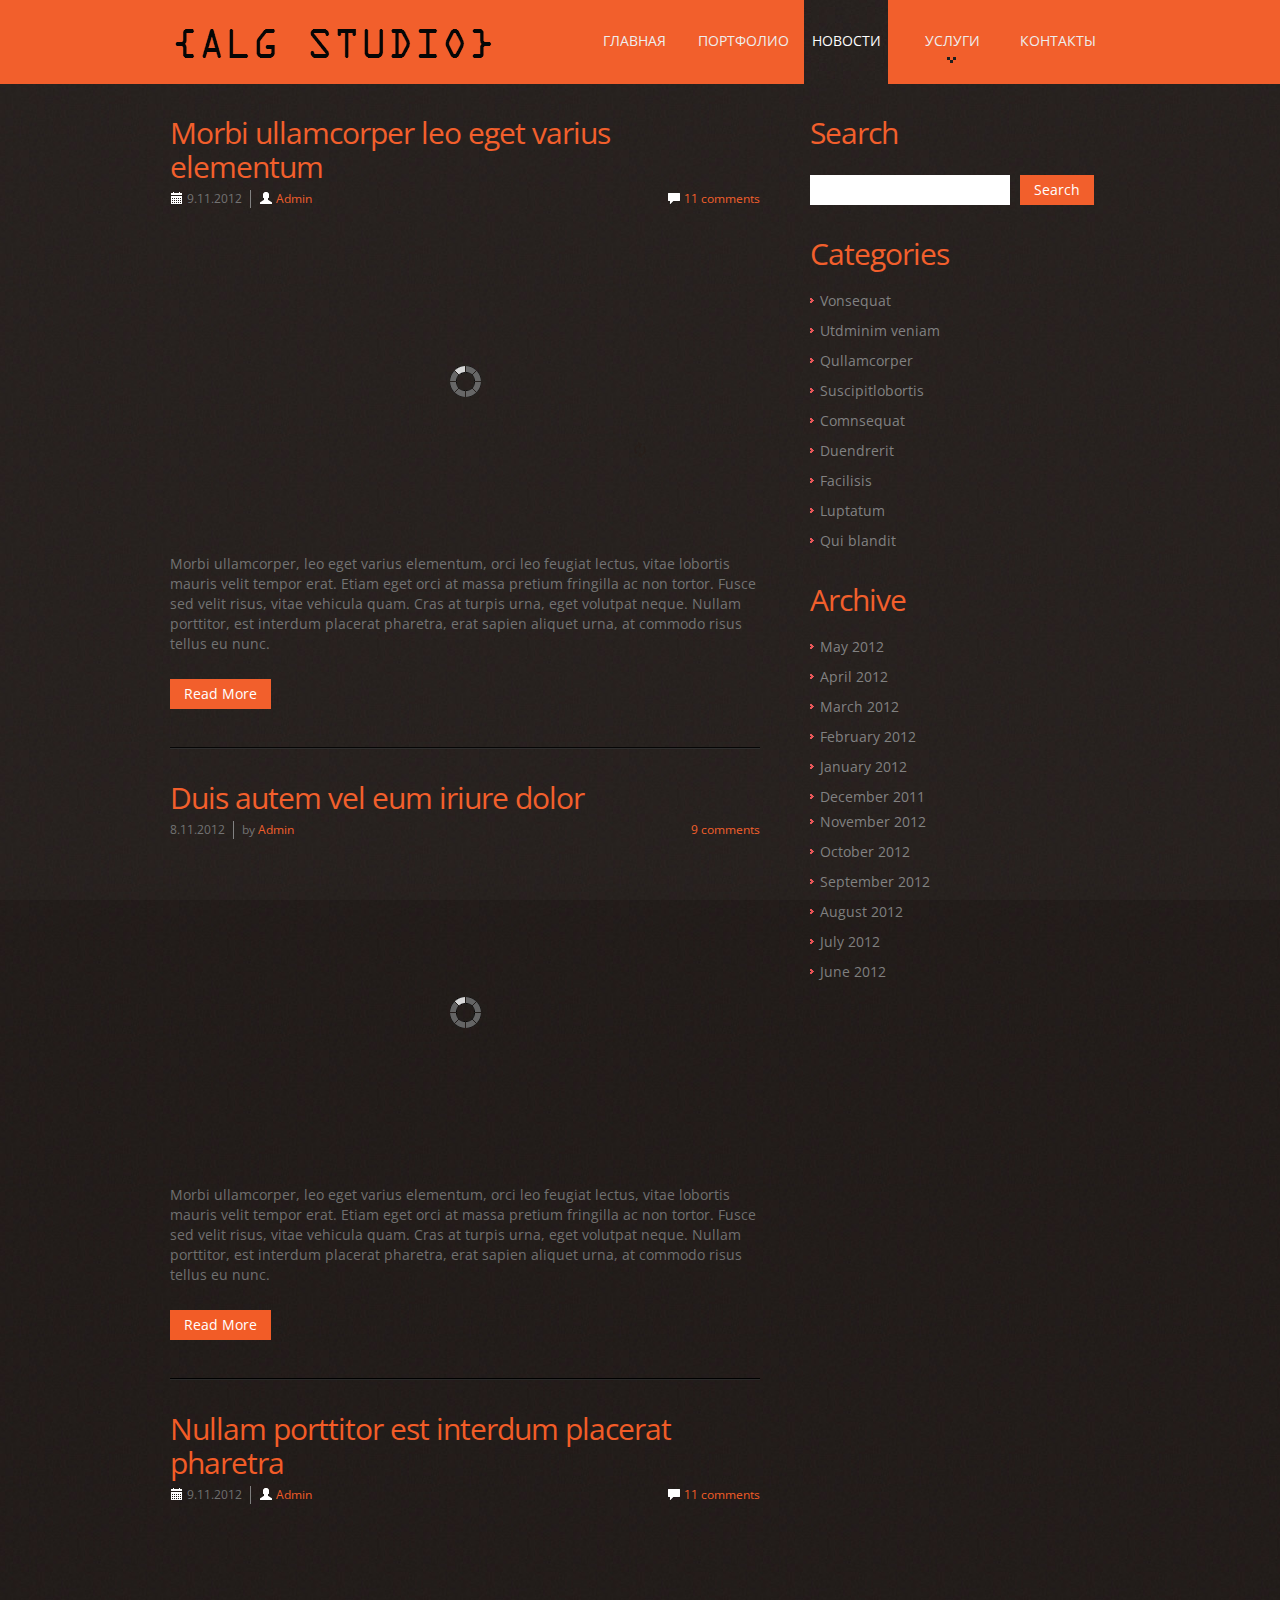
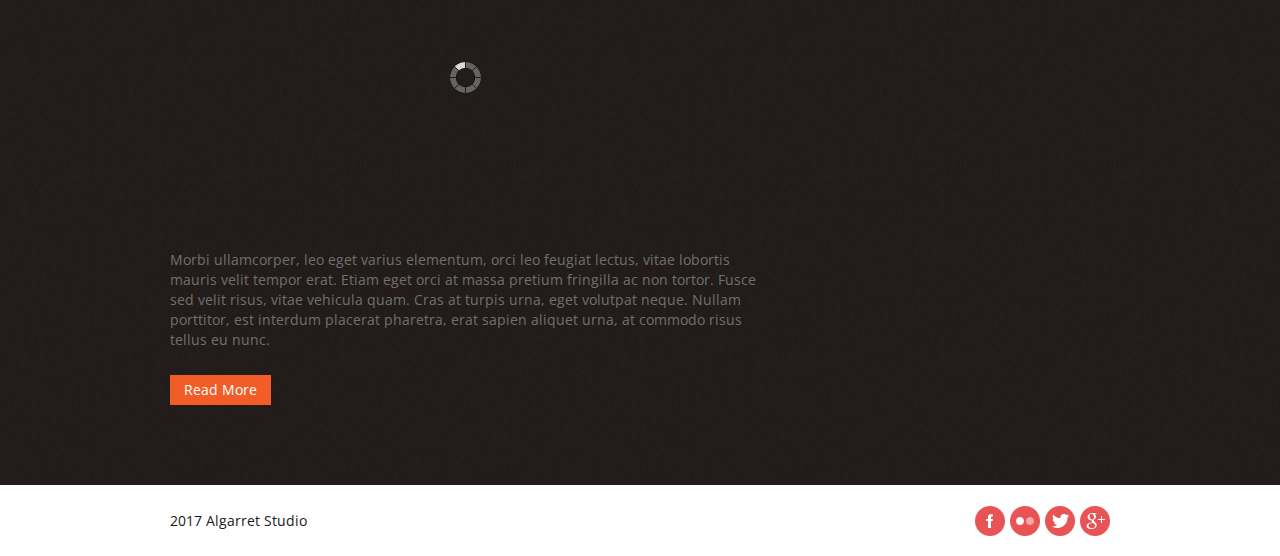
<file: blog.html>
<!DOCTYPE html>
<html lang="en">
	<head>
	<title>Codester | Blog</title>
	<meta charset="utf-8">
	<link rel="icon" href="http://dzyngiri.com/favicon.png" type="image/x-icon">
    <link rel="shortcut icon" href="http://dzyngiri.com/favicon.png" type="image/x-icon" />
    <meta name="description" content="Codester is a free responsive Bootstrap template by Dzyngiri">
    <meta name="keywords" content="free, template, bootstrap, responsive">
    <meta name="author" content="Inbetwin Networks">  
	<link rel="stylesheet" href="css/bootstrap.css" type="text/css" media="screen">
	<link rel="stylesheet" href="css/responsive.css" type="text/css" media="screen">
	<link rel="stylesheet" href="css/style.css" type="text/css" media="screen">
	<link href='http://fonts.googleapis.com/css?family=Open+Sans:400,300' rel='stylesheet' type='text/css'>
	<script type="text/javascript" src="js/jquery.js"></script>
	<script type="text/javascript" src="js/superfish.js"></script>
	<script type="text/javascript" src="js/jquery.easing.1.3.js"></script>
	<script type="text/javascript" src="js/jquery.cookie.js"></script>   
    
	<script type="text/javascript">if($(window).width()>1024){document.write("<"+"script src='js/jquery.preloader.js'></"+"script>");}	</script>
	<script>		
		 jQuery(window).load(function() {	
		 $x = $(window).width();		
	if($x > 1024)
	{			
	jQuery("#content .row").preloader();}	
	
	jQuery(".list-blog li:last-child").addClass("last"); 
	jQuery(".list li:last-child").addClass("last"); 

	
    jQuery('.spinner').animate({'opacity':0},1000,'easeOutCubic',function (){jQuery(this).css('display','none')});	
  		  }); 
					
	</script>

	<!--[if lt IE 8]>
  		<div style='text-align:center'><a href="http://www.microsoft.com/windows/internet-explorer/default.aspx?ocid=ie6_countdown_bannercode"><img src="http://www.theie6countdown.com/img/upgrade.jpg"border="0"alt=""/></a></div>  
 	<![endif]-->
	<!--[if (gt IE 9)|!(IE)]><!-->
	<!--<![endif]-->
	<!--[if lt IE 9]>
    <script src="http://html5shim.googlecode.com/svn/trunk/html5.js"></script>
    <link rel="stylesheet" href="css/docs.css" type="text/css" media="screen">
    <link rel="stylesheet" href="css/ie.css" type="text/css" media="screen">
    <link href='http://fonts.googleapis.com/css?family=Open+Sans:300' rel='stylesheet' type='text/css'>
    <link href='http://fonts.googleapis.com/css?family=Open+Sans:400' rel='stylesheet' type='text/css'>
  <![endif]-->
  

	</head>

	<body>
<div class="spinner"></div>
<!--  header  -->
<header>
      <div class="container clearfix">
    <div class="row">
          <div class="span12">
        <div class="navbar navbar_">
              <div class="container">
            <h1 class="brand brand_"><a href="index.html"><img alt="" src="img/logo.png"> </a></h1>
            <a class="btn btn-navbar" data-toggle="collapse" data-target=".nav-collapse_">Menu <span class="icon-bar"></span> </a>
            <div class="nav-collapse nav-collapse_  collapse">
                  <ul class="nav sf-menu">
                <li><a href="index.html">ГЛАВНАЯ</a></li>
                <li><a href="work.html">ПОРТФОЛИО</a></li>
                <li class="active"><a href="blog.html">НОВОСТИ</a></li>
                <li class="sub-menu"><a href="process.html">УСЛУГИ</a>
                      <ul>
                    <li><a href="#">сайт-визитка</a></li>
                    <li><a href="#">форум</a></li>
                    <li><a href="#">seo</a></li>
                  </ul>
                    </li>
                <li><a href="contact.html">КОНТАКТЫ</a></li>
              </ul>
                </div>
          </div>
            </div>
      </div>
        </div>
  </div>
    </header>
<div class="bg-content">       
  <!--  content  -->      
   <div id="content"><div class="ic"></div>
    <div class="container">
          <div class="row">
        <article class="span8">
         <div class="inner-1">         
          <ul class="list-blog">
            <li>  
            <h3>Morbi ullamcorper leo eget varius elementum</h3>     
            <time datetime="2012-11-09" class="date-1"><i class="icon-calendar icon-white"></i> 9.11.2012</time>
            <div class="name-author"><i class="icon-user icon-white"></i> <a href="#">Admin</a></div>
            <a href="#" class="comments"><i class="icon-comment icon-white"></i> 11 comments</a> 
            <div class="clear"></div>            
              <img alt="" src="img/blog-1.jpg">                               
              <p>Morbi ullamcorper, leo eget varius elementum, orci leo feugiat lectus, vitae lobortis mauris velit tempor erat. Etiam eget orci at massa pretium fringilla ac non tortor. Fusce sed velit risus, vitae vehicula quam. Cras at turpis urna, eget volutpat neque. Nullam porttitor, est interdum placerat pharetra, erat sapien aliquet urna, at commodo risus tellus eu nunc.</p>
              <a href="#" class="btn btn-1">Read More</a>          
            </li>  
                        
            <li>  
            <h3>Duis autem vel eum iriure dolor</h3>     
            <time datetime="2012-11-08" class="date-1">8.11.2012</time>
            <div class="name-author">by <a href="#">Admin</a></div>
            <a href="#" class="comments">9 comments</a> 
            <div class="clear"></div>            
              <img alt="" src="img/blog-2.jpg">                               
              <p>Morbi ullamcorper, leo eget varius elementum, orci leo feugiat lectus, vitae lobortis mauris velit tempor erat. Etiam eget orci at massa pretium fringilla ac non tortor. Fusce sed velit risus, vitae vehicula quam. Cras at turpis urna, eget volutpat neque. Nullam porttitor, est interdum placerat pharetra, erat sapien aliquet urna, at commodo risus tellus eu nunc.</p>
              <a href="#" class="btn btn-1">Read More</a>          
            </li> 
            
            <li>  
            <h3>Nullam porttitor est interdum placerat pharetra</h3>     
            <time datetime="2012-11-09" class="date-1"><i class="icon-calendar icon-white"></i> 9.11.2012</time>
            <div class="name-author"><i class="icon-user icon-white"></i> <a href="#">Admin</a></div>
            <a href="#" class="comments"><i class="icon-comment icon-white"></i> 11 comments</a> 
            <div class="clear"></div>            
              <img alt="" src="img/blog-3.jpg">                               
              <p>Morbi ullamcorper, leo eget varius elementum, orci leo feugiat lectus, vitae lobortis mauris velit tempor erat. Etiam eget orci at massa pretium fringilla ac non tortor. Fusce sed velit risus, vitae vehicula quam. Cras at turpis urna, eget volutpat neque. Nullam porttitor, est interdum placerat pharetra, erat sapien aliquet urna, at commodo risus tellus eu nunc.</p>
              <a href="#" class="btn btn-1">Read More</a>          
            </li> 
                          
          </ul>
          </div>  
        </article>
        <article class="span4">
          <h3 class="extra">Search</h3>
          <form id="search" action="search.php" method="GET" accept-charset="utf-8" >
            <div class="clearfix">
              <input type="text" name="s" onBlur="if(this.value=='') this.value=''" onFocus="if(this.value =='' ) this.value=''" >
              <a href="#" onClick="document.getElementById('search').submit()" class="btn btn-1">Search</a> </div>
          </form>
          <h3>Categories</h3>
          <ul class="list extra extra1">
            <li><a href="#">Vonsequat</a></li>
            <li><a href="#">Utdminim veniam</a></li>
            <li><a href="#">Qullamcorper</a></li>
            <li><a href="#">Suscipitlobortis</a></li>
            <li><a href="#">Comnsequat</a></li>
            <li><a href="#">Duendrerit</a></li>
            <li><a href="#">Facilisis</a></li>
            <li><a href="#">Luptatum</a></li>
            <li><a href="#">Qui blandit</a></li>                     
      </ul>
          <h3>Archive</h3>
         <div class="wrapper">
          <ul class="list extra2 list-pad ">
            <li><a href="#">May 2012</a></li>
            <li><a href="#">April 2012</a></li>
            <li><a href="#">March 2012</a></li>
            <li><a href="#">February 2012</a></li>
            <li><a href="#">January 2012</a></li>
            <li><a href="#">December 2011</a></li>
          </ul>
            <ul class="list extra2">
            <li><a href="#">November 2012</a></li>
            <li><a href="#">October 2012</a></li>
            <li><a href="#">September 2012</a></li>
            <li><a href="#">August 2012</a></li>
            <li><a href="#">July 2012</a></li>
            <li><a href="#">June 2012</a></li>
          </ul>
          
          </div>
        </article>
      </div>
     </div>
  </div>
 </div>

<!--  footer  -->
<footer>
      <div class="container clearfix">
       <ul class="list-social pull-right">
          <li><a class="icon-1" href="#"></a></li>
          <li><a class="icon-2" href="#"></a></li>
          <li><a class="icon-3" href="#"></a></li>
          <li><a class="icon-4" href="#"></a></li>
        </ul>
    <div class="privacy pull-left">2017 Algarret Studio</div>
  </div>
    </footer>
<script type="text/javascript" src="js/bootstrap.js"></script>
</body>
</html>
</file>
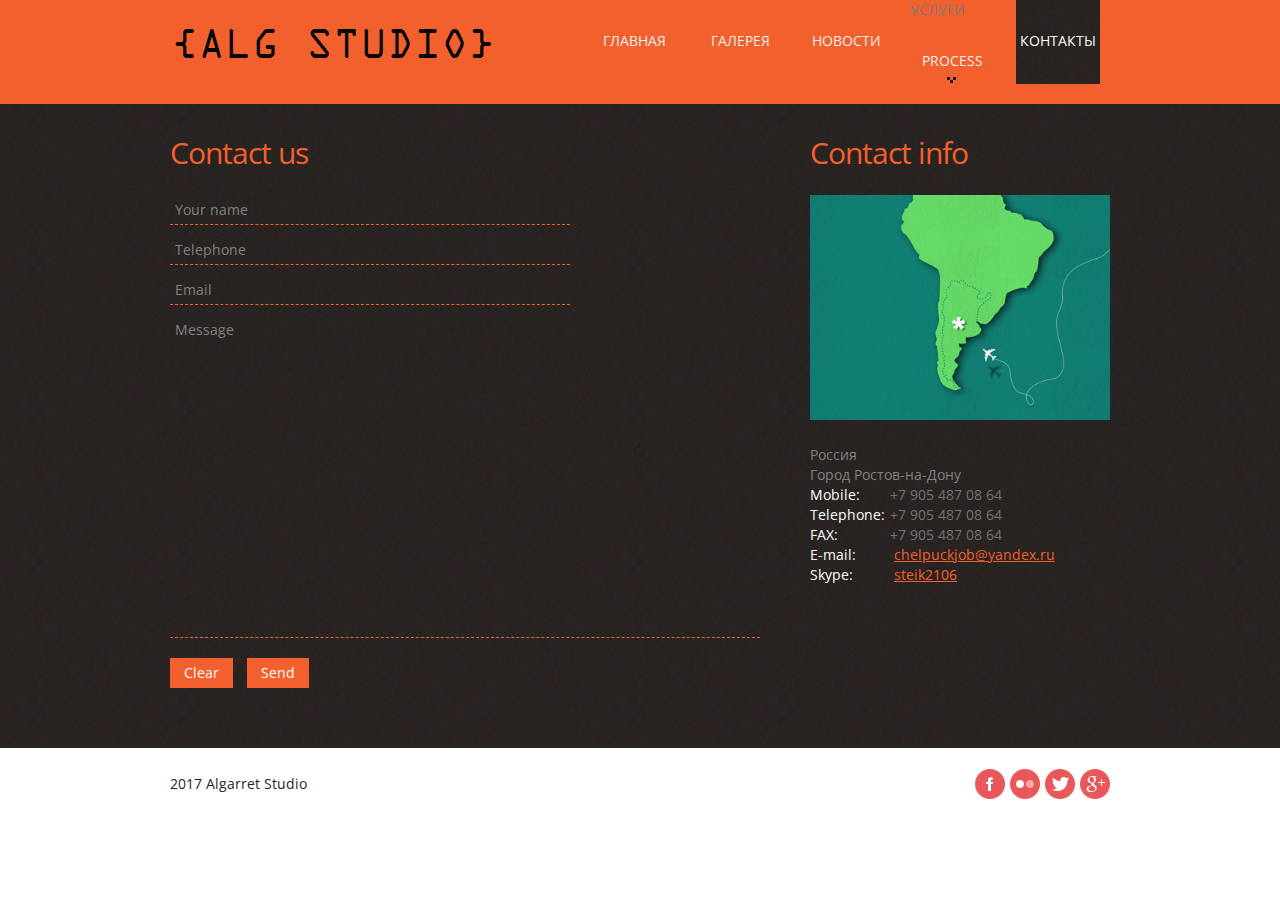
<file: contact.html>
<!DOCTYPE html>
<html lang="en">
	<head>
	<title>Codester | Contact</title>
	<meta charset="utf-8">
	<link rel="icon" href="http://dzyngiri.com/favicon.png" type="image/x-icon">
    <link rel="shortcut icon" href="http://dzyngiri.com/favicon.png" type="image/x-icon" />
    <meta name="description" content="Codester is a free responsive Bootstrap template by Dzyngiri">
    <meta name="keywords" content="free, template, bootstrap, responsive">
    <meta name="author" content="Inbetwin Networks">  
	<link rel="stylesheet" href="css/bootstrap.css" type="text/css" media="screen">
	<link rel="stylesheet" href="css/responsive.css" type="text/css" media="screen">
	<link rel="stylesheet" href="css/style.css" type="text/css" media="screen">
	<link href='http://fonts.googleapis.com/css?family=Open+Sans:400,300' rel='stylesheet' type='text/css'>
	<script type="text/javascript" src="js/jquery.js"></script>
	<script type="text/javascript" src="js/superfish.js"></script>
	<script type="text/javascript" src="js/jquery.easing.1.3.js"></script>
	<script type="text/javascript" src="js/jquery.cookie.js"></script>
	<script src="js/forms.js"></script>
	<script>		
   jQuery(window).load(function() {	
    jQuery('.spinner').animate({'opacity':0},1000,'easeOutCubic',function (){jQuery(this).css('display','none')});	
   }); 
					
	</script>

	<!--[if lt IE 8]>
  		<div style='text-align:center'><a href="http://www.microsoft.com/windows/internet-explorer/default.aspx?ocid=ie6_countdown_bannercode"><img src="http://www.theie6countdown.com/img/upgrade.jpg"border="0"alt=""/></a></div>  
 	<![endif]-->
	<!--[if (gt IE 9)|!(IE)]><!-->
	<!--<![endif]-->
	<!--[if lt IE 9]>
    <script src="http://html5shim.googlecode.com/svn/trunk/html5.js"></script>
    <link rel="stylesheet" href="css/docs.css" type="text/css" media="screen">
    <link rel="stylesheet" href="css/ie.css" type="text/css" media="screen">
    <link href='http://fonts.googleapis.com/css?family=Open+Sans:300' rel='stylesheet' type='text/css'>
    <link href='http://fonts.googleapis.com/css?family=Open+Sans:400' rel='stylesheet' type='text/css'>
  <![endif]-->
	</head>

	<body>
<div class="spinner"></div>
<!-- header -->
<header>
      <div class="container clearfix">
    <div class="row">
          <div class="span12">
        <div class="navbar navbar_">
              <div class="container">
            <h1 class="brand brand_"><a href="index.html"><img alt="" src="img/logo.png"> </a></h1>
            <a class="btn btn-navbar" data-toggle="collapse" data-target=".nav-collapse_">Menu <span class="icon-bar"></span> </a>
            <div class="nav-collapse nav-collapse_  collapse">
                  <ul class="nav sf-menu">
                <li><a href="index.html">ГЛАВНАЯ</a></li>
                <li><a href="work.html">ГАЛЕРЕЯ</a></li>
                <li><a href="blog.html">НОВОСТИ</a></li>
                <li class="sub-menu">УСЛУГИ<a href="process.html">Process</a>
                      <ul>
                    <li><a href="#">сайт-визитка</a></li>
                    <li><a href="#">форум</a></li>
                    <li><a href="#">seo</a></li>
                  </ul>
                    </li>
                <li class="active"><a href="contact.html">КОНТАКТЫ</a></li>
              </ul>
                </div>
          </div>
            </div>
      </div>
        </div>
  </div>
    </header>
<div class="bg-content"> 
      <!-- content -->
      <div id="content"><div class="ic"></div>
    <div class="container">
          <div class="row">
        <article class="span8">
              <h3>Contact us</h3>
              <div class="inner-1">
            <form id="contact-form">
                  <div class="success"> Your message has been sent succesfuly!<strong> We will be in touch soon.</strong> </div>
                  <fieldset>
                <div>
                    <label class="name">
                    <input type="text" value="Your name">
                  <br>
                    <span class="error">*This is not a valid name.</span> <span class="empty">*This field is required.</span> </label>
                    </div>
                  <div>
                    <label class="phone">
                    <input type="tel" value="Telephone">
                    <br>
                    <span class="error">*This is not a valid phone number.</span> <span class="empty">*This field is required.</span> </label>
                    </div>
                <div>
                    <label class="email">
                    <input type="email" value="Email">
                    <br>
                    <span class="error">*This is not a valid email address.</span> <span class="empty">*This field is required.</span> </label>
                    </div>
                <div>
                    <label class="message">
                    <textarea>Message</textarea>
                    <br>
                    <span class="error">*The message is too short.</span> <span class="empty">*This field is required.</span> </label>
                    </div>
                <div class="buttons-wrapper"> <a class="btn btn-1" data-type="reset">Clear</a> <a class="btn btn-1" data-type="submit">Send</a></div>
              </fieldset>
                </form>
          </div>
            </article>
        <article class="span4">
              <h3>Contact info</h3>
              <div class="map">
            <a href="http://dribbble.com/shots/624850-Presentaion-image-1" target="_blank"><img src="img/map.jpg" alt="Location on Map" /></a>
          </div>
              <address class="address-1">
          <strong>Россия<br>
              Город Ростов-на-Дону<br>
              </strong>
          <div class="overflow"> <span>Mobile:</span>+7 905 487 08 64<br>
                <span>Telephone:</span>+7 905 487 08 64<br>
                <span>FAX:</span>+7 905 487 08 64<br>
                <span>E-mail:</span> <a href="#" class="mail-1">chelpuckjob@yandex.ru</a><br>
                <span>Skype:</span> <a href="#" class="mail-1">steik2106</a></div>
          </address>
            </article>
      </div>
        </div>
  </div>
    </div>

<!-- footer -->
<footer>
      <div class="container clearfix">
    <ul class="list-social pull-right">
          <li><a class="icon-1" href="#"></a></li>
          <li><a class="icon-2" href="#"></a></li>
          <li><a class="icon-3" href="#"></a></li>
          <li><a class="icon-4" href="#"></a></li>
        </ul>
    <div class="privacy pull-left">2017 Algarret Studio</div>
  </div>
    </footer>
<script type="text/javascript" src="js/bootstrap.js"></script>
</body>
</html>
</file>
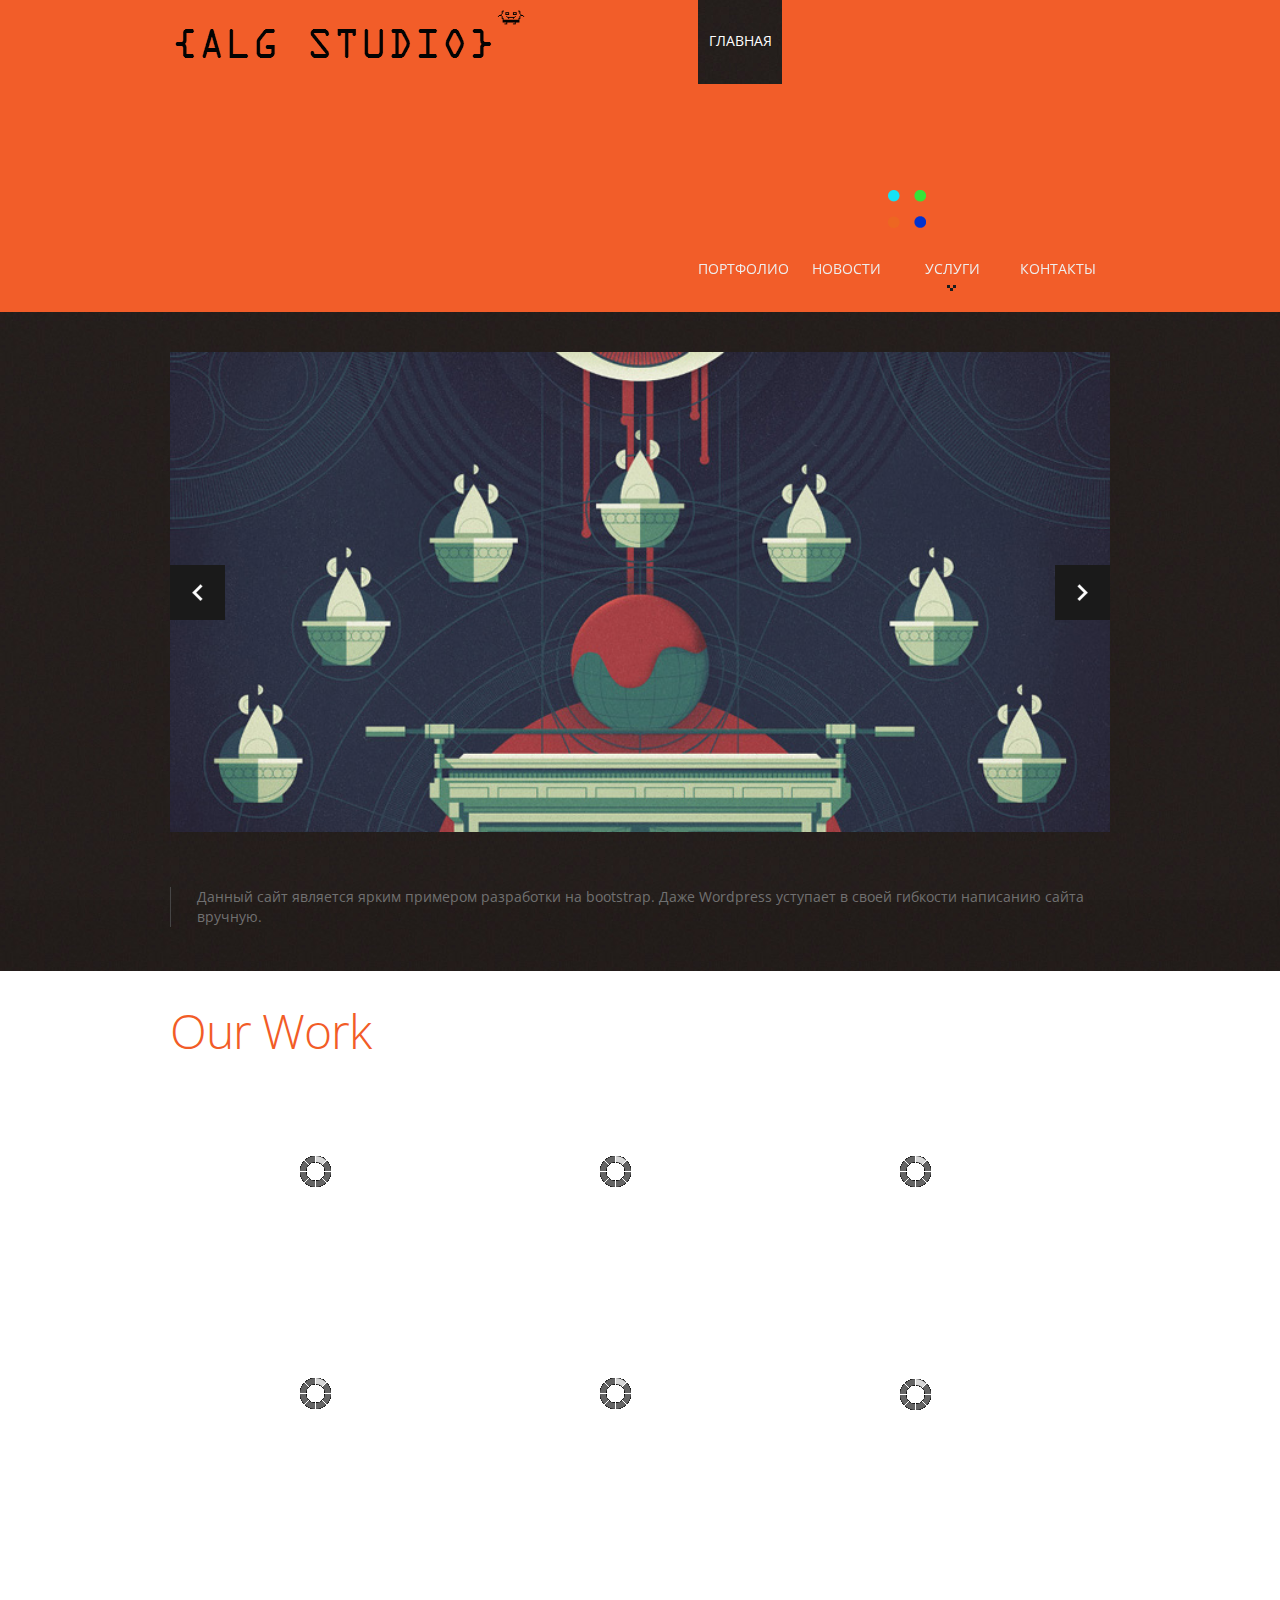
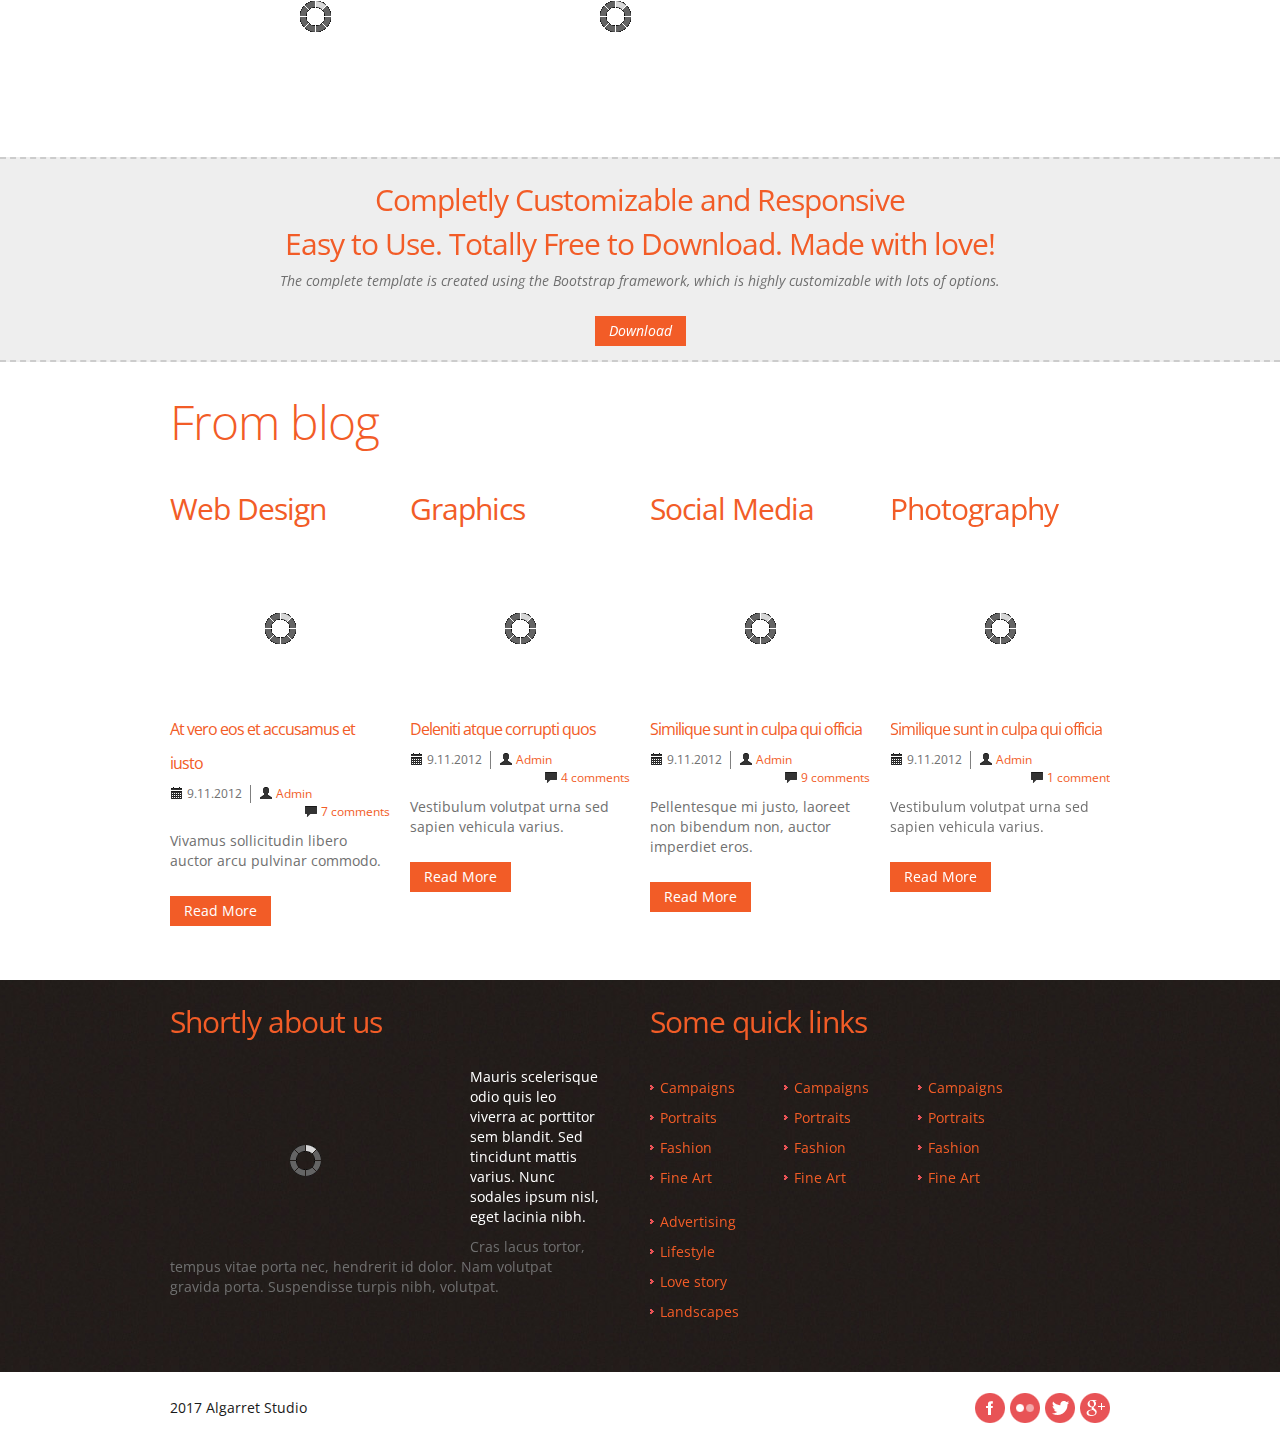
<file: index1.html>
<!DOCTYPE html>
<html lang="en">
	<head>
	<title>Codester | Home</title>
	<meta charset="utf-8">
	<link rel="icon" href="http://dzyngiri.com/favicon.png" type="image/x-icon">
    <link rel="shortcut icon" href="http://dzyngiri.com/favicon.png" type="image/x-icon" />
    <meta name="description" content="Codester is a free responsive Bootstrap template by Dzyngiri">
    <meta name="keywords" content="free, template, bootstrap, responsive">
    <meta name="author" content="Inbetwin Networks">  
	<link rel="stylesheet" href="css/bootstrap.css" type="text/css" media="screen">
	<link rel="stylesheet" href="css/responsive.css" type="text/css" media="screen">
	<link rel="stylesheet" href="css/style.css" type="text/css" media="screen">
	<link rel="stylesheet" href="css/touchTouch.css" type="text/css" media="screen">
	<link rel="stylesheet" href="css/kwicks-slider.css" type="text/css" media="screen">
	<link href='http://fonts.googleapis.com/css?family=Open+Sans:400,300' rel='stylesheet' type='text/css'>
	<script type="text/javascript" src="js/jquery.js"></script>
    <script type="text/javascript" src="js/superfish.js"></script>
	<script type="text/javascript" src="js/jquery.flexslider-min.js"></script>
	<script type="text/javascript" src="js/jquery.kwicks-1.5.1.js"></script>
	<script type="text/javascript" src="js/jquery.easing.1.3.js"></script>
	<script type="text/javascript" src="js/jquery.cookie.js"></script>    
	<script type="text/javascript" src="js/touchTouch.jquery.js"></script>
	<script type="text/javascript">if($(window).width()>1024){document.write("<"+"script src='js/jquery.preloader.js'></"+"script>");}	</script>

	<script>		
		 jQuery(window).load(function() {	
		 $x = $(window).width();		
	if($x > 1024)
	{			
	jQuery("#content .row").preloader();    }	
		 
     jQuery('.magnifier').touchTouch();			
    jQuery('.spinner').animate({'opacity':0},1000,'easeOutCubic',function (){jQuery(this).css('display','none')});	
  		  }); 
				
	</script>

	<!--[if lt IE 8]>
  		<div style='text-align:center'><a href="http://www.microsoft.com/windows/internet-explorer/default.aspx?ocid=ie6_countdown_bannercode"><img src="http://www.theie6countdown.com/img/upgrade.jpg"border="0"alt=""/></a></div>  
 	<![endif]-->
	<!--[if (gt IE 9)|!(IE)]><!-->
	<!--<![endif]-->
	<!--[if lt IE 9]>
    <script src="http://html5shim.googlecode.com/svn/trunk/html5.js"></script>
    <link rel="stylesheet" href="css/docs.css" type="text/css" media="screen">
    <link rel="stylesheet" href="css/ie.css" type="text/css" media="screen">
    <link href='http://fonts.googleapis.com/css?family=Open+Sans:300' rel='stylesheet' type='text/css'>
    <link href='http://fonts.googleapis.com/css?family=Open+Sans:400' rel='stylesheet' type='text/css'>
  <![endif]-->
</head>

	<body>
    <div class="spinner"></div> 
<!-- header start -->
<header>
      <div class="container clearfix">
    <div class="row">
          <div class="span12">
        <div class="navbar navbar_">
		 
              <div class="container">
		     <img src="img/logoprev.gif" width="30" height="30">
            <h1 class="brand brand_"><a href="index.html"><img alt="" src="img/logo.png"> </a></h1>
            <a class="btn btn-navbar btn-navbar_" data-toggle="collapse" data-target=".nav-collapse_">Меню <span class="icon-bar"></span> </a>
            <div class="nav-collapse nav-collapse_  collapse">
                  <ul class="nav sf-menu">
                <li class="active"><a href="index.html">Главная</a></li>
			<link rel="stylesheet" type="text/css" href="style1.css" >
<div class="center">
<center><img class="hero-logo-circle" src="2.png"></center>
</div>  
                <li><a href="work.html">Портфолио</a></li>
                <li><a href="blog.html">Новости</a></li>
                <li class="sub-menu"><a href="process.html">услуги</a>
                      <ul>
                    <li><a href="#">Сайт-Визитка</a></li>
                    <li><a href="#">Форум</a></li>
                    <li><a href="#">seo</a></li>
                  </ul>
                    </li>
                <li><a href="contact.html">Контакты</a></li>
              </ul>
                </div>
          </div>
            </div>
      </div>
        </div>
  </div>
    </header>
<div class="bg-content">
      <div class="container">
    <div class="row">
          <div class="span12"> 
        <!-- slider -->
        <div class="flexslider">
              <ul class="slides">
            <li> <img src="img/slide-1.jpg" alt="" > </li>
            <li> <img src="img/slide-2.jpg" alt="" > </li>
            <li> <img src="img/slide-3.jpg" alt="" > </li>
            <li> <img src="img/slide-4.jpg" alt="" > </li>
            <li> <img src="img/slide-5.jpg" alt="" > </li>
          </ul>
            </div>
        <span id="responsiveFlag"></span>
        <div class="block-slogan">
              <h2></h2>
              <div>
            <p>Данный сайт является ярким примером разработки на bootstrap. Даже Wordpress уступает в своей гибкости написанию сайта вручную.</p>
            
          </div>
            </div>
      </div>
        </div>
  </div>
      
      <!-- content -->
      
      <div id="content" class="content-extra"><div class="ic"></div>
    <div class="row-1">
        <div class="container">
    		<div class="row">
        <article class="span12">
        <h4>Our Work</h4>
         </article>
        <div class="clear"></div>
         <ul class="portfolio clearfix">           
           <li class="box"><a href="img/image-blank.png" class="magnifier" ><img alt="" src="img/work/1.jpg"></a></li> 
           <li class="box"><a href="img/image-blank.png" class="magnifier" ><img alt="" src="img/work/2.jpg"></a></li> 
           <li class="box"><a href="img/image-blank.png" class="magnifier" ><img alt="" src="img/work/3.jpg"></a></li> 
           <li class="box"><a href="img/image-blank.png" class="magnifier" ><img alt="" src="img/work/4.jpg"></a></li> 
           <li class="box"><a href="img/image-blank.png" class="magnifier" ><img alt="" src="img/work/5.jpg"></a></li> 
           <li class="box"><a href="img/image-blank.png" class="magnifier" ><img alt="" src="img/work/6.jpg"></a></li> 
           <li class="box"><a href="img/image-blank.png" class="magnifier" ><img alt="" src="img/work/7.jpg"></a></li> 
           <li class="box"><a href="img/image-blank.png" class="magnifier" ><img alt="" src="img/work/8.jpg"></a></li>                       
         </ul> 
      </div>
     	</div>
    </div>
    <div class="row-2">
        <div class="container">
        	<h3>Completly Customizable and Responsive</h3>
            <h3>Easy to Use. Totally Free to Download. Made with love!</h3>
            <p>The complete template is created using the Bootstrap framework, which is highly customizable with lots of options.</p>
            <a href="#" class="btn btn-1">Download</a>
      </div>
        </div>
    <div class="row-1">
        <div class="container">
        <div class="row">
        <article class="span12">
        <h4>From blog</h4>
         </article>
              <ul class="thumbnails thumbnails-1">
            <li class="span3">
                  <div class="thumbnail thumbnail-1">
                <h3>Web Design</h3>
                <img  src="img/blog-featured-01.jpg" alt="">
                <section> 
                		<a href="#"><h3>At vero eos et accusamus et iusto </h3></a>
                	    <div class="meta">
                            <time datetime="2012-11-09" class="date-1"><i class="icon-calendar"></i> 9.11.2012</time>
                            <div class="name-author"><i class="icon-user"></i> <a href="#">Admin</a></div>
                            <a href="#" class="comments"><i class="icon-comment"></i> 7 comments</a>
                        </div> 
                        <div class="clear"></div>
                      <p>Vivamus sollicitudin libero auctor arcu pulvinar commodo.</p>
                      <a href="#" class="btn btn-1">Read More</a> </section>
              </div>
                </li>
            <li class="span3">
                  <div class="thumbnail thumbnail-1">
                <h3>Graphics</h3>
                <img  src="img/blog-featured-02.jpg" alt="">
                <section> 
                	  <a href="#"><h3>Deleniti atque corrupti quos</h3></a>
                        <div class="meta">
                            <time datetime="2012-11-09" class="date-1"><i class="icon-calendar"></i> 9.11.2012</time>
                            <div class="name-author"><i class="icon-user"></i> <a href="#">Admin</a></div>
                            <a href="#" class="comments"><i class="icon-comment"></i> 4 comments</a>
                        </div>
                        <div class="clear"></div>            
                      <p>Vestibulum volutpat urna sed sapien vehicula varius.</p>
                      <a href="#" class="btn btn-1">Read More</a> </section>
              </div>
                </li>
            <li class="span3">
                  <div class="thumbnail thumbnail-1">
                <h3>Social Media</h3>
                <img  src="img/blog-featured-03.jpg" alt="">
                <section>
                	  <a href="#"><h3>Similique sunt in culpa qui officia</h3></a>
                        <div class="meta">
                            <time datetime="2012-11-09" class="date-1"><i class="icon-calendar"></i> 9.11.2012</time>
                            <div class="name-author"><i class="icon-user"></i> <a href="#">Admin</a></div>
                            <a href="#" class="comments"><i class="icon-comment"></i> 9 comments</a>
                        </div>
                        <div class="clear"></div>   
                      <p>Pellentesque mi justo, laoreet non bibendum non, auctor imperdiet eros.</p>
                      <a href="#" class="btn btn-1">Read More</a> </section>
              </div>
                </li>
            <li class="span3">
                  <div class="thumbnail thumbnail-1">
                <h3 class="title-1 extra">Photography</h3>
                <img  src="img/blog-featured-04.jpg" alt="">
                <section> <a href="#"><h3>Similique sunt in culpa qui officia</h3></a>
                		<div class="meta">
                            <time datetime="2012-11-09" class="date-1"><i class="icon-calendar"></i> 9.11.2012</time>
                            <div class="name-author"><i class="icon-user"></i> <a href="#">Admin</a></div>
                            <a href="#" class="comments"><i class="icon-comment"></i> 1 comment</a>
                        </div> 
                        <div class="clear"></div>   
                      <p>Vestibulum volutpat urna sed sapien vehicula varius.</p>
                      <a href="#" class="btn btn-1">Read More</a> </section>
              </div>
                </li>
          </ul>
            </div>
      </div>
        </div>
    
    <div class="container">
          <div class="row">
        <article class="span6">
              <h3>Shortly about us</h3>
              <div class="wrapper">
            <figure class="img-indent"><img src="img/15.jpg " alt="" /></figure>
            <div class="inner-1 overflow extra">
                  <div class="txt-1">Mauris scelerisque odio quis leo viverra ac porttitor sem blandit. Sed tincidunt mattis varius. Nunc sodales ipsum nisl, eget lacinia nibh.</div>
                  Cras lacus tortor, tempus vitae porta nec, hendrerit id dolor. Nam volutpat gravida porta. Suspendisse turpis nibh, volutpat. 
                </div>
          </div>
            </article>
        <article class="span6">
              <h3>Some quick links</h3>
                <div class="wrapper">
                    <ul class="list list-pad">
                          <li><a href="#">Campaigns</a></li>
                          <li><a href="#">Portraits</a></li>
                          <li><a href="#">Fashion</a></li>
                          <li><a href="#">Fine Art</a></li>
                        </ul>
                    <ul class="list list-pad">
                          <li><a href="#">Campaigns</a></li>
                          <li><a href="#">Portraits</a></li>
                          <li><a href="#">Fashion</a></li>
                          <li><a href="#">Fine Art</a></li>
                        </ul>
                    <ul class="list list-pad">
                          <li><a href="#">Campaigns</a></li>
                          <li><a href="#">Portraits</a></li>
                          <li><a href="#">Fashion</a></li>
                          <li><a href="#">Fine Art</a></li>
                        </ul>
                    <ul class="list">
                          <li><a href="#">Advertising</a></li>
                          <li><a href="#">Lifestyle</a></li>
                          <li><a href="#">Love story</a></li>
                          <li><a href="#">Landscapes</a></li>
                    </ul>
                </div>
            </article>
      </div>
        </div>
  </div>
    </div>

<!-- footer -->
<footer>
      <div class="container clearfix">
    <ul class="list-social pull-right">
          <li><a class="icon-1" href="#"></a></li>
          <li><a class="icon-2" href="#"></a></li>
          <li><a class="icon-3" href="#"></a></li>
          <li><a class="icon-4" href="#"></a></li>
        </ul>
    <div class="privacy pull-left">2017 Algarret Studio</div>
  </div>
    </footer>
<script type="text/javascript" src="js/bootstrap.js"></script>
</body>
</html>
</file>
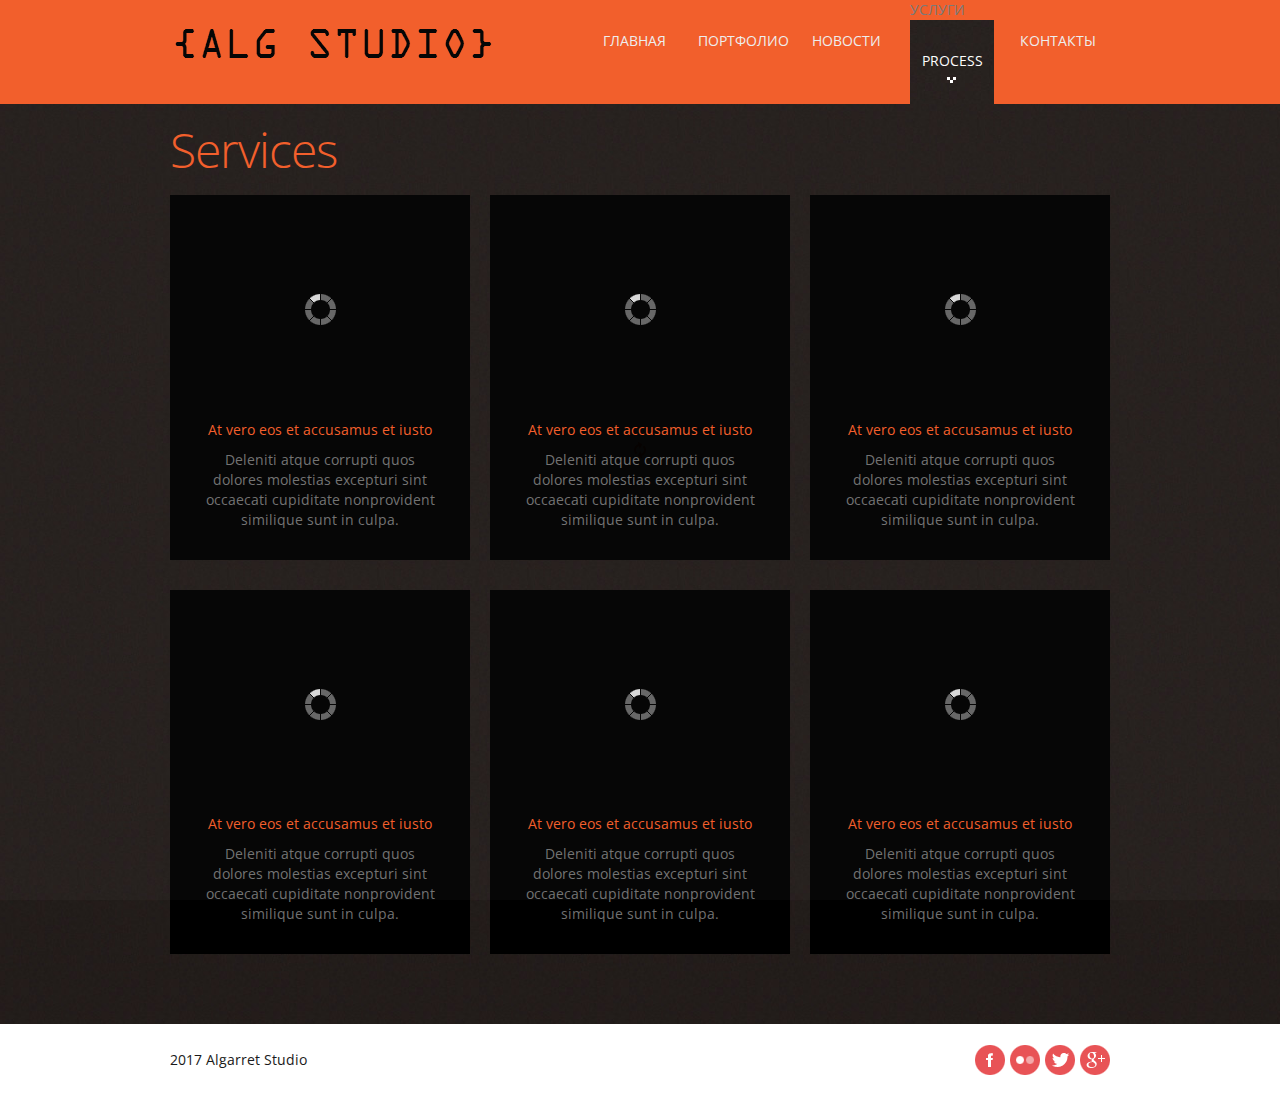
<file: process.html>
<!DOCTYPE html>
<html lang="en">
	<head>
	<title>Codester | Our Process</title>
	<meta charset="utf-8">
	<link rel="icon" href="http://dzyngiri.com/favicon.png" type="image/x-icon">
    <link rel="shortcut icon" href="http://dzyngiri.com/favicon.png" type="image/x-icon" />
    <meta name="description" content="Codester is a free responsive Bootstrap template by Dzyngiri">
    <meta name="keywords" content="free, template, bootstrap, responsive">
    <meta name="author" content="Inbetwin Networks">  
	<link rel="stylesheet" href="css/bootstrap.css" type="text/css" media="screen">
	<link rel="stylesheet" href="css/responsive.css" type="text/css" media="screen">
	<link rel="stylesheet" href="css/style.css" type="text/css" media="screen">
	<link href='http://fonts.googleapis.com/css?family=Open+Sans:400,300' rel='stylesheet' type='text/css'>
	<script type="text/javascript" src="js/jquery.js"></script>
	<script type="text/javascript" src="js/superfish.js"></script>
    <script type="text/javascript" src="js/jquery.easing.1.3.js"></script>
	<script type="text/javascript" src="js/jquery.cookie.js"></script>
	<script type="text/javascript">if($(window).width()>1024){document.write("<"+"script src='js/jquery.preloader.js'></"+"script>");}	</script>
	<script>		
		 jQuery(window).load(function() {	
		 $x = $(window).width();		
	if($x > 1024)
	{			
	jQuery("#content .row").preloader();    }			 
		
		 jQuery('.spinner').animate({'opacity':0},1000,'easeOutCubic',function (){jQuery(this).css('display','none')});	
  		  }); 
					
	</script>

	<!--[if lt IE 8]>
  		<div style='text-align:center'><a href="http://www.microsoft.com/windows/internet-explorer/default.aspx?ocid=ie6_countdown_bannercode"><img src="http://www.theie6countdown.com/img/upgrade.jpg"border="0"alt=""/></a></div>  
 	<![endif]-->
	<!--[if (gt IE 9)|!(IE)]><!-->
	<!--<![endif]-->
	<!--[if lt IE 9]>
    <script src="http://html5shim.googlecode.com/svn/trunk/html5.js"></script>
    <link rel="stylesheet" href="css/docs.css" type="text/css" media="screen">
    <link rel="stylesheet" href="css/ie.css" type="text/css" media="screen">
    <link href='http://fonts.googleapis.com/css?family=Open+Sans:300' rel='stylesheet' type='text/css'>
    <link href='http://fonts.googleapis.com/css?family=Open+Sans:400' rel='stylesheet' type='text/css'>
  <![endif]-->
  

	</head>

	<body>
<div class="spinner"></div>
<!-- header -->
<header>
      <div class="container clearfix">
    <div class="row">
          <div class="span12">
        <div class="navbar navbar_">
              <div class="container">
            <h1 class="brand brand_"><a href="index.html"><img alt="" src="img/logo.png"> </a></h1>
            <a class="btn btn-navbar" data-toggle="collapse" data-target=".nav-collapse_">Menu <span class="icon-bar"></span> </a>
            <div class="nav-collapse nav-collapse_  collapse">
                  <ul class="nav sf-menu">
                <li><a href="index.html">ГЛАВНАЯ</a></li>
                <li><a href="work.html">ПОРТФОЛИО</a></li>
                <li><a href="blog.html">НОВОСТИ</a></li>
                <li class="sub-menu active">УСЛУГИ<a href="process.html">Process</a>
                      <ul>
                    <li><a href="#">сайт-визитка</a></li>
                    <li><a href="#">форум</a></li>
                    <li><a href="#">seo</a></li>
                  </ul>
                    </li>
                <li><a href="contact.html">контакты</a></li>
              </ul>
                </div>
          </div>
            </div>
      </div>
        </div>
  </div>
    </header>
<div class="bg-content"> 
      
      <!-- content -->
      
      <div id="content"><div class="ic"></div>
    <div class="container">
          <div class="row">
        <article class="span12">
              <h4>Services</h4>
            </article>
        <div class="clear"></div>
        <ul class="thumbnails thumbnails-1 list-services">
              <li class="span4">
            <div class="thumbnail thumbnail-1"> <img  src="img/service-1.jpg" alt="">
                  <section> <a href="#" class="link-1">At vero eos et accusamus et iusto </a>
                <p>Deleniti atque corrupti quos dolores molestias excepturi sint occaecati cupiditate nonprovident similique sunt in culpa.</p>
              </section>
                </div>
          </li>
              <li class="span4">
            <div class="thumbnail thumbnail-1"> <img  src="img/service-2.jpg" alt="">
                  <section> <a href="#" class="link-1">At vero eos et accusamus et iusto </a>
                <p>Deleniti atque corrupti quos dolores molestias excepturi sint occaecati cupiditate nonprovident similique sunt in culpa.</p>
              </section>
                </div>
          </li>
              <li class="span4">
            <div class="thumbnail thumbnail-1"> <img  src="img/service-3.jpg" alt="">
                  <section> <a href="#" class="link-1">At vero eos et accusamus et iusto </a>
                <p>Deleniti atque corrupti quos dolores molestias excepturi sint occaecati cupiditate nonprovident similique sunt in culpa.</p>
              </section>
                </div>
          </li>
              <li class="span4">
            <div class="thumbnail thumbnail-1"> <img  src="img/service-4.jpg" alt="">
                  <section> <a href="#" class="link-1">At vero eos et accusamus et iusto </a>
                <p>Deleniti atque corrupti quos dolores molestias excepturi sint occaecati cupiditate nonprovident similique sunt in culpa.</p>
              </section>
                </div>
          </li>
              <li class="span4">
            <div class="thumbnail thumbnail-1"> <img  src="img/service-5.jpg" alt="">
                  <section> <a href="#" class="link-1">At vero eos et accusamus et iusto </a>
                <p>Deleniti atque corrupti quos dolores molestias excepturi sint occaecati cupiditate nonprovident similique sunt in culpa.</p>
              </section>
                </div>
          </li>
              <li class="span4">
            <div class="thumbnail thumbnail-1"> <img  src="img/service-6.jpg" alt="">
                  <section> <a href="#" class="link-1">At vero eos et accusamus et iusto </a>
                <p>Deleniti atque corrupti quos dolores molestias excepturi sint occaecati cupiditate nonprovident similique sunt in culpa.</p>
              </section>
                </div>
          </li>
            </ul>
      </div>
        </div>
  </div>
    </div>

<!--============================== footer =================================-->
<footer>
      <div class="container clearfix">
    <ul class="list-social pull-right">
          <li><a class="icon-1" href="#"></a></li>
          <li><a class="icon-2" href="#"></a></li>
          <li><a class="icon-3" href="#"></a></li>
          <li><a class="icon-4" href="#"></a></li>
        </ul>
    <div class="privacy pull-left">2017 Algarret Studio</div>
  </div>
    </footer>
<script type="text/javascript" src="js/bootstrap.js"></script>
</body>
</html>
</file>
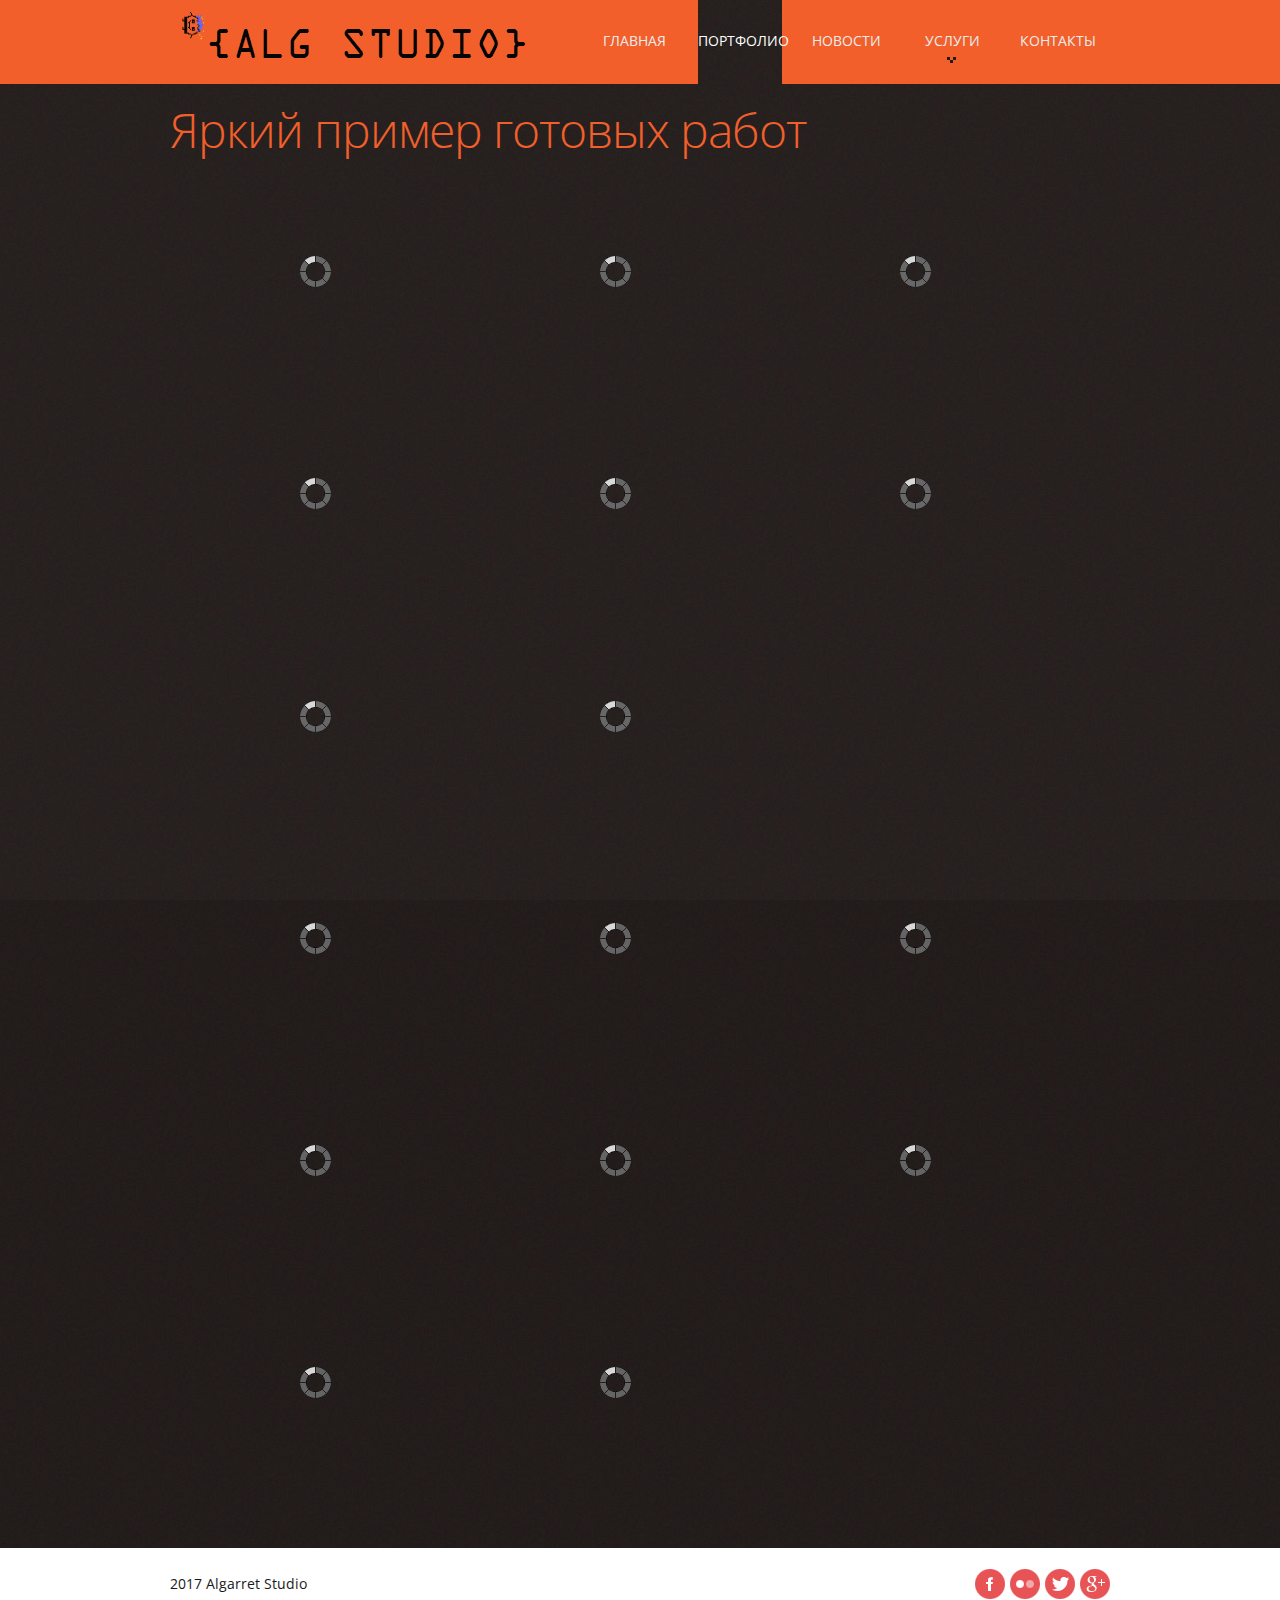
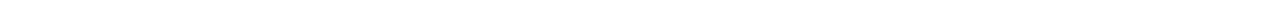
<file: work.html>
<!DOCTYPE html>
<html lang="en">
	<head>
	<title>Codester | Work</title>
	<meta charset="utf-8">
	<link rel="icon" href="http://dzyngiri.com/favicon.png" type="image/x-icon">
    <link rel="shortcut icon" href="http://dzyngiri.com/favicon.png" type="image/x-icon" />
    <meta name="description" content="Codester is a free responsive Bootstrap template by Dzyngiri">
    <meta name="keywords" content="free, template, bootstrap, responsive">
    <meta name="author" content="Inbetwin Networks">  
	<link rel="stylesheet" href="css/bootstrap.css" type="text/css" media="screen">
	<link rel="stylesheet" href="css/responsive.css" type="text/css" media="screen">
	<link rel="stylesheet" href="css/style.css" type="text/css" media="screen">
	<link rel="stylesheet" href="css/touchTouch.css" type="text/css" media="screen">
	<link href='http://fonts.googleapis.com/css?family=Open+Sans:400,300' rel='stylesheet' type='text/css'>
	<script type="text/javascript" src="js/jquery.js"></script>
	<script type="text/javascript" src="js/superfish.js"></script>
    <script type="text/javascript" src="js/jquery.easing.1.3.js"></script>  
    <script type="text/javascript" src="js/jquery.cookie.js"></script>
    <script type="text/javascript" src="js/touchTouch.jquery.js"></script> 
    
	<script type="text/javascript">if($(window).width()>1024){document.write("<"+"script src='js/jquery.preloader.js'></"+"script>");}	</script>
	<script>		
		 jQuery(window).load(function() {	
		 $x = $(window).width();		
	if($x > 1024)
	{			
	jQuery("#content .row").preloader();    }			 
	 jQuery('.magnifier').touchTouch();
		 jQuery('.spinner').animate({'opacity':0},1000,'easeOutCubic',function (){jQuery(this).css('display','none')});	
  		  }); 
					
	</script>

	<!--[if lt IE 8]>
  		<div style='text-align:center'><a href="http://www.microsoft.com/windows/internet-explorer/default.aspx?ocid=ie6_countdown_bannercode"><img src="http://www.theie6countdown.com/img/upgrade.jpg"border="0"alt=""/></a></div>  
 	<![endif]-->
	<!--[if (gt IE 9)|!(IE)]><!-->
	<!--<![endif]-->
	<!--[if lt IE 9]>
    <script src="http://html5shim.googlecode.com/svn/trunk/html5.js"></script>
    <link rel="stylesheet" href="css/docs.css" type="text/css" media="screen">
    <link rel="stylesheet" href="css/ie.css" type="text/css" media="screen">
    <link href='http://fonts.googleapis.com/css?family=Open+Sans:300' rel='stylesheet' type='text/css'>
    <link href='http://fonts.googleapis.com/css?family=Open+Sans:400' rel='stylesheet' type='text/css'>
  <![endif]-->
	
  
	</head>

	<body>
<div class="spinner"></div>
<!-- header -->
<header>
      <div class="container clearfix">
    <div class="row">
          <div class="span12">
        <div class="navbar navbar_">
              <div class="container">
		       <h1 class="brand brand_"><img alt="" src="img/work.gif" width="30" height="30"></h1>
            <h1 class="brand brand_"><a href="index.html"><img alt="" src="img/logo.png"> </a></h1>
            <a class="btn btn-navbar" data-toggle="collapse" data-target=".nav-collapse_">Menu <span class="icon-bar"></span> </a>
            <div class="nav-collapse nav-collapse_  collapse">
                  <ul class="nav sf-menu">
                <li><a href="index.html">ГЛАВНАЯ</a></li>
                <li class="active"><a href="work.html">ПОРТФОЛИО</a></li>
                <li><a href="blog.html">НОВОСТИ</a></li>
                <li class="sub-menu"><a href="process.html">УСЛУГИ</a>
                      <ul>
                    <li><a href="#">сайт визитка</a></li>
                    <li><a href="#">форум</a></li>
                    <li><a href="#">seo</a></li>
                  </ul>
                    </li>
                <li><a href="contact.html">КОНТАКТЫ</a></li>
              </ul>
                </div>
          </div>
            </div>
      </div>
        </div>
  </div>
    </header>
<div class="bg-content">       
  <!-- Content -->      
      <div id="content"><div class="ic"></div>
    <div class="container">
          <div class="row">
        <article class="span12">
        <h4>Яркий пример готовых работ</h4>
         </article>
        <div class="clear"></div>
         <ul class="portfolio clearfix">           
           <li class="box"><a href="img/image-blank.png" class="magnifier" ><img alt="" src="img/work/1.jpg"></a></li> 
           <li class="box"><a href="img/image-blank.png" class="magnifier" ><img alt="" src="img/work/2.jpg"></a></li> 
           <li class="box"><a href="img/image-blank.png" class="magnifier" ><img alt="" src="img/work/3.jpg"></a></li> 
           <li class="box"><a href="img/image-blank.png" class="magnifier" ><img alt="" src="img/work/4.jpg"></a></li> 
           <li class="box"><a href="img/image-blank.png" class="magnifier" ><img alt="" src="img/work/5.jpg"></a></li> 
           <li class="box"><a href="img/image-blank.png" class="magnifier" ><img alt="" src="img/work/6.jpg"></a></li> 
           <li class="box"><a href="img/image-blank.png" class="magnifier" ><img alt="" src="img/work/7.jpg"></a></li> 
           <li class="box"><a href="img/image-blank.png" class="magnifier" ><img alt="" src="img/work/8.jpg"></a></li>
           <div class="clear"></div>
           <li class="box"><a href="img/image-blank.png" class="magnifier" ><img alt="" src="img/work/9.jpg"></a></li> 
           <li class="box"><a href="img/image-blank.png" class="magnifier" ><img alt="" src="img/work/10.jpg"></a></li> 
           <li class="box"><a href="img/image-blank.png" class="magnifier" ><img alt="" src="img/work/11.jpg"></a></li> 
           <li class="box"><a href="img/image-blank.png" class="magnifier" ><img alt="" src="img/work/12.jpg"></a></li> 
           <li class="box"><a href="img/image-blank.png" class="magnifier" ><img alt="" src="img/work/13.jpg"></a></li> 
           <li class="box"><a href="img/image-blank.png" class="magnifier" ><img alt="" src="img/work/14.jpg"></a></li> 
           <li class="box"><a href="img/image-blank.png" class="magnifier" ><img alt="" src="img/work/15.jpg"></a></li> 
           <li class="box"><a href="img/image-blank.png" class="magnifier" ><img alt="" src="img/work/16.jpg"></a></li>                  
            </ul> 
      </div>
        </div>
  </div>
    </div>
		
<!-- footer -->
<footer>
      <div class="container clearfix">
    <ul class="list-social pull-right">
          <li><a class="icon-1" href="#"></a></li>
          <li><a class="icon-2" href="#"></a></li>
          <li><a class="icon-3" href="#"></a></li>
          <li><a class="icon-4" href="#"></a></li>
        </ul>
    <div class="privacy pull-left">2017 Algarret Studio</div>
  </div>
    </footer>
<script type="text/javascript" src="js/bootstrap.js"></script>
</body>
</html>
</file>
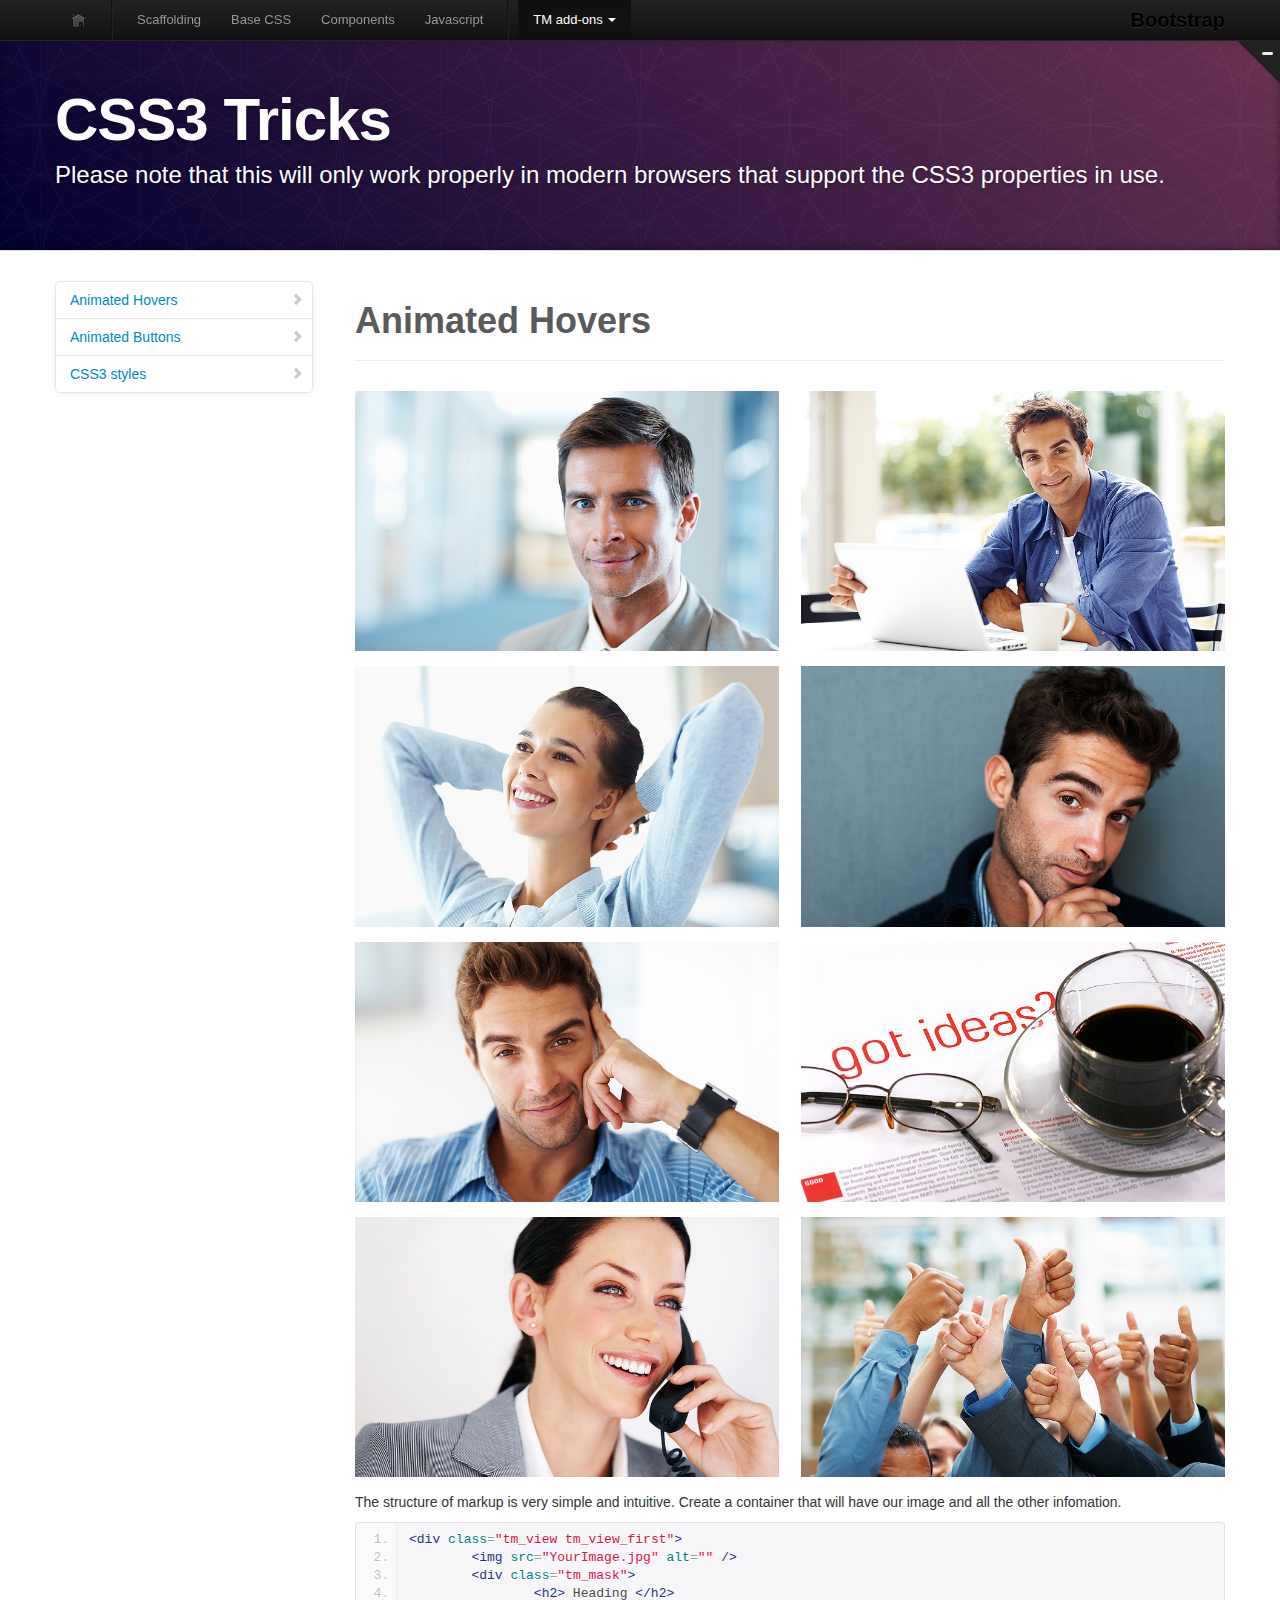
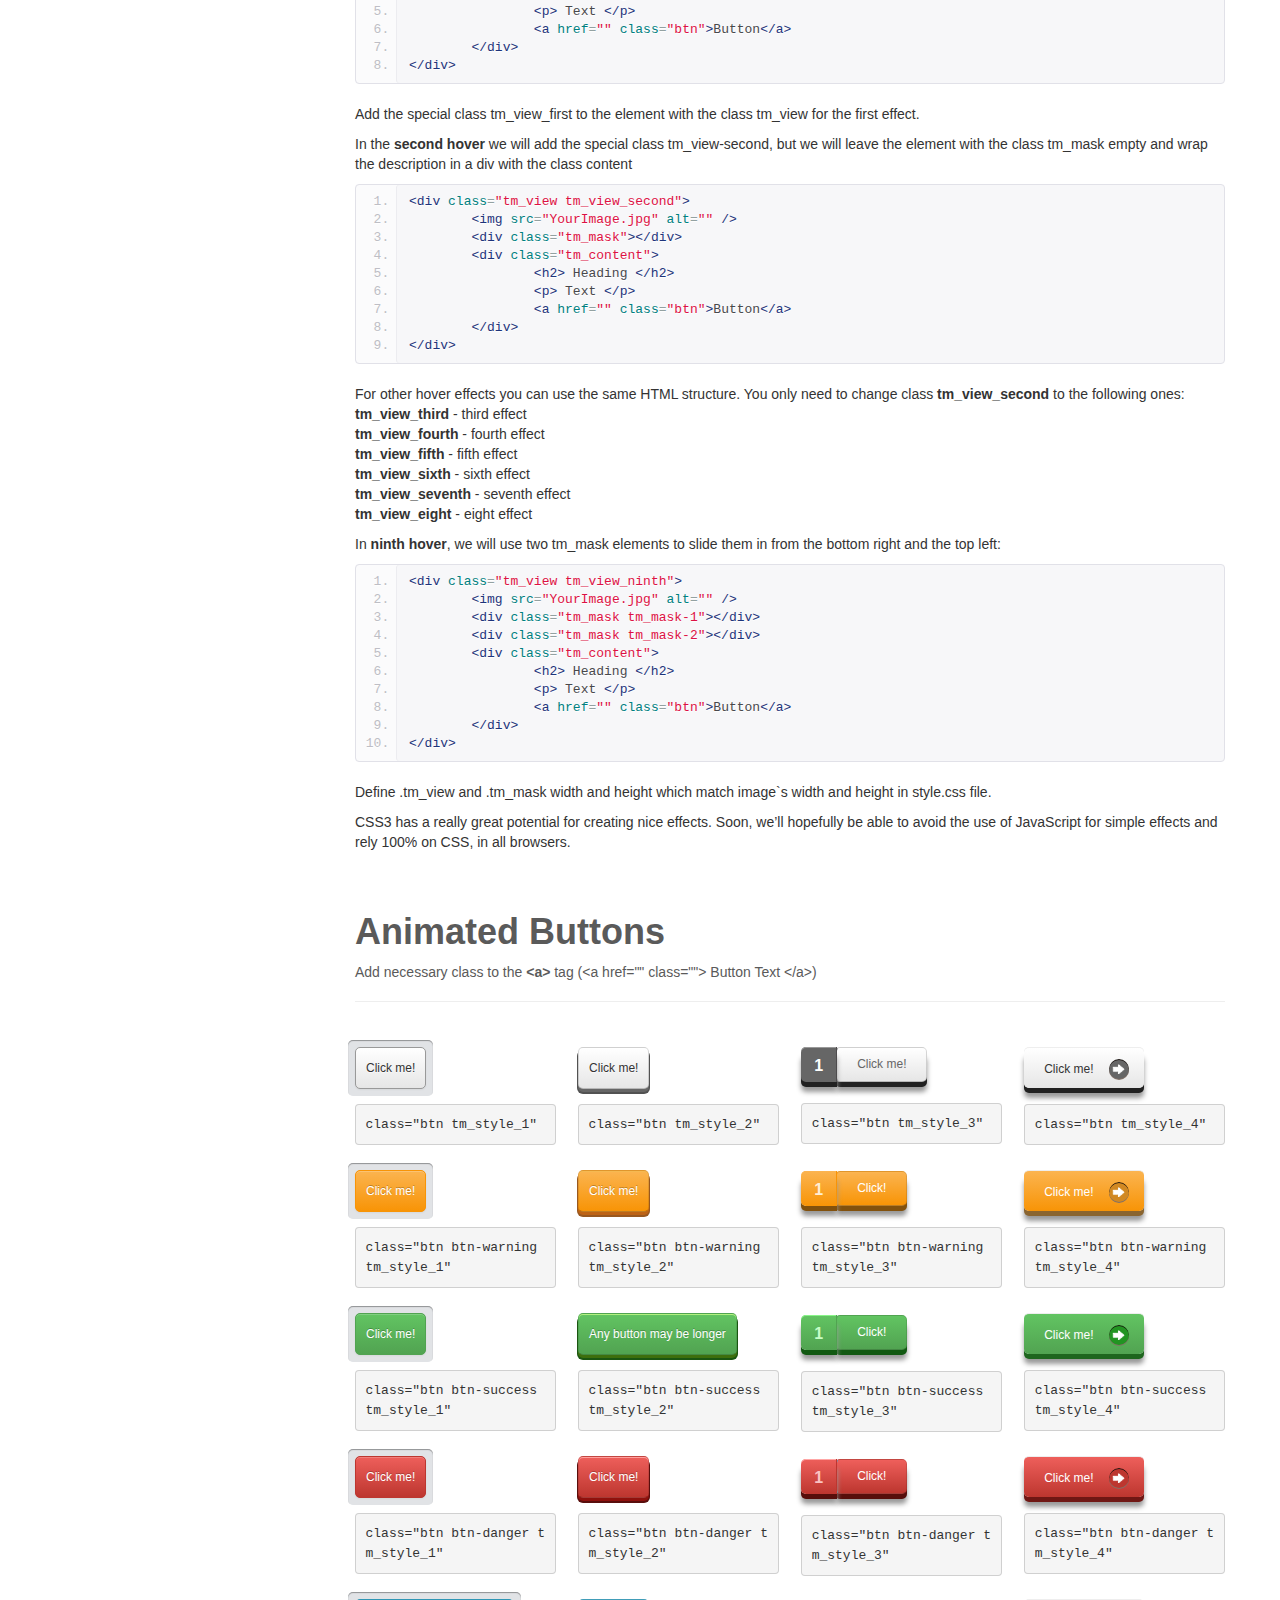
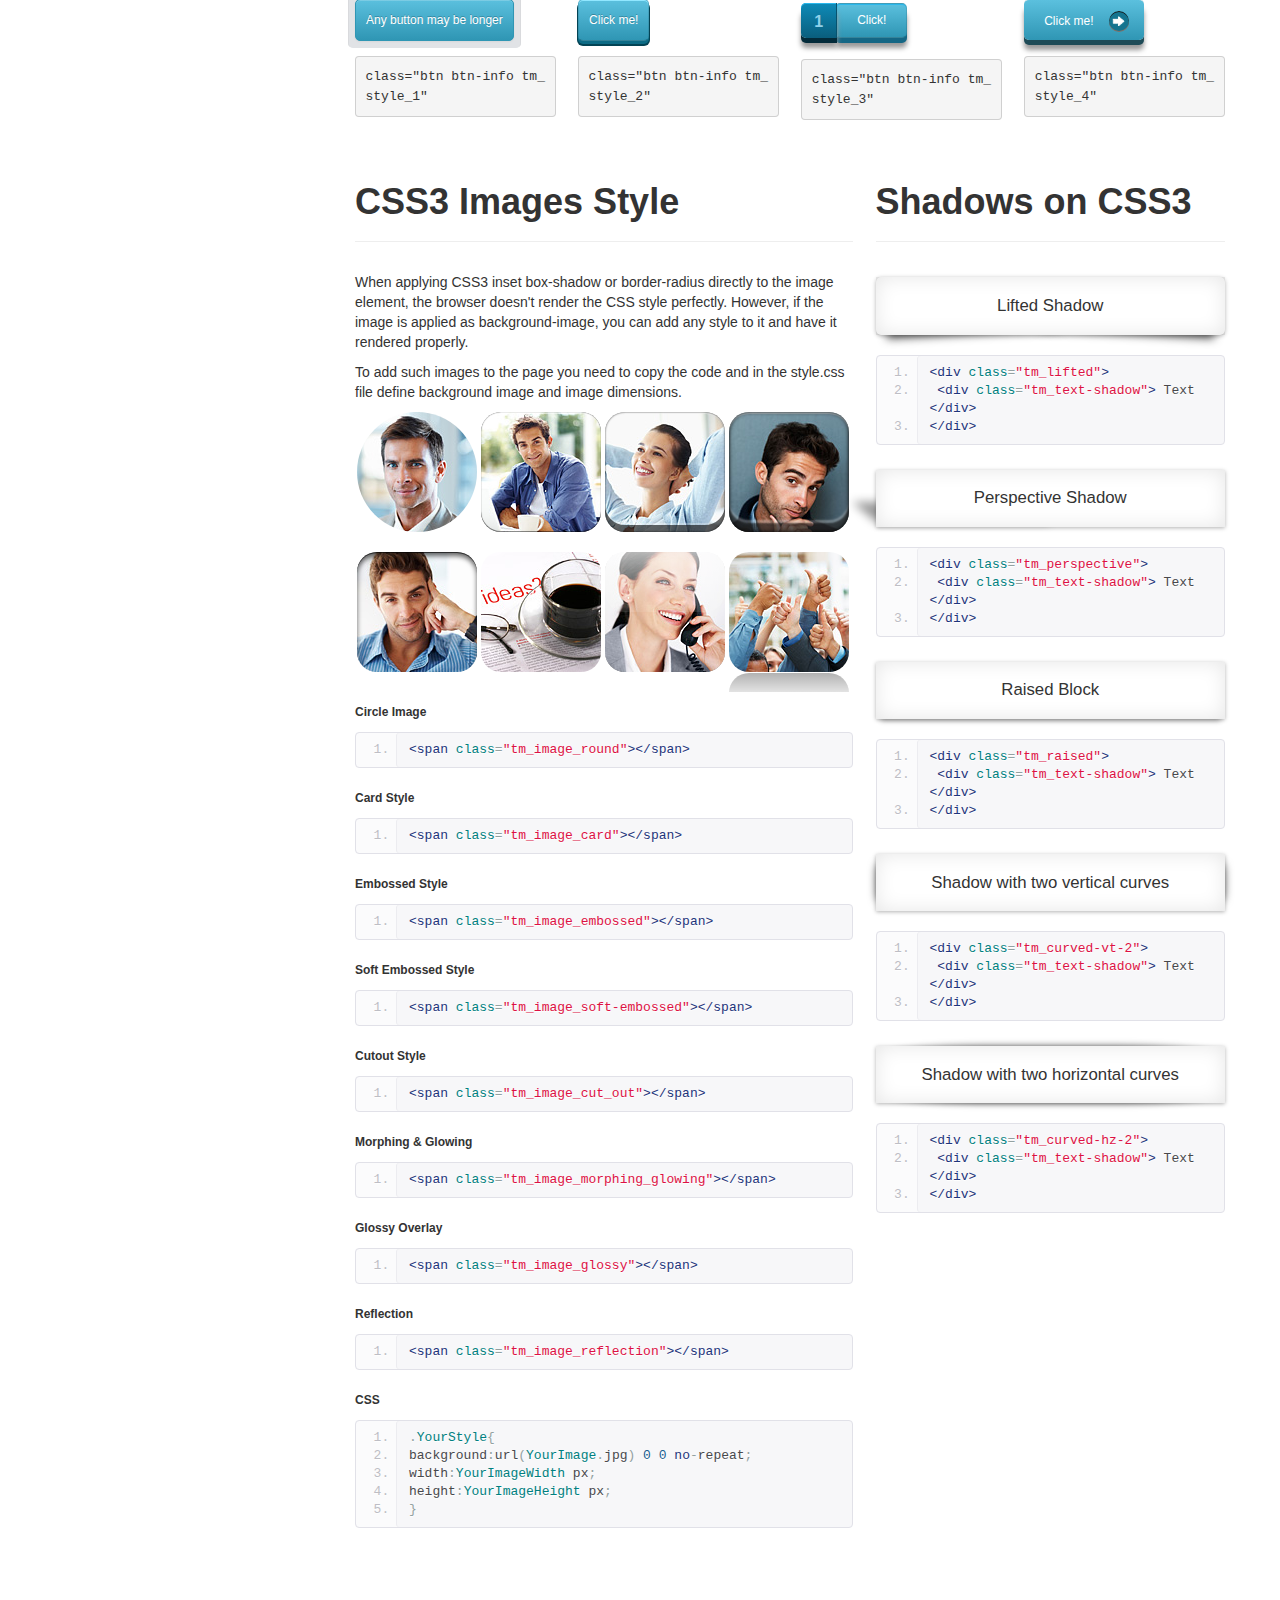
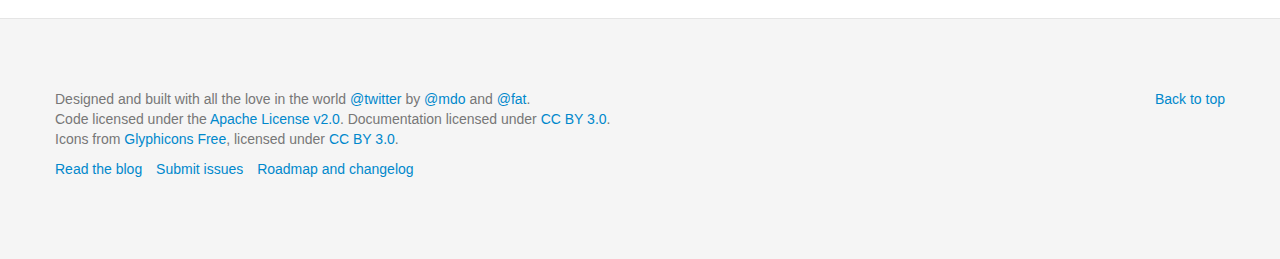
<file: assets/css3.html>
<!DOCTYPE html>
<html lang="en">
<head>
  	<meta charset="utf-8">
  	<title>CSS3 Tricks</title>
    <meta name="viewport" content="width=device-width, initial-scale=1.0">
    <meta name="description" content="">
    <meta name="author" content="">
    <meta name="description" content="">

 <!-- styles -->
    <link href="css/bootstrap.css" rel="stylesheet">
    <link href="css/bootstrap-responsive.css" rel="stylesheet">
    <link href="css/docs.css" rel="stylesheet">
    <link href="css/prettify.css" rel="stylesheet">
    <link href="css/tm_docs.css" rel="stylesheet">

    <!-- Le HTML5 shim, for IE6-8 support of HTML5 elements -->
    <!--[if lt IE 9]>
    <link href="css/ie.css" rel="stylesheet">
      <script src="http://html5shim.googlecode.com/svn/trunk/html5.js"></script>
    <![endif]-->
    
    <!--Google analytics code-->
    <meta name="robots" content="noindex, nofollow" />	  
	  <script type="text/javascript">
           var _gaq = _gaq || [];
          _gaq.push(['_setAccount', 'UA-29231762-1']);
          _gaq.push(['_setDomainName', 'dzyngiri.com']);
          _gaq.push(['_trackPageview']);
        
          (function() {
            var ga = document.createElement('script'); ga.type = 'text/javascript'; ga.async = true;
            ga.src = ('https:' == document.location.protocol ? 'https://ssl' : 'http://www') + '.google-analytics.com/ga.js';
            var s = document.getElementsByTagName('script')[0]; s.parentNode.insertBefore(ga, s);
          })();
      </script>

</head>

  <body data-spy="scroll" data-target=".bs-docs-sidebar">


<!-- Navbar -->
    <div class="navbar navbar-inverse navbar-fixed-top" id="advanced">
      <span class="trigger"><strong></strong><em></em></span>
      <div class="navbar-inner">
        <div class="container">
          <button type="button" class="btn btn-navbar" data-toggle="collapse" data-target=".nav-collapse">
            <span class="icon-bar"></span>
            <span class="icon-bar"></span>
            <span class="icon-bar"></span>
          </button>
          <a class="brand" href="scaffolding.html">Bootstrap</a>
          <div class="nav-collapse collapse">
            <ul class="nav">
              <li class="home">
                <a href="../index.html"><img src="img/tm/tm_home.png" alt=""></a>
              </li>
              <li class="divider-vertical"></li>
              <li >
                <a href="scaffolding.html">Scaffolding</a>
              </li>
              <li class="">
                <a href="base-css.html">Base CSS</a>
              </li>
              <li class="">
                <a href="components.html">Components</a>
              </li>
              <li class="">
                <a href="javascript.html">Javascript</a>
              </li>
              <li class="divider-vertical"></li>
              <li class="dropdown active">
                <a href="#" class="dropdown-toggle" data-toggle="dropdown">TM add-ons <b class="caret"></b></a>
                <ul class="dropdown-menu">
                  <li><a href="../404.html">Pages</a>
                    <ul>  
                      <li><a href="under_construction.html">Under Construction</a></li>
                      <li><a href="intro.html">Intro Page</a></li>
                      <li class=""><a href="../404.html">404 page</a></li>
                    </ul>
                  </li>
                  <li><a href="portfolio.html">Portfolio</a></li>
                  <li><a href="slider.html">Slider</a></li>
                  <li><a href="social_media.html">Social and Media<br> Sharing</a></li>
                  <li class="active"><a href="css3.html">CSS3 Tricks</a></li>
                </ul>
              </li>
            </ul>
          </div>
        </div>
      </div>
    </div>

<!-- Subhead -->
<header class="jumbotron subhead" id="overview">
  <div class="container">
	<h1>CSS3 Tricks</h1>
	<p class="lead">Please note that this will only work properly in modern browsers that support the CSS3 properties in use.</p>
  </div>
</header>

  <div class="container">

<!-- Docs nav -->
    <div class="row">
      <div class="span3 bs-docs-sidebar">
        <ul class="nav nav-list bs-docs-sidenav">
	      <li><a href="#hovers"><i class="icon-chevron-right"></i> Animated Hovers</a></li>
	      <li><a href="#btn"><i class="icon-chevron-right"></i> Animated Buttons</a></li>
	      <li><a href="#styles"><i class="icon-chevron-right"></i> CSS3 styles</a></li>
        </ul>
      </div>
      <div class="span9">

<!-- section -->
	<section id="hovers">
				<div class="page-header">
				    <h1>Animated Hovers</h1>
				</div>
<!--  Hovers Begin -->
		<div class="row-fluid tm_views">
			<div class="span6">
				<div class="tm_view tm_view_first">
					 <img src="img/stock_images/700x430_1.jpg" alt="" />
					 <div class="tm_mask">
						<h2>First Hover</h2>
						<p>Lorem ipsum dolor sit amet, consectetuer adipiscing elit. Mauris fermentum dictum magna. Sed laoreet aliquam leo.</p>
						<a href="" class="btn">Button</a>
					 </div>
				</div>
			</div>
			<div class="span6">
				<div class="tm_view tm_view_second">
					 <img src="img/stock_images/700x430_2.jpg" alt="" />
					<div class="tm_mask"></div>
					<div class="tm_content">
						<h2>Second Hover</h2>
						<p>Lorem ipsum dolor sit amet, consectetuer adipiscing elit. Mauris fermentum dictum magna. Sed laoreet aliquam leo.</p>
						<a href="" class="btn">Button</a>
					</div>
				</div>
			</div>
		</div>
		<div class="row-fluid tm_views">
			<div class="span6">
				<div class="tm_view tm_view_third">
					 <img src="img/stock_images/700x430_3.jpg" alt="" />
					<div class="tm_mask"></div>
					<div class="tm_content">
						<h2>Third Hover</h2>
						<p>Lorem ipsum dolor sit amet, consectetuer adipiscing elit. Mauris fermentum dictum magna. Sed laoreet aliquam leo.</p>
						<a href="" class="btn">Button</a>
					</div>
				</div>
			</div>
			<div class="span6">
				<div class="tm_view tm_view_fourth">
					 <img src="img/stock_images/700x430_4.jpg" alt="" />
					 <div class="tm_mask">
						<h2>Fourth Hover</h2>
						<p>Lorem ipsum dolor sit amet, consectetuer adipiscing elit. Mauris fermentum dictum magna. Sed laoreet aliquam leo.</p>
						<a href="" class="btn">Button</a>
					 </div>
				</div>
			</div>
		</div>
		<div class="row-fluid tm_views">
			<div class="span6">
				<div class="tm_view tm_view_fifth">
					 <img src="img/stock_images/700x430_5.jpg" alt="" />
					<div class="tm_mask">
						<div class="tm_content">
						<h2>Fifth Hover</h2>
							<p>Lorem ipsum dolor sit amet, consectetuer adipiscing elit. Mauris fermentum dictum magna. Sed laoreet aliquam leo.</p>
							<a href="" class="btn">Button</a>
						</div>
					</div>
				</div>
			</div>
			<div class="span6">
				<div class="tm_view tm_view_sixth">
					 <img src="img/stock_images/700x430_6.jpg" alt="" />
					<div class="tm_mask"></div>
					<div class="tm_content">
						<h2>Sixth Hover</h2>
						<p>Lorem ipsum dolor sit amet, consectetuer adipiscing elit. Mauris fermentum dictum magna. Sed laoreet aliquam leo.</p>
						<a href="" class="btn">Button</a>
					</div>
				</div>
			</div>
		</div>
		<div class="row-fluid tm_views">
			<div class="span6">
				<div class="tm_view tm_view_seventh">
					 <img src="img/stock_images/700x430_7.jpg" alt="" />
					 <div class="tm_mask">
						<h2>Seventh Hover</h2>
						<p>Lorem ipsum dolor sit amet, consectetuer adipiscing elit. Mauris fermentum dictum magna. Sed laoreet aliquam leo.</p>
						<a href="" class="btn">Button</a>
					 </div>
				</div>
			</div>
			<div class="span6">
				<div class="tm_view tm_view_eighth">
					 <img src="img/stock_images/700x430_8.jpg" alt="" />
					<div class="tm_mask">
						<div class="tm_content">
						<h2>Eighth Hover</h2>
							<p>Lorem ipsum dolor sit amet, consectetuer adipiscing elit. Mauris fermentum dictum magna. Sed laoreet aliquam leo.</p>
							<a href="" class="btn">Button</a>
						</div>
					</div>
				</div>
			</div>
		</div>
						<p>The structure of markup is very simple and intuitive. Create a container that will have our image and all the other infomation.</p>
<pre class="prettyprint linenums">&lt;div class="tm_view tm_view_first"&gt;
	&lt;img src="YourImage.jpg" alt="" /&gt;
	&lt;div class="tm_mask"&gt;
		&lt;h2&gt; Heading &lt;/h2&gt;
		&lt;p&gt; Text &lt;/p&gt;
		&lt;a href="" class="btn"&gt;Button&lt;/a&gt;
	&lt;/div&gt;
&lt;/div&gt;</pre>
<p class="descr_pad">Add the special class tm_view_first to the element with the class tm_view for the first effect.<br>
<p>In the <strong>second hover</strong> we will add the special class tm_view-second, but we will leave the element with the class tm_mask empty and wrap the description in a div with the class content</p>
<pre class="prettyprint linenums">&lt;div class="tm_view tm_view_second"&gt;
	&lt;img src="YourImage.jpg" alt="" /&gt;
	&lt;div class="tm_mask"&gt;&lt;/div&gt;
	&lt;div class="tm_content"&gt;
		&lt;h2&gt; Heading &lt;/h2&gt;
		&lt;p&gt; Text &lt;/p&gt;
		&lt;a href="" class="btn"&gt;Button&lt;/a&gt;
	&lt;/div&gt;
&lt;/div&gt;</pre>
<p class="descr_pad">For other hover effects you can use the same HTML structure. You only need to change class <strong>tm_view_second</strong> to the following ones:<br>
<strong>tm_view_third</strong> - third effect<br>
<strong>tm_view_fourth</strong> - fourth effect<br>
<strong>tm_view_fifth</strong> - fifth effect<br>
<strong>tm_view_sixth</strong> - sixth effect<br>
<strong>tm_view_seventh</strong> - seventh effect<br>
<strong>tm_view_eight</strong> - eight effect<br></p>
<p>In <strong>ninth hover</strong>, we will use two tm_mask elements to slide them in from the bottom right and the top left:</p>
<pre class="prettyprint linenums">&lt;div class="tm_view tm_view_ninth"&gt;
	&lt;img src="YourImage.jpg" alt="" /&gt;
	&lt;div class="tm_mask tm_mask-1"&gt;&lt;/div&gt;
	&lt;div class="tm_mask tm_mask-2"&gt;&lt;/div&gt;
	&lt;div class="tm_content"&gt;
		&lt;h2&gt; Heading &lt;/h2&gt;
		&lt;p&gt; Text &lt;/p&gt;
		&lt;a href="" class="btn"&gt;Button&lt;/a&gt;
	&lt;/div&gt;
&lt;/div&gt;</pre>
<p>Define .tm_view and .tm_mask width and height which match image`s width and height in style.css file.</p>
<p>CSS3 has a really great potential for creating nice effects. Soon, we’ll hopefully be able to avoid the use of JavaScript for simple effects and rely 100% on CSS, in all browsers.</p>
</section>
<!--  Hovers End -->
<section id="btn">
<!--  Buttons Begin -->
		<div class="page-header">
		    <h1>Animated Buttons</h1>
			<p>Add necessary class to the <strong>&lt;a&gt; </strong>tag (&lt;a href="" class=""&gt; Button Text &lt;/a&gt;)</p>
		</div>
		<div class="row-fluid">
			<div class="span3">
				<div class="tm_buttons_pad"><a href="" class="btn tm_style_1 notClicked">Click me!</a><pre>class="btn tm_style_1"</pre></div>
				<div class="tm_buttons_pad"><a href="" class="btn btn-warning tm_style_1 notClicked">Click me!</a><pre>class="btn btn-warning tm_style_1"</pre></div>
				<div class="tm_buttons_pad"><a href="" class="btn btn-success tm_style_1 notClicked">Click me!</a><pre>class="btn btn-success tm_style_1"</pre></div>
				<div class="tm_buttons_pad"><a href="" class="btn btn-danger tm_style_1 notClicked">Click me!</a><pre>class="btn btn-danger tm_style_1"</pre></div>
				<div class="tm_buttons_pad"><a href="" class="btn btn-info tm_style_1 notClicked">Any button may be longer</a><pre>class="btn btn-info tm_style_1"</pre></div>
			</div>
			<div class="span3">
				<div class="tm_buttons_pad"><a href="" class="btn tm_style_2 notClicked">Click me!</a><pre>class="btn tm_style_2"</pre></div>
				<div class="tm_buttons_pad"><a href="" class="btn btn-warning tm_style_2 notClicked">Click me!</a><pre>class="btn btn-warning tm_style_2"</pre></div>
				<div class="tm_buttons_pad"><a href="" class="btn btn-success tm_style_2 notClicked">Any button may be longer</a><pre>class="btn btn-success tm_style_2"</pre></div>
				<div class="tm_buttons_pad"><a href="" class="btn btn-danger tm_style_2 notClicked">Click me!</a><pre>class="btn btn-danger tm_style_2"</pre></div>
				<div class="tm_buttons_pad"><a href="" class="btn btn-info tm_style_2 notClicked">Click me!</a><pre>class="btn btn-info tm_style_2"</pre></div>
			</div>
			<div class="span3">
				<div class="tm_buttons_pad2"><a href="" class="btn tm_style_3 notClicked">Click me!</a><pre>class="btn tm_style_3"</pre></div>
				<div class="tm_buttons_pad2"><a href="" class="btn btn-warning tm_style_3 notClicked">Click!</a><pre>class="btn btn-warning tm_style_3"</pre></div>
				<div class="tm_buttons_pad2"><a href="" class="btn btn-success tm_style_3 notClicked">Click!</a><pre>class="btn btn-success tm_style_3"</pre></div>
				<div class="tm_buttons_pad2"><a href="" class="btn btn-danger tm_style_3 notClicked">Click!</a><pre>class="btn btn-danger tm_style_3"</pre></div>
				<div class="tm_buttons_pad2"><a href="" class="btn btn-info tm_style_3 notClicked">Click!</a><pre>class="btn btn-info tm_style_3"</pre></div>
			</div>
			<div class="span3">
				<div class="tm_buttons_pad"><a href="" class="btn tm_style_4 notClicked">Click me!</a><pre>class="btn tm_style_4"</pre></div>
				<div class="tm_buttons_pad"><a href="" class="btn btn-warning tm_style_4 notClicked">Click me!</a><pre>class="btn btn-warning tm_style_4"</pre></div>
				<div class="tm_buttons_pad"><a href="" class="btn btn-success tm_style_4 notClicked">Click me!</a><pre>class="btn btn-success tm_style_4"</pre></div>
				<div class="tm_buttons_pad"><a href="" class="btn btn-danger tm_style_4 notClicked">Click me!</a><pre>class="btn btn-danger tm_style_4"</pre></div>
				<div class="tm_buttons_pad"><a href="" class="btn btn-info tm_style_4 notClicked">Click me!</a><pre>class="btn btn-info tm_style_4"</pre></div>
			</div>
			<div class="clear"></div>
		</div>
<!--  Buttons End -->
</section>
<section id="styles">
<!--  Images Styles Begin -->
		<div class="row-fluid">
			<div class="span7">
				<div class="page-header">
				    <h1>CSS3 Images Style</h1>
				</div>
						<p>When applying CSS3 inset box-shadow or border-radius directly to the image element, the browser doesn't render the CSS style perfectly. However, if the image is applied as background-image, you can add any style to it and have it rendered properly.</p>
						<p>To add such images to the page you need to copy the code and in the style.css file define background image and image dimensions.</p>	

				<div class="tm_pad-image"><span class="tm_image_round" title="Circle Image"></span></div>
				<div class="tm_pad-image"><span class="tm_image_card" title="Card Style"></span></div>
				<div class="tm_pad-image"><span class="tm_image_embossed" title="Embossed Style"></span></div>
				<div class="tm_pad-image"><span class="tm_image_soft-embossed" title="Soft Embossed Style"></span></div>
				<div class="tm_pad-image"><span class="tm_image_cut_out" title="Cutout Style"></span></div>
				<div class="tm_pad-image"><span class="tm_image_morphing_glowing" title="Morphing &amp; Glowing"></span></div>
				<div class="tm_pad-image"><span class="tm_image_glossy" title="Glossy Overlay"><span></span></span></div>
				<div class="tm_pad-image"><span class="tm_image_reflection" title="Reflection"><span></span></span></div>
				<div style="clear:both;"></div>
						<h6>Circle Image</h6>
<pre class="prettyprint linenums">&lt;span class="tm_image_round"&gt;&lt;/span&gt;</pre>
						<h6>Card Style</h6>
<pre class="prettyprint linenums">&lt;span class="tm_image_card"&gt;&lt;/span&gt;</pre>
						<h6>Embossed Style</h6>
<pre class="prettyprint linenums">&lt;span class="tm_image_embossed"&gt;&lt;/span&gt;</pre>
						<h6>Soft Embossed Style</h6>
<pre class="prettyprint linenums">&lt;span class="tm_image_soft-embossed"&gt;&lt;/span&gt;</pre>
						<h6>Cutout Style</h6>
<pre class="prettyprint linenums">&lt;span class="tm_image_cut_out"&gt;&lt;/span&gt;</pre>
						<h6>Morphing &amp; Glowing</h6>
<pre class="prettyprint linenums">&lt;span class="tm_image_morphing_glowing"&gt;&lt;/span&gt;</pre>
						<h6>Glossy Overlay</h6>
<pre class="prettyprint linenums">&lt;span class="tm_image_glossy"&gt;&lt;/span&gt;</pre>
						<h6>Reflection</h6>
<pre class="prettyprint linenums">&lt;span class="tm_image_reflection"&gt;&lt;/span&gt;</pre>
					<h6>CSS</h6>
<pre class="prettyprint linenums">.YourStyle{
background:url(YourImage.jpg) 0 0 no-repeat;
width:YourImageWidth px;
height:YourImageHeight px;
}</pre>		
				</div>	
<!--  Images Styles End -->
<!--  Shadows Begin -->
			<div class="span5">
				<div class="page-header">
				    <h1>Shadows on CSS3</h1>
				</div>
				<div class="tm_pad-shadow"><div class="tm_lifted"><div class="tm_text-shadow">Lifted Shadow</div></div></div>
<pre class="prettyprint linenums">&lt;div class="tm_lifted"&gt;
 &lt;div class="tm_text-shadow"&gt; Text &lt;/div&gt;
&lt;/div&gt;</pre>
				<div class="tm_pad-shadow"><div class="tm_perspective"><div class="tm_text-shadow">Perspective Shadow</div></div></div>
<pre class="prettyprint linenums">&lt;div class="tm_perspective"&gt;
 &lt;div class="tm_text-shadow"&gt; Text &lt;/div&gt;
&lt;/div&gt;</pre>
				<div class="tm_pad-shadow"><div class="tm_raised"><div class="tm_text-shadow">Raised Block</div></div></div>
<pre class="prettyprint linenums">&lt;div class="tm_raised"&gt;
 &lt;div class="tm_text-shadow"&gt; Text &lt;/div&gt;
&lt;/div&gt;</pre>
				<div class="tm_pad-shadow"><div class="tm_curved-vt-2"><div class="tm_text-shadow">Shadow with two vertical curves</div></div></div>
<pre class="prettyprint linenums">&lt;div class="tm_curved-vt-2"&gt;
 &lt;div class="tm_text-shadow"&gt; Text &lt;/div&gt;
&lt;/div&gt;</pre>				
				<div class="tm_pad-shadow"><div class="tm_curved-hz-2"><div class="tm_text-shadow">Shadow with two horizontal curves</div></div></div>
<pre class="prettyprint linenums">&lt;div class="tm_curved-hz-2"&gt;
 &lt;div class="tm_text-shadow"&gt; Text &lt;/div&gt;
&lt;/div&gt;</pre>
		</div>
<!--  Shadows End -->
	</div>
</section>

</div>

</div>

  </div>
   <!-- Footer -->
    <footer class="footer">
      <div class="container">
        <p class="pull-right"><a href="#">Back to top</a></p>
        <p>Designed and built with all the love in the world <a href="http://twitter.com/twitter" target="_blank">@twitter</a> by <a href="http://twitter.com/mdo" target="_blank">@mdo</a> and <a href="http://twitter.com/fat" target="_blank">@fat</a>.</p>
        <p>Code licensed under the <a href="http://www.apache.org/licenses/LICENSE-2.0" target="_blank">Apache License v2.0</a>. Documentation licensed under <a href="http://creativecommons.org/licenses/by/3.0/">CC BY 3.0</a>.</p>
        <p>Icons from <a href="http://glyphicons.com">Glyphicons Free</a>, licensed under <a href="http://creativecommons.org/licenses/by/3.0/">CC BY 3.0</a>.</p>
        <ul class="footer-links">
          <li><a href="http://blog.getbootstrap.com">Read the blog</a></li>
          <li><a href="https://github.com/twitter/bootstrap/issues?state=open">Submit issues</a></li>
          <li><a href="https://github.com/twitter/bootstrap/wiki">Roadmap and changelog</a></li>
        </ul>
      </div>
    </footer>



    <script type="text/javascript" src="http://platform.twitter.com/widgets.js"></script>
    <script src="js/jquery.js"></script>
    <script src="js/prettify.js"></script>
    <script src="js/bootstrap-transition.js"></script>
    <script src="js/bootstrap-alert.js"></script>
    <script src="js/bootstrap-modal.js"></script>
    <script src="js/bootstrap-dropdown.js"></script>
    <script src="js/bootstrap-scrollspy.js"></script>
    <script src="js/bootstrap-tab.js"></script>
    <script src="js/bootstrap-tooltip.js"></script>
    <script src="js/bootstrap-popover.js"></script>
    <script src="js/bootstrap-button.js"></script>
    <script src="js/bootstrap-collapse.js"></script>
    <script src="js/bootstrap-carousel.js"></script>
    <script src="js/bootstrap-typeahead.js"></script>
    <script src="js/bootstrap-affix.js"></script>
    <script src="js/application.js"></script>
    <script src="js/jquery.cookie.js"></script>
    <script>
    	$(function(){
    		$(".notClicked").click(function(event) {event.preventDefault();});
        	$('.tm_pad-image>span').tooltip();
    	});
    </script>
</body>
</html>
</file>
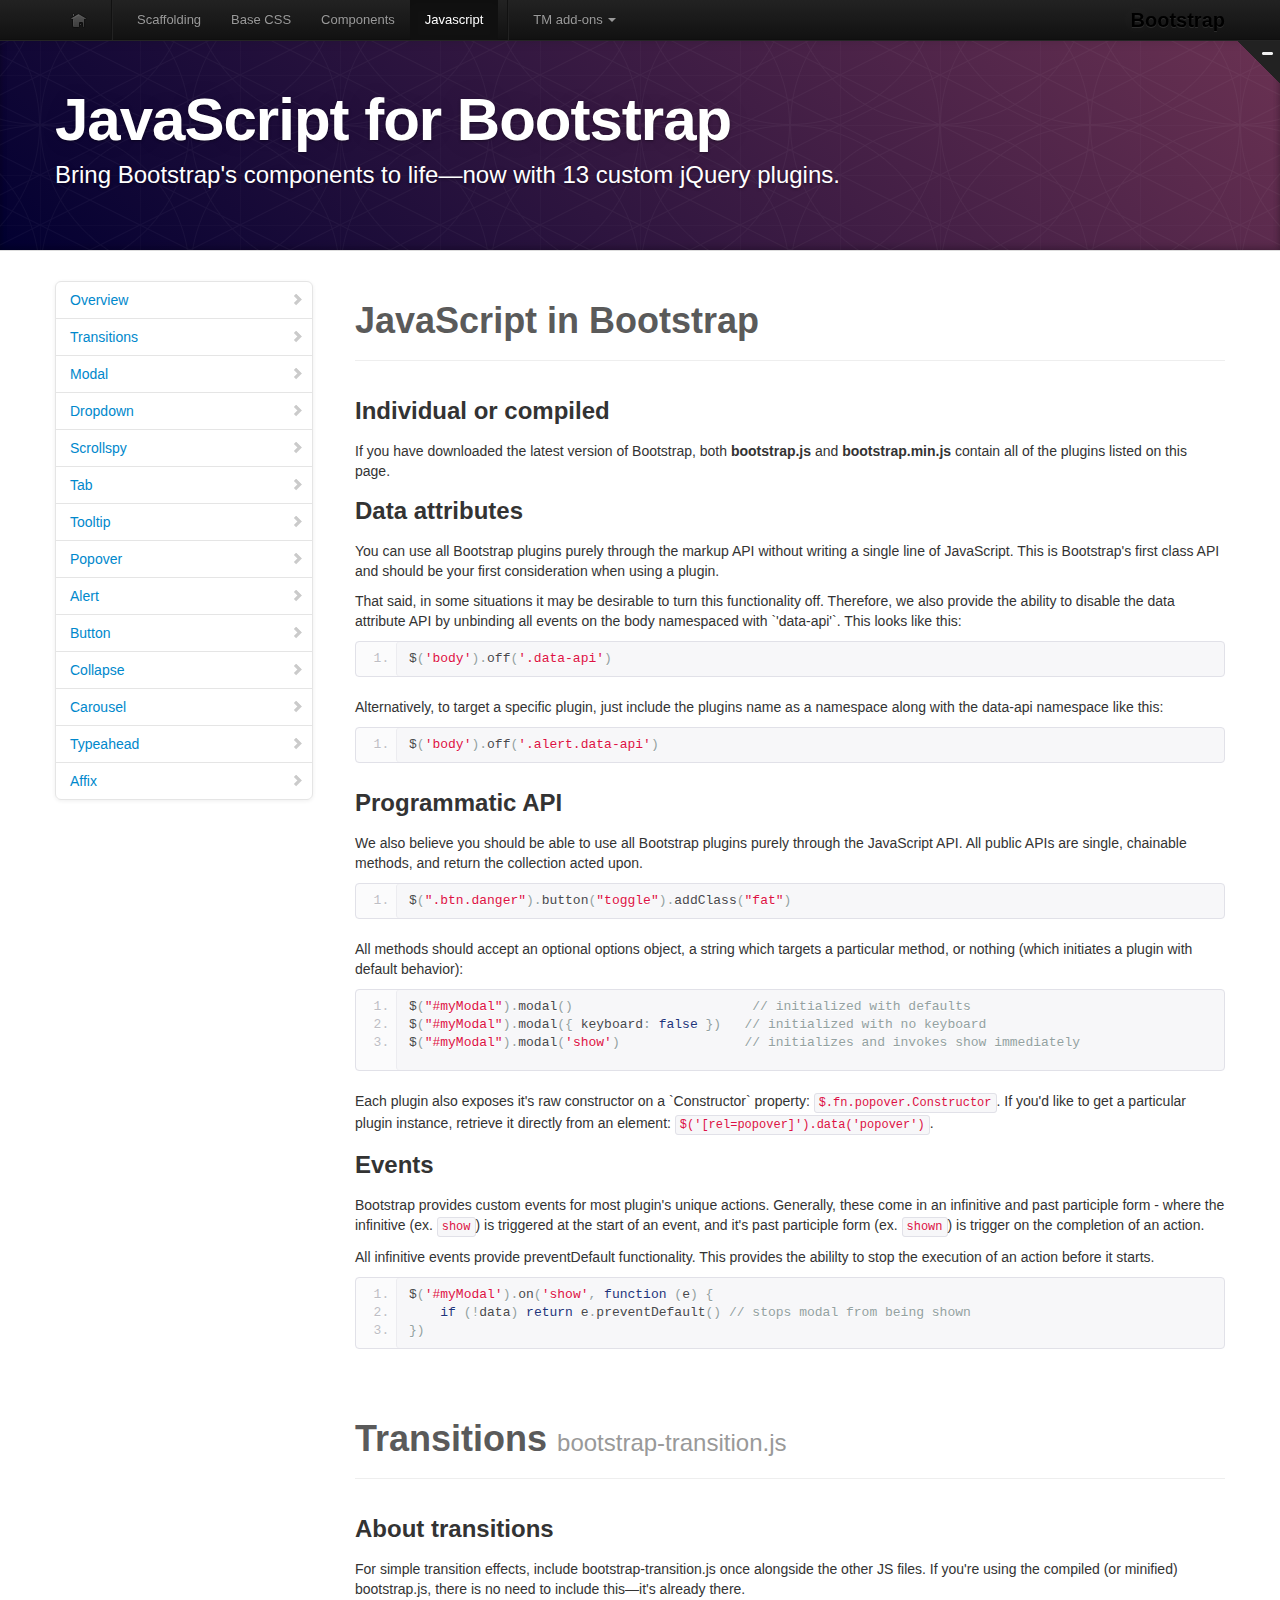
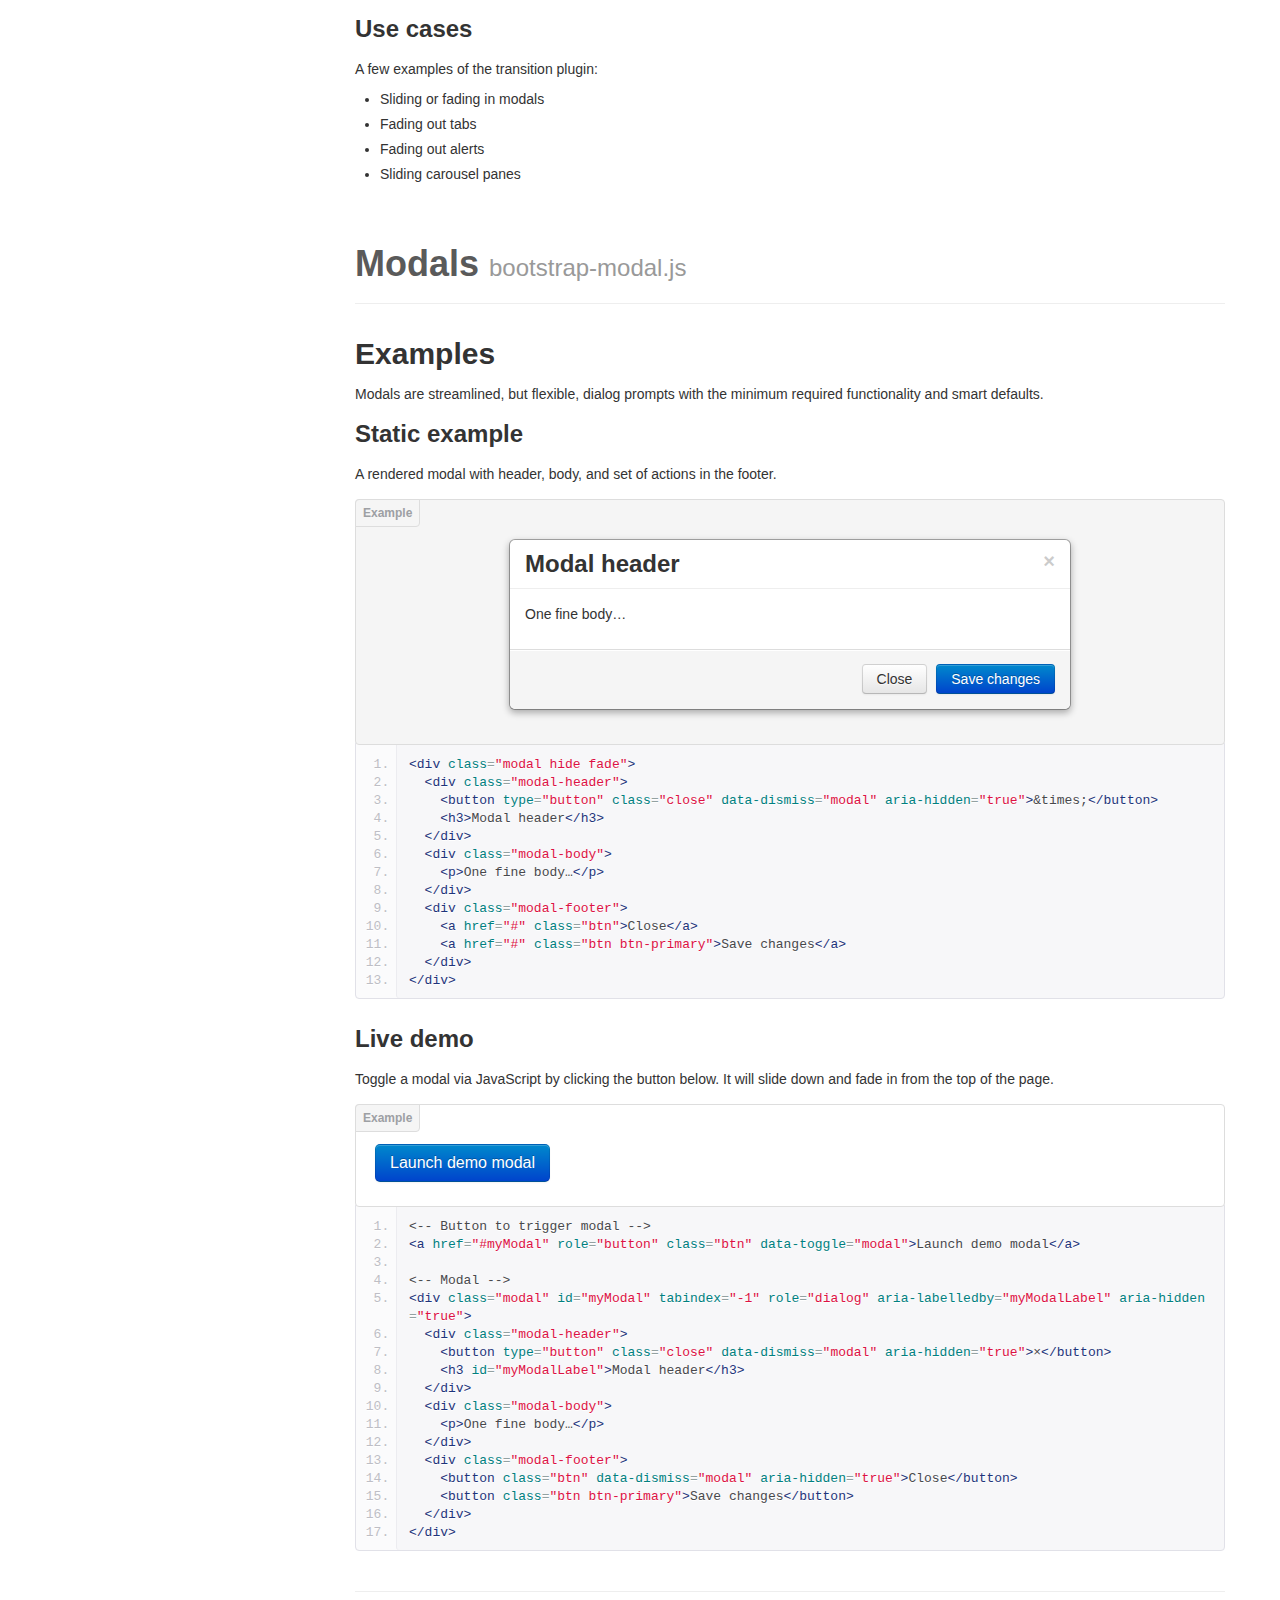
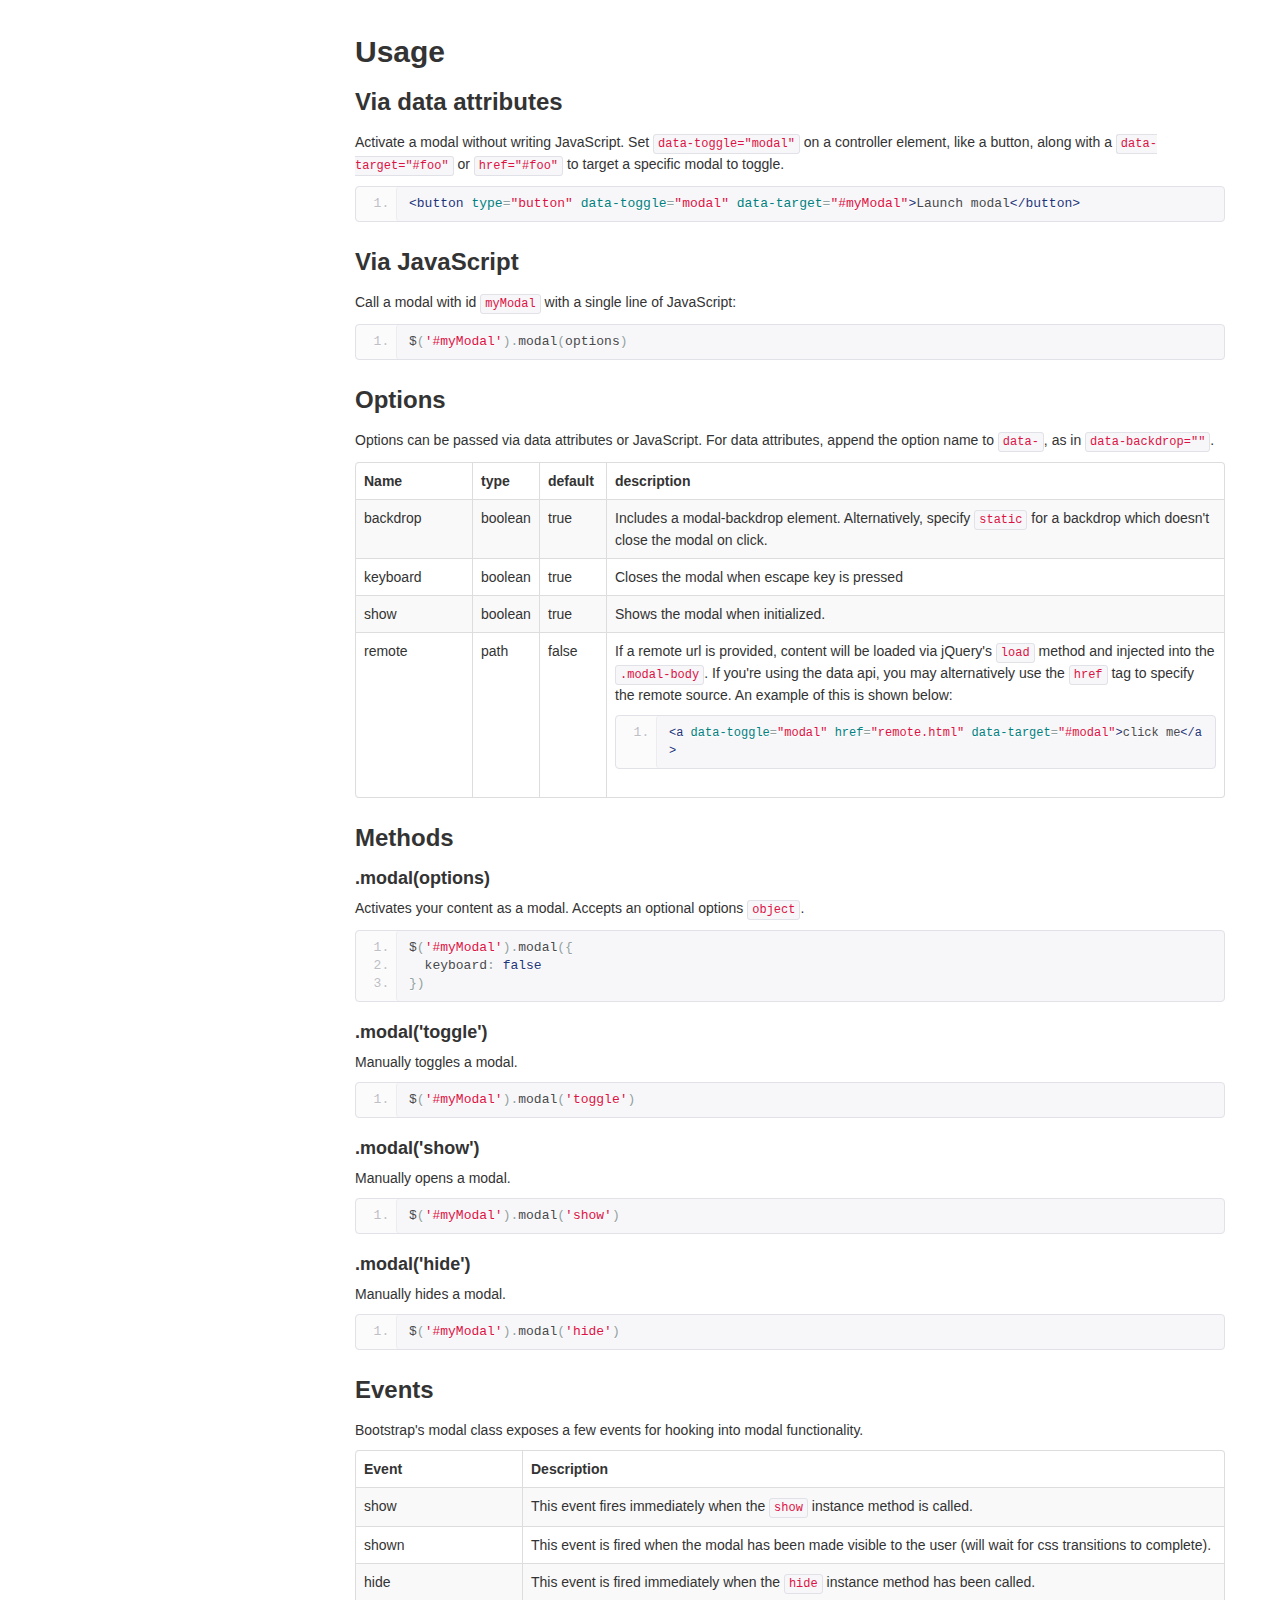
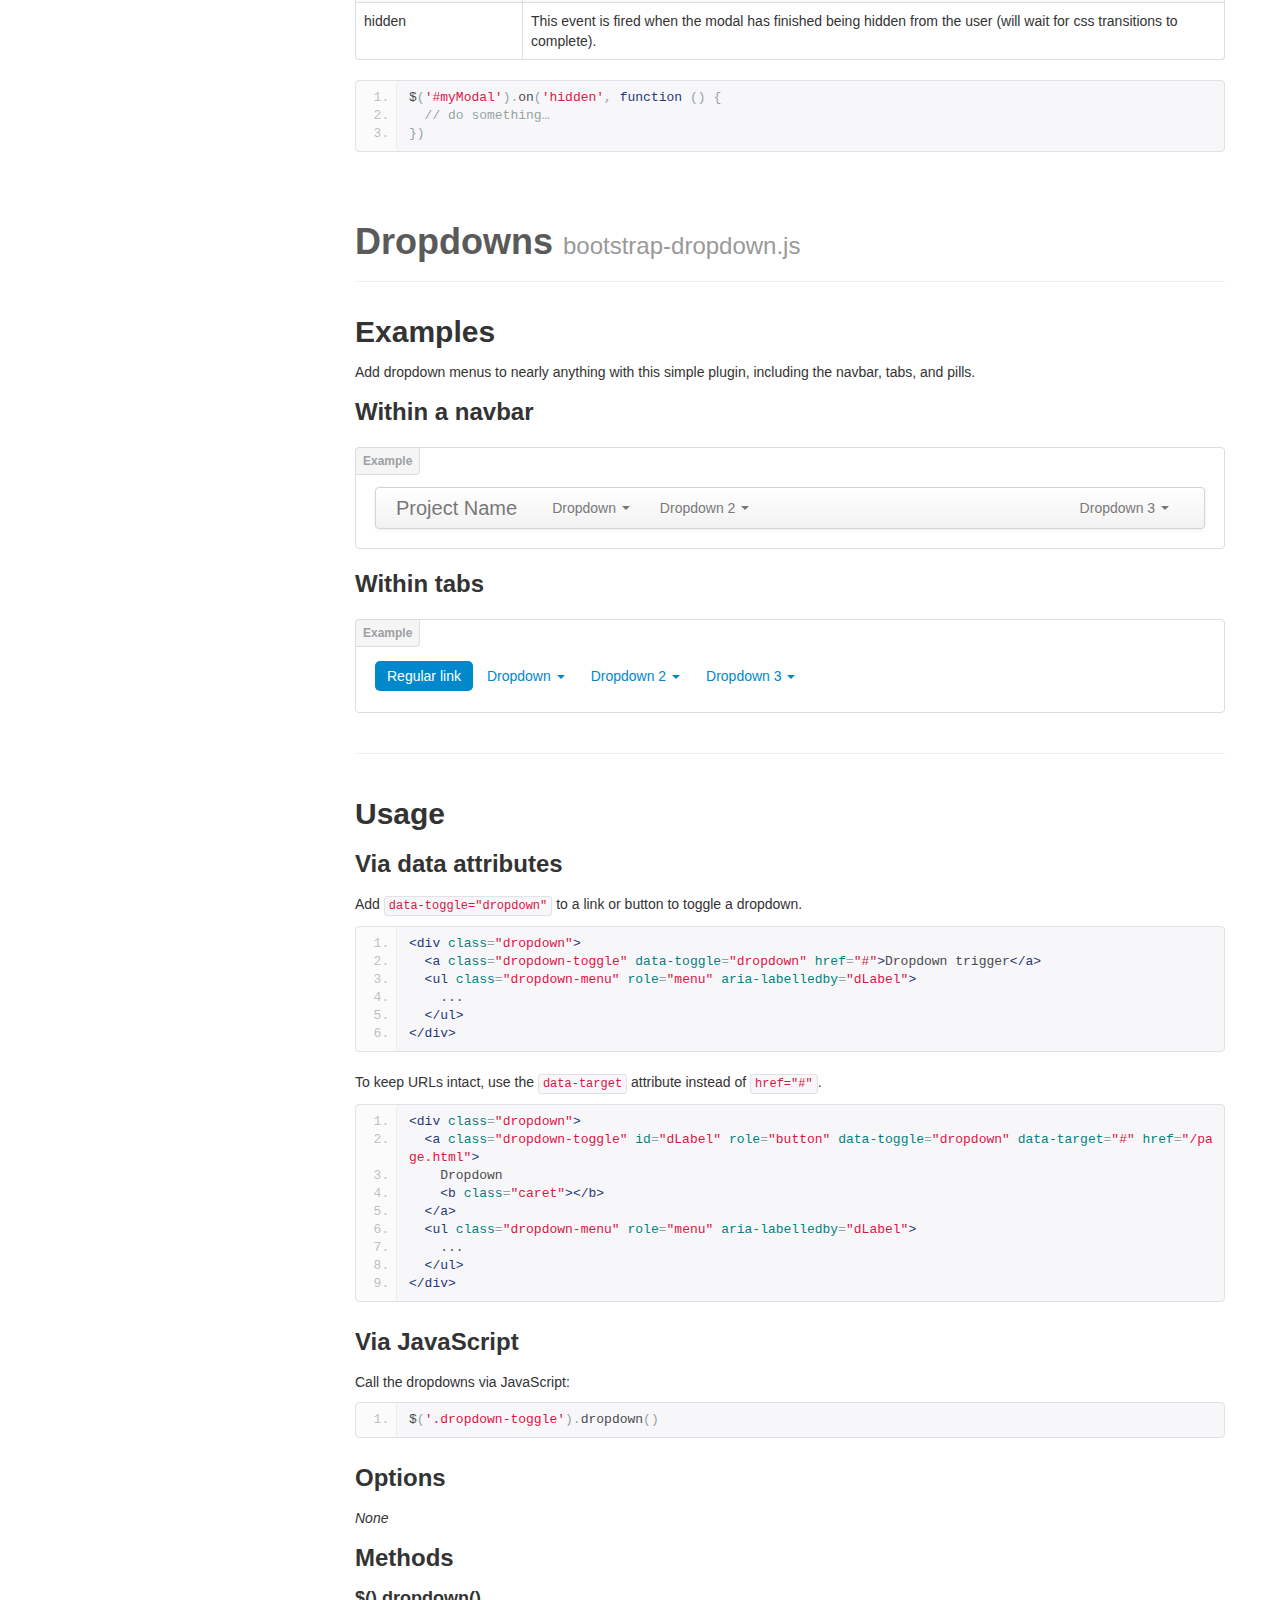
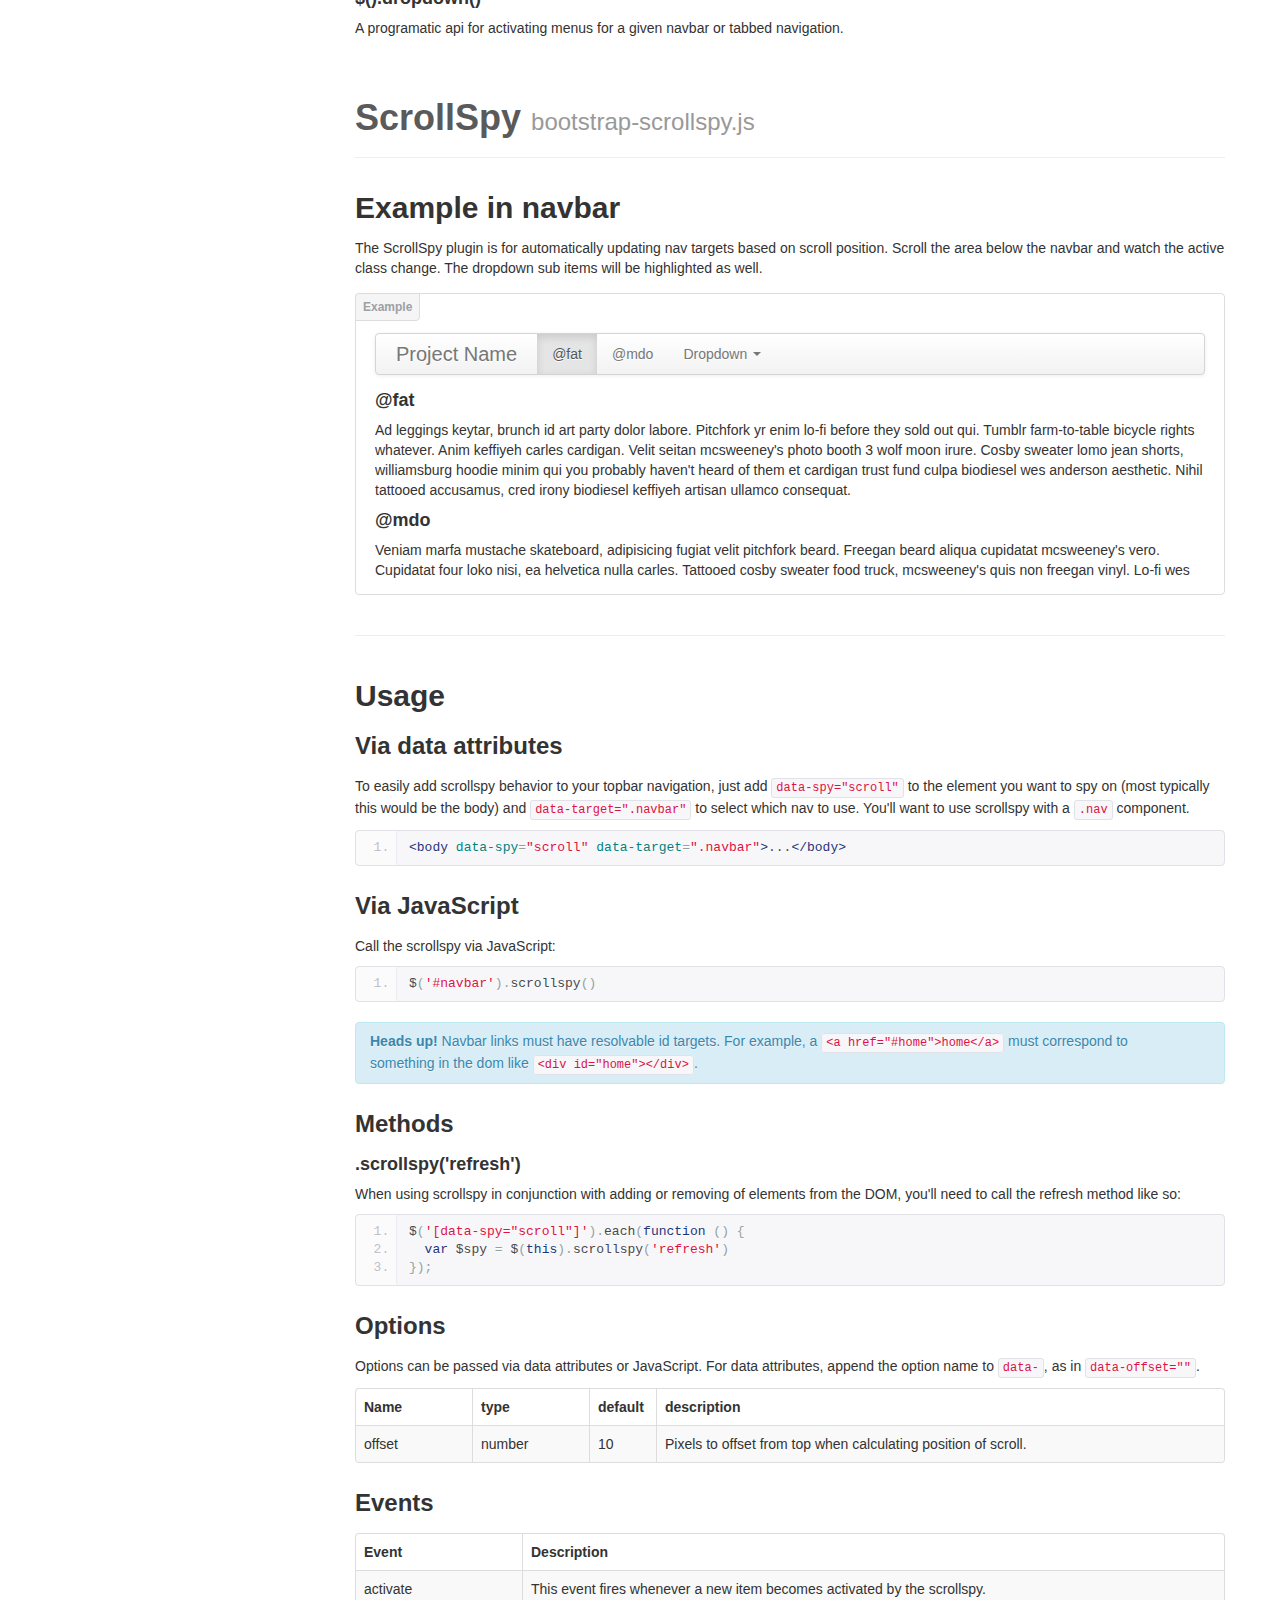
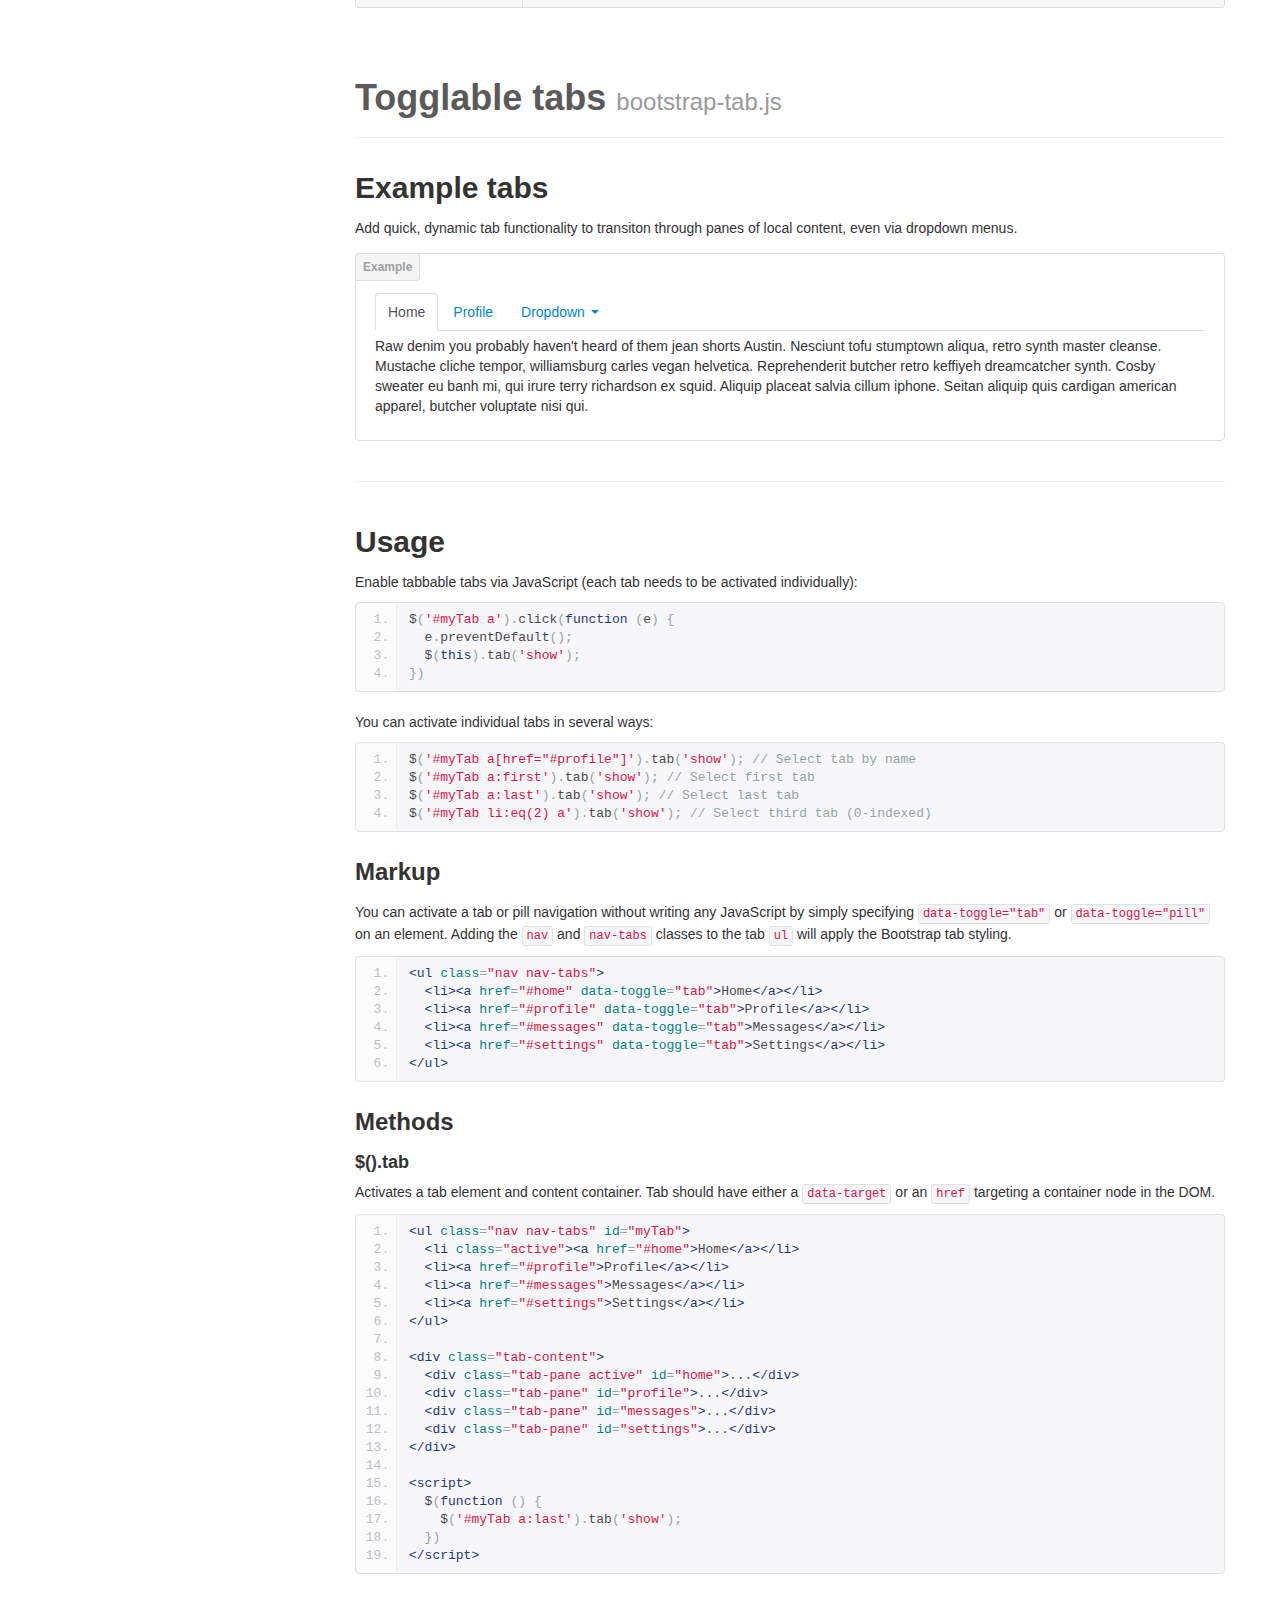
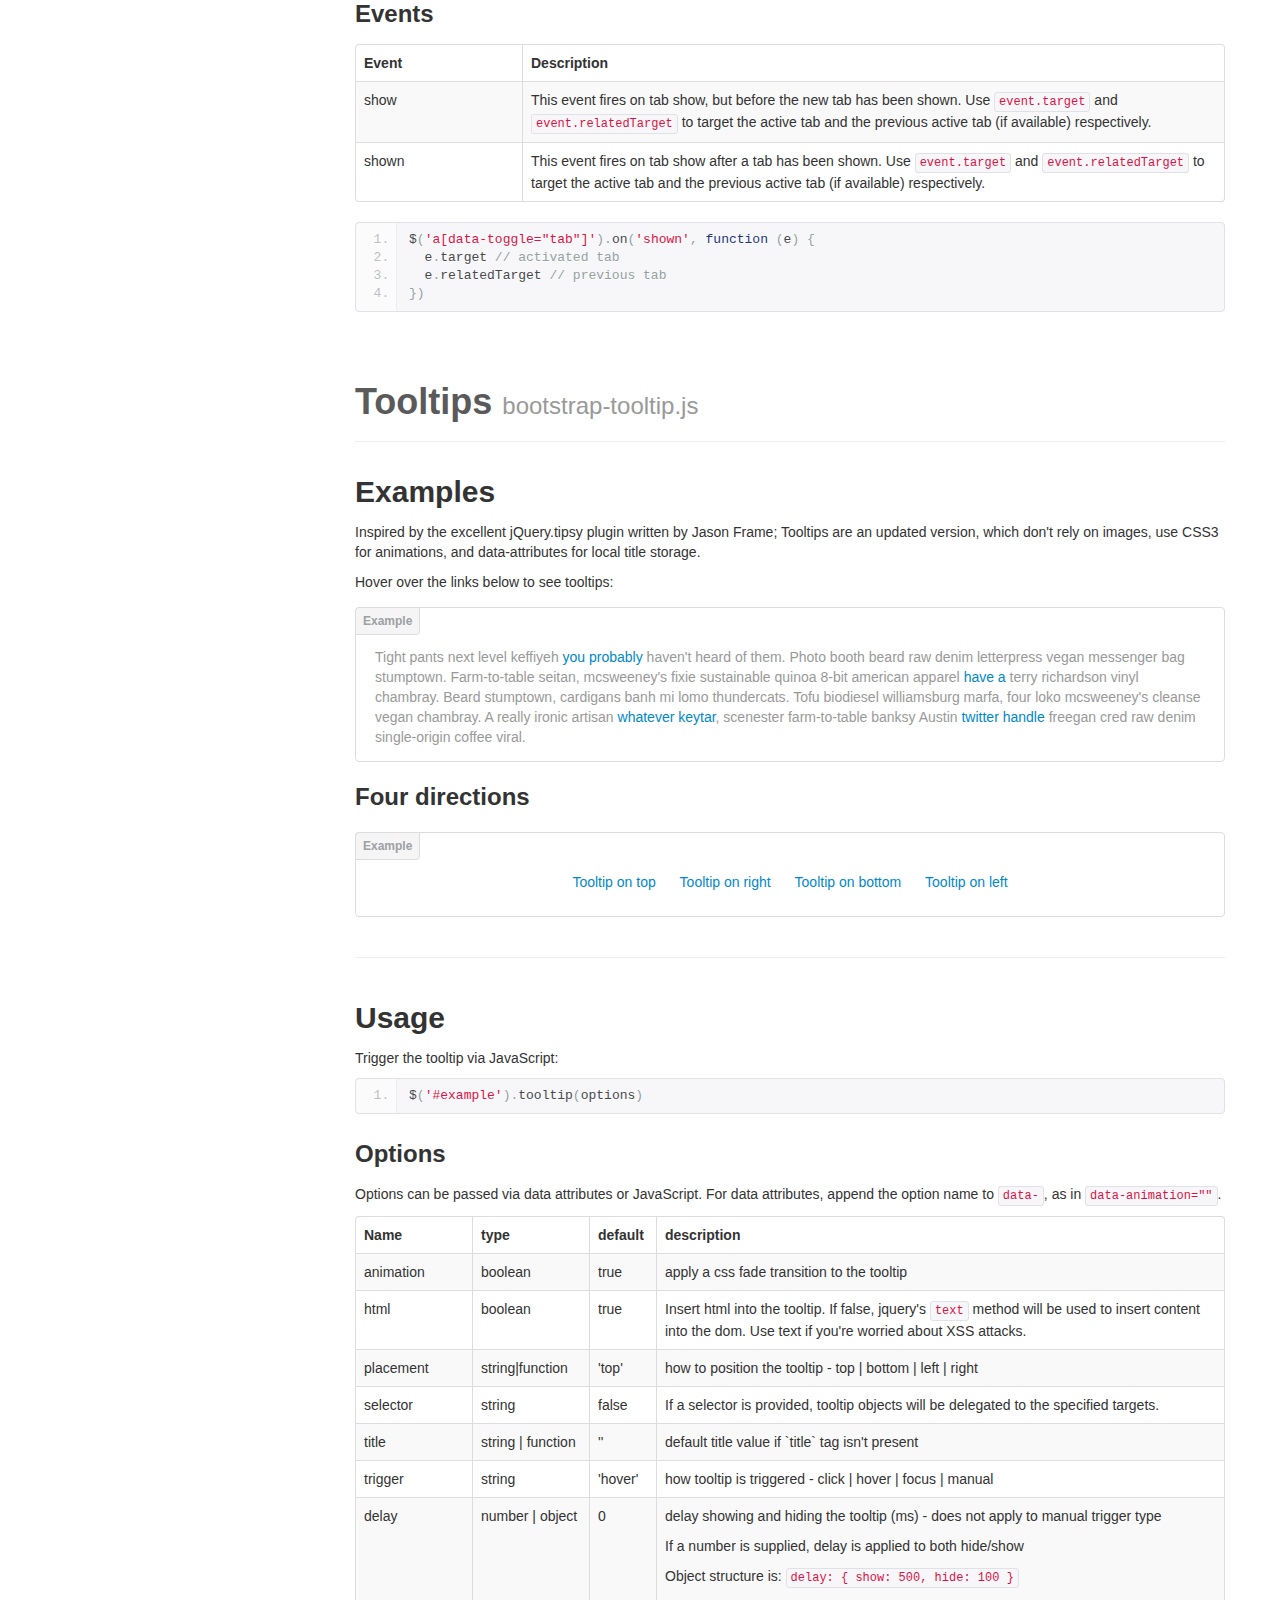
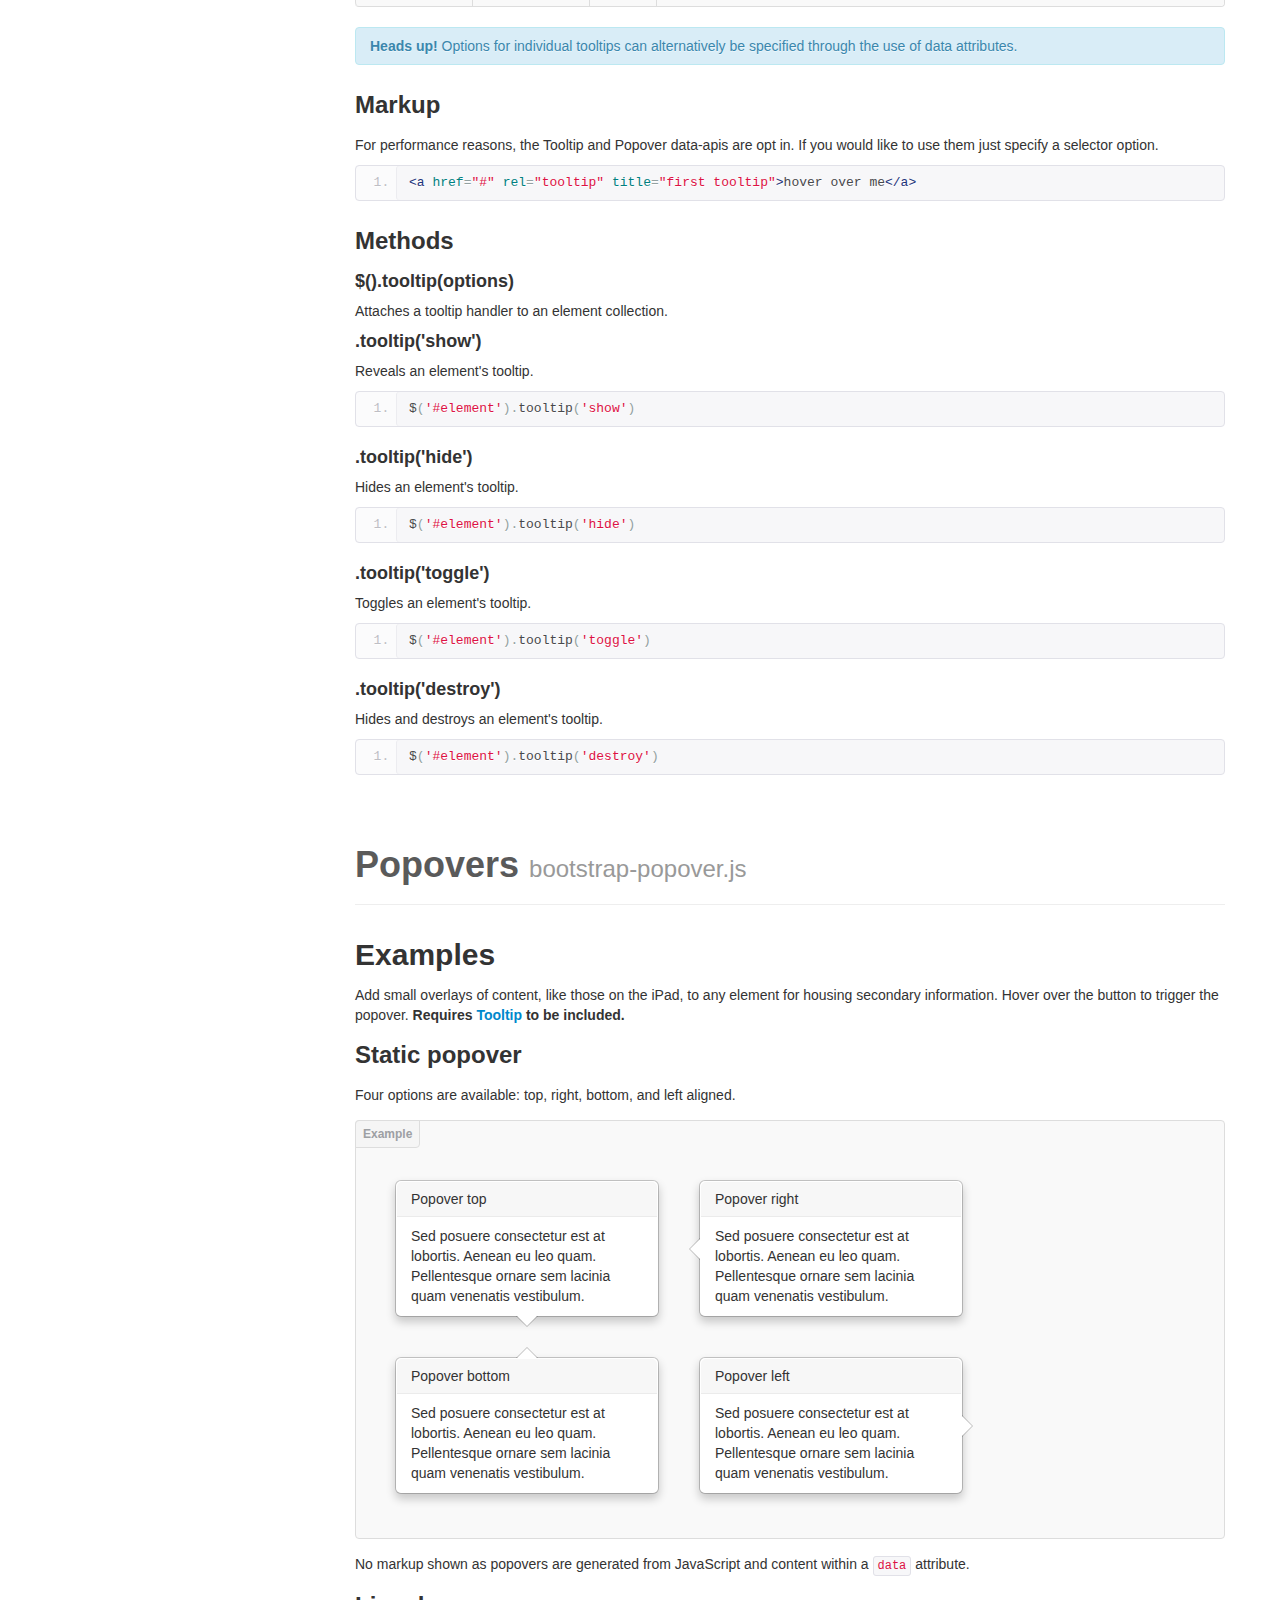
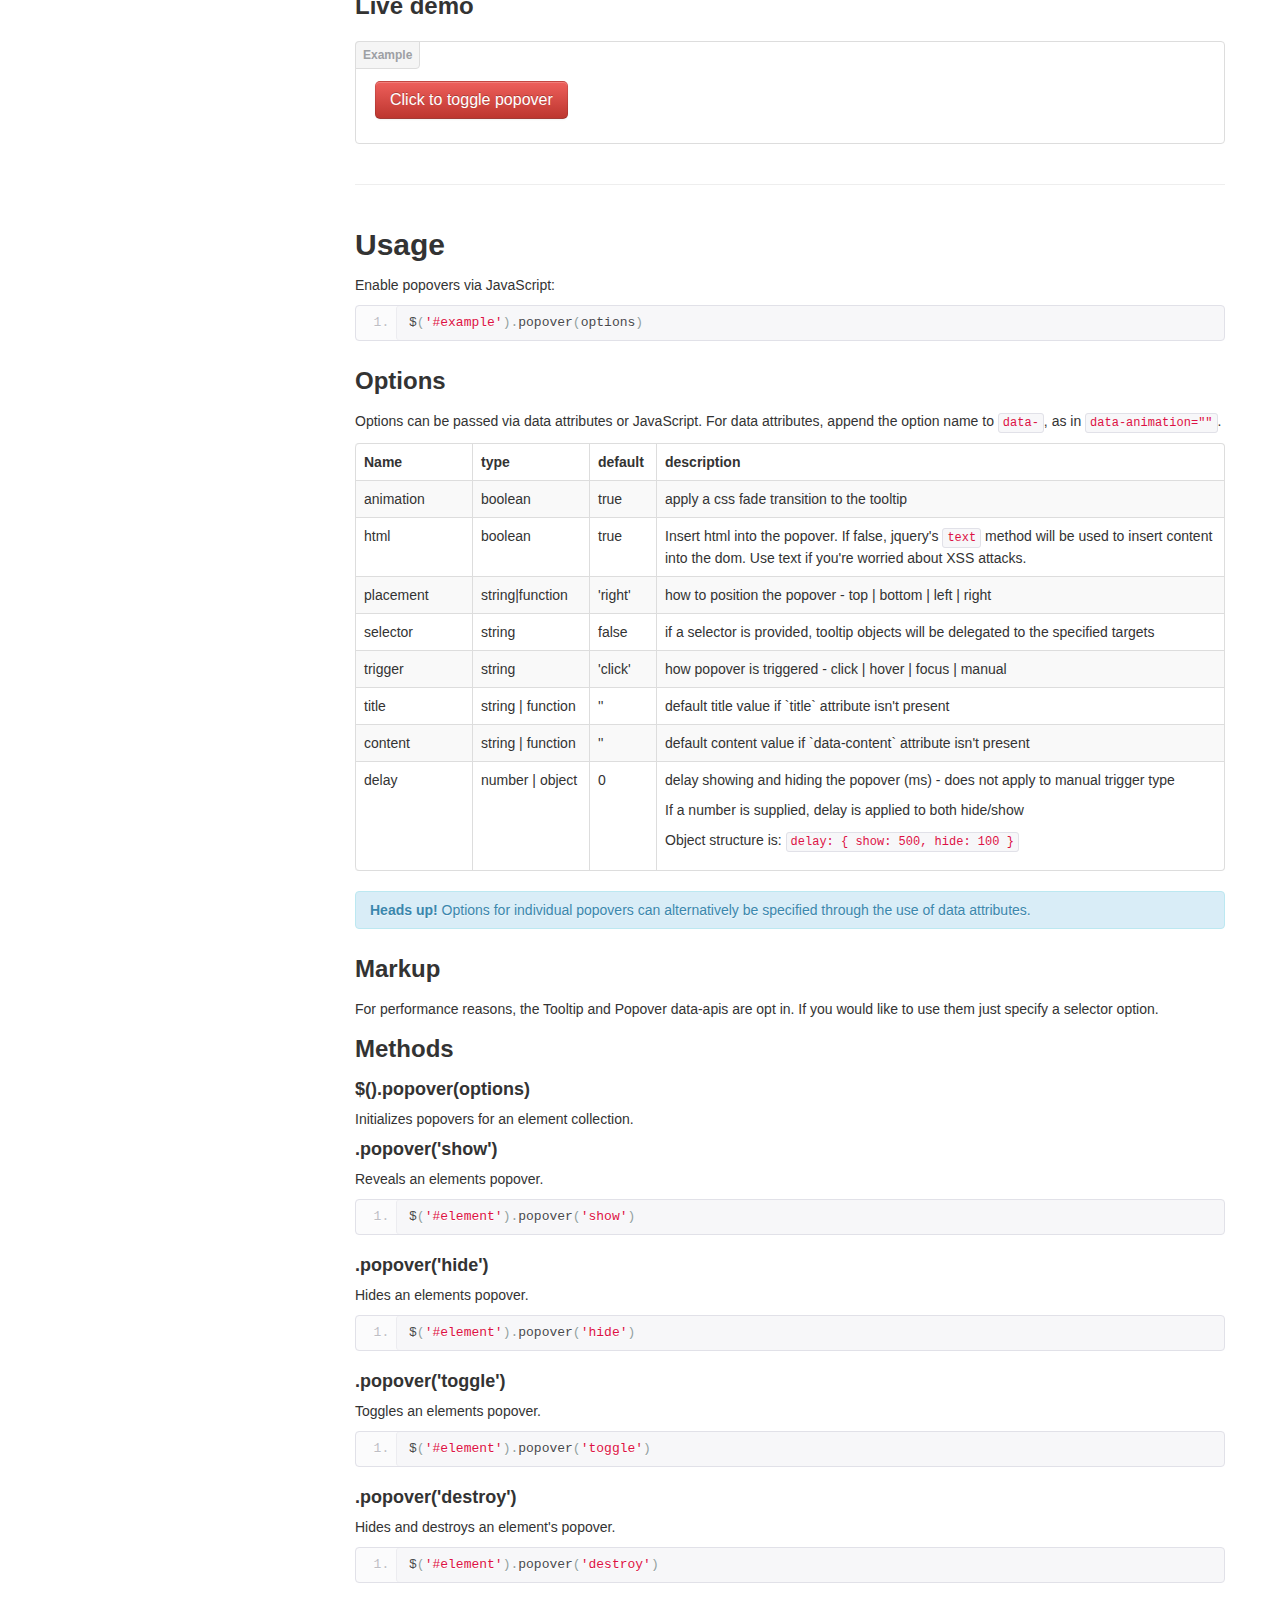
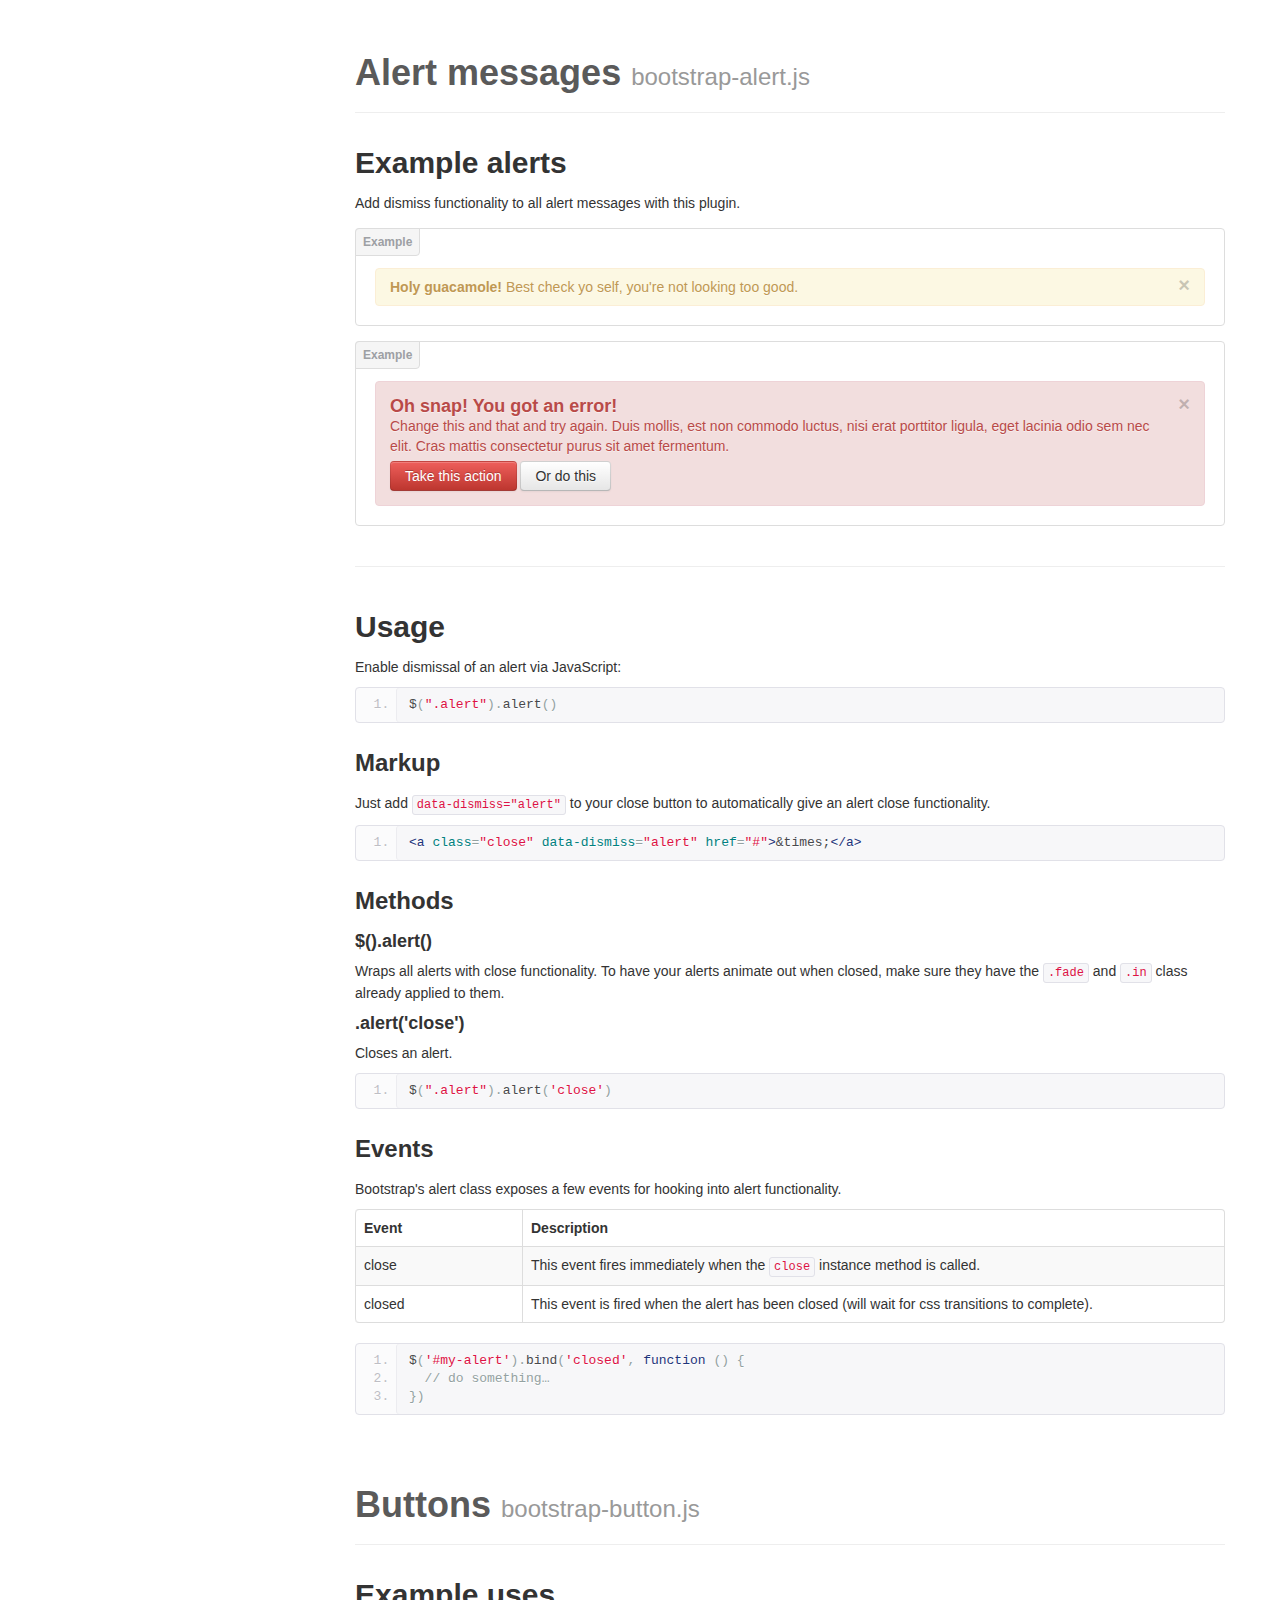
<file: assets/javascript.html>
<!DOCTYPE html>
<html lang="en">
  <head>
    <meta charset="utf-8">
    <title>Javascript - Twitter Bootstrap</title>
    <meta name="viewport" content="width=device-width, initial-scale=1.0">
    <meta name="description" content="">
    <meta name="author" content="">

    <!-- Le styles -->
    <link href="css/bootstrap.css" rel="stylesheet">
    <link href="css/bootstrap-responsive.css" rel="stylesheet">
    <link href="css/docs.css" rel="stylesheet">
    <link href="css/tm_docs.css" rel="stylesheet">
    <link href="css/prettify.css" rel="stylesheet">

    <!-- Le HTML5 shim, for IE6-8 support of HTML5 elements -->
    <!--[if lt IE 9]>
    <link href="css/ie.css" rel="stylesheet">
      <script src="http://html5shim.googlecode.com/svn/trunk/html5.js"></script>
    <![endif]-->
    
    <!--Google analytics code-->
    <meta name="robots" content="noindex, nofollow" />	  
	  <script type="text/javascript">
           var _gaq = _gaq || [];
          _gaq.push(['_setAccount', 'UA-29231762-1']);
          _gaq.push(['_setDomainName', 'dzyngiri.com']);
          _gaq.push(['_trackPageview']);
        
          (function() {
            var ga = document.createElement('script'); ga.type = 'text/javascript'; ga.async = true;
            ga.src = ('https:' == document.location.protocol ? 'https://ssl' : 'http://www') + '.google-analytics.com/ga.js';
            var s = document.getElementsByTagName('script')[0]; s.parentNode.insertBefore(ga, s);
          })();
      </script>

  </head>

  <body data-spy="scroll" data-target=".bs-docs-sidebar">

    <!-- Navbar -->
    <div class="navbar navbar-inverse navbar-fixed-top" id="advanced">
      <span class="trigger"><strong></strong><em></em></span>
      <div class="navbar-inner">
        <div class="container">
          <button type="button" class="btn btn-navbar" data-toggle="collapse" data-target=".nav-collapse">
            <span class="icon-bar"></span>
            <span class="icon-bar"></span>
            <span class="icon-bar"></span>
          </button>
          <a class="brand" href="scaffolding.html">Bootstrap</a>
          <div class="nav-collapse collapse">
            <ul class="nav">
              <li class="home">
                <a href="../index.html"><img src="img/tm/tm_home.png" alt=""></a>
              </li>
              <li class="divider-vertical"></li>
              <li class="">
                <a href="scaffolding.html">Scaffolding</a>
              </li>
              <li class="">
                <a href="base-css.html">Base CSS</a>
              </li>
              <li class="">
                <a href="components.html">Components</a>
              </li>
              <li class="active">
                <a href="javascript.html">Javascript</a>
              </li>
              <li class="divider-vertical"></li>
              <li class="dropdown">
                <a href="#" class="dropdown-toggle" data-toggle="dropdown">TM add-ons <b class="caret"></b></a>
                <ul class="dropdown-menu">
                  <li><a href="../404.html">Pages</a>
                    <ul>  
                      <li><a href="under_construction.html">Under Construction</a></li>
                      <li><a href="intro.html">Intro Page</a></li>
                      <li><a href="../404.html">404 page</a></li>
                    </ul>
                  </li>
                  <li><a href="portfolio.html">Portfolio</a></li>
                  <li><a href="slider.html">Slider</a></li>
                  <li><a href="social_media.html">Social and Media<br> Sharing</a></li>
                  <li><a href="css3.html">CSS3 Tricks</a></li>
                </ul>
              </li>
            </ul>
          </div>
        </div>
      </div>
    </div>

<!-- Subhead -->
<header class="jumbotron subhead">
  <div class="container">
    <h1>JavaScript for Bootstrap</h1>
    <p class="lead">Bring Bootstrap's components to life&mdash;now with 13 custom jQuery plugins.
  </div>
</header>

  <div class="container">

    <!-- Docs nav -->
    <div class="row">
      <div class="span3 bs-docs-sidebar">
        <ul class="nav nav-list bs-docs-sidenav">
          <li><a href="#overview"><i class="icon-chevron-right"></i> Overview</a></li>
          <li><a href="#transitions"><i class="icon-chevron-right"></i> Transitions</a></li>
          <li><a href="#modals"><i class="icon-chevron-right"></i> Modal</a></li>
          <li><a href="#dropdowns"><i class="icon-chevron-right"></i> Dropdown</a></li>
          <li><a href="#scrollspy"><i class="icon-chevron-right"></i> Scrollspy</a></li>
          <li><a href="#tabs"><i class="icon-chevron-right"></i> Tab</a></li>
          <li><a href="#tooltips"><i class="icon-chevron-right"></i> Tooltip</a></li>
          <li><a href="#popovers"><i class="icon-chevron-right"></i> Popover</a></li>
          <li><a href="#alerts"><i class="icon-chevron-right"></i> Alert</a></li>
          <li><a href="#buttons"><i class="icon-chevron-right"></i> Button</a></li>
          <li><a href="#collapse"><i class="icon-chevron-right"></i> Collapse</a></li>
          <li><a href="#carousel"><i class="icon-chevron-right"></i> Carousel</a></li>
          <li><a href="#typeahead"><i class="icon-chevron-right"></i> Typeahead</a></li>
          <li><a href="#affix"><i class="icon-chevron-right"></i> Affix</a></li>
        </ul>
      </div>
      <div class="span9">


        <!-- Overview -->
        <section id="overview">
          <div class="page-header">
            <h1>JavaScript in Bootstrap</h1>
          </div>

          <h3>Individual or compiled</h3>
          <p>If you have downloaded the latest version of Bootstrap, both <strong>bootstrap.js</strong> and <strong>bootstrap.min.js</strong> contain all of the plugins listed on this page.</p>

          <h3>Data attributes</h3>
          <p>You can use all Bootstrap plugins purely through the markup API without writing a single line of JavaScript. This is Bootstrap's first class API and should be your first consideration when using a plugin.</p>

          <p>That said, in some situations it may be desirable to turn this functionality off. Therefore, we also provide the ability to disable the data attribute API by unbinding all events on the body namespaced with `'data-api'`. This looks like this:
          <pre class="prettyprint linenums">$('body').off('.data-api')</pre>

          <p>Alternatively, to target a specific plugin, just include the plugins name as a namespace along with the data-api namespace like this:</p>
          <pre class="prettyprint linenums">$('body').off('.alert.data-api')</pre>

          <h3>Programmatic API</h3>
          <p>We also believe you should be able to use all Bootstrap plugins purely through the JavaScript API. All public APIs are single, chainable methods, and return the collection acted upon.</p>
          <pre class="prettyprint linenums">$(".btn.danger").button("toggle").addClass("fat")</pre>
          <p>All methods should accept an optional options object, a string which targets a particular method, or nothing (which initiates a plugin with default behavior):</p>
<pre class="prettyprint linenums">
$("#myModal").modal()                       // initialized with defaults
$("#myModal").modal({ keyboard: false })   // initialized with no keyboard
$("#myModal").modal('show')                // initializes and invokes show immediately</p>
</pre>
          <p>Each plugin also exposes it's raw constructor on a `Constructor` property: <code>$.fn.popover.Constructor</code>. If you'd like to get a particular plugin instance, retrieve it directly from an element: <code>$('[rel=popover]').data('popover')</code>.</p>

          <h3>Events</h3>
          <p>Bootstrap provides custom events for most plugin's unique actions. Generally, these come in an infinitive and past participle form - where the infinitive (ex. <code>show</code>) is triggered at the start of an event, and it's past participle form (ex. <code>shown</code>) is trigger on the completion of an action.</p>
          <p>All infinitive events provide preventDefault functionality. This provides the abililty to stop the execution of an action before it starts.</p>
<pre class="prettyprint linenums">
$('#myModal').on('show', function (e) {
    if (!data) return e.preventDefault() // stops modal from being shown
})
</pre>
        </section>



        <!-- Transitions -->
        <section id="transitions">
          <div class="page-header">
            <h1>Transitions <small>bootstrap-transition.js</small></h1>
          </div>
          <h3>About transitions</h3>
          <p>For simple transition effects, include bootstrap-transition.js once alongside the other JS files. If you're using the compiled (or minified) bootstrap.js, there is no need to include this&mdash;it's already there.</p>
          <h3>Use cases</h3>
          <p>A few examples of the transition plugin:</p>
          <ul>
            <li>Sliding or fading in modals</li>
            <li>Fading out tabs</li>
            <li>Fading out alerts</li>
            <li>Sliding carousel panes</li>
          </ul>

        </section>



        <!-- Modal -->
        <section id="modals">
          <div class="page-header">
            <h1>Modals <small>bootstrap-modal.js</small></h1>
          </div>


          <h2>Examples</h2>
          <p>Modals are streamlined, but flexible, dialog prompts with the minimum required functionality and smart defaults.</p>

          <h3>Static example</h3>
          <p>A rendered modal with header, body, and set of actions in the footer.</p>
          <div class="bs-docs-example" style="background-color: #f5f5f5;">
            <div class="modal" style="position: relative; top: auto; left: auto; margin: 0 auto 20px; z-index: 1; max-width: 100%;">
              <div class="modal-header">
                <button type="button" class="close" data-dismiss="modal" aria-hidden="true">&times;</button>
                <h3>Modal header</h3>
              </div>
              <div class="modal-body">
                <p>One fine body…</p>
              </div>
              <div class="modal-footer">
                <a href="#" class="btn">Close</a>
                <a href="#" class="btn btn-primary">Save changes</a>
              </div>
            </div>
          </div>
<pre class="prettyprint linenums">
&lt;div class="modal hide fade"&gt;
  &lt;div class="modal-header"&gt;
    &lt;button type="button" class="close" data-dismiss="modal" aria-hidden="true"&gt;&amp;times;&lt;/button&gt;
    &lt;h3&gt;Modal header&lt;/h3&gt;
  &lt;/div&gt;
  &lt;div class="modal-body"&gt;
    &lt;p&gt;One fine body…&lt;/p&gt;
  &lt;/div&gt;
  &lt;div class="modal-footer"&gt;
    &lt;a href="#" class="btn"&gt;Close&lt;/a&gt;
    &lt;a href="#" class="btn btn-primary"&gt;Save changes&lt;/a&gt;
  &lt;/div&gt;
&lt;/div&gt;
</pre>

          <h3>Live demo</h3>
          <p>Toggle a modal via JavaScript by clicking the button below. It will slide down and fade in from the top of the page.</p>
          <!-- sample modal content -->
          <div id="myModal" class="modal hide fade" tabindex="-1" role="dialog" aria-labelledby="myModalLabel" aria-hidden="true">
            <div class="modal-header">
              <button type="button" class="close" data-dismiss="modal" aria-hidden="true">&times;</button>
              <h3 id="myModalLabel">Modal Heading</h3>
            </div>
            <div class="modal-body">
              <h4>Text in a modal</h4>
              <p>Duis mollis, est non commodo luctus, nisi erat porttitor ligula, eget lacinia odio sem.</p>

              <h4>Popover in a modal</h4>
              <p>This <a href="#" role="button" class="btn popover-test" title="A Title" data-content="And here's some amazing content. It's very engaging. right?">button</a> should trigger a popover on hover.</p>

              <h4>Tooltips in a modal</h4>
              <p><a href="#" class="tooltip-test" title="Tooltip">This link</a> and <a href="#" class="tooltip-test" title="Tooltip">that link</a> should have tooltips on hover.</p>

              <hr>

              <h4>Overflowing text to show optional scrollbar</h4>
              <p>We set a fixed <code>max-height</code> on the <code>.modal-body</code>. Watch it overflow with all this extra lorem ipsum text we've included.</p>
              <p>Cras mattis consectetur purus sit amet fermentum. Cras justo odio, dapibus ac facilisis in, egestas eget quam. Morbi leo risus, porta ac consectetur ac, vestibulum at eros.</p>
              <p>Praesent commodo cursus magna, vel scelerisque nisl consectetur et. Vivamus sagittis lacus vel augue laoreet rutrum faucibus dolor auctor.</p>
              <p>Aenean lacinia bibendum nulla sed consectetur. Praesent commodo cursus magna, vel scelerisque nisl consectetur et. Donec sed odio dui. Donec ullamcorper nulla non metus auctor fringilla.</p>
              <p>Cras mattis consectetur purus sit amet fermentum. Cras justo odio, dapibus ac facilisis in, egestas eget quam. Morbi leo risus, porta ac consectetur ac, vestibulum at eros.</p>
              <p>Praesent commodo cursus magna, vel scelerisque nisl consectetur et. Vivamus sagittis lacus vel augue laoreet rutrum faucibus dolor auctor.</p>
              <p>Aenean lacinia bibendum nulla sed consectetur. Praesent commodo cursus magna, vel scelerisque nisl consectetur et. Donec sed odio dui. Donec ullamcorper nulla non metus auctor fringilla.</p>
            </div>
            <div class="modal-footer">
              <button class="btn" data-dismiss="modal">Close</button>
              <button class="btn btn-primary">Save changes</button>
            </div>
          </div>
          <div class="bs-docs-example" style="padding-bottom: 24px;">
            <a data-toggle="modal" href="#myModal" class="btn btn-primary btn-large">Launch demo modal</a>
          </div>
<pre class="prettyprint linenums">
&lt;-- Button to trigger modal --&gt;
&lt;a href="#myModal" role="button" class="btn" data-toggle="modal"&gt;Launch demo modal&lt;/a&gt;

&lt;-- Modal --&gt;
&lt;div class="modal" id="myModal" tabindex="-1" role="dialog" aria-labelledby="myModalLabel" aria-hidden="true"&gt;
  &lt;div class="modal-header"&gt;
    &lt;button type="button" class="close" data-dismiss="modal" aria-hidden="true"&gt;&times;&lt;/button&gt;
    &lt;h3 id="myModalLabel"&gt;Modal header&lt;/h3&gt;
  &lt;/div&gt;
  &lt;div class="modal-body"&gt;
    &lt;p&gt;One fine body…&lt;/p&gt;
  &lt;/div&gt;
  &lt;div class="modal-footer"&gt;
    &lt;button class="btn" data-dismiss="modal" aria-hidden="true"&gt;Close&lt;/button&gt;
    &lt;button class="btn btn-primary"&gt;Save changes&lt;/button&gt;
  &lt;/div&gt;
&lt;/div&gt;
</pre>


          <hr class="bs-docs-separator">


          <h2>Usage</h2>

          <h3>Via data attributes</h3>
          <p>Activate a modal without writing JavaScript. Set <code>data-toggle="modal"</code> on a controller element, like a button, along with a <code>data-target="#foo"</code> or <code>href="#foo"</code> to target a specific modal to toggle.</p>
          <pre class="prettyprint linenums">&lt;button type="button" data-toggle="modal" data-target="#myModal"&gt;Launch modal&lt;/button&gt;</pre>

          <h3>Via JavaScript</h3>
          <p>Call a modal with id <code>myModal</code> with a single line of JavaScript:</p>
          <pre class="prettyprint linenums">$('#myModal').modal(options)</pre>

          <h3>Options</h3>
          <p>Options can be passed via data attributes or JavaScript. For data attributes, append the option name to <code>data-</code>, as in <code>data-backdrop=""</code>.</p>
          <table class="table table-bordered table-striped">
            <thead>
             <tr>
               <th style="width: 100px;">Name</th>
               <th style="width: 50px;">type</th>
               <th style="width: 50px;">default</th>
               <th>description</th>
             </tr>
            </thead>
            <tbody>
             <tr>
               <td>backdrop</td>
               <td>boolean</td>
               <td>true</td>
               <td>Includes a modal-backdrop element. Alternatively, specify <code>static</code> for a backdrop which doesn't close the modal on click.</td>
             </tr>
             <tr>
               <td>keyboard</td>
               <td>boolean</td>
               <td>true</td>
               <td>Closes the modal when escape key is pressed</td>
             </tr>
             <tr>
               <td>show</td>
               <td>boolean</td>
               <td>true</td>
               <td>Shows the modal when initialized.</td>
             </tr>
             <tr>
               <td>remote</td>
               <td>path</td>
               <td>false</td>
               <td><p>If a remote url is provided, content will be loaded via jQuery's <code>load</code> method and injected into the <code>.modal-body</code>. If you're using the data api, you may alternatively use the <code>href</code> tag to specify the remote source. An example of this is shown below:</p>
              <pre class="prettyprint linenums"><code>&lt;a data-toggle="modal" href="remote.html" data-target="#modal"&gt;click me&lt;/a&gt;</code></pre></td>
             </tr>
            </tbody>
          </table>

          <h3>Methods</h3>
          <h4>.modal(options)</h4>
          <p>Activates your content as a modal. Accepts an optional options <code>object</code>.</p>
<pre class="prettyprint linenums">
$('#myModal').modal({
  keyboard: false
})
</pre>
          <h4>.modal('toggle')</h4>
          <p>Manually toggles a modal.</p>
          <pre class="prettyprint linenums">$('#myModal').modal('toggle')</pre>
          <h4>.modal('show')</h4>
          <p>Manually opens a modal.</p>
          <pre class="prettyprint linenums">$('#myModal').modal('show')</pre>
          <h4>.modal('hide')</h4>
          <p>Manually hides a modal.</p>
          <pre class="prettyprint linenums">$('#myModal').modal('hide')</pre>
          <h3>Events</h3>
          <p>Bootstrap's modal class exposes a few events for hooking into modal functionality.</p>
          <table class="table table-bordered table-striped">
            <thead>
             <tr>
               <th style="width: 150px;">Event</th>
               <th>Description</th>
             </tr>
            </thead>
            <tbody>
             <tr>
               <td>show</td>
               <td>This event fires immediately when the <code>show</code> instance method is called.</td>
             </tr>
             <tr>
               <td>shown</td>
               <td>This event is fired when the modal has been made visible to the user (will wait for css transitions to complete).</td>
             </tr>
             <tr>
               <td>hide</td>
               <td>This event is fired immediately when the <code>hide</code> instance method has been called.</td>
             </tr>
             <tr>
               <td>hidden</td>
               <td>This event is fired when the modal has finished being hidden from the user (will wait for css transitions to complete).</td>
             </tr>
            </tbody>
          </table>
<pre class="prettyprint linenums">
$('#myModal').on('hidden', function () {
  // do something…
})
</pre>
        </section>



        <!-- Dropdowns -->
        <section id="dropdowns">
          <div class="page-header">
            <h1>Dropdowns <small>bootstrap-dropdown.js</small></h1>
          </div>


          <h2>Examples</h2>
          <p>Add dropdown menus to nearly anything with this simple plugin, including the navbar, tabs, and pills.</p>

          <h3>Within a navbar</h3>
          <div class="bs-docs-example">
            <div id="navbar-example" class="navbar navbar-static">
              <div class="navbar-inner">
                <div class="container" style="width: auto;">
                  <a class="brand" href="#">Project Name</a>
                  <ul class="nav" role="navigation">
                    <li class="dropdown">
                      <a id="drop1" href="#" role="button" class="dropdown-toggle" data-toggle="dropdown">Dropdown <b class="caret"></b></a>
                      <ul class="dropdown-menu" role="menu" aria-labelledby="drop1">
                        <li><a tabindex="-1" href="http://google.com">Action</a></li>
                        <li><a tabindex="-1" href="#anotherAction">Another action</a></li>
                        <li><a tabindex="-1" href="#">Something else here</a></li>
                        <li class="divider"></li>
                        <li><a tabindex="-1" href="#">Separated link</a></li>
                      </ul>
                    </li>
                    <li class="dropdown">
                      <a href="#" id="drop2" role="button" class="dropdown-toggle" data-toggle="dropdown">Dropdown 2 <b class="caret"></b></a>
                      <ul class="dropdown-menu" role="menu" aria-labelledby="drop2">
                        <li><a tabindex="-1" href="#">Action</a></li>
                        <li><a tabindex="-1" href="#">Another action</a></li>
                        <li><a tabindex="-1" href="#">Something else here</a></li>
                        <li class="divider"></li>
                        <li><a tabindex="-1" href="#">Separated link</a></li>
                      </ul>
                    </li>
                  </ul>
                  <ul class="nav pull-right">
                    <li id="fat-menu" class="dropdown">
                      <a href="#" id="drop3" role="button" class="dropdown-toggle" data-toggle="dropdown">Dropdown 3 <b class="caret"></b></a>
                      <ul class="dropdown-menu" role="menu" aria-labelledby="drop3">
                        <li><a tabindex="-1" href="#">Action</a></li>
                        <li><a tabindex="-1" href="#">Another action</a></li>
                        <li><a tabindex="-1" href="#">Something else here</a></li>
                        <li class="divider"></li>
                        <li><a tabindex="-1" href="#">Separated link</a></li>
                      </ul>
                    </li>
                  </ul>
                </div>
              </div>
            </div> <!-- /navbar-example -->
          </div> 

          <h3>Within tabs</h3>
          <div class="bs-docs-example">
            <ul class="nav nav-pills">
              <li class="active"><a href="#">Regular link</a></li>
              <li class="dropdown">
                <a class="dropdown-toggle" id="drop4" role="button" data-toggle="dropdown" href="#">Dropdown <b class="caret"></b></a>
                <ul id="menu1" class="dropdown-menu" role="menu" aria-labelledby="drop4">
                  <li><a tabindex="-1" href="#">Action</a></li>
                  <li><a tabindex="-1" href="#">Another action</a></li>
                  <li><a tabindex="-1" href="#">Something else here</a></li>
                  <li class="divider"></li>
                  <li><a tabindex="-1" href="#">Separated link</a></li>
                </ul>
              </li>
              <li class="dropdown">
                <a class="dropdown-toggle" id="drop5" role="button" data-toggle="dropdown" href="#">Dropdown 2 <b class="caret"></b></a>
                <ul id="menu2" class="dropdown-menu" role="menu" aria-labelledby="drop5">
                  <li><a tabindex="-1" href="#">Action</a></li>
                  <li><a tabindex="-1" href="#">Another action</a></li>
                  <li><a tabindex="-1" href="#">Something else here</a></li>
                  <li class="divider"></li>
                  <li><a tabindex="-1" href="#">Separated link</a></li>
                </ul>
              </li>
              <li class="dropdown">
                <a class="dropdown-toggle" id="drop5" role="button" data-toggle="dropdown" href="#">Dropdown 3 <b class="caret"></b></a>
                <ul id="menu3" class="dropdown-menu" role="menu" aria-labelledby="drop5">
                  <li><a tabindex="-1" href="#">Action</a></li>
                  <li><a tabindex="-1" href="#">Another action</a></li>
                  <li><a tabindex="-1" href="#">Something else here</a></li>
                  <li class="divider"></li>
                  <li><a tabindex="-1" href="#">Separated link</a></li>
                </ul>
              </li>
            </ul> <!-- /tabs -->
          </div> 


          <hr class="bs-docs-separator">


          <h2>Usage</h2>

          <h3>Via data attributes</h3>
          <p>Add <code>data-toggle="dropdown"</code> to a link or button to toggle a dropdown.</p>
<pre class="prettyprint linenums">
&lt;div class="dropdown"&gt;
  &lt;a class="dropdown-toggle" data-toggle="dropdown" href="#"&gt;Dropdown trigger&lt;/a&gt;
  &lt;ul class="dropdown-menu" role="menu" aria-labelledby="dLabel"&gt;
    ...
  &lt;/ul&gt;
&lt;/div&gt;
</pre>
          <p>To keep URLs intact, use the <code>data-target</code> attribute instead of <code>href="#"</code>.</p>
<pre class="prettyprint linenums">
&lt;div class="dropdown"&gt;
  &lt;a class="dropdown-toggle" id="dLabel" role="button" data-toggle="dropdown" data-target="#" href="/page.html"&gt;
    Dropdown
    &lt;b class="caret"&gt;&lt;/b&gt;
  &lt;/a&gt;
  &lt;ul class="dropdown-menu" role="menu" aria-labelledby="dLabel"&gt;
    ...
  &lt;/ul&gt;
&lt;/div&gt;
</pre>

          <h3>Via JavaScript</h3>
          <p>Call the dropdowns via JavaScript:</p>
          <pre class="prettyprint linenums">$('.dropdown-toggle').dropdown()</pre>

          <h3>Options</h3>
          <p><em>None</em></p>

          <h3>Methods</h3>
          <h4>$().dropdown()</h4>
          <p>A programatic api for activating menus for a given navbar or tabbed navigation.</p>
        </section>



        <!-- ScrollSpy -->
        <section id="scrollspy">
          <div class="page-header">
            <h1>ScrollSpy <small>bootstrap-scrollspy.js</small></h1>
          </div>


          <h2>Example in navbar</h2>
          <p>The ScrollSpy plugin is for automatically updating nav targets based on scroll position. Scroll the area below the navbar and watch the active class change. The dropdown sub items will be highlighted as well.</p>
          <div class="bs-docs-example">
            <div id="navbarExample" class="navbar navbar-static">
              <div class="navbar-inner">
                <div class="container" style="width: auto;">
                  <a class="brand" href="#">Project Name</a>
                  <ul class="nav">
                    <li><a href="#fat">@fat</a></li>
                    <li><a href="#mdo">@mdo</a></li>
                    <li class="dropdown">
                      <a href="#" class="dropdown-toggle" data-toggle="dropdown">Dropdown <b class="caret"></b></a>
                      <ul class="dropdown-menu">
                        <li><a href="#one">one</a></li>
                        <li><a href="#two">two</a></li>
                        <li class="divider"></li>
                        <li><a href="#three">three</a></li>
                      </ul>
                    </li>
                  </ul>
                </div>
              </div>
            </div>
            <div data-spy="scroll" data-target="#navbarExample" data-offset="0" class="scrollspy-example">
              <h4 id="fat">@fat</h4>
              <p>Ad leggings keytar, brunch id art party dolor labore. Pitchfork yr enim lo-fi before they sold out qui. Tumblr farm-to-table bicycle rights whatever. Anim keffiyeh carles cardigan. Velit seitan mcsweeney's photo booth 3 wolf moon irure. Cosby sweater lomo jean shorts, williamsburg hoodie minim qui you probably haven't heard of them et cardigan trust fund culpa biodiesel wes anderson aesthetic. Nihil tattooed accusamus, cred irony biodiesel keffiyeh artisan ullamco consequat.</p>
              <h4 id="mdo">@mdo</h4>
              <p>Veniam marfa mustache skateboard, adipisicing fugiat velit pitchfork beard. Freegan beard aliqua cupidatat mcsweeney's vero. Cupidatat four loko nisi, ea helvetica nulla carles. Tattooed cosby sweater food truck, mcsweeney's quis non freegan vinyl. Lo-fi wes anderson +1 sartorial. Carles non aesthetic exercitation quis gentrify. Brooklyn adipisicing craft beer vice keytar deserunt.</p>
              <h4 id="one">one</h4>
              <p>Occaecat commodo aliqua delectus. Fap craft beer deserunt skateboard ea. Lomo bicycle rights adipisicing banh mi, velit ea sunt next level locavore single-origin coffee in magna veniam. High life id vinyl, echo park consequat quis aliquip banh mi pitchfork. Vero VHS est adipisicing. Consectetur nisi DIY minim messenger bag. Cred ex in, sustainable delectus consectetur fanny pack iphone.</p>
              <h4 id="two">two</h4>
              <p>In incididunt echo park, officia deserunt mcsweeney's proident master cleanse thundercats sapiente veniam. Excepteur VHS elit, proident shoreditch +1 biodiesel laborum craft beer. Single-origin coffee wayfarers irure four loko, cupidatat terry richardson master cleanse. Assumenda you probably haven't heard of them art party fanny pack, tattooed nulla cardigan tempor ad. Proident wolf nesciunt sartorial keffiyeh eu banh mi sustainable. Elit wolf voluptate, lo-fi ea portland before they sold out four loko. Locavore enim nostrud mlkshk brooklyn nesciunt.</p>
              <h4 id="three">three</h4>
              <p>Ad leggings keytar, brunch id art party dolor labore. Pitchfork yr enim lo-fi before they sold out qui. Tumblr farm-to-table bicycle rights whatever. Anim keffiyeh carles cardigan. Velit seitan mcsweeney's photo booth 3 wolf moon irure. Cosby sweater lomo jean shorts, williamsburg hoodie minim qui you probably haven't heard of them et cardigan trust fund culpa biodiesel wes anderson aesthetic. Nihil tattooed accusamus, cred irony biodiesel keffiyeh artisan ullamco consequat.</p>
              <p>Keytar twee blog, culpa messenger bag marfa whatever delectus food truck. Sapiente synth id assumenda. Locavore sed helvetica cliche irony, thundercats you probably haven't heard of them consequat hoodie gluten-free lo-fi fap aliquip. Labore elit placeat before they sold out, terry richardson proident brunch nesciunt quis cosby sweater pariatur keffiyeh ut helvetica artisan. Cardigan craft beer seitan readymade velit. VHS chambray laboris tempor veniam. Anim mollit minim commodo ullamco thundercats.
              </p>
            </div>
          </div>


          <hr class="bs-docs-separator">


          <h2>Usage</h2>

          <h3>Via data attributes</h3>
          <p>To easily add scrollspy behavior to your topbar navigation, just add <code>data-spy="scroll"</code> to the element you want to spy on (most typically this would be the body) and <code>data-target=".navbar"</code> to select which nav to use. You'll want to use scrollspy with a <code>.nav</code> component.</p>
          <pre class="prettyprint linenums">&lt;body data-spy="scroll" data-target=".navbar"&gt;...&lt;/body&gt;</pre>

          <h3>Via JavaScript</h3>
          <p>Call the scrollspy via JavaScript:</p>
          <pre class="prettyprint linenums">$('#navbar').scrollspy()</pre>

          <div class="alert alert-info">
            <strong>Heads up!</strong>
            Navbar links must have resolvable id targets. For example, a <code>&lt;a href="#home"&gt;home&lt;/a&gt;</code> must correspond to something in the dom like <code>&lt;div id="home"&gt;&lt;/div&gt;</code>.
          </div>

          <h3>Methods</h3>
          <h4>.scrollspy('refresh')</h4>
          <p>When using scrollspy in conjunction with adding or removing of elements from the DOM, you'll need to call the refresh method like so:</p>
<pre class="prettyprint linenums">
$('[data-spy="scroll"]').each(function () {
  var $spy = $(this).scrollspy('refresh')
});
</pre>

          <h3>Options</h3>
          <p>Options can be passed via data attributes or JavaScript. For data attributes, append the option name to <code>data-</code>, as in <code>data-offset=""</code>.</p>
          <table class="table table-bordered table-striped">
            <thead>
             <tr>
               <th style="width: 100px;">Name</th>
               <th style="width: 100px;">type</th>
               <th style="width: 50px;">default</th>
               <th>description</th>
             </tr>
            </thead>
            <tbody>
             <tr>
               <td>offset</td>
               <td>number</td>
               <td>10</td>
               <td>Pixels to offset from top when calculating position of scroll.</td>
             </tr>
            </tbody>
          </table>

          <h3>Events</h3>
          <table class="table table-bordered table-striped">
            <thead>
             <tr>
               <th style="width: 150px;">Event</th>
               <th>Description</th>
             </tr>
            </thead>
            <tbody>
             <tr>
               <td>activate</td>
               <td>This event fires whenever a new item becomes activated by the scrollspy.</td>
            </tr>
            </tbody>
          </table>
        </section>



        <!-- Tabs -->
        <section id="tabs">
          <div class="page-header">
            <h1>Togglable tabs <small>bootstrap-tab.js</small></h1>
          </div>


          <h2>Example tabs</h2>
          <p>Add quick, dynamic tab functionality to transiton through panes of local content, even via dropdown menus.</p>
          <div class="bs-docs-example">
            <ul id="myTab" class="nav nav-tabs">
              <li class="active"><a href="#home" data-toggle="tab">Home</a></li>
              <li><a href="#profile" data-toggle="tab">Profile</a></li>
              <li class="dropdown">
                <a href="#" class="dropdown-toggle" data-toggle="dropdown">Dropdown <b class="caret"></b></a>
                <ul class="dropdown-menu">
                  <li><a href="#dropdown1" data-toggle="tab">@fat</a></li>
                  <li><a href="#dropdown2" data-toggle="tab">@mdo</a></li>
                </ul>
              </li>
            </ul>
            <div id="myTabContent" class="tab-content">
              <div class="tab-pane fade in active" id="home">
                <p>Raw denim you probably haven't heard of them jean shorts Austin. Nesciunt tofu stumptown aliqua, retro synth master cleanse. Mustache cliche tempor, williamsburg carles vegan helvetica. Reprehenderit butcher retro keffiyeh dreamcatcher synth. Cosby sweater eu banh mi, qui irure terry richardson ex squid. Aliquip placeat salvia cillum iphone. Seitan aliquip quis cardigan american apparel, butcher voluptate nisi qui.</p>
              </div>
              <div class="tab-pane fade" id="profile">
                <p>Food truck fixie locavore, accusamus mcsweeney's marfa nulla single-origin coffee squid. Exercitation +1 labore velit, blog sartorial PBR leggings next level wes anderson artisan four loko farm-to-table craft beer twee. Qui photo booth letterpress, commodo enim craft beer mlkshk aliquip jean shorts ullamco ad vinyl cillum PBR. Homo nostrud organic, assumenda labore aesthetic magna delectus mollit. Keytar helvetica VHS salvia yr, vero magna velit sapiente labore stumptown. Vegan fanny pack odio cillum wes anderson 8-bit, sustainable jean shorts beard ut DIY ethical culpa terry richardson biodiesel. Art party scenester stumptown, tumblr butcher vero sint qui sapiente accusamus tattooed echo park.</p>
              </div>
              <div class="tab-pane fade" id="dropdown1">
                <p>Etsy mixtape wayfarers, ethical wes anderson tofu before they sold out mcsweeney's organic lomo retro fanny pack lo-fi farm-to-table readymade. Messenger bag gentrify pitchfork tattooed craft beer, iphone skateboard locavore carles etsy salvia banksy hoodie helvetica. DIY synth PBR banksy irony. Leggings gentrify squid 8-bit cred pitchfork. Williamsburg banh mi whatever gluten-free, carles pitchfork biodiesel fixie etsy retro mlkshk vice blog. Scenester cred you probably haven't heard of them, vinyl craft beer blog stumptown. Pitchfork sustainable tofu synth chambray yr.</p>
              </div>
              <div class="tab-pane fade" id="dropdown2">
                <p>Trust fund seitan letterpress, keytar raw denim keffiyeh etsy art party before they sold out master cleanse gluten-free squid scenester freegan cosby sweater. Fanny pack portland seitan DIY, art party locavore wolf cliche high life echo park Austin. Cred vinyl keffiyeh DIY salvia PBR, banh mi before they sold out farm-to-table VHS viral locavore cosby sweater. Lomo wolf viral, mustache readymade thundercats keffiyeh craft beer marfa ethical. Wolf salvia freegan, sartorial keffiyeh echo park vegan.</p>
              </div>
            </div>
          </div>


          <hr class="bs-docs-separator">


          <h2>Usage</h2>
          <p>Enable tabbable tabs via JavaScript (each tab needs to be activated individually):</p>
<pre class="prettyprint linenums">
$('#myTab a').click(function (e) {
  e.preventDefault();
  $(this).tab('show');
})</pre>
          <p>You can activate individual tabs in several ways:</p>
<pre class="prettyprint linenums">
$('#myTab a[href="#profile"]').tab('show'); // Select tab by name
$('#myTab a:first').tab('show'); // Select first tab
$('#myTab a:last').tab('show'); // Select last tab
$('#myTab li:eq(2) a').tab('show'); // Select third tab (0-indexed)
</pre>

          <h3>Markup</h3>
          <p>You can activate a tab or pill navigation without writing any JavaScript by simply specifying <code>data-toggle="tab"</code> or <code>data-toggle="pill"</code> on an element. Adding the <code>nav</code> and <code>nav-tabs</code> classes to the tab <code>ul</code> will apply the Bootstrap tab styling.</p>
<pre class="prettyprint linenums">
&lt;ul class="nav nav-tabs"&gt;
  &lt;li&gt;&lt;a href="#home" data-toggle="tab"&gt;Home&lt;/a&gt;&lt;/li&gt;
  &lt;li&gt;&lt;a href="#profile" data-toggle="tab"&gt;Profile&lt;/a&gt;&lt;/li&gt;
  &lt;li&gt;&lt;a href="#messages" data-toggle="tab"&gt;Messages&lt;/a&gt;&lt;/li&gt;
  &lt;li&gt;&lt;a href="#settings" data-toggle="tab"&gt;Settings&lt;/a&gt;&lt;/li&gt;
&lt;/ul&gt;</pre>

          <h3>Methods</h3>
          <h4>$().tab</h4>
          <p>
            Activates a tab element and content container. Tab should have either a <code>data-target</code> or an <code>href</code> targeting a container node in the DOM.
          </p>
<pre class="prettyprint linenums">
&lt;ul class="nav nav-tabs" id="myTab"&gt;
  &lt;li class="active"&gt;&lt;a href="#home"&gt;Home&lt;/a&gt;&lt;/li&gt;
  &lt;li&gt;&lt;a href="#profile"&gt;Profile&lt;/a&gt;&lt;/li&gt;
  &lt;li&gt;&lt;a href="#messages"&gt;Messages&lt;/a&gt;&lt;/li&gt;
  &lt;li&gt;&lt;a href="#settings"&gt;Settings&lt;/a&gt;&lt;/li&gt;
&lt;/ul&gt;

&lt;div class="tab-content"&gt;
  &lt;div class="tab-pane active" id="home"&gt;...&lt;/div&gt;
  &lt;div class="tab-pane" id="profile"&gt;...&lt;/div&gt;
  &lt;div class="tab-pane" id="messages"&gt;...&lt;/div&gt;
  &lt;div class="tab-pane" id="settings"&gt;...&lt;/div&gt;
&lt;/div&gt;

&lt;script&gt;
  $(function () {
    $('#myTab a:last').tab('show');
  })
&lt;/script&gt;
</pre>

          <h3>Events</h3>
          <table class="table table-bordered table-striped">
            <thead>
             <tr>
               <th style="width: 150px;">Event</th>
               <th>Description</th>
             </tr>
            </thead>
            <tbody>
             <tr>
               <td>show</td>
               <td>This event fires on tab show, but before the new tab has been shown. Use <code>event.target</code> and <code>event.relatedTarget</code> to target the active tab and the previous active tab (if available) respectively.</td>
            </tr>
            <tr>
               <td>shown</td>
               <td>This event fires on tab show after a tab has been shown. Use <code>event.target</code> and <code>event.relatedTarget</code> to target the active tab and the previous active tab (if available) respectively.</td>
             </tr>
            </tbody>
          </table>
<pre class="prettyprint linenums">
$('a[data-toggle="tab"]').on('shown', function (e) {
  e.target // activated tab
  e.relatedTarget // previous tab
})
</pre>
        </section>


        <!-- Tooltips -->
        <section id="tooltips">
          <div class="page-header">
            <h1>Tooltips <small>bootstrap-tooltip.js</small></h1>
          </div>


          <h2>Examples</h2>
          <p>Inspired by the excellent jQuery.tipsy plugin written by Jason Frame; Tooltips are an updated version, which don't rely on images, use CSS3 for animations, and data-attributes for local title storage.</p>
          <p>Hover over the links below to see tooltips:</p>
          <div class="bs-docs-example tooltip-demo">
            <p class="muted" style="margin-bottom: 0;">Tight pants next level keffiyeh <a href="#" rel="tooltip" title="Default tooltip">you probably</a> haven't heard of them. Photo booth beard raw denim letterpress vegan messenger bag stumptown. Farm-to-table seitan, mcsweeney's fixie sustainable quinoa 8-bit american apparel <a href="#" rel="tooltip" title="Another tooltip">have a</a> terry richardson vinyl chambray. Beard stumptown, cardigans banh mi lomo thundercats. Tofu biodiesel williamsburg marfa, four loko mcsweeney's cleanse vegan chambray. A really ironic artisan <a href="#" rel="tooltip" title="Another one here too">whatever keytar</a>, scenester farm-to-table banksy Austin <a href="#" rel="tooltip" title="The last tip!">twitter handle</a> freegan cred raw denim single-origin coffee viral.
            </p>
          </div>

          <h3>Four directions</h3>
          <div class="bs-docs-example tooltip-demo">
            <ul class="bs-docs-tooltip-examples">
              <li><a href="#" rel="tooltip" data-placement="top" title="Tooltip on top">Tooltip on top</a></li>
              <li><a href="#" rel="tooltip" data-placement="right" title="Tooltip on right">Tooltip on right</a></li>
              <li><a href="#" rel="tooltip" data-placement="bottom" title="Tooltip on bottom">Tooltip on bottom</a></li>
              <li><a href="#" rel="tooltip" data-placement="left" title="Tooltip on left">Tooltip on left</a></li>
            </ul>
          </div>


          <hr class="bs-docs-separator">


          <h2>Usage</h2>
          <p>Trigger the tooltip via JavaScript:</p>
          <pre class="prettyprint linenums">$('#example').tooltip(options)</pre>

          <h3>Options</h3>
          <p>Options can be passed via data attributes or JavaScript. For data attributes, append the option name to <code>data-</code>, as in <code>data-animation=""</code>.</p>
          <table class="table table-bordered table-striped">
            <thead>
             <tr>
               <th style="width: 100px;">Name</th>
               <th style="width: 100px;">type</th>
               <th style="width: 50px;">default</th>
               <th>description</th>
             </tr>
            </thead>
            <tbody>
             <tr>
               <td>animation</td>
               <td>boolean</td>
               <td>true</td>
               <td>apply a css fade transition to the tooltip</td>
             </tr>
             <tr>
               <td>html</td>
               <td>boolean</td>
               <td>true</td>
               <td>Insert html into the tooltip. If false, jquery's <code>text</code> method will be used to insert content into the dom. Use text if you're worried about XSS attacks.</td>
             </tr>
             <tr>
               <td>placement</td>
               <td>string|function</td>
               <td>'top'</td>
               <td>how to position the tooltip - top | bottom | left | right</td>
             </tr>
             <tr>
               <td>selector</td>
               <td>string</td>
               <td>false</td>
               <td>If a selector is provided, tooltip objects will be delegated to the specified targets.</td>
             </tr>
             <tr>
               <td>title</td>
               <td>string | function</td>
               <td>''</td>
               <td>default title value if `title` tag isn't present</td>
             </tr>
             <tr>
               <td>trigger</td>
               <td>string</td>
               <td>'hover'</td>
               <td>how tooltip is triggered - click | hover | focus | manual</td>
             </tr>
             <tr>
               <td>delay</td>
               <td>number | object</td>
               <td>0</td>
               <td>
                <p>delay showing and hiding the tooltip (ms) - does not apply to manual trigger type</p>
                <p>If a number is supplied, delay is applied to both hide/show</p>
                <p>Object structure is: <code>delay: { show: 500, hide: 100 }</code></p>
               </td>
             </tr>
            </tbody>
          </table>
          <div class="alert alert-info">
            <strong>Heads up!</strong>
            Options for individual tooltips can alternatively be specified through the use of data attributes.
          </div>

          <h3>Markup</h3>
          <p>For performance reasons, the Tooltip and Popover data-apis are opt in. If you would like to use them just specify a selector option.</p>
          <pre class="prettyprint linenums">&lt;a href="#" rel="tooltip" title="first tooltip"&gt;hover over me&lt;/a&gt;</pre>

          <h3>Methods</h3>
          <h4>$().tooltip(options)</h4>
          <p>Attaches a tooltip handler to an element collection.</p>
          <h4>.tooltip('show')</h4>
          <p>Reveals an element's tooltip.</p>
          <pre class="prettyprint linenums">$('#element').tooltip('show')</pre>
          <h4>.tooltip('hide')</h4>
          <p>Hides an element's tooltip.</p>
          <pre class="prettyprint linenums">$('#element').tooltip('hide')</pre>
          <h4>.tooltip('toggle')</h4>
          <p>Toggles an element's tooltip.</p>
          <pre class="prettyprint linenums">$('#element').tooltip('toggle')</pre>
          <h4>.tooltip('destroy')</h4>
          <p>Hides and destroys an element's tooltip.</p>
          <pre class="prettyprint linenums">$('#element').tooltip('destroy')</pre>
        </section>



      <!-- Popovers -->
      <section id="popovers">
        <div class="page-header">
          <h1>Popovers <small>bootstrap-popover.js</small></h1>
        </div>

        <h2>Examples</h2>
        <p>Add small overlays of content, like those on the iPad, to any element for housing secondary information. Hover over the button to trigger the popover. <strong>Requires <a href="#tooltips">Tooltip</a> to be included.</strong></p>

        <h3>Static popover</h3>
        <p>Four options are available: top, right, bottom, and left aligned.</p>
        <div class="bs-docs-example bs-docs-example-popover">
          <div class="popover top">
            <div class="arrow"></div>
            <h3 class="popover-title">Popover top</h3>
            <div class="popover-content">
              <p>Sed posuere consectetur est at lobortis. Aenean eu leo quam. Pellentesque ornare sem lacinia quam venenatis vestibulum.</p>
            </div>
          </div>

          <div class="popover right">
            <div class="arrow"></div>
            <h3 class="popover-title">Popover right</h3>
            <div class="popover-content">
              <p>Sed posuere consectetur est at lobortis. Aenean eu leo quam. Pellentesque ornare sem lacinia quam venenatis vestibulum.</p>
            </div>
          </div>

          <div class="popover bottom">
            <div class="arrow"></div>
            <h3 class="popover-title">Popover bottom</h3>
            <div class="popover-content">
              <p>Sed posuere consectetur est at lobortis. Aenean eu leo quam. Pellentesque ornare sem lacinia quam venenatis vestibulum.</p>
            </div>
          </div>

          <div class="popover left">
            <div class="arrow"></div>
            <h3 class="popover-title">Popover left</h3>
            <div class="popover-content">
              <p>Sed posuere consectetur est at lobortis. Aenean eu leo quam. Pellentesque ornare sem lacinia quam venenatis vestibulum.</p>
            </div>
          </div>

          <div class="clearfix"></div>
        </div>
        <p>No markup shown as popovers are generated from JavaScript and content within a <code>data</code> attribute.</p>

        <h3>Live demo</h3>
        <div class="bs-docs-example" style="padding-bottom: 24px;">
          <a href="#" class="btn btn-large btn-danger" rel="popover" title="A Title" data-content="And here's some amazing content. It's very engaging. right?">Click to toggle popover</a>
        </div>


        <hr class="bs-docs-separator">


        <h2>Usage</h2>
        <p>Enable popovers via JavaScript:</p>
        <pre class="prettyprint linenums">$('#example').popover(options)</pre>

        <h3>Options</h3>
        <p>Options can be passed via data attributes or JavaScript. For data attributes, append the option name to <code>data-</code>, as in <code>data-animation=""</code>.</p>
        <table class="table table-bordered table-striped">
          <thead>
           <tr>
             <th style="width: 100px;">Name</th>
             <th style="width: 100px;">type</th>
             <th style="width: 50px;">default</th>
             <th>description</th>
           </tr>
          </thead>
          <tbody>
           <tr>
             <td>animation</td>
             <td>boolean</td>
             <td>true</td>
             <td>apply a css fade transition to the tooltip</td>
           </tr>
           <tr>
             <td>html</td>
             <td>boolean</td>
             <td>true</td>
             <td>Insert html into the popover. If false, jquery's <code>text</code> method will be used to insert content into the dom. Use text if you're worried about XSS attacks.</td>
           </tr>
           <tr>
             <td>placement</td>
             <td>string|function</td>
             <td>'right'</td>
             <td>how to position the popover - top | bottom | left | right</td>
           </tr>
           <tr>
             <td>selector</td>
             <td>string</td>
             <td>false</td>
             <td>if a selector is provided, tooltip objects will be delegated to the specified targets</td>
           </tr>
           <tr>
             <td>trigger</td>
             <td>string</td>
             <td>'click'</td>
             <td>how popover is triggered - click | hover | focus | manual</td>
           </tr>
           <tr>
             <td>title</td>
             <td>string | function</td>
             <td>''</td>
             <td>default title value if `title` attribute isn't present</td>
           </tr>
           <tr>
             <td>content</td>
             <td>string | function</td>
             <td>''</td>
             <td>default content value if `data-content` attribute isn't present</td>
           </tr>
           <tr>
             <td>delay</td>
             <td>number | object</td>
             <td>0</td>
             <td>
              <p>delay showing and hiding the popover (ms) - does not apply to manual trigger type</p>
              <p>If a number is supplied, delay is applied to both hide/show</p>
              <p>Object structure is: <code>delay: { show: 500, hide: 100 }</code></p>
             </td>
           </tr>
          </tbody>
        </table>
        <div class="alert alert-info">
          <strong>Heads up!</strong>
          Options for individual popovers can alternatively be specified through the use of data attributes.
        </div>

        <h3>Markup</h3>
        <p>For performance reasons, the Tooltip and Popover data-apis are opt in. If you would like to use them just specify a selector option.</p>

        <h3>Methods</h3>
        <h4>$().popover(options)</h4>
        <p>Initializes popovers for an element collection.</p>
        <h4>.popover('show')</h4>
        <p>Reveals an elements popover.</p>
        <pre class="prettyprint linenums">$('#element').popover('show')</pre>
        <h4>.popover('hide')</h4>
        <p>Hides an elements popover.</p>
        <pre class="prettyprint linenums">$('#element').popover('hide')</pre>
        <h4>.popover('toggle')</h4>
        <p>Toggles an elements popover.</p>
        <pre class="prettyprint linenums">$('#element').popover('toggle')</pre>
        <h4>.popover('destroy')</h4>
        <p>Hides and destroys an element's popover.</p>
        <pre class="prettyprint linenums">$('#element').popover('destroy')</pre>
      </section>



      <!-- Alert -->
      <section id="alerts">
        <div class="page-header">
          <h1>Alert messages <small>bootstrap-alert.js</small></h1>
        </div>


        <h2>Example alerts</h2>
        <p>Add dismiss functionality to all alert messages with this plugin.</p>
        <div class="bs-docs-example">
          <div class="alert fade in">
            <button type="button" class="close" data-dismiss="alert">&times;</button>
            <strong>Holy guacamole!</strong> Best check yo self, you're not looking too good.
          </div>
        </div>

        <div class="bs-docs-example">
          <div class="alert alert-block alert-error fade in">
            <button type="button" class="close" data-dismiss="alert">&times;</button>
            <h4 class="alert-heading">Oh snap! You got an error!</h4>
            <p>Change this and that and try again. Duis mollis, est non commodo luctus, nisi erat porttitor ligula, eget lacinia odio sem nec elit. Cras mattis consectetur purus sit amet fermentum.</p>
            <p>
              <a class="btn btn-danger" href="#">Take this action</a> <a class="btn" href="#">Or do this</a>
            </p>
          </div>
        </div>


        <hr class="bs-docs-separator">


        <h2>Usage</h2>
        <p>Enable dismissal of an alert via JavaScript:</p>
        <pre class="prettyprint linenums">$(".alert").alert()</pre>

        <h3>Markup</h3>
        <p>Just add <code>data-dismiss="alert"</code> to your close button to automatically give an alert close functionality.</p>
        <pre class="prettyprint linenums">&lt;a class="close" data-dismiss="alert" href="#"&gt;&amp;times;&lt;/a&gt;</pre>

        <h3>Methods</h3>
        <h4>$().alert()</h4>
        <p>Wraps all alerts with close functionality. To have your alerts animate out when closed, make sure they have the <code>.fade</code> and <code>.in</code> class already applied to them.</p>
        <h4>.alert('close')</h4>
        <p>Closes an alert.</p>
        <pre class="prettyprint linenums">$(".alert").alert('close')</pre>


        <h3>Events</h3>
        <p>Bootstrap's alert class exposes a few events for hooking into alert functionality.</p>
        <table class="table table-bordered table-striped">
          <thead>
           <tr>
             <th style="width: 150px;">Event</th>
             <th>Description</th>
           </tr>
          </thead>
          <tbody>
           <tr>
             <td>close</td>
             <td>This event fires immediately when the <code>close</code> instance method is called.</td>
           </tr>
           <tr>
             <td>closed</td>
             <td>This event is fired when the alert has been closed (will wait for css transitions to complete).</td>
           </tr>
          </tbody>
        </table>
<pre class="prettyprint linenums">
$('#my-alert').bind('closed', function () {
  // do something…
})
</pre>
      </section>



          <!-- Buttons -->
          <section id="buttons">
            <div class="page-header">
              <h1>Buttons <small>bootstrap-button.js</small></h1>
            </div>

            <h2>Example uses</h2>
            <p>Do more with buttons. Control button states or create groups of buttons for more components like toolbars.</p>

            <h4>Stateful</h4>
            <p>Add data-loading-text="Loading..." to use a loading state on a button.</p>
            <div class="bs-docs-example" style="padding-bottom: 24px;">
              <button type="button" id="fat-btn" data-loading-text="loading..." class="btn btn-primary">
                Loading state
              </button>
            </div>
            <pre class="prettyprint linenums">&lt;button type="button" class="btn btn-primary" data-loading-text="Loading..."&gt;Loading state&lt;/button&gt;</pre>

            <h4>Single toggle</h4>
            <p>Add data-toggle="button" to activate toggling on a single button.</p>
            <div class="bs-docs-example" style="padding-bottom: 24px;">
              <button type="button" class="btn btn-primary" data-toggle="button">Single Toggle</button>
            </div>
            <pre class="prettyprint linenums">&lt;button type="button" class="btn" data-toggle="button"&gt;Single Toggle&lt;/button&gt;</pre>

            <h4>Checkbox</h4>
            <p>Add data-toggle="buttons-checkbox" for checkbox style toggling on btn-group.</p>
            <div class="bs-docs-example" style="padding-bottom: 24px;">
              <div class="btn-group" data-toggle="buttons-checkbox">
                <button type="button" class="btn btn-primary">Left</button>
                <button type="button" class="btn btn-primary">Middle</button>
                <button type="button" class="btn btn-primary">Right</button>
              </div>
            </div>
<pre class="prettyprint linenums">
&lt;div class="btn-group" data-toggle="buttons-checkbox"&gt;
  &lt;button type="button" class="btn"&gt;Left&lt;/button&gt;
  &lt;button type="button" class="btn"&gt;Middle&lt;/button&gt;
  &lt;button type="button" class="btn"&gt;Right&lt;/button&gt;
&lt;/div&gt;
</pre>

            <h4>Radio</h4>
            <p>Add data-toggle="buttons-radio" for radio style toggling on btn-group.</p>
            <div class="bs-docs-example" style="padding-bottom: 24px;">
              <div class="btn-group" data-toggle="buttons-radio">
                <button type="button" class="btn btn-primary">Left</button>
                <button type="button" class="btn btn-primary">Middle</button>
                <button type="button" class="btn btn-primary">Right</button>
              </div>
            </div>
<pre class="prettyprint linenums">
&lt;div class="btn-group" data-toggle="buttons-radio"&gt;
  &lt;button type="button" class="btn"&gt;Left&lt;/button&gt;
  &lt;button type="button" class="btn"&gt;Middle&lt;/button&gt;
  &lt;button type="button" class="btn"&gt;Right&lt;/button&gt;
&lt;/div&gt;
</pre>


            <hr class="bs-docs-separator">


            <h2>Usage</h2>
            <p>Enable buttons via JavaScript:</p>
            <pre class="prettyprint linenums">$('.nav-tabs').button()</pre>

            <h3>Markup</h3>
            <p>Data attributes are integral to the button plugin. Check out the example code below for the various markup types.</p>

            <h3>Options</h3>
            <p><em>None</em></p>

            <h3>Methods</h3>
            <h4>$().button('toggle')</h4>
            <p>Toggles push state. Gives the button the appearance that it has been activated.</p>
            <div class="alert alert-info">
              <strong>Heads up!</strong>
              You can enable auto toggling of a button by using the <code>data-toggle</code> attribute.
            </div>
            <pre class="prettyprint linenums">&lt;button type="button" class="btn" data-toggle="button" &gt;…&lt;/button&gt;</pre>
            <h4>$().button('loading')</h4>
            <p>Sets button state to loading - disables button and swaps text to loading text. Loading text should be defined on the button element using the data attribute <code>data-loading-text</code>.
            </p>
            <pre class="prettyprint linenums">&lt;button type="button" class="btn" data-loading-text="loading stuff..." &gt;...&lt;/button&gt;</pre>
            <div class="alert alert-info">
              <strong>Heads up!</strong>
              <a href="https://github.com/twitter/bootstrap/issues/793">Firefox persists the disabled state across page loads</a>. A workaround for this is to use <code>autocomplete="off"</code>.
            </div>
            <h4>$().button('reset')</h4>
            <p>Resets button state - swaps text to original text.</p>
            <h4>$().button(string)</h4>
            <p>Resets button state - swaps text to any data defined text state.</p>
<pre class="prettyprint linenums">&lt;button type="button" class="btn" data-complete-text="finished!" &gt;...&lt;/button&gt;
&lt;script&gt;
  $('.btn').button('complete')
&lt;/script&gt;
</pre>
          </section>



          <!-- Collapse -->
          <section id="collapse">
            <div class="page-header">
              <h1>Collapse <small>bootstrap-collapse.js</small></h1>
            </div>

            <h3>About</h3>
            <p>Get base styles and flexible support for collapsible components like accordions and navigation.</p>
            <p class="muted"><strong>*</strong> Requires the Transitions plugin to be included.</p>

            <h2>Example accordion</h2>
            <p>Using the collapse plugin, we built a simple accordion style widget:</p>

            <div class="bs-docs-example">
              <div class="accordion" id="accordion2">
                <div class="accordion-group">
                  <div class="accordion-heading">
                    <a class="accordion-toggle" data-toggle="collapse" data-parent="#accordion2" href="#collapseOne">
                      Collapsible Group Item #1
                    </a>
                  </div>
                  <div id="collapseOne" class="accordion-body collapse in">
                    <div class="accordion-inner">
                      Anim pariatur cliche reprehenderit, enim eiusmod high life accusamus terry richardson ad squid. 3 wolf moon officia aute, non cupidatat skateboard dolor brunch. Food truck quinoa nesciunt laborum eiusmod. Brunch 3 wolf moon tempor, sunt aliqua put a bird on it squid single-origin coffee nulla assumenda shoreditch et. Nihil anim keffiyeh helvetica, craft beer labore wes anderson cred nesciunt sapiente ea proident. Ad vegan excepteur butcher vice lomo. Leggings occaecat craft beer farm-to-table, raw denim aesthetic synth nesciunt you probably haven't heard of them accusamus labore sustainable VHS.
                    </div>
                  </div>
                </div>
                <div class="accordion-group">
                  <div class="accordion-heading">
                    <a class="accordion-toggle" data-toggle="collapse" data-parent="#accordion2" href="#collapseTwo">
                      Collapsible Group Item #2
                    </a>
                  </div>
                  <div id="collapseTwo" class="accordion-body collapse">
                    <div class="accordion-inner">
                      Anim pariatur cliche reprehenderit, enim eiusmod high life accusamus terry richardson ad squid. 3 wolf moon officia aute, non cupidatat skateboard dolor brunch. Food truck quinoa nesciunt laborum eiusmod. Brunch 3 wolf moon tempor, sunt aliqua put a bird on it squid single-origin coffee nulla assumenda shoreditch et. Nihil anim keffiyeh helvetica, craft beer labore wes anderson cred nesciunt sapiente ea proident. Ad vegan excepteur butcher vice lomo. Leggings occaecat craft beer farm-to-table, raw denim aesthetic synth nesciunt you probably haven't heard of them accusamus labore sustainable VHS.
                    </div>
                  </div>
                </div>
                <div class="accordion-group">
                  <div class="accordion-heading">
                    <a class="accordion-toggle" data-toggle="collapse" data-parent="#accordion2" href="#collapseThree">
                      Collapsible Group Item #3
                    </a>
                  </div>
                  <div id="collapseThree" class="accordion-body collapse">
                    <div class="accordion-inner">
                      Anim pariatur cliche reprehenderit, enim eiusmod high life accusamus terry richardson ad squid. 3 wolf moon officia aute, non cupidatat skateboard dolor brunch. Food truck quinoa nesciunt laborum eiusmod. Brunch 3 wolf moon tempor, sunt aliqua put a bird on it squid single-origin coffee nulla assumenda shoreditch et. Nihil anim keffiyeh helvetica, craft beer labore wes anderson cred nesciunt sapiente ea proident. Ad vegan excepteur butcher vice lomo. Leggings occaecat craft beer farm-to-table, raw denim aesthetic synth nesciunt you probably haven't heard of them accusamus labore sustainable VHS.
                    </div>
                  </div>
                </div>
              </div>
            </div>
<pre class="prettyprint linenums">
&lt;div class="accordion" id="accordion2"&gt;
  &lt;div class="accordion-group"&gt;
    &lt;div class="accordion-heading"&gt;
      &lt;a class="accordion-toggle" data-toggle="collapse" data-parent="#accordion2" href="#collapseOne"&gt;
        Collapsible Group Item #1
      &lt;/a&gt;
    &lt;/div&gt;
    &lt;div id="collapseOne" class="accordion-body collapse in"&gt;
      &lt;div class="accordion-inner"&gt;
        Anim pariatur cliche...
      &lt;/div&gt;
    &lt;/div&gt;
  &lt;/div&gt;
  &lt;div class="accordion-group"&gt;
    &lt;div class="accordion-heading"&gt;
      &lt;a class="accordion-toggle" data-toggle="collapse" data-parent="#accordion2" href="#collapseTwo"&gt;
        Collapsible Group Item #2
      &lt;/a&gt;
    &lt;/div&gt;
    &lt;div id="collapseTwo" class="accordion-body collapse"&gt;
      &lt;div class="accordion-inner"&gt;
        Anim pariatur cliche...
      &lt;/div&gt;
    &lt;/div&gt;
  &lt;/div&gt;
&lt;/div&gt;
...
</pre>
            <p>You can also use the plugin without the accordion markup. Make a button toggle the expanding and collapsing of another element.</p>
<pre class="prettyprint linenums">
&lt;button type="button" class="btn btn-danger" data-toggle="collapse" data-target="#demo"&gt;
  simple collapsible
&lt;/button&gt;

&lt;div id="demo" class="collapse in"&gt; … &lt;/div&gt;
</pre>


            <hr class="bs-docs-separator">


            <h2>Usage</h2>

            <h3>Via data attributes</h3>
            <p>Just add <code>data-toggle="collapse"</code> and a <code>data-target</code> to element to automatically assign control of a collapsible element. The <code>data-target</code> attribute accepts a css selector to apply the collapse to. Be sure to add the class <code>collapse</code> to the collapsible element. If you'd like it to default open, add the additional class <code>in</code>.</p>
            <p>To add accordion-like group management to a collapsible control, add the data attribute <code>data-parent="#selector"</code>. Refer to the demo to see this in action.</p>

            <h3>Via JavaScript</h3>
            <p>Enable manually with:</p>
            <pre class="prettyprint linenums">$(".collapse").collapse()</pre>

            <h3>Options</h3>
            <p>Options can be passed via data attributes or JavaScript. For data attributes, append the option name to <code>data-</code>, as in <code>data-parent=""</code>.</p>
            <table class="table table-bordered table-striped">
              <thead>
               <tr>
                 <th style="width: 100px;">Name</th>
                 <th style="width: 50px;">type</th>
                 <th style="width: 50px;">default</th>
                 <th>description</th>
               </tr>
              </thead>
              <tbody>
               <tr>
                 <td>parent</td>
                 <td>selector</td>
                 <td>false</td>
                 <td>If selector then all collapsible elements under the specified parent will be closed when this collapsible item is shown. (similar to traditional accordion behavior)</td>
               </tr>
               <tr>
                 <td>toggle</td>
                 <td>boolean</td>
                 <td>true</td>
                 <td>Toggles the collapsible element on invocation</td>
               </tr>
              </tbody>
            </table>


            <h3>Methods</h3>
            <h4>.collapse(options)</h4>
            <p>Activates your content as a collapsible element. Accepts an optional options <code>object</code>.
<pre class="prettyprint linenums">
$('#myCollapsible').collapse({
  toggle: false
})
</pre>
            <h4>.collapse('toggle')</h4>
            <p>Toggles a collapsible element to shown or hidden.</p>
            <h4>.collapse('show')</h4>
            <p>Shows a collapsible element.</p>
            <h4>.collapse('hide')</h4>
            <p>Hides a collapsible element.</p>

            <h3>Events</h3>
            <p>Bootstrap's collapse class exposes a few events for hooking into collapse functionality.</p>
            <table class="table table-bordered table-striped">
              <thead>
               <tr>
                 <th style="width: 150px;">Event</th>
                 <th>Description</th>
               </tr>
              </thead>
              <tbody>
               <tr>
                 <td>show</td>
                 <td>This event fires immediately when the <code>show</code> instance method is called.</td>
               </tr>
               <tr>
                 <td>shown</td>
                 <td>This event is fired when a collapse element has been made visible to the user (will wait for css transitions to complete).</td>
               </tr>
               <tr>
                 <td>hide</td>
                 <td>
                  This event is fired immediately when the <code>hide</code> method has been called.
                 </td>
               </tr>
               <tr>
                 <td>hidden</td>
                 <td>This event is fired when a collapse element has been hidden from the user (will wait for css transitions to complete).</td>
               </tr>
              </tbody>
            </table>
<pre class="prettyprint linenums">
$('#myCollapsible').on('hidden', function () {
  // do something…
})</pre>
          </section>



           <!-- Carousel -->
          <section id="carousel">
            <div class="page-header">
              <h1>Carousel <small>bootstrap-carousel.js</small></h1>
            </div>

            <h2>Example carousel</h2>
            <p>The slideshow below shows a generic plugin and component for cycling through elements like a carousel.</p>
            <div class="bs-docs-example">
              <div id="myCarousel" class="carousel slide">
                <div class="carousel-inner">
                  <div class="item active">
                    <img src="img/bootstrap-mdo-sfmoma-01.jpg" alt="">
                    <div class="carousel-caption">
                      <h4>First Thumbnail label</h4>
                      <p>Cras justo odio, dapibus ac facilisis in, egestas eget quam. Donec id elit non mi porta gravida at eget metus. Nullam id dolor id nibh ultricies vehicula ut id elit.</p>
                    </div>
                  </div>
                  <div class="item">
                    <img src="img/bootstrap-mdo-sfmoma-02.jpg" alt="">
                    <div class="carousel-caption">
                      <h4>Second Thumbnail label</h4>
                      <p>Cras justo odio, dapibus ac facilisis in, egestas eget quam. Donec id elit non mi porta gravida at eget metus. Nullam id dolor id nibh ultricies vehicula ut id elit.</p>
                    </div>
                  </div>
                  <div class="item">
                    <img src="img/bootstrap-mdo-sfmoma-03.jpg" alt="">
                    <div class="carousel-caption">
                      <h4>Third Thumbnail label</h4>
                      <p>Cras justo odio, dapibus ac facilisis in, egestas eget quam. Donec id elit non mi porta gravida at eget metus. Nullam id dolor id nibh ultricies vehicula ut id elit.</p>
                    </div>
                  </div>
                </div>
                <a class="left carousel-control" href="#myCarousel" data-slide="prev">&lsaquo;</a>
                <a class="right carousel-control" href="#myCarousel" data-slide="next">&rsaquo;</a>
              </div>
            </div>
<pre class="prettyprint linenums">
&lt;div id="myCarousel" class="carousel slide"&gt;
  &lt;!-- Carousel items --&gt;
  &lt;div class="carousel-inner"&gt;
    &lt;div class="active item"&gt;…&lt;/div&gt;
    &lt;div class="item"&gt;…&lt;/div&gt;
    &lt;div class="item"&gt;…&lt;/div&gt;
  &lt;/div&gt;
  &lt;!-- Carousel nav --&gt;
  &lt;a class="carousel-control left" href="#myCarousel" data-slide="prev"&gt;&amp;lsaquo;&lt;/a&gt;
  &lt;a class="carousel-control right" href="#myCarousel" data-slide="next"&gt;&amp;rsaquo;&lt;/a&gt;
&lt;/div&gt;
</pre>

            <div class="alert alert-warning">
              <strong>Heads up!</strong>
              When implementing this carousel, remove the images we have provided and replace them with your own.
            </div>


            <hr class="bs-docs-separator">


            <h2>Usage</h2>

            <h3>Via data attributes</h3>
            <p>...</p>

            <h3>Via JavaScript</h3>
            <p>Call carousel manually with:</p>
            <pre class="prettyprint linenums">$('.carousel').carousel()</pre>

            <h3>Options</h3>
            <p>Options can be passed via data attributes or JavaScript. For data attributes, append the option name to <code>data-</code>, as in <code>data-interval=""</code>.</p>
            <table class="table table-bordered table-striped">
              <thead>
               <tr>
                 <th style="width: 100px;">Name</th>
                 <th style="width: 50px;">type</th>
                 <th style="width: 50px;">default</th>
                 <th>description</th>
               </tr>
              </thead>
              <tbody>
               <tr>
                 <td>interval</td>
                 <td>number</td>
                 <td>5000</td>
                 <td>The amount of time to delay between automatically cycling an item. If false, carousel will not automatically cycle.</td>
               </tr>
               <tr>
                 <td>pause</td>
                 <td>string</td>
                 <td>"hover"</td>
                 <td>Pauses the cycling of the carousel on mouseenter and resumes the cycling of the carousel on mouseleave.</td>
               </tr>
              </tbody>
            </table>

            <h3>Methods</h3>
            <h4>.carousel(options)</h4>
            <p>Initializes the carousel with an optional options <code>object</code> and starts cycling through items.</p>
<pre class="prettyprint linenums">
$('.carousel').carousel({
  interval: 2000
})
</pre>
            <h4>.carousel('cycle')</h4>
            <p>Cycles through the carousel items from left to right.</p>
            <h4>.carousel('pause')</h4>
            <p>Stops the carousel from cycling through items.</p>
            <h4>.carousel(number)</h4>
            <p>Cycles the carousel to a particular frame (0 based, similar to an array).</p>
            <h4>.carousel('prev')</h4>
            <p>Cycles to the previous item.</p>
            <h4>.carousel('next')</h4>
            <p>Cycles to the next item.</p>

            <h3>Events</h3>
            <p>Bootstrap's carousel class exposes two events for hooking into carousel functionality.</p>
            <table class="table table-bordered table-striped">
              <thead>
               <tr>
                 <th style="width: 150px;">Event</th>
                 <th>Description</th>
               </tr>
              </thead>
              <tbody>
               <tr>
                 <td>slide</td>
                 <td>This event fires immediately when the <code>slide</code> instance method is invoked.</td>
               </tr>
               <tr>
                 <td>slid</td>
                 <td>This event is fired when the carousel has completed its slide transition.</td>
               </tr>
              </tbody>
            </table>
          </section>



          <!-- Typeahead -->
          <section id="typeahead">
            <div class="page-header">
              <h1>Typeahead <small>bootstrap-typeahead.js</small></h1>
            </div>


            <h2>Example</h2>
            <p>A basic, easily extended plugin for quickly creating elegant typeaheads with any form text input.</p>
            <div class="bs-docs-example" style="background-color: #f5f5f5;">
              <input type="text" class="span3" style="margin: 0 auto;" data-provide="typeahead" data-items="4" data-source='["Alabama","Alaska","Arizona","Arkansas","California","Colorado","Connecticut","Delaware","Florida","Georgia","Hawaii","Idaho","Illinois","Indiana","Iowa","Kansas","Kentucky","Louisiana","Maine","Maryland","Massachusetts","Michigan","Minnesota","Mississippi","Missouri","Montana","Nebraska","Nevada","New Hampshire","New Jersey","New Mexico","New York","North Dakota","North Carolina","Ohio","Oklahoma","Oregon","Pennsylvania","Rhode Island","South Carolina","South Dakota","Tennessee","Texas","Utah","Vermont","Virginia","Washington","West Virginia","Wisconsin","Wyoming"]'>
            </div>
            <pre class="prettyprint linenums">&lt;input type="text" data-provide="typeahead"&gt;</pre>


            <hr class="bs-docs-separator">


            <h2>Usage</h2>

            <h3>Via data attributes</h3>
            <p>Add data attributes to register an element with typeahead functionality as shown in the example above.</p>

            <h3>Via JavaScript</h3>
            <p>Call the typeahead manually with:</p>
            <pre class="prettyprint linenums">$('.typeahead').typeahead()</pre>

            <h3>Options</h3>
            <p>Options can be passed via data attributes or JavaScript. For data attributes, append the option name to <code>data-</code>, as in <code>data-source=""</code>.</p>
            <table class="table table-bordered table-striped">
              <thead>
               <tr>
                 <th style="width: 100px;">Name</th>
                 <th style="width: 50px;">type</th>
                 <th style="width: 100px;">default</th>
                 <th>description</th>
               </tr>
              </thead>
              <tbody>
                <tr>
                 <td>source</td>
                 <td>array, function</td>
                 <td>[ ]</td>
                 <td>The data source to query against. May be an array of strings or a function. The function is passed two arguments, the <code>query</code> value in the input field and the <code>process</code> callback. The function may be used synchronously by returning the data source directly or asynchronously via the <code>process</code> callback's single argument.</td>
               </tr>
               <tr>
                 <td>items</td>
                 <td>number</td>
                 <td>8</td>
                 <td>The max number of items to display in the dropdown.</td>
               </tr>
               <tr>
                 <td>minLength</td>
                 <td>number</td>
                 <td>1</td>
                 <td>The minimum character length needed before triggering autocomplete suggestions</td>
               </tr>
               <tr>
                 <td>matcher</td>
                 <td>function</td>
                 <td>case insensitive</td>
                 <td>The method used to determine if a query matches an item. Accepts a single argument, the <code>item</code> against which to test the query. Access the current query with <code>this.query</code>. Return a boolean <code>true</code> if query is a match.</td>
               </tr>
               <tr>
                 <td>sorter</td>
                 <td>function</td>
                 <td>exact match,<br> case sensitive,<br> case insensitive</td>
                 <td>Method used to sort autocomplete results. Accepts a single argument <code>items</code> and has the scope of the typeahead instance. Reference the current query with <code>this.query</code>.</td>
               </tr>
               <tr>
                 <td>highlighter</td>
                 <td>function</td>
                 <td>highlights all default matches</td>
                 <td>Method used to highlight autocomplete results. Accepts a single argument <code>item</code> and has the scope of the typeahead instance. Should return html.</td>
               </tr>
              </tbody>
            </table>

            <h3>Methods</h3>
            <h4>.typeahead(options)</h4>
            <p>Initializes an input with a typeahead.</p>
          </section>



          <!-- Affix -->
          <section id="affix">
            <div class="page-header">
              <h1>Affix <small>bootstrap-affix.js</small></h1>
            </div>

            <h2>Example</h2>
            <p>The subnavigation on the left is a live demo of the affix plugin.</p>

            <hr class="bs-docs-separator">

            <h2>Usage</h2>

            <h3>Via data attributes</h3>
            <p>To easily add affix behavior to any element, just add <code>data-spy="affix"</code> to the element you want to spy on. Then use offsets to define when to toggle the pinning of an element on and off.</p>

            <pre class="prettyprint linenums">&lt;div data-spy="affix" data-offset-top="200"&gt;...&lt;/div&gt;</pre>

            <div class="alert alert-info">
              <strong>Heads up!</strong>
              You must manage the position of a pinned element and the behavior of its immediate parent. Position is controlled by <code>affix</code>, <code>affix-top</code>, and <code>affix-bottom</code>. Remember to check for a potentially collapsed parent when the affix kicks in as it's removing content from the normal flow of the page.
            </div>

            <h3>Via JavaScript</h3>
            <p>Call the affix plugin via JavaScript:</p>
            <pre class="prettyprint linenums">$('#navbar').affix()</pre>

            <h3>Methods</h3>
            <h4>.affix('refresh')</h4>
            <p>When using affix in conjunction with adding or removing of elements from the DOM, you'll want to call the refresh method:</p>
<pre class="prettyprint linenums">
$('[data-spy="affix"]').each(function () {
  $(this).affix('refresh')
});
</pre>
          <h3>Options</h3>
          <p>Options can be passed via data attributes or JavaScript. For data attributes, append the option name to <code>data-</code>, as in <code>data-offset-top="200"</code>.</p>
          <table class="table table-bordered table-striped">
            <thead>
             <tr>
               <th style="width: 100px;">Name</th>
               <th style="width: 100px;">type</th>
               <th style="width: 50px;">default</th>
               <th>description</th>
             </tr>
            </thead>
            <tbody>
             <tr>
               <td>offset</td>
               <td>number | function | object</td>
               <td>10</td>
               <td>Pixels to offset from screen when calculating position of scroll. If a single number is provide, the offset will be applied in both top and left directions. To listen for a single direction, or multiple unique offsets, just provided an object <code>offset: { x: 10 }</code>. Use a function when you need to dynamically provide an offset (useful for some responsive designs).</td>
             </tr>
            </tbody>
          </table>
        </section>



      </div>
    </div>

  </div>



    <!-- Footer -->
    <footer class="footer">
      <div class="container">
        <p class="pull-right"><a href="#">Back to top</a></p>
        <p>Designed and built with all the love in the world <a href="http://twitter.com/twitter" target="_blank">@twitter</a> by <a href="http://twitter.com/mdo" target="_blank">@mdo</a> and <a href="http://twitter.com/fat" target="_blank">@fat</a>.</p>
        <p>Code licensed under the <a href="http://www.apache.org/licenses/LICENSE-2.0" target="_blank">Apache License v2.0</a>. Documentation licensed under <a href="http://creativecommons.org/licenses/by/3.0/">CC BY 3.0</a>.</p>
        <p>Icons from <a href="http://glyphicons.com">Glyphicons Free</a>, licensed under <a href="http://creativecommons.org/licenses/by/3.0/">CC BY 3.0</a>.</p>
        <ul class="footer-links">
          <li><a href="http://blog.getbootstrap.com">Read the blog</a></li>
          <li><a href="https://github.com/twitter/bootstrap/issues?state=open">Submit issues</a></li>
          <li><a href="https://github.com/twitter/bootstrap/wiki">Roadmap and changelog</a></li>
        </ul>
      </div>
    </footer>



    <!-- Placed at the end of the document so the pages load faster -->
    <script type="text/javascript" src="http://platform.twitter.com/widgets.js"></script>
    <script src="js/jquery.js"></script>
    <script src="js/prettify.js"></script>
    <script src="js/bootstrap-transition.js"></script>
    <script src="js/bootstrap-alert.js"></script>
    <script src="js/bootstrap-modal.js"></script>
    <script src="js/bootstrap-dropdown.js"></script>
    <script src="js/bootstrap-scrollspy.js"></script>
    <script src="js/bootstrap-tab.js"></script>
    <script src="js/bootstrap-tooltip.js"></script>
    <script src="js/bootstrap-popover.js"></script>
    <script src="js/bootstrap-button.js"></script>
    <script src="js/bootstrap-collapse.js"></script>
    <script src="js/bootstrap-carousel.js"></script>
    <script src="js/bootstrap-typeahead.js"></script>
    <script src="js/bootstrap-affix.js"></script>
    <script src="js/application.js"></script>
    <script src="js/jquery.cookie.js"></script>


  </body>
</html>
</file>
<file: css/style.css>
@import url(http://fonts.googleapis.com/css?family=Dorsa);
@charset "utf-8";
/* CSS Document */
a[href^="tel:"] {
  color: inherit;
  text-decoration: none;
}
.color-1 {
  color: #efedef;
}
.img-indent {
  margin: 0px 30px 0 0;
  float: left;
}
.img-indent1 {
  margin: 1px 29px 16px 0;
  float: left;
}
.wrapper {
  width: 100%;
  overflow: hidden;
}
.center {
  text-align: center;
}
.spinner {
  position: fixed;
  left: 0px;
  top: 0px;
  width: 100%;
  height: 100%;
  z-index: 9999;
  background: url(../img/spinner.gif) 50% 50% no-repeat #fff;
}
.preloader {
  background: url(../img/loader.gif) center center no-repeat;
}
.clear {
  clear: both;
  line-height: 0;
  font-size: 0;
  overflow: hidden;
  height: 0;
  width: 100%;
}
.m-top {
  margin-top: -7px;
}
.overflow.extra {
  overflow: visible;
}
.left-0 {
  margin-left: 0 !important;
}
.overflow {
  overflow: hidden;
}
.inner-1 {
  padding-right: 30px;
}
/*------ header ------- */
header {
  /*padding: 30px 0 29px;*/
  z-index: 50;
  background: #F25C27 /*url(../img/header-bg.png) repeat*/;
}
/* navbar */
.navbar_ {
  margin: 0;
  position: relative;
}
.navbar_ .navbar-inner_ {
  padding: 0;
  margin: 0;
  border: none;
  min-height: inherit;
  filter: progid:DXImageTransform.Microsoft.gradient(enabled = false);
}
/*nav*/
.navbar_ .container {
  position: relative;
}
.nav-collapse_ {
  padding: 0;
  z-index: 10;
  float: right;
}
.nav-collapse_ .nav li {
  margin: 0;
  padding: 0;
  position: relative;
  zoom: 1;
}
.nav-collapse_ .nav > li {
  -webkit-box-shadow: none;
  -moz-box-shadow: none;
  box-shadow: none;
  background: none;
  margin-left: 22px;
}
.nav-collapse_ .nav li a {
  text-shadow: none;
  text-decoration: none;
  -webkit-transition: all 0.3s ease-in-out;
  -moz-transition: all 0.3s ease-in-out;
  -o-transition: all 0.3s ease-in-out;
  transition: all 0.3s ease-in-out;
  -webkit-box-shadow: none;
  -moz-box-shadow: none;
  box-shadow: none;
  text-transform: uppercase;
  font-family: 'Open Sans', sans-serif;
  font-size: 14px;
  line-height: 22px;
  text-align: center;
  font-weight: normal;
  color: #eee;
  outline:none;
}
.nav-collapse_ .nav > li > a {
  margin: 0;
  padding: 30px 0 32px;
  display: block;
  background: none;
  position: relative;
  z-index: 20;
  width: 84px;
 /* -webkit-border-radius: 44px;
  -moz-border-radius: 44px;
  border-radius: 44px;*/
}
.nav-collapse_ .nav > li > a .sf-sub-indicator {
  position: absolute;
  width: 9px;
  height: 6px;
  background: url(../img/indicator1.png) no-repeat 0 0;
  left: 50%;
  bottom: 21px;
  margin-left: -5px;
  -webkit-box-shadow: none;
  -moz-box-shadow: none;
  box-shadow: none;
  -webkit-border-radius: none;
  -moz-border-radius: none;
  border-radius: none;
}
.nav-collapse_ .nav > li.sfHover > a,
.nav-collapse_ .nav > li.sfHover > a:hover,
.nav-collapse_ .nav > li > a:hover,
.nav-collapse_ .nav > li.active > a,
.nav-collapse_ .nav > li.active > a:hover {
  background:url("../img/bg-content.jpg") repeat scroll 50% 50% transparent;
  color: #ffffff;
  -webkit-box-shadow: none;
  -moz-box-shadow: none;
  box-shadow: none;
}
.nav-collapse_ .nav > li.sfHover > a .sf-sub-indicator,
.nav-collapse_ .nav > li.active > a .sf-sub-indicator {
  background-position: 0 bottom;
}
.sub-menu > a {
  position: relative;
}
.nav-collapse_ .nav ul {
  position: absolute;
  display: none;
  width: 120px;
  left: -18px;
  top: 84px;
  list-style: none;
  zoom: 1;
  z-index: 9;
  background: #000;
  padding: 12px 0;
  margin: 0;
}
.nav-collapse_ .nav ul li {
  text-align: center;
}
.nav-collapse_ .nav ul li a {
  padding: 4px 0;
  display: block;
  background: none;
}
.nav-collapse_ .nav > li > ul li > a:hover,
.nav-collapse_ .nav > li > ul li.sfHover > a {
  text-decoration: none;
  color: #ffffff;
  background: #F25C27;
}
.nav-collapse_ .nav ul .sf-sub-indicator {
  display: none;
}
.nav-collapse_ .nav ul ul li a {
  color: #ffffff;
}
.nav-collapse_ .nav li ul ul li a:hover {
  text-decoration: none;
  color: #000000;
}
/*------ logo ------- */
.navbar_ .brand_ {
  display: block;
  float: left;
  font-size: 0;
  line-height: 0;
  padding: 12px 0 0 4px;
  margin: 0;
}
.navbar_ .brand_ h1 {
  font-size: 0;
  line-height: 0;
}
/*------ h1, h2, h3, h4, h5, h6 ------- */
h1,
h2,
h3,
h4,
h5,
h6 {
  text-transform: none;
  color: #F25C27;
  font-family: 'Open Sans', sans-serif;
  font-weight: 300;
  letter-spacing: -1px;
}
h1 {
  font-size: 70px;
  line-height: 74px;
}
header h1 {
  padding: 0;
  margin: 0;
}
h2 {
  font-size: 50px;
  line-height: 52px;
}
h3 {
  font-size: 30px;
  line-height: 34px;
  margin: 32px 0 15px;
  font-weight: normal;
}
.content-extra h3 {
  margin:25px 0;
}
h4 {
  font-size: 48px;
  line-height: 50px;
  margin: 21px 0 20px;
}
h5 {
  font-size: 18px;
  color: #939393;
  font-weight: 600;
  letter-spacing: -1px;
}
p {
  padding-bottom: 25px;
  margin: 0;
}
/*--- header end ------*/
/*------ content ------- */
#content {
  position: relative;
  padding: 0 0 40px;
}
.bg-content {
  background: url(../img/bg-content.jpg) 50% 50%;
}
.block-slogan {
  overflow: hidden;
  padding-bottom: 44px;
}
.block-slogan h2:first-letter {
  color: #F25C27;
  font-weight: normal;
}
.block-slogan h2 {
  float: left;
  margin: 0;
  padding-right: 58px;
  line-height: 54px;
}
.block-slogan p {
  border-left: 1px solid #454545;
  padding: 0 0 0 26px;
}
.block-slogan div {
  overflow: hidden;
}
.row-1, .row-2 {
  background: #fff;
  padding: 14px 0;
}
.row-2 {
	background:#eee;
	text-align:center;
	border-top:2px dashed #ccc;
	border-bottom:2px dashed #ccc;
	font-style:italic;}
.row-2 h3 {
	margin:10px 0;
	font-style:normal;}	
.ic {
  border:0;
  float:right;
  background:#fff;
  color:#f00;
  width:50%;
  line-height:10px;
  font-size:10px;
  margin:-220% 0 0 0;
  overflow:hidden;
  padding:0
}
/*------ thumbnails-1 ------- */
.thumbnails-1 {
  margin: 0;
  list-style: outside none;
}
.thumbnails-1 > li {
  margin-bottom: 40px;
}
.thumbnails-1 .thumbnail-1 {
  border: none;
  -webkit-border-radius: 0;
  -moz-border-radius: 0;
  border-radius: 0;
  -webkit-box-shadow: none;
  -moz-box-shadow: none;
  box-shadow: none;
  padding: 0;
  line-height: 20px;
}
.thumbnails-1 .thumbnail-1 section {
  padding-top: 5px;
}
.thumbnails-1 .thumbnail-1 section h3 {
  color:#F25C27;
  font-weight: normal;
  font-size:16px;
  margin:0 0 5px;
}
.border-horiz {
  background: url(../img/border-horiz.gif) repeat-x 0 0;
  height: 2px;
  margin: 16px 0 0;
}
.border-horiz.extra {
  margin-bottom: 10px;
}
.txt-1 {
  color: #ffffff;
  padding: 3px 0 10px;
}
/*------ list-services ------- */
.list-services .thumbnail-1 {
  background: #000000;
  padding: 10px;
}
.list-services a {
  margin-bottom: 10px;
  display: inline-block;
}
.list-services p {
  padding-bottom: 20px;
}
.list-services section {
  padding: 0 20px;
  text-align:center;
}
.list-services li {
  margin-bottom: 30px;
}
.quote-1 {
  border: medium none;
  color: #7f7f7f;
  display: block;
  margin: 0;
  padding: 0;
  position: relative;
}
.badge {
  font-size: 41px;
  line-height: 44px;
  width: 67px;
  text-shadow: 1px 1px #e8eaea;
  text-align: center;
  -webkit-border-radius: 36px;
  -moz-border-radius: 36px;
  border-radius: 36px;
  background: #d1cfd0;
  -webkit-box-shadow: 1px 1px #dddcde;
  -moz-box-shadow: 1px 1px #dddcde;
  box-shadow: 1px 1px #dddcde;
  float: left;
  margin-right: 18px;
  color: #1a1a1a;
  padding: 11px 0;
  border-right: 1px solid #eaedee;
  border-bottom: 1px solid #eaedee;
}
/*------ lists ------- */
/*------ list ------- */
.list.extra {
  width: 100%;
  margin: 0;
  float: none;
  padding-top: 5px;
}
.list.extra2 {
  width: 170px;
  padding-top: 5px;
}
.list-pad {
  padding-right: 28px;
}
.list {
  list-style: none outside;
  padding-top: 14px;
  float: left;
  width: 106px;
  margin: 0;
}
.list li {
  background: url(../img/marker-1.png) no-repeat 0 7px;
  padding-left: 10px;
  padding-bottom: 10px;
}
.list li.last {
  padding-bottom: 0;
}
.list.extra1 a,
.list.extra2 a {
  color: #7f7f7f;
}
.list.extra1 a:hover,
.list.extra2 a:hover {
  color: #F25C27;
}
.list li a {
  color: #F25C27;
  display: inline-block;
}
.list li a:hover {
  text-decoration: none;
  color: #ffffff;
}
/*----------- list-photo--------------*/
.list-photo {
  list-style: none outside;
  margin: 0;
  overflow: hidden;
  margin-left: -30px;
}
.list-photo li {
  float: left;
  margin: 0 0 30px 30px;
}
/*----------- .portfolio --------------*/
.portfolio {
  list-style: none outside;
  margin: 0;
}
.portfolio li {
  float: left;
  margin: 0 0 30px 30px;
}
.magnifier {
  opacity: 1;
  position: relative;
  height: auto;
  display: block;
  -webkit-transition: all 0.3s ease;
  -moz-transition: all 0.3s ease;
  -o-transition: all 0.3s ease;
  transition: all 0.3s ease;
}
.magnifier:hover {
  opacity: 0.7;
}
.magnifier:after {
  content: '';
  display: block;
  width: 100%;
  height: 100%;
  position: absolute;
  opacity: 0;
  left: 0;
  top: 0;
  background: url('../img/magnifier.png') center center no-repeat #000000;
  -webkit-transition: all 0.3s ease;
  -moz-transition: all 0.3s ease;
  -o-transition: all 0.3s ease;
  transition: all 0.3s ease;
}
.magnifier:hover:after {
  opacity: 0.6;
}
/*----------- .list-blog --------------*/
.list-blog {
  list-style: none outside;
  margin: 0;
}
.list-blog li {
  background: url(../img/border-horiz.gif) repeat-x 0 bottom;
  padding-bottom: 40px;
  margin-top: 32px;
}
.list-blog li.last {
  background: none;
}
.list-blog h3 {
  margin-bottom: 6px;
  margin-top: 0;
}
.list-blog img {
  margin: 21px 0 24px;
}
.meta {
	margin-bottom: 10px;
    overflow: hidden;}
.meta a:hover {
	color:#F25C27;
	text-decoration:underline;}
.date-1 {
  float: left;
  border-right: 1px solid #7f7f7f;
  line-height: 18px;
  padding-right: 8px;
  font-size:12px;
}
.name-author {
  float: left;
  line-height: 18px;
  padding-left: 8px;
  font-size:12px;
}
.name-author a {
  text-decoration: none;
  outline:none;
}
.comments {
  float: right;
  line-height: 18px;
  text-decoration: none;
  font-size:12px;
}
/*----------- search --------------*/
/* search-form */
#search {
  margin: 0;
  padding: 10px 0 0;
  overflow: hidden;
}
#search input {
  background: #ffffff;
  border: none;
  -webkit-box-shadow: none;
  -moz-box-shadow: none;
  box-shadow: none;
  line-height: 21px !important;
  width: 260px;
  float: left;
  margin: 0px 10px 0 0;
  padding: 4px 12px 5px;
  font-size: 14px;
  height: 30px;
  -webkit-border-radius: 0;
  -moz-border-radius: 0;
  border-radius: 0;
  -webkit-box-sizing: border-box;
  -moz-box-sizing: border-box;
  box-sizing: border-box;
}
#search input:focus {
  -webkit-box-shadow: none;
  -moz-box-shadow: none;
  box-shadow: none;
}
#search a {
  float: left;
}
/***** map *****/
.map {
  margin: 0 0 25px;
  padding-top: 10px;
  line-height: 0;
}
.map iframe {
  border: none;
  width: 100%;
  height: 370px;
}
/*------ mail & address------- */
.address-1 {
  overflow: hidden;
}
.address-1 strong {
  color: #7f7f7f;
  display: block;
  font-weight: normal;
}
.address-1 span {
  display: inline-block;
  width: 80px;
  color: #ffffff;
}
.mail-1 {
  text-decoration: underline;
  color: #F25C27;
}
.mail-1:hover {
  text-decoration: none;
}
.mail-2 {
  text-align: right;
}
.mail-2 a {
  color: #3c3c3c;
}
.mail-2 a:hover {
  text-decoration: underline;
}
/***** contact form *****/
#contact-form {
  position: relative;
  vertical-align: top;
  z-index: 1;
  margin: 0 0 20px;
  padding-top: 10px;
}
#contact-form fieldset {
  border: none;
  padding: 0;
  width: 100%;
  overflow: hidden;
}
#contact-form label {
  display: inline-block;
  min-height: 40px;
  position: relative;
  margin: 0;
}
#contact-form .message {
  min-height: 343px;
  width: 100%;
}
#contact-form input,
#contact-form textarea {
	font-family: 'Open Sans', sans-serif;
	padding: 5px;
	margin: 0;
	font-size: 14px;
	line-height: 20px !important;
	color: #7f7f7f;
	background: none;
	outline: none;
	width: 400px;
	border: none;
	-webkit-box-shadow: none;
	-moz-box-shadow: none;
	box-shadow: none;
	-webkit-border-radius: 0;
	-moz-border-radius: 0;
	border-radius: 0;
	-webkit-box-sizing: border-box;
	-moz-box-sizing: border-box;
	box-sizing: border-box;
	border-bottom: 1px dashed #F25C27;
}
#contact-form input {
  height: 30px;
}
#contact-form input:focus,
#contact-form textarea:focus {
  -webkit-box-shadow: none;
  -moz-box-shadow: none;
  box-shadow: none;
}
#contact-form .area .error {
  float: none;
}
#contact-form textarea {
  width: 100%;
  height: 323px;
  resize: none;
  overflow: auto;
}
#contact-form .success {
  display: none;
  margin-bottom: 20px;
  color: #000000;
  font-size: 14px;
  line-height: 16px;
  position: relative;
  background: #ffffff;
  padding: 12px 14px;
  text-transform: none;
}
#contact-form .error,
#contact-form .empty {
  color: #f00;
  font-size: 11px;
  line-height: 1.27em;
  display: none;
  overflow: hidden;
  margin-bottom: 5px;
  padding: 2px 4px 6px 4px;
  text-transform: none;
}
.buttons-wrapper {
  position: relative;
}
.buttons-wrapper a {
  margin-right: 10px;
  cursor: pointer;
}
.buttons-wrapper a:hover {
  text-decoration: none;
}
/*----------- buttons & links--------------*/
.btn-1 {
  color: #fff;
  background: #F25C27;
  padding: 5px 14px;
  -webkit-border-radius: 0;
  -moz-border-radius: 0;
  border-radius: 0;
  text-shadow: none;
  border: none;
  -webkit-box-shadow: none;
  -moz-box-shadow: none;
  box-shadow: none;
  -webkit-transition: all 0.3s ease;
  -moz-transition: all 0.3s ease;
  -o-transition: all 0.3s ease;
  transition: all 0.3s ease;
}
.btn-1:hover {
  color: #fff;
  background:#DB420E;
  -webkit-transition: all 0.3s ease;
  -moz-transition: all 0.3s ease;
  -o-transition: all 0.3s ease;
  transition: all 0.3s ease;
  text-decoration: none;
}
/* policy */.policy {
  position: relative;
  margin-top: -3px;
}
.policy strong {
  display: block;
  color: #ffffff;
  line-height: 16px;
  padding-bottom: 9px;
}
.policy p {
  color: #7f7f7f;
  padding-bottom: 21px;
}
/* block-404 */.block-404 {
  background: #ffffff;
  margin: 40px 0 30px;
  overflow: hidden;
}
.block-404 .img-404 {
  float: none;
  width: 100%;
}
.box-404 {
  padding: 42px 10px 0;
  overflow: hidden;
}
.box-404 h2 {
  color: #F25C27;
  font-size: 80px;
  line-height: 84px;
  font-weight: normal;
  margin: 0;
}
.box-404 h3 {
  color: #000000;
  margin: 0 0 21px;
}
.box-404 p {
  padding-bottom: 25px;
}
/* search-form 404 */#form-search {
  overflow: hidden;
  position: relative;
}
#form-search input {
  background: #e5e5e5;
  border-top: 1px solid #c3c3c3;
  border-right: 1px solid #d9d9d9;
  border-left: 1px solid #d9d9d9;
  border-bottom: none;
  -webkit-box-shadow: none;
  -moz-box-shadow: none;
  box-shadow: none;
  line-height: 21px !important;
  width: 84%;
  font-size: 14px;
  margin: 0 10px 0 0;
  padding: 4px 12px 5px;
  height: 30px;
  -webkit-border-radius: 0;
  -moz-border-radius: 0;
  border-radius: 0;
  -webkit-box-sizing: border-box;
  -moz-box-sizing: border-box;
  box-sizing: border-box;
  float: left;
}
#form-search input:focus {
  -webkit-box-shadow: none;
  -moz-box-shadow: none;
  box-shadow: none;
}
#form-search a {
  float: left;
}
/*--- content end ------*/
/*------ footer ------- */
footer {
  padding:20px 0;
}
.privacy {
  color: #1a1a1a;
  padding-top: 6px;
}
.privacy a {
  color: #F25C27;
}
.list-social {
  list-style: none outside none;
  overflow: hidden;
  margin: 0;
}
.list-social a {
  width: 30px;
  height: 30px;
  -webkit-transition: all 0.2s linear;
  -moz-transition: all 0.2s linear;
  -o-transition: all 0.2s linear;
  transition: all 0.2s linear;
  background-position: 0 0;
  background-repeat: no-repeat;
}
.list-social a.icon-1 {
  background-image: url(../img/soc-icon-1.png);
}
.list-social a.icon-2 {
  background-image: url(../img/soc-icon-2.png);
}
.list-social a.icon-3 {
  background-image: url(../img/soc-icon-3.png);
}
.list-social a.icon-4 {
  background-image: url(../img/soc-icon-4.png);
}
.list-social a.icon-5 {
  background-image: url(../img/soc-icon-5.png);
}
.list-social li {
  float: left;
  margin-left: 5px;
}
.list-social a:hover {
  background-position: 0 bottom;
}
/*--- footer end ------*/
@media (min-width: 1300px) {
  .box-404 {
    overflow: hidden;
  }
  .block-404 .img-404 {
    width: 770px;
    height: 393px;
    float: left;
  }
  #search input {
    width: 286px;
  }
  #form-search input {
    width: 216px;
  }
  .box-404 {
    padding: 42px 50px 0;
  }
  .address-1 strong {
    float: left;
    width: 154px;
  }
  .list-photo li.last {
    margin-right: 0;
  }
  .overflow.extra {
    overflow: hidden;
  }
}
@media (max-width: 1299px) and (min-width: 979px) {
  .overflow.extra {
    overflow: visible;
  }
}
@media (max-width: 1300px) {
  #search input {
    width: 200px;
  }
}
@media (max-width: 979px) {
  #search input {
    width: 127px;
  }
  .block-404 .img-404 {
    margin-left: 0;
  }
  .img-indent1 img {
    width: 100%;
  }
  #contact-form label {
    display: block;
  }
  #contact-form input,
  #contact-form textarea {
    width: 100%;
  }
  .inner-1 {
    padding: 0;
  }
  .block-slogan h2 {
    padding-right: 30px;
  }
}
@media (min-width: 768px) and (max-width: 979px) {
  .navbar_ .btn {
    display: none !important;
  }
  /* navbar */
  .navbar_ {
    margin: 0;
    position: relative;
  }
  .navbar_ .navbar-inner_ {
    padding: 0;
    margin: 0;
    border: none;
    min-height: inherit;
    filter: progid:DXImageTransform.Microsoft.gradient(enabled = false);
  }
  /*nav*/
  .navbar_ .container {
    position: relative;
  }
  .nav-collapse_ {
    height: auto !important;
    overflow: visible !important;
    clear: none !important;
  }
  .nav-collapse_ .nav > li {
    float: left !important;
    margin-left: 10px;
  }
  .portfolio {
    margin-left: -10px;
  }
  .portfolio li {
    margin-left: 30px;
    width: 45%;
  }
  .portfolio li img {
    width: 100%;
  }
  .img-indent {
    float: none;
    margin: 0 0 18px 0;
  }
  .img-indent img {
    width: 100%;
  }
  #contact-form input,
  #contact-form textarea {
    width: 100%;
  }
  #form-search input {
    width: 74%;
  }
}
@media (max-width: 767px) {
  body {
    padding: 0;
  }
  /* navbar */
  .nav-collapse_ {
    padding-top: 0px;
    padding-right: 0;
  }
  .navbar_ .nav-collapse_ {
    position: absolute;
    left: auto;
    top: 62px;
    right: 0;
  }
  .navbar_ .btn {
    display: inline-block;
    float: right;
    background: #F25C27;
    padding: 18px 0 20px;
    text-decoration: none;
    margin: 0;
    font-size: 20px;
    line-height: 24px;
    text-shadow: none;
    color: #ffffff;
    -webkit-box-shadow: none;
    -moz-box-shadow: none;
    box-shadow: none;
    border: none;
    -webkit-border-radius: 0px;
    -moz-border-radius: 0px;
    border-radius: 0px;
    width: 63px;
    text-align: center;
    font-weight: normal;
    position: relative;
  }
  .navbar_ .btn:hover {
    background: #181818;
    color: #ffffff;
  }
  .navbar_ .btn .icon-bar {
    position: absolute;
    width: 9px;
    height: 6px;
    background: url(../img/indicator.png) no-repeat 0 0;
    left: 50%;
    bottom: 12px;
    margin-left: -5px;
    -webkit-box-shadow: none;
    -moz-box-shadow: none;
    box-shadow: none;
    -webkit-border-radius: none;
    -moz-border-radius: none;
    border-radius: none;
  }
  .nav-collapse_ .nav {
    position: relative;
    zoom: 1;
    z-index: 999;
    width: 113px;
    background:url("../img/bg-content.jpg") repeat scroll 50% 50% transparent;
    padding: 12px 0;
    margin: 0;
    -webkit-border-radius: 0;
    -moz-border-radius: 0;
    border-radius: 0;
  }
  .nav-collapse_ .nav li {
    background: none;
    margin: 0;
    padding: 0;
    display: block;
    width: 100%;
    text-align: center;
  }
  .nav-collapse_ .nav li a {
    display: block;
    font-weight: normal;
    padding: 0;
    -webkit-border-radius: 0;
    -moz-border-radius: 0;
    border-radius: 0;
    width: 100%;
    padding: 8px 0;
    font-weight: normal;
  }
  .nav-collapse_ .nav > li.sfHover,
  .nav-collapse_ .nav > li:hover,
  .nav-collapse_ .nav > li.active,
  .nav-collapse_ .nav > li.active {
    background: none;
  }
  .nav-collapse_ .nav > li.sfHover > a,
  .nav-collapse_ .nav > li.sfHover > a:hover,
  .nav-collapse_ .nav > li > a:hover,
  .nav-collapse_ .nav > li.active > a,
  .nav-collapse_ .nav > li.active > a:hover {
    text-decoration: none;
    color: #ffffff;
    background: #F25C27;
  }
  .sub-menu > a {
    position: relative;
    display: block;
  }
  .nav-collapse_ .nav ul {
    position: relative;
    display: none;
    width: 100%;
    list-style: none;
    zoom: 1;
    z-index: 9;
    background: #ccc;
    padding: 0;
    margin: 0;
    left: 0;
    top: 0;
  }
  .nav-collapse_ .nav ul li a {
    display: block;
    font-size: 16px;
    padding: 4px 0;
  }
  .nav-collapse_ .nav ul li a:hover {
    background: #575757 !important;
  }
  .row {
    padding: 0 20px;
  }
  footer {
    padding-left: 20px;
    padding-right: 20px;
  }
  .bg-glow {
    background: none;
  }
  .thumbnail-1 > img {
    width: 100%;
  }
  #form-search input {
    width: 70%;
  }
  .portfolio {
    margin-left: -30px;
  }
  .portfolio li {
    float: left;
    margin-left: 30px;
    width: 44%;
  }
  .portfolio li img {
    width: 100%;
  }
  #search input {
    width: 66%;
  }
  .thumbnails-1 .thumbnail-1 img {
    width: 100%;
  }
  .thumbnails-1 {
    margin-left: -20px;
  }
  .thumbnails-1 li {
    float: left;
    width: 45%;
    margin-left: 20px;
  }
}
@media (max-width: 640px) {
  .block-slogan h2 {
    float: none;
    margin-bottom: 16px;
    padding: 0;
  }
  .block-slogan p {
    border: none;
    padding-left: 0;
  }
  .portfolio li {
    float: left;
    margin-left: 30px;
    width: 43%;
  }
  .portfolio li img {
    width: 100%;
  }
}
@media (max-width: 600px) {
  .thumbnails-1 .thumbnail-1 img {
    width: 100%;
  }
  .thumbnails-1 {
    margin-left: 0px;
  }
  .thumbnails-1 li {
    float: none;
    width: 100%;
    margin-left: 0px;
  }
  .img-indent {
    float: none;
    margin: 0 0 16px 0;
  }
  .img-indent img {
    width: 100%;
  }
}
@media (max-width: 480px) {
  .navbar_ .brand_ {
    padding:2px 0;
  }
  .list-social {
    float: none !important;
  }
  .privacy {
    float: none !important;
    padding-left: 10px;
  }
  .portfolio {
    margin: 0;
  }
  .portfolio li img {
    width: 100%;
  }
  .portfolio li {
    float: none;
    margin: 0 0 20px 0;
    width: 100%;
  }
  #form-search input {
    width: 100%;
  }
  #search input {
    width: 66%;
  }
  #form-search input {
    width: 66%;
  }
  footer {
    padding: 31px 0;
	text-align:center;
  }
  #contact-form textarea {
    height: 280px;
  }
  #contact-form .message {
    min-height: 290px;
  }
}
@media (max-width: 320px) {
  .brand_ a img {
    width: 190px;
    height: auto;
  }
  .list-photo {
    margin: 0;
  }
  .list-photo li {
    float: none;
    margin: 0 0 30px 0;
  }
  .list-photo li img {
    width: 100%;
  }
  #search input {
    width: 61%;
  }
  .img-indent1 {
    float: none;
    margin: 1px 0 16px;
  }
  .overflow.extra {
    overflow: visible;
  }
  #form-search input {
    width: 57%;
  }
}
.clearfix {
  *zoom: 1;
}
.clearfix:before,
.clearfix:after {
  display: table;
  content: "";
  line-height: 0;
}
.clearfix:after {
  clear: both;
}
.hide-text {
  font: 0/0 a;
  color: transparent;
  text-shadow: none;
  background-color: transparent;
  border: 0;
}
.input-block-level {
  display: block;
  width: 100%;
  min-height: 30px;
  -webkit-box-sizing: border-box;
  -moz-box-sizing: border-box;
  box-sizing: border-box;
}
</file>
<file: css/ie.css>
.navbar_ .nav-collapse_ {
    overflow: visible;
  }
  body {
  	min-width: 980px;
  }
 #panel .nav-collapse.collapse {
 	overflow: visible;
  }

 .flexslider .slides > li{display:block}
 

  #search input {
    width: 200px;
}
  
 .magnifier:after{display:none} 
  .magnifier:after:hover{display:block}
   .magnifier{filter:alpha(opacity=100)}
  .magnifier:hover{filter:alpha(opacity=70)}
     
  #advanced span.trigger strong{filter:alpha(opacity=0);}
#advanced.closed span.trigger strong{filter:alpha(opacity=100);}

.list-logo li a img,.social-icons a img{filter:alpha(opacity=20);}
.list-logo li a:hover img,.social-icons a:hover img{filter:alpha(opacity=100);}
#advanced .dropdown-menu li li a {
  display: inline-block;
}



	.flexslider .slides > li {
		display:none;	
	}	

 .flexslider .slides img {
max-width: 100%;width:100%
}
 .flex-control-nav {
display:none;
}
 .flex-direction-nav {
position: absolute;
left: 0;
top: 50%;
width:100%;
overflow:hidden;
margin:-27px 0 0 0;
list-style: none outside none;
}
 .flex-direction-nav li {
float:left;
width:50%;
height:100%;
text-align:right
}
 .flex-direction-nav li:first-child {
text-align:left
}
 .flex-direction-nav a {
display:inline-block;
font-size:0;
line-height:0;
text-indent:-1000px;
overflow:hidden;
width:55px;
height:55px;
vertical-align:middle;
}
 .flex-direction-nav a:hover {
text-decoration:none;
}
 .flex-direction-nav a.flex-next {
text-align:right;
background:url(../img/next.png) no-repeat 50% 50% #181818
}
 .flex-direction-nav a.flex-prev {
text-align:left;
background:url(../img/prev.png) no-repeat 50% 50% #181818
}
 #responsiveFlag {
font-size:0;
line-height:0;
display:inline;
}
 .flexslider .slides > li .flex-caption {
display:none
}
</file>
<file: css/touchTouch.css>
/* The gallery overlay */

#galleryOverlay{
	width:100%;
	height:100%;
	position:fixed;
	top:0;
	left:0;
	opacity:0;
	z-index:100000;
	background-color:#222;
	background-color:rgba(0,0,0,0.8);
	overflow:hidden;
	display:none;
	
	-moz-transition:opacity 1s ease;
	-webkit-transition:opacity 1s ease;
	transition:opacity 1s ease;
}

/* This class will trigger the animation */

#galleryOverlay.visible{
	opacity:1;
}

#gallerySlider{
	height:100%;
	
	left:0;
	top:0;
	
	width:100%;
	white-space: nowrap;
	position:absolute;
	
	-moz-transition:left 0.4s ease;
	-webkit-transition:left 0.4s ease;
	transition:left 0.4s ease;
}

#gallerySlider .placeholder{
	background: url(../img/loader.gif) no-repeat center center;
	height: 100%;
	line-height: 1px;
	text-align: center;
	width:100%;
	display:inline-block;
}

/* The before element moves the
 * image halfway from the top */

#gallerySlider .placeholder:before{
	content: "";
	display: inline-block;
	height: 50%;
	width: 1px;
	margin-right:-1px;
}

#gallerySlider .placeholder img{
	display: inline-block;
	max-height: 100%;
	max-width: 100%;
	vertical-align: middle;
}

#gallerySlider.rightSpring{
	-moz-animation: rightSpring 0.3s;
	-webkit-animation: rightSpring 0.3s;
}

#gallerySlider.leftSpring{
	-moz-animation: leftSpring 0.3s;
	-webkit-animation: leftSpring 0.3s;
}

/* Firefox Keyframe Animations */

@-moz-keyframes rightSpring{
	0%{		margin-left:0px;}
	50%{	margin-left:-30px;}
	100%{	margin-left:0px;}
}

@-moz-keyframes leftSpring{
	0%{		margin-left:0px;}
	50%{	margin-left:30px;}
	100%{	margin-left:0px;}
}

/* Safari and Chrome Keyframe Animations */

@-webkit-keyframes rightSpring{
	0%{		margin-left:0px;}
	50%{	margin-left:-30px;}
	100%{	margin-left:0px;}
}

@-webkit-keyframes leftSpring{
	0%{		margin-left:0px;}
	50%{	margin-left:30px;}
	100%{	margin-left:0px;}
}

/* Arrows */

#prevArrow,#nextArrow{
	border:none;
	text-decoration:none;
	background:url('../img/arrows.png') no-repeat;
	opacity:0.5;
	cursor:pointer;
	position:absolute;
	width:43px;
	height:58px;
	
	top:50%;
	margin-top:-29px;
	
	-moz-transition:opacity 0.2s ease;
	-webkit-transition:opacity 0.2s ease;
	transition:opacity 0.2s ease;
}

#prevArrow:hover, #nextArrow:hover{
	opacity:1;
}

#prevArrow{
	background-position:left top;
	left:40px;
}

#nextArrow{
	background-position:right top;
	right:40px;
}
</file>
<file: css/kwicks-slider.css>
@charset "utf-8";
/* CSS Document */

/* FlexSlider Necessary Styles
*********************************/

.flex-container a,
.flexslider a,
.flex-container a:active,
.flexslider a:active,
.flex-container a:focus,
.flexslider a:focus  {outline: none;}
.slides,
.flex-control-nav,
.flex-direction-nav {margin: 0; padding: 0; list-style: none;}

.flex-direction-nav {z-index:8;position:relative}

/* FlexSlider Necessary Styles
*********************************/
.flexslider {margin: 40px 0 55px; padding: 0;background:#000;}
.flexslider .slides > li {display: none; -webkit-backface-visibility: hidden;} /* Hide the slides before the JS is loaded. Avoids image jumping */
.flexslider .slides img {max-width: 100%; display: block;}
.flex-pauseplay span {text-transform: capitalize;}

/* Clearfix for the .slides element */
.slides:after {content: "."; display: block; clear: both; visibility: hidden; line-height: 0; height: 0;}
html[xmlns] .slides {display: block;}
* html .slides {height: 1%;}

/* No JavaScript Fallback */
/* If you are not using another script, such as Modernizr, make sure you
 * include js that eliminates this class on page load */
.no-js .slides > li:first-child {display: block;}
/* Clearfix for the .slides element */
.slides:after {
	content: ".";
	display: block;
	clear: both;
	visibility: hidden;
	line-height: 0;
	height: 0;
}
html[xmlns] .slides {
	display: block;
}
* html .slides {
	height: 1%;
}
/* No JavaScript Fallback */
/* If you are not using another script, such as Modernizr, make sure you
 * include js that eliminates this class on page load */
.no-js .slides > li:first-child {
	display: block;
}
.flexslider, .flex-container {
	position: relative;	

}

.flexslider { zoom: 1;}
.flexslider .slides {zoom: 1;}
.flexslider .slides > li {position: relative;}
/* Suggested container for "Slide" animation setups. Can replace this with your own, if you wish */
.flex-container {zoom: 1; position: relative;}

.flexslider .slides > li {	
	width:20%;
	overflow:hidden;
	position:relative;
	
}
.flexslider .slides > li .flex-caption {
	font-family: 'Dorsa', sans-serif;
	color:#fff;
	font-size:100px;
	line-height:104px;
	position:absolute;
	top:50%;
	left:50%;
	margin:-50px 0 0 -10px;
	opacity:1;
	-webkit-transition: all 0.3s ease;
	-moz-transition: all 0.3s ease;
	-o-transition: all 0.3s ease;
	transition: all 0.3s ease;
}
.flexslider .slides > li.active .flex-caption {
	opacity:0
}
.flexslider .slides {
	margin:0;
	list-style: none outside none;
}
.flexslider .slides > li{
	opacity:0.6
}
.flexslider .slides > li.active {
	opacity:1
}
.flexslider .slides img {
	display: block;
	max-width: 770px;
}
.flexslider .hover-img {
	position:absolute;
	top:0;
	left:0;
	opacity:0;
}
/* Caption style */
	.flex-caption {
}
#responsiveFlag {
	display:block;
}


@media handheld, only screen and (min-width:1300px) {
	.flexslider .slides > li {
		display:block;	
	}	
	#responsiveFlag{display:block;}
}

 @media only screen and (max-width: 1299px) {
.flexslider .slides > li {
	opacity:1
}	 
 .flexslider .slides img {
max-width: 100%;width:100%
}
 .flex-control-nav {
display:none;
}
 .flex-direction-nav {
position: absolute;
left: 0;
top: 50%;
width:100%;
overflow:hidden;
margin:-27px 0 0 0;
list-style: none outside none;
}
 .flex-direction-nav li {
float:left;
width:50%;
height:100%;
text-align:right;font-size:0;
line-height:0;overflow:hidden
}
 .flex-direction-nav li:first-child {
text-align:left
}
 .flex-direction-nav a {
display:inline-block;
font-size:0;
line-height:0;
text-indent:-1000px;
overflow:hidden;
width:55px;
height:55px;
vertical-align:middle;
}
 .flex-direction-nav a:hover {
text-decoration:none;
}
 .flex-direction-nav a.flex-next {
text-align:right;
background:url(../img/next.png) no-repeat 50% 50% #181818
}
 .flex-direction-nav a.flex-prev {
text-align:left;
background:url(../img/prev.png) no-repeat 50% 50% #181818
}
.flex-direction-nav a:hover{background-color:#e85356}


 #responsiveFlag {
font-size:0;
line-height:0;
display:inline;
}
}

@media only screen and (max-width: 420px) {
 .flex-direction-nav {
margin-top:-20px
}
 .flex-direction-nav a {
width:40px;
height:40px
}
}
 @media (max-width: 320px) {
 .flex-direction-nav {
margin-top:-15px
}
 .flex-direction-nav a {
width:30px;
height:30px
}
}
</file>
<file: style1.css>
.hero-logo-circle {
 
 animation:hero-logo-circle 1s linear infinite;
 will-change:transform
animation-duration: 1s;
margin-left: 50%;
    margin-right: 50%;
 margin-top: 25%;
}

.hero-logo-circle:nth-child(1) {
 animation-duration:2s

}
.hero-logo-circle:nth-child(2) {
 animation-duration:40s
}
.hero-logo-circle:nth-child(3) {
 animation-duration:50s
}
.hero-logo-circle:nth-child(4) {
 animation-duration:60s
}
.hero-logo-circle:nth-child(5) {
 animation-duration:70s
}
.hero-logo-circle:nth-child(6) {
 animation-duration:80s
}
.hero-logo-circle:nth-child(7) {
 animation-duration:90s
}
.hero-logo-circle:nth-child(8) {
 animation-duration:100s
}
.hero-logo-circle:nth-child(9) {
 animation-duration:110s
}
.hero-logo-circle:nth-child(10) {
 animation-duration:120s
}
@keyframes hero-logo-circle {
 100% {
  transform:rotate(5turn)
 }
</file>
<file: assets/css/prettify.css>
.com { color: #93a1a1; }
.lit { color: #195f91; }
.pun, .opn, .clo { color: #93a1a1; }
.fun { color: #dc322f; }
.str, .atv { color: #D14; }
.kwd, .linenums .tag { color: #1e347b; }
.typ, .atn, .dec, .var { color: teal; }
.pln { color: #48484c; }

.prettyprint {
  padding: 8px;
  background-color: #f7f7f9;
  border: 1px solid #e1e1e8;
}
.prettyprint.linenums {
  -webkit-box-shadow: inset 40px 0 0 #fbfbfc, inset 41px 0 0 #ececf0;
     -moz-box-shadow: inset 40px 0 0 #fbfbfc, inset 41px 0 0 #ececf0;
          box-shadow: inset 40px 0 0 #fbfbfc, inset 41px 0 0 #ececf0;
}

/* Specify class=linenums on a pre to get line numbering */
ol.linenums {
  margin: 0 0 0 33px; /* IE indents via margin-left */
} 
ol.linenums li {
  padding-left: 12px;
  color: #bebec5;
  line-height: 18px;
  text-shadow: 0 1px 0 #fff;
}
</file>
<file: assets/css/tm_docs.css>
/*-----------------------------------
Template Monster`s Framework Styles
-----------------------------------*/
#advanced span.trigger{display:block;position:absolute; background:url(../img/tm/pro_button.png) 0 0 no-repeat; width:42px; height:42px; right:0; bottom:-42px; cursor:pointer;}
#advanced span.trigger strong{display:block; background: url(../img/tm/plus-minus.png) 0 0 no-repeat; width:11px; height:11px; position:absolute; right:7px; bottom:24px; opacity:0;}
#advanced.closed span.trigger strong{opacity:1;}
#advanced span.trigger em{display:block; background: url(../img/tm/plus-minus.png) -11px 0 no-repeat; width:11px; height:11px; position:absolute; right:7px; bottom:24px;}

/*--------------------------------- Portfolio -----------------------------------*/
.thumb-pad{ padding-bottom:1em;}
.tm_small-image .grid_5 .tm_pad_port .lightbox-image img{ width:270px !important; height:auto;}
.tm_image-grid {width: 940px;}
.tm_image-grid:after {
  content: "";
  display: block;
  height: 0;
  overflow: hidden;
  clear: both;}
.tm_image-grid li {
  width:220px;
  margin:0 5px;
  float: left;
  height:260px;
  overflow: hidden;}
.tm_image-grid li img,
.tm_image-grid li strong {display: block;}
.tm_splitter{ position:relative; overflow:hidden; padding:10px 0;}
  .tm_splitter>li{ font-weight:bold; overflow:hidden;}
  .tm_splitter li ul{ overflow:hidden;}
  .tm_splitter li li{ float:left;}
  .tm_splitter li li{ box-shadow:none; border-radius:0;}
  .tm_splitter li li a{ text-decoration:none !important;color: #666;}
  .tm_splitter li li.selected-1,
  .tm_splitter li li.selected-2,
  .tm_splitter li li.selected-0{
   border: 1px solid #AAA;
   border-bottom-color: #CCC;
   border-top-color: #999;
   box-shadow:inset 0 1px 2px #aaa;
   /* IE9 SVG, needs conditional override of 'filter' to 'none' */
  background: url([data-uri]);
  filter:none;
   background: -webkit-linear-gradient(top, #E6E6E6, gainsboro);
   background:    -moz-linear-gradient(top, #E6E6E6, gainsboro);
   background:     -ms-linear-gradient(top, #E6E6E6, gainsboro);
   background:      -o-linear-gradient(top, #E6E6E6, gainsboro);
   background:      linear-gradient(top, #E6E6E6, gainsboro);
   -pie-background:      linear-gradient(top, #E6E6E6, gainsboro);}
  .tm_splitter li li.last{ border-radius:0 3px 3px 0;}
  .tm_splitter li li.segment-1{ border-radius:3px 0 0 3px;}

.tm_pad_port .thumbnail{
  margin-bottom: 15px;
}

.nav_portfolio li a{
  display:block; 
  position:relative; 
  overflow: hidden;
}
.nav_portfolio li a span{ 
  display:block; 
  width:35px; 
  height:20px;
  float: left;
  background-position: center  5px;
  background-repeat:no-repeat;
}
  .nav_portfolio li a small{
    display: none;
    padding-top: 3px;
  }
  .tm_portfolio1 a span{ background-image:url(../img/tm/portfolio-1col.png);}
  .tm_portfolio2 a span{ background-image:url(../img/tm/portfolio-2col.png);}
  .tm_portfolio2_capt a span{ background-image:url(../img/tm/portfolio-2col+capt.png);}
  .tm_portfolio3 a span{ background-image:url(../img/tm/portfolio-3col.png);}
  .tm_portfolio3_capt a span{ background-image:url(../img/tm/portfolio-3col+capt.png);}
  .tm_portfolio4 a span{ background-image:url(../img/tm/portfolio-4col.png);}
  .tm_portfolio4_capt a span{ background-image:url(../img/tm/portfolio-4col+capt.png);}

  /* hovers */
.tm_view {width: 100%;height: auto;margin:0  0 15px 0;position: relative;text-align: center;cursor: default;background: #fff;overflow:hidden; font-size:12px; line-height:15px;}
.tm_view .tm_mask, .tm_view .tm_content {width: 100%;height: 100%;position: absolute;overflow: hidden;top: 0;left: 0; right: 0; bottom: 0;}
.tm_view img {display: block;position: relative;}
.tm_view h2 {text-transform: uppercase;color: #fff;text-align: center;position: relative;font-size: 17px;padding: 10px;background: rgba(0, 0, 0, 0.8);margin: 10% 0 0 0}
.tm_view p {font-family: Georgia, serif;font-style: italic;font-size: 12px;position: relative;color: #fff;padding: 10px 20px 20px;text-align: center; margin: 0;}
.tm_view a.btn {display: inline-block;text-decoration: none;padding: 7px 14px;background: #000;color: #fff;text-transform: uppercase;box-shadow: 0 0 1px #000; border:none; border-radius:0; text-shadow:none;-webkit-transition:all 0.5s ease;-moz-transition:all 0.5s ease;-o-transition:all 0.5s ease;transition:all 0.5s ease;}
.tm_view a.btn:hover { background:#fff; color:#000;}
/* first hover */
.tm_view_first img {-moz-transition: all 0.2s linear;-webkit-transition: all 0.2s linear;-o-transition: all 0.2s linear;transition: all 0.2s linear;}
.tm_view_first .tm_mask {opacity: 0;background-color: rgba(219,127,8, 0.7);-moz-transition: all 0.4s ease-in-out;-webkit-transition: all 0.4s ease-in-out;-o-transition: all 0.4s ease-in-out;transition: all 0.4s ease-in-out;}
.tm_view_first h2 {opacity: 0;
   -moz-transform: translateY(-100px); -webkit-transform: translateY(-100px); -o-transform: translateY(-100px);transform: translateY(-100px);
   -moz-transition: all 0.2s ease-in-out;-webkit-transition: all 0.2s ease-in-out;-o-transition: all 0.2s ease-in-out;transition: all 0.2s ease-in-out;}
.tm_view_first p {opacity: 0;
    -moz-transform: translateY(100px);-webkit-transform: translateY(100px);-o-transform: translateY(100px);transform: translateY(100px);
  -moz-transition: all 0.2s linear;-webkit-transition: all 0.2s linear;-o-transition: all 0.2s linear;transition: all 0.2s linear;}
.tm_view_first a.btn{opacity: 0;-moz-transition: all 0.2s ease-in-out;-webkit-transition: all 0.2s ease-in-out;-o-transition: all 0.2s ease-in-out;transition: all 0.2s ease-in-out;}
.tm_view_first:hover img {-moz-transform: scale(1.1);-webkit-transform: scale(1.1);-o-transform: scale(1.1);transform: scale(1.1);}
.tm_view_first:hover .tm_mask {opacity: 1;}
.tm_view_first:hover h2,
.tm_view_first:hover p,
.tm_view_first:hover a.btn {opacity: 1;-moz-transform: translateY(0px); -webkit-transform: translateY(0px); -o-transform: translateY(0px);transform: translateY(0px);}
.tm_view_first:hover p {-moz-transition-delay: 0.1s;-webkit-transition-delay: 0.1s;-o-transition-delay: 0.1s;transition-delay: 0.1s;}
.tm_view_first:hover a.btn {-moz-transition-delay: 0.2s;-webkit-transition-delay: 0.2s;-o-transition-delay: 0.2s;transition-delay: 0.2s;}
/* second hover */
.tm_view_second img {-moz-transition: all 0.2s ease-in;-webkit-transition: all 0.2s ease-in;-o-transition: all 0.2s ease-in;transition: all 0.2s ease-in;}
.tm_view_second .tm_mask {
  background-color: rgba(115,146,184, 0.7);
  width: 200%;
    padding: 60px;
  height: 210%;
  opacity: 0;
  -webkit-transform: translate(265px, 145px) rotate(45deg);-moz-transform: translate(265px, 145px) rotate(45deg);-o-transform: translate(265px, 145px) rotate(45deg);transform: translate(265px, 145px) rotate(45deg);
  -webkit-transition: all 0.2s ease-in-out;-moz-transition: all 0.2s ease-in-out;-o-transition: all 0.2s ease-in-out;transition: all 0.2s ease-in-out;}
.tm_view_second h2 {
    border-bottom: 1px solid rgba(0, 0, 0, 0.3);
    background: transparent;
    margin: 20px 40px 0px 40px;
    -webkit-transform: translate(200px, -200px);-moz-transform: translate(200px, -200px);-o-transform: translate(200px, -200px);transform: translate(200px, -200px);
  -webkit-transition: all 0.2s ease-in-out;-moz-transition: all 0.2s ease-in-out;-o-transition: all 0.2s ease-in-out;transition: all 0.2s ease-in-out;}
.tm_view_second p {
  -webkit-transform: translate(-200px, 200px);-moz-transform: translate(-200px, 200px);-o-transform: translate(-200px, 200px);transform: translate(-200px, 200px);
  -webkit-transition: all 0.2s ease-in-out;-moz-transition: all 0.2s ease-in-out;-o-transition: all 0.2s ease-in-out;transition: all 0.2s ease-in-out;}
.tm_view_second a.btn {
    -webkit-transform: translate(0px, 120px);-moz-transform: translate(0px, 120px);-o-transform: translate(0px, 120px);transform: translate(0px, 120px);
  -webkit-transition: all 0.2s 0.1s ease-in-out;-moz-transition: all 0.2s 0.1s ease-in-out;-o-transition: all 0.2s 0.1s ease-in-out;transition: all 0.2s 0.1s ease-in-out;}
.tm_view_second:hover .tm_mask {opacity:1;
  -webkit-transform: translate(-80px, -125px) rotate(45deg);-moz-transform: translate(-80px, -125px) rotate(45deg);-o-transform: translate(-80px, -125px) rotate(45deg);}
.tm_view_second:hover h2 {
  -webkit-transform: translate(0px,0px);-moz-transform: translate(0px,0px);-o-transform: translate(0px,0px);transform: translate(0px,0px);
  -webkit-transition-delay: 0.3s;-moz-transition-delay: 0.3s;-o-transition-delay: 0.3s;transition-delay: 0.3s;}
.tm_view_second:hover p {
    -webkit-transform: translate(0px,0px);-moz-transform: translate(0px,0px);-o-transform: translate(0px,0px);transform: translate(0px,0px);
  -webkit-transition-delay: 0.4s;-moz-transition-delay: 0.4s;-o-transition-delay: 0.4s;transition-delay: 0.4s;}
.tm_view_second:hover a.btn {
  -webkit-transform: translate(0px,0px);-moz-transform: translate(0px,0px);-o-transform: translate(0px,0px);transform: translate(0px,0px);
  -webkit-transition-delay: 0.5s;-moz-transition-delay: 0.5s;-o-transition-delay: 0.5s;transition-delay: 0.5s;}
/* third hover */
.tm_view_third img {-webkit-transition: all 0.2s ease-in;-moz-transition: all 0.2s ease-in;-o-transition: all 0.2s ease-in;transition: all 0.2s ease-in;}
.tm_view_third .tm_mask {background-color: rgba(0,0,0,0.6);opacity: 0;
  -webkit-transform: translate(460px, -100px) rotate(180deg);-moz-transform: translate(460px, -100px) rotate(180deg);-o-transform: translate(460px, -100px) rotate(180deg);transform: translate(460px, -100px) rotate(180deg);
  -webkit-transition: all 0.2s 0.4s ease-in-out;-moz-transition: all 0.2s 0.4s ease-in-out;-o-transition: all 0.2s 0.4s ease-in-out;transition: all 0.2s 0.4s ease-in-out;}
.tm_view_third h2{
  -webkit-transform: translateY(-110px);-moz-transform: translateY(-110px);-o-transform: translateY(-110px);transform: translateY(-110px);
  -webkit-transition: all 0.2s ease-in-out;-moz-transition: all 0.2s ease-in-out;-o-transition: all 0.2s ease-in-out;transition: all 0.2s ease-in-out;}
.tm_view_third p {
  -webkit-transform: translateX(300px) rotate(90deg);-moz-transform: translateX(300px) rotate(90deg);-o-transform: translateX(300px) rotate(90deg);transform: translateX(300px) rotate(90deg);
  -webkit-transition: all 0.2s ease-in-out;-moz-transition: all 0.2s ease-in-out;-o-transition: all 0.2s ease-in-out;transition: all 0.2s ease-in-out;}
.tm_view_third a.btn {
  -webkit-transform: translateY(-200px);-moz-transform: translateY(-200px);-o-transform: translateY(-200px);transform: translateY(-200px);
  -webkit-transition: all 0.2s ease-in-out;-moz-transition: all 0.2s ease-in-out;-o-transition: all 0.2s ease-in-out;transition: all 0.2s ease-in-out;}
.tm_view_third:hover .tm_mask {
  opacity:1;
  -webkit-transition-delay: 0s;-moz-transition-delay: 0s;-o-transition-delay: 0s;transition-delay: 0s;
  -webkit-transform: translate(0px, 0px);-moz-transform: translate(0px, 0px);-o-transform: translate(0px, 0px);transform: translate(0px, 0px);}
.tm_view_third:hover h2 {
  -webkit-transform: translateY(0px);-moz-transform: translateY(0px);-o-transform: translateY(0px);transform: translateY(0px);
  -webkit-transition-delay: 0.5s;-moz-transition-delay: 0.5s;-o-transition-delay: 0.5s;transition-delay: 0.5s;}
.tm_view_third:hover p {
    -webkit-transform: translateX(0px) rotate(0deg);-moz-transform: translateX(0px) rotate(0deg);-o-transform: translateX(0px) rotate(0deg);transform: translateX(0px) rotate(0deg);
  -webkit-transition-delay: 0.4s;-moz-transition-delay: 0.4s;-o-transition-delay: 0.4s;transition-delay: 0.4s;}
.tm_view_third:hover a.btn {
  -webkit-transform: translateY(0px);-moz-transform: translateY(0px);-o-transform: translateY(0px);transform: translateY(0px);
  -webkit-transition-delay: 0.3s;-moz-transition-delay: 0.3s;-o-transition-delay: 0.3s;transition-delay: 0.3s;}
/* fourth hover */
.tm_view_fourth img {   opacity: 1;
  -webkit-transition: all 0.4s ease-in-out 0.2s;-moz-transition: all 0.4s ease-in-out 0.2s;-o-transition: all 0.4s ease-in-out 0.2s;transition: all 0.4s ease-in-out 0.2s;}
.tm_view_fourth .tm_mask {
  background-color: rgba(0,0,0,0.8);
  opacity: 0;
  -webkit-transform: scale(0) rotate(-180deg);-moz-transform: scale(0) rotate(-180deg);-o-transform: scale(0) rotate(-180deg);transform: scale(0) rotate(-180deg);
  -webkit-transition: all 0.4s ease-in;-moz-transition: all 0.4s ease-in;-o-transition: all 0.4s ease-in;transition: all 0.4s ease-in;
    border-radius: 0px;}
.tm_view_fourth h2{
    opacity: 0;
    border-bottom: 1px solid rgba(0, 0, 0, 0.3);
    background: transparent;
    margin: 20px 40px 0px 40px;
  -webkit-transition: all 0.5s ease-in-out;-moz-transition: all 0.5s ease-in-out;-o-transition: all 0.5s ease-in-out;transition: all 0.5s ease-in-out;}
.tm_view_fourth p {opacity: 0;-webkit-transition: all 0.5s ease-in-out;-moz-transition: all 0.5s ease-in-out;-o-transition: all 0.5s ease-in-out;transition: all 0.5s ease-in-out;}
.tm_view_fourth a.tm_info {opacity: 0;-webkit-transition: all 0.5s ease-in-out;-moz-transition: all 0.5s ease-in-out;-o-transition: all 0.5s ease-in-out;transition: all 0.5s ease-in-out;}
.tm_view_fourth:hover .tm_mask {opacity: 1;
  -webkit-transform: scale(1) rotate(0deg);-moz-transform: scale(1) rotate(0deg);-o-transform: scale(1) rotate(0deg);transform: scale(1) rotate(0deg);
  -webkit-transition-delay: 0.2s;-moz-transition-delay: 0.2s;-o-transition-delay: 0.2s;transition-delay: 0.2s;}
.tm_view_fourth:hover img{ opacity: 0;
  -webkit-transform: scale(0);-moz-transform: scale(0);-o-transform: scale(0);transform: scale(0);
  -webkit-transition-delay: 0s;-moz-transition-delay: 0s;-o-transition-delay: 0s;transition-delay: 0s;}
.tm_view_fourth:hover h2,
.tm_view_fourth:hover p,
.tm_view_fourth:hover a.tm_info{opacity: 1;-webkit-transition-delay: 0.5s;-moz-transition-delay: 0.5s;-o-transition-delay: 0.5s;transition-delay: 0.5s;}
/* fifth hover */
.tm_view_fifth img {-webkit-transition: all 0.4s ease-in-out;-moz-transition: all 0.4s ease-in-out;-o-transition: all 0.4s ease-in-out;transition: all 0.4s ease-in-out;}
.tm_view_fifth .tm_mask {background-color: rgba(146,96,91,0.3);opacity: 1; overflow:hidden;
  -webkit-transform: translateX(-100%);-moz-transform: translateX(-100%);-o-transform: translateX(-100%);transform: translateX(-100%);
  -webkit-transition: all 0.4s ease-in-out;-moz-transition: all 0.4s ease-in-out;-o-transition: all 0.4s ease-in-out;transition: all 0.4s ease-in-out;}
.tm_view_fifth h2{background: rgba(255, 255, 255, 0.5);color: #000;box-shadow: 0px 1px 3px rgba(159, 141, 140, 0.5);}
.tm_view_fifth p{opacity: 0;color: #333;-webkit-transition: all 0.2s linear;-moz-transition: all 0.2s linear;-o-transition: all 0.2s linear;transition: all 0.2s linear;}
.tm_view_fifth:hover .tm_mask {-webkit-transform: translateX(0px);-moz-transform: translateX(0px);-o-transform: translateX(0px);transform: translateX(0px);}
.tm_view_fifth:hover img {
  -webkit-transform: translateX(100%);-moz-transform: translateX(100%);-o-transform: translateX(100%);transform: translateX(100%);
  -webkit-transition-delay: 0.1s;-moz-transition-delay: 0.1s;-o-transition-delay: 0.1s;transition-delay: 0.1s;
  -webkit-transition: all 0.4s ease-in-out;-moz-transition: all 0.4s ease-in-out;-o-transition: all 0.4s ease-in-out;transition: all 0.4s ease-in-out;}
.tm_view_fifth:hover p{opacity: 1;-webkit-transition-delay: 0.4s;-moz-transition-delay: 0.4s;-o-transition-delay: 0.4s;transition-delay: 0.4s;}
/*sixth hover */
.tm_view_sixth img {-webkit-transition: all 0.4s ease-in-out 0.5s;-moz-transition: all 0.4s ease-in-out 0.5s;-o-transition: all 0.4s ease-in-out 0.5s;transition: all 0.4s ease-in-out 0.5s;}
.tm_view_sixth .tm_mask{background-color: rgba(146,96,91,0.5);opacity:0;
  -webkit-transition: all 0.3s ease-in 0.4s;-moz-transition: all 0.3s ease-in 0.4s;-o-transition: all 0.3s ease-in 0.4s;transition: all 0.3s ease-in 0.4s;}
.tm_view_sixth h2{opacity:0;border-bottom: 1px solid rgba(0, 0, 0, 0.3);background: transparent;margin: 20px 40px 0px 40px;
    -webkit-transform: scale(10); -moz-transform: scale(10); -o-transform: scale(10); transform: scale(10);
    -webkit-transition: all 0.3s ease-in-out 0.1s;-moz-transition: all 0.3s ease-in-out 0.1s;-o-transition: all 0.3s ease-in-out 0.1s;transition: all 0.3s ease-in-out 0.1s;}
.tm_view_sixth p {opacity:0;
    -webkit-transform: scale(10);-moz-transform: scale(10);-o-transform: scale(10);transform: scale(10);
  -webkit-transition: all 0.3s ease-in-out 0.2s; -moz-transition: all 0.3s ease-in-out 0.2s;-o-transition: all 0.3s ease-in-out 0.2s;transition: all 0.3s ease-in-out 0.2s;}
.tm_view_sixth a.btn {opacity:0;
    -webkit-transform: translateY(100px); -moz-transform: translateY(100px); -o-transform: translateY(100px); transform: translateY(100px);
  -webkit-transition: all 0.3s ease-in-out 0.1s;-moz-transition: all 0.3s ease-in-out 0.1s;-o-transition: all 0.3s ease-in-out 0.1s;transition: all 0.3s ease-in-out 0.1s;}
.tm_view_sixth:hover .tm_mask {opacity:1;-webkit-transition-delay: 0s;-moz-transition-delay: 0s;-o-transition-delay: 0s;transition-delay: 0s;}
.tm_view_sixth:hover img {-webkit-transition-delay: 0s;-moz-transition-delay: 0s;-o-transition-delay: 0s;transition-delay: 0s;}
.tm_view_sixth:hover h2 {opacity: 1;
    -webkit-transform: scale(1);-moz-transform: scale(1);-o-transform: scale(1);transform: scale(1);
  -webkit-transition-delay: 0.1s;-moz-transition-delay: 0.1s;-o-transition-delay: 0.1s;transition-delay: 0.1s;}
.tm_view_sixth:hover p {opacity:1;
    -webkit-transform: scale(1);-moz-transform: scale(1);-o-transform: scale(1);transform: scale(1);
  -webkit-transition-delay: 0.2s;-moz-transition-delay: 0.2s;-o-transition-delay: 0.2s;transition-delay: 0.2s;}
.tm_view_sixth:hover a.btn {opacity:1;
    -webkit-transform: translateY(0px);-moz-transform: translateY(0px);-o-transform: translateY(0px);transform: translateY(0px);
  -webkit-transition-delay: 0.3s;-moz-transition-delay: 0.3s;-o-transition-delay: 0.3s;transition-delay: 0.3s;}
/* seventh hover */
.tm_view_seventh img{opacity: 1;-webkit-transition: all 0.5s ease-out;-moz-transition: all 0.5s ease-out;-o-transition: all 0.5s ease-out;transition: all 0.5s ease-out;}
.tm_view_seventh .tm_mask {background-color: rgba(77,44,35,0.5);opacity: 0;
  -webkit-transform: rotate(0deg) scale(1);-moz-transform: rotate(0deg) scale(1);-o-transform: rotate(0deg) scale(1);transform: rotate(0deg) scale(1);
  -webkit-transition: all 0.3s ease-out;-moz-transition: all 0.3s ease-out;-o-transition: all 0.3s ease-out;transition: all 0.3s ease-out;
  -webkit-transform: translateY(-200px) rotate(180deg);-moz-transform: translateY(-200px) rotate(180deg);-o-transform: translateY(-200px) rotate(180deg);transform: translateY(-200px) rotate(180deg);}
.tm_view_seventh h2{
  -webkit-transform: translateY(-200px);-moz-transform: translateY(-200px);-o-transform: translateY(0px);transform: translateY(-200px);
  -webkit-transition: all 0.2s ease-in-out;-moz-transition: all 0.2s ease-in-out;-o-transition: all 0.2s ease-in-out;transition: all 0.2s ease-in-out;}
.tm_view_seventh p {
  -webkit-transform: translateY(-200px);-moz-transform: translateY(-200px);-o-transform: translateY(0px);transform: translateY(-200px);
  -webkit-transition: all 0.2s ease-in-out;-moz-transition: all 0.2s ease-in-out;-o-transition: all 0.2s ease-in-out;transition: all 0.2s ease-in-out;}
.tm_view_seventh a.btn {
  -webkit-transform: translateY(-200px);-moz-transform: translateY(-200px);-o-transform: translateY(-200px);transform: translateY(0px);
  -webkit-transition:  all 0.2s ease-in-out;-moz-transition:  all 0.2s ease-in-out;-o-transition:  all 0.2s ease-in-out;transition:  all 0.2s ease-in-out;}
.tm_view_seventh:hover img{opacity: 0;
  -webkit-transform: rotate(720deg) scale(0);-moz-transform: rotate(720deg) scale(0);-o-transform: rotate(720deg) scale(0);transform: rotate(720deg) scale(0);}
.tm_view_seventh:hover .tm_mask {opacity: 1;
  -webkit-transform: translateY(0px) rotate(0deg);-moz-transform: translateY(0px) rotate(0deg);-o-transform: translateY(0px) rotate(0deg);transform: translateY(0px) rotate(0deg);
  -webkit-transition-delay: 0.4s;-moz-transition-delay: 0.4s;-o-transition-delay: 0.4s;transition-delay: 0.4s;}
.tm_view_seventh:hover h2 {
  -webkit-transform: translateY(0px);-moz-transform: translateY(0px);-o-transform: translateY(0px);transform: translateY(0px);
  -webkit-transition-delay: 0.7s;-moz-transition-delay: 0.7s;-o-transition-delay: 0.7s;transition-delay: 0.7s;}
.tm_view_seventh:hover p {
  -webkit-transform: translateY(0px);-moz-transform: translateY(0px);-o-transform: translateY(0px);transform: translateY(0px);
  -webkit-transition-delay: 0.6s;-moz-transition-delay: 0.6s;-o-transition-delay: 0.6s;transition-delay: 0.6s;}
.tm_view_seventh:hover a.btn {
  -webkit-transform: translateY(0px);-moz-transform: translateY(0px);-o-transform: translateY(0px);transform: translateY(0px);
  -webkit-transition-delay: 0.5s;-moz-transition-delay: 0.5s;-o-transition-delay: 0.5s;transition-delay: 0.5s;}
/* eighth hover */
.tm_view_eighth .tm_mask {
   background-color: rgba(255, 255, 255, 0.7);
   top: -200px;
   -ms-filter: "progid: DXImageTransform.Microsoft.Alpha(Opacity=0)";
   filter: alpha(opacity=0);
   opacity: 0;
   -webkit-transition: all 0.3s ease-out 0.5s;
   -moz-transition: all 0.3s ease-out 0.5s;
   -o-transition: all 0.3s ease-out 0.5s;
   -ms-transition: all 0.3s ease-out 0.5s;
   transition: all 0.3s ease-out 0.5s;}
.tm_view_eighth h2 {
   -webkit-transform: translateY(-200px);
   -moz-transform: translateY(-200px);
   -o-transform: translateY(-200px);
   -ms-transform: translateY(-200px);
   transform: translateY(-200px);
   -webkit-transition: all 0.2s ease-in-out 0.1s;
   -moz-transition: all 0.2s ease-in-out 0.1s;
   -o-transition: all 0.2s ease-in-out 0.1s;
   -ms-transition: all 0.2s ease-in-out 0.1s;
   transition: all 0.2s ease-in-out 0.1s;}
.tm_view_eighth p {
   color: #333;
   -webkit-transform: translateY(-200px);
   -moz-transform: translateY(-200px);
   -o-transform: translateY(-200px);
   -ms-transform: translateY(-200px);
   transform: translateY(-200px);
   -webkit-transition: all 0.2s ease-in-out 0.2s;
   -moz-transition: all 0.2s ease-in-out 0.2s;
   -o-transition: all 0.2s ease-in-out 0.2s;
   -ms-transition: all 0.2s ease-in-out 0.2s;
   transition: all 0.2s ease-in-out 0.2s;}
.tm_view_eighth a.btn {
   -webkit-transform: translateY(-200px);
   -moz-transform: translateY(-200px);
   -o-transform: translateY(-200px);
   -ms-transform: translateY(-200px);
   transform: translateY(-200px);
   -webkit-transition: all 0.2s ease-in-out 0.3s;
   -moz-transition: all 0.2s ease-in-out 0.3s;
   -o-transition: all 0.2s ease-in-out 0.3s;
   -ms-transition: all 0.2s ease-in-out 0.3s;
   transition: all 0.2s ease-in-out 0.3s;}
.tm_view_eighth:hover .tm_mask {
   -ms-filter: "progid: DXImageTransform.Microsoft.Alpha(Opacity=100)";
   filter: alpha(opacity=100);
   opacity: 1;
   top: 0px;
   -webkit-transition-delay: 0s;
   -moz-transition-delay: 0s;
   -o-transition-delay: 0s;
   -ms-transition-delay: 0s;
   transition-delay: 0s;
   -webkit-animation: bounceY 0.9s linear;
   -moz-animation: bounceY 0.9s linear;
   -ms-animation: bounceY 0.9s linear;
   animation: bounceY 0.9s linear;}
.tm_view_eighth:hover h2 {
   -webkit-transform: translateY(0px);
   -moz-transform: translateY(0px);
   -o-transform: translateY(0px);
   -ms-transform: translateY(0px);
   transform: translateY(0px);
   -webkit-transition-delay: 0.4s;
   -moz-transition-delay: 0.4s;
   -o-transition-delay: 0.4s;
   -ms-transition-delay: 0.4s;
   transition-delay: 0.4s;}
.tm_view_eighth:hover p {
   -webkit-transform: translateY(0px);
   -moz-transform: translateY(0px);
   -o-transform: translateY(0px);
   -ms-transform: translateY(0px);
   transform: translateY(0px);
   -webkit-transition-delay: 0.2s;
   -moz-transition-delay: 0.2s;
   -o-transition-delay: 0.2s;
   -ms-transition-delay: 0.2s;
   transition-delay: 0.2s;}
.tm_view_eighth:hover a.btn {
   -webkit-transform: translateY(0px);
   -moz-transform: translateY(0px);
   -o-transform: translateY(0px);
   -ms-transform: translateY(0px);
   transform: translateY(0px);
   -webkit-transition-delay: 0s;
   -moz-transition-delay: 0s;
   -o-transition-delay: 0s;
   -ms-transition-delay: 0s;
   transition-delay: 0s;}
@keyframes bounceY {
    0% { transform: translateY(-205px);}
    40% { transform: translateY(-100px);}
    65% { transform: translateY(-52px);}
    82% { transform: translateY(-25px);}
    92% { transform: translateY(-12px);}
    55%, 75%, 87%, 97%, 100% { transform: translateY(0px);}}
@-moz-keyframes bounceY {
    0% { -moz-transform: translateY(-205px);}
    40% { -moz-transform: translateY(-100px);}
    65% { -moz-transform: translateY(-52px);}
    82% { -moz-transform: translateY(-25px);}
    92% { -moz-transform: translateY(-12px);}
    55%, 75%, 87%, 97%, 100% { -moz-transform: translateY(0px);}}
@-webkit-keyframes bounceY {
    0% { -webkit-transform: translateY(-205px);}
    40% { -webkit-transform: translateY(-100px);}
    65% { -webkit-transform: translateY(-52px);}
    82% { -webkit-transform: translateY(-25px);}
    92% { -webkit-transform: translateY(-12px);}
    55%, 75%, 87%, 97%, 100% { -webkit-transform: translateY(0px);}}
 /* ninth hover */
.tm_view_ninth .tm_mask-1, .tm_view_ninth .tm_mask-2 {background-color: rgba(0, 0, 0, 0.5);height: 200%;width: 110%;background: rgba(119, 0, 36, 0.5);opacity: 1;
    -webkit-transition: all 0.3s ease-in-out 0.6s;
    -moz-transition: all 0.3s ease-in-out 0.6s;
    -o-transition: all 0.3s ease-in-out 0.6s;
    transition: all 0.3s ease-in-out 0.6s;}
.tm_view_ninth .tm_mask-1 {left: auto;right: 0;
    -webkit-transform: rotate(56.5deg) translateX(-50%);
    -moz-transform: rotate(56.5deg) translateX(-50%);
    -o-transform: rotate(56.5deg) translateX(-50%);
    -ms-transform: rotate(56.5deg) translateX(-50%);
    transform: rotate(56.5deg) translateX(-50%);
    -webkit-transform-origin: 100% 0%;
    -moz-transform-origin: 100% 0%;
    -o-transform-origin: 100% 0%;
    -ms-transform-origin: 100% 0%;
    transform-origin: 100% 0%;}
.tm_view_ninth .tm_mask-2 {
    top: auto;
    bottom: 0;
    -webkit-transform: rotate(56.5deg) translateX(50%);
    -moz-transform: rotate(56.5deg) translateX(50%);
    -o-transform: rotate(56.5deg) translateX(50%);
    -ms-transform: rotate(56.5deg) translateX(50%);
    transform: rotate(56.5deg) translateX(50%);
    -webkit-transform-origin: 0% 100%;
    -moz-transform-origin: 0% 100%;
    -o-transform-origin: 0% 100%;
    -ms-transform-origin: 0% 100%;
    transform-origin: 0% 100%;}
.tm_view_ninth .tm_content2 {background: rgba(0, 0, 0, 0.9);height: 0;width: 300px;overflow: hidden; position: absolute;
    opacity: 0.5;
    -webkit-transform: rotate(-33.5deg) translate(-112px, 166px);
    -moz-transform: rotate(-33.5deg) translate(-112px, 166px);
    -o-transform: rotate(-33.5deg) translate(-112px, 166px);
    -ms-transform: rotate(-33.5deg) translate(-112px, 166px);
    transform: rotate(-33.5deg) translate(-112px, 166px);
    -webkit-transform-origin: 0% 100%;
    -moz-transform-origin: 0% 100%;
    -o-transform-origin: 0% 100%;
    -ms-transform-origin: 0% 100%;
    transform-origin: 0% 100%;
    -webkit-transition: all 0.4s ease-in-out 0.3s;
    -moz-transition: all 0.4s ease-in-out 0.3s;
    -o-transition: all 0.4s ease-in-out 0.3s;
    transition: all 0.4s ease-in-out 0.3s;}
    .tm_view_ninth .tm_content2 p {padding: 10px 20px 10px;}
.tm_view_ninth h2 {background: transparent;margin:0; border-bottom: 1px solid rgba(255, 255, 255, 0.2);}
.tm_view_ninth a.btn {opacity: 0;}
.tm_view_ninth:hover .tm_content2 {height: 150px;width: 300px; top: 20%;left: 10%;
    opacity: 0.9;
    -webkit-transform: rotate(0deg) translate(0, 0);
    -moz-transform: rotate(0deg) translate(0, 0);
    -o-transform: rotate(0deg) translate(0, 0);
    -ms-transform: rotate(0deg) translate(0, 0);
    transform: rotate(0deg) translate(0, 0);}
.tm_view_ninth:hover .tm_mask-1, .tm_view_ninth:hover .tm_mask-2 {
    -webkit-transition-delay: 0s;
    -moz-transition-delay: 0s;
    -o-transition-delay: 0s;
    transition-delay: 0s;}
.tm_view_ninth:hover .tm_mask-1 {
    -webkit-transform: rotate(56.5deg) translateX(0);
    -moz-transform: rotate(56.5deg) translateX(0);
    -o-transform: rotate(56.5deg) translateX(0);
    -ms-transform: rotate(56.5deg) translateX(0);
    transform: rotate(56.5deg) translateX(0);}
.tm_view_ninth:hover .tm_mask-2 {
    -webkit-transform: rotate(56.5deg) translateX(0);
    -moz-transform: rotate(56.5deg) translateX(0);
    -o-transform: rotate(56.5deg) translateX(0);
    -ms-transform: rotate(56.5deg) translateX(0);
    transform: rotate(56.5deg) translateX(0);}
  .tm_view_ninth a.btn {opacity: 1;}
/*---------------------------------
  Social and Media Sharing
-----------------------------------*/
/* Flickr */
#flickr_badge_wrapper {padding:3px 0 29px;}
.flickr_badge_image {margin:0 5px 5px 0px; float:left;}
.flickr_badge_image a {
  display: block;
  padding: 4px;
  line-height: 1;
  border: 1px solid #DDD;
  -webkit-border-radius: 4px;
  -moz-border-radius: 4px;
  border-radius: 4px;
  -webkit-box-shadow: 0 1px 1px rgba(0, 0, 0, 0.075);
  -moz-box-shadow: 0 1px 1px rgba(0, 0, 0, 0.075);
  box-shadow: 0 1px 1px rgba(0, 0, 0, 0.075);
}
.flickr_badge_image a img{
  border-radius:3px;
  max-width: 100%;
  height: auto;
}
#flickr_badge_uber_wrapper a:hover,
#flickr_badge_uber_wrapper a:active{
  border-color: #0088cc;
  -webkit-box-shadow: 0 1px 4px rgba(0, 105, 214, 0.25);
     -moz-box-shadow: 0 1px 4px rgba(0, 105, 214, 0.25);
          box-shadow: 0 1px 4px rgba(0, 105, 214, 0.25);
}
#flickr_badge_wrapper { overflow:hidden;}
#flickr_www,#flickr_badge_source{ display:none;}
/* Twitter */
.tm_tweet .tweet_list{ background:url(../img/tm/twitter_bird_2.png) 0 0 no-repeat; padding:5px 0 0 45px; margin: 0 0 20px 0;}
  .tm_tweet .tweet_list li{ padding:5px; margin-bottom:5px;overflow:hidden; border-radius:3px;
  background:#E0E0E0;
   /* IE9 SVG, needs conditional override of 'filter' to 'none' */
  background: url([data-uri]);
  filter:none;
  background: -webkit-linear-gradient(top, white, #E0E0E0);
   background:    -moz-linear-gradient(top, white, #E0E0E0);
   background:     -ms-linear-gradient(top, white, #E0E0E0);
   background:      -o-linear-gradient(top, white, #E0E0E0);
   background:      linear-gradient(top, white, #E0E0E0);
   -pie-background:      linear-gradient(top, white, #E0E0E0);
   box-shadow: 0 1px 2px rgba(0,0,0,.3), inset 0 0 3px #fff;}
  .tm_tweet .tweet_list li a{ font-weight:bold; color:#666;}
.fw_pad-descr{
  padding: 17px 0 0 0;
}
.tm_flash-video{ position:relative; z-index:10;}
.tm_audio-player{ padding:0 0 0 2em;}
.fb-lb-pad{
  padding: 5px 0 33px 0;
}
.fw_video {
position: relative;
padding-bottom: 56.25%;
padding-top: 30px;
height: 0;
overflow: hidden;
}
.fw_video iframe, .fw_video object, .fw_video embed {
position: absolute;
top: 0;
left: 0;
width: 100%;
height: 100%;
}
.entry-content img, .entry-content iframe, .entry-content object, .entry-content embed {
max-width: 100%;
}
.fw_descr{
    color: #333333;
    font-family: Menlo,Monaco,Consolas,"Courier New",monospace;
    padding: 0 3px 2px;
    background-color: #F5F5F5;
    border: 1px solid rgba(0, 0, 0, 0.15);
    border-radius: 4px 4px 4px 4px;
    font-size: 12.025px;
    line-height: 18px;
    margin: 20px 0 9px;
    padding: 8.5px;
}
.fw_facebook{
  overflow: hidden; 
  border: 1px solid #d5d5d5;
}
/* Icons */
.tm_icons{ position:relative; overflow:hidden; padding:10px 0; list-style-type: none; margin: 0;}
  .tm_icons li{ float:left; margin-right:3px; list-style-type: none;}
  .tm_icons.tm_social li{ width:100px;float:left;}
/* Under Construction page =====*/
.tm_constuction-main{width:100%; position: relative; z-index: 3; padding: 100px 0 0 0;}
#tm_constuction-box{box-shadow:0 0 15px rgba(0,0,0,.6); border-radius:15px;width: 570px;min-height:390px; position: relative; margin: 0 auto;}
  #tm_constuction-box .tm_inside{background:#fff;border-radius:15px;border-color:#fff; float:left; width:100%;}
  #tm_constuction-box .tm_inside .tm_inner{padding:40px 48px 25px;}
  #tm_constuction-box .tm_inside .tm_inner h1{ padding-bottom:10px;font-weight:normal;}
  #tm_constuction-box .tm_inside .tm_inner h5{ padding-bottom:5px;}
.tm_cntSeparator {font-size: 50px;margin: 24px 0px;color: #000; font-family:Georgia, "Times New Roman", Times, serif;}
.tm_counter_desc{ position:relative; overflow:hidden; font-size:16px; font-weight:bold; line-height:1.2em; padding:5px 0 0 0; margin-bottom: 40px;}
.tm_counter_desc div{ width:104px; margin-left:18px; text-align:center;}
.tm_counter_desc div:first-child{ margin-left:0;}
.tm_counter_desc .fleft{ float: left;}
.tm_icons_social2{
  margin: 0;
  list-style-type: none;
}
.tm_icons_social2 li{ 
  width:100px;
  list-style-type: none;
  padding: 0;
  margin: 0;
  float:left;
}
.tm_icons_social2 li.last{width:90px;}
.under-constr-form{
  padding: 30px 0 0;
}
  .under-constr-form input{
    width: 335px;
  }
/* Intro page */
#tm_intro-box{width:100%;position:relative;padding: 100px 0 0 0;}
  #tm_intro-box .tm_inside{
    max-width: 570px;
    position:relative;
    margin: 0 auto 20px;
    border-radius:10px;
    box-shadow:0 0 5px rgba(0,0,0,.6);
  }
    #tm_intro-box .tm_inside2{
      padding:30px 30px 20px;
    }
    #tm_intro-box .alignright{ text-align: right; margin: 10px 0 0 0;}
.tm_intro-video{ position:absolute; top:60px; left:70px; overflow:hidden; height:264px; width:460px;}
.tm_intro-video iframe{height:264px; width:460px; position:relative;}
.tm_likebox_pad{ padding-bottom:20px !important;}
.tm_likebox_pad2{ padding-top:32px !important;}

/* buttons */
.tm_buttons_pad{ padding:15px 0 0 0;}
.tm_buttons_pad2{ padding:15px 0 5px 0;}
  .tm_buttons_pad2 pre{ margin: 6px 0 7px 0;}
/* ------ */
.tm_style_1 {
  display:inline-block;
    background-color:#E0E0E0;
    padding:10px;
    position:relative;
    font-family: 'Open Sans', sans-serif;
    font-size:12px;
    text-decoration:none;
    border: solid 1px #999;
    border-radius: 5px;
    margin-bottom: 15px;
  }
.tm_style_1:active {
    padding-bottom:9px;
    padding-left:10px;
    padding-right:10px;
    padding-top:11px;
    top:1px;}
.tm_style_1::before {
    background-color:#e1e3e6;
    content:"";
    display:block;
    position:absolute;
    width:100%;
    height:100%;
    padding:8px;
    left:-8px;
    top:-8px;
    z-index:-1;
    border-radius: 5px;
    box-shadow: inset 0px 1px 1px #909193, 0px 1px 0px #fff;}
.tm_style_1.btn-danger{border: solid 1px #bd362f;background-color:#bd362f;}
.tm_style_1.btn-success{border: solid 1px #51a351;background-color:#51a351;}
.tm_style_1.btn-info{border: solid 1px #2f96b4;background-color:#2f96b4;}
.tm_style_1.btn-warning{border: solid 1px #f89406;background-color:#f89406;}

.tm_style_2{
    padding:10px;
    position:relative;
    font-family: 'Open Sans', sans-serif;
    font-size:12px;
    text-decoration:none;
    box-shadow: inset 0px 1px 0px #fff, 0px 3px 0px #666;
    border-radius: 5px;
    margin-bottom: 15px;
  }
.tm_style_2:active {top:7px; box-shadow: inset 0px 1px 0px #fff, inset 0px -1px 0px #999;}
.tm_style_2::before {
    background-color:#525252;
    content:"";
    display:block;
    position:absolute;
    width:100%;
    height:100%;
    padding-left:2px;
    padding-right:2px;
    padding-bottom:4px;
    left:-2px;
    top:2px;
    z-index:-1;
    border-radius: 6px;
    box-shadow: 0px 1px 0px #fff;}
.tm_style_2:active::before {top:-2px;}
.tm_style_2.btn-success{box-shadow: inset 0px 1px 0px #b2f17f, 0px 3px 0px #3d6f0d;}
.tm_style_2.btn-success::before {background-color:#1a5611;}
.tm_style_2.btn-success:active {top:7px; box-shadow: inset 0px 1px 0px #b2f17f, inset 0px -1px 0px #3d6f0d;}
.tm_style_2.btn-warning{box-shadow: inset 0px 1px 0px #f5b951, 0px 3px 0px #bd6315;}
.tm_style_2.btn-warning::before {background-color:#99581f;}
.tm_style_2.btn-warning:active {top:7px; box-shadow: inset 0px 1px 0px #f5b951, inset 0px -1px 0px #99581f;}
.tm_style_2.btn-danger{box-shadow: inset 0px 1px 0px #ff9f9c, 0px 3px 0px #8f110d;}
.tm_style_2.btn-danger::before {background-color:#590e0c;}
.tm_style_2.btn-danger:active {top:7px; box-shadow: inset 0px 1px 0px #ff9f9c, inset 0px -1px 0px #8f110d;}
.tm_style_2.btn-info{box-shadow: inset 0px 1px 0px #91e7ff, 0px 3px 0px #0d6b85;}
.tm_style_2.btn-info::before {background-color:#034354;}
.tm_style_2.btn-info:active {top:7px; box-shadow: inset 0px 1px 0px #91e7ff, inset 0px -1px 0px #0d6b85;}

.tm_style_3{
  font-family: 'Open Sans', sans-serif;
  font-size:12px;
  line-height:15px;
  text-decoration:none;
  color:#666;
  position:relative;
  padding:9px 20px;
  border-left:solid 1px #4d4b4d;
  text-shadow:none;
  border-top-right-radius: 5px;
  border-bottom-right-radius: 5px;
   margin-left:35px;
    margin-bottom: 15px;
  box-shadow: inset 0px 1px 0px #fff, 0px 5px 0px 0px #212121, 0px 10px 5px #999;}
.tm_style_3:hover{ text-decoration:none;box-shadow: inset 0px 1px 0px #fff, 0px 5px 0px 0px #212121, 0px 10px 5px #999;}
.tm_style_3:active {top:3px;box-shadow: inset 0px 1px 0px #fff, 0px 2px 0px 0px #212121, 0px 5px 3px #999;}
.tm_style_3::before {
    content:"1";
  text-align:center;
    width:35px;
    max-height:24px;
    height:100%;
    position:absolute;
    display:block;
    padding-top:11px;
    top:-1px;
    left:-36px;
    font-size:16px;
    font-weight:bold;
    color:#fff;
    border-right:solid 1px #4d4b4d;
  background-color:#666;
    border-top-left-radius: 5px;
    border-bottom-left-radius: 5px;
    box-shadow:inset 0px 1px 0px #999, 0px 5px 0px 0px #212121, 0px 10px 5px #999 ;}
.tm_style_3:active::before{top:-4px;box-shadow:inset 0px 1px 0px #999, 0px 5px 0px 0px #212121, 1px 1px 0px 0px #454545, 2px 2px 0px 0px #454545, 2px 5px 0px 0px #212121, 6px 4px 2px rgba(0,0,0,.5), 0px 10px 5px #999 ;}
.tm_style_3.btn-info{border-left:solid 1px #2ab7ec;box-shadow: inset 0px 1px 0px #2ab7ec, 0px 5px 0px 0px #156785, 0px 10px 5px #999;}  
.tm_style_3.btn-info:active {box-shadow: inset 0px 1px 0px #2ab7ec, 0px 2px 0px 0px #156785, 0px 5px 3px #999;} 
.tm_style_3.btn-info::before {box-shadow:inset 0px 1px 0px #2ab7ec, 0px 5px 0px 0px #032b3a, 0px 10px 5px #999 ;
background-color:#07526e;
    border-right:solid 1px #07526e;
    color:#8fd1ea;
  /* IE9 SVG, needs conditional override of 'filter' to 'none' */
  background: url([data-uri]);
  filter:none;
  background-image: -webkit-linear-gradient(bottom, rgb(10,94,125) 0%, rgb(14,139,184) 100%);
    background-image: -moz-linear-gradient(bottom, rgb(10,94,125) 0%, rgb(14,139,184) 100%);
    background-image: -ms-linear-gradient(bottom, rgb(10,94,125) 0%, rgb(14,139,184) 100%);
    background-image: -o-linear-gradient(bottom, rgb(10,94,125) 0%, rgb(14,139,184) 100%);
    background-image: linear-gradient(bottom, rgb(10,94,125) 0%, rgb(14,139,184) 100%);}
.tm_style_3.btn-info:active::before{box-shadow:inset 0px 1px 0px #2ab7ec, 0px 5px 0px 0px #032b3a,1px 1px 0px 0px #044a64,2px 2px 0px 0px #044a64,2px 5px 0px 0px #044a64, 6px 4px 2px #0b698b, 0px 10px 5px #999 ;}
.tm_style_3.btn-danger{border-left:solid 1px #2ab7ec;box-shadow: inset 0px 1px 0px #ee5f5b, 0px 5px 0px 0px #570e0b, 0px 10px 5px #999;}  
.tm_style_3.btn-danger:active {box-shadow: inset 0px 1px 0px #ee5f5b, 0px 2px 0px 0px #570e0b, 0px 5px 3px #999; border-top:1px solid #ff7373;}  
.tm_style_3.btn-danger::before {box-shadow:inset 0px 1px 0px #ffa7a6, 0px 5px 0px 0px #570e0b, 0px 10px 5px #999 ;
    border-right:solid 1px #bd362f;
    color:#fac3c3;
  background-color: #DA4F49;
  /* IE9 SVG, needs conditional override of 'filter' to 'none' */
  background: url([data-uri]);
  filter:none;
  background-image: -moz-linear-gradient(top, #ee5f5b, #bd362f);
  background-image: -ms-linear-gradient(top, #ee5f5b, #bd362f);
  background-image: -webkit-gradient(linear, 0 0, 0 100%, from(#ee5f5b), to(#bd362f));
  background-image: -webkit-linear-gradient(top, #ee5f5b, #bd362f);
  background-image: -o-linear-gradient(top, #ee5f5b, #bd362f);
  background-image: linear-gradient(top, #ee5f5b, #bd362f);}
.tm_style_3.btn-danger:active::before{box-shadow:inset 0px 1px 0px #ffa7a6, 0px 5px 0px 0px #570e0b, 1px 1px 0px 0px #570e0b, 2px 2px 0px 0px #570e0b, 2px 5px 0px 0px #570e0b, 6px 4px 2px rgba(0,0,0,.5), 0px 10px 5px #999 ;}
.tm_style_3.btn-success{border-left:solid 1px #51a351;box-shadow: inset 0px 1px 0px #62c462, 0px 5px 0px 0px #125912, 0px 10px 5px #999;}  
.tm_style_3.btn-success:active {box-shadow: inset 0px 1px 0px #62c462, 0px 2px 0px 0px #125912, 0px 5px 3px #999; border-top:1px solid #62c462;} 
.tm_style_3.btn-success::before {box-shadow:inset 0px 1px 0px #89f589, 0px 5px 0px 0px #125912, 0px 10px 5px #999 ;
    border-right:solid 1px #51a351;
    color:#c7fcc7;
  background-color: #62c462;
  /* IE9 SVG, needs conditional override of 'filter' to 'none' */
  background: url([data-uri]);
  filter:none;
  background-image: -moz-linear-gradient(top, #62c462, #51a351);
  background-image: -ms-linear-gradient(top, #62c462, #51a351);
  background-image: -webkit-gradient(linear, 0 0, 0 100%, from(#62c462), to(#51a351));
  background-image: -webkit-linear-gradient(top, #62c462, #51a351);
  background-image: -o-linear-gradient(top, #62c462, #51a351);
  background-image: linear-gradient(top, #62c462, #51a351);}
.tm_style_3.btn-success:active::before{box-shadow:inset 0px 1px 0px #62c462, 0px 5px 0px 0px #125912, 1px 1px 0px 0px #125912,2px 2px 0px 0px #125912,2px 5px 0px 0px #125912,6px 4px 2px rgba(0,0,0,.5),0px 10px 5px #999 ;}
.tm_style_3.btn-warning{border-left:solid 1px #f89406;box-shadow: inset 0px 1px 0px #fbb450, 0px 5px 0px 0px #82510d, 0px 10px 5px #999;}  
.tm_style_3.btn-warning:active {box-shadow: inset 0px 1px 0px #fbb450, 0px 2px 0px 0px #82510d, 0px 5px 3px #999; border-top:1px solid #fbb450;} 
.tm_style_3.btn-warning::before {box-shadow:inset 0px 1px 0px #fbb450, 0px 5px 0px 0px #82510d, 0px 10px 5px #999 ;
    border-right:solid 1px #f89406;
    color:#ffeed6;
  background-color: #FAA732;
  /* IE9 SVG, needs conditional override of 'filter' to 'none' */
  background: url([data-uri]);
  filter:none;
  background-image: -moz-linear-gradient(top, #fbb450, #f89406);
  background-image: -ms-linear-gradient(top, #fbb450, #f89406);
  background-image: -webkit-gradient(linear, 0 0, 0 100%, from(#fbb450), to(#f89406));
  background-image: -webkit-linear-gradient(top, #fbb450, #f89406);
  background-image: -o-linear-gradient(top, #fbb450, #f89406);
  background-image: linear-gradient(top, #fbb450, #f89406);}
.tm_style_3.btn-warning:active::before{box-shadow:inset 0px 1px 0px #fbb450, 0px 5px 0px 0px #82510d, 1px 1px 0px 0px #82510d,2px 2px 0px 0px #82510d,2px 5px 0px 0px #82510d,6px 4px 2px rgba(0,0,0,.5),0px 10px 5px #999 ;}

#advanced .dropdown-menu li li a {
  display: inline-block\0/;
}
.tm_style_4 {
    background-color:#E0E0E0;
    font-family: 'Open Sans', sans-serif;
    font-size:12px;
    text-decoration:none;
  text-shadow:none;
    position:relative;
  padding:11px 20px 9px;
    padding-right:50px;
    border-radius: 5px;
  border:none;
    box-shadow: 0px 5px 0px 0px #212121, 0px 10px 5px #999;
  border-top:1px solid #eee;
    margin-bottom: 16px;
}
.tm_style_4:active {
    top:4px;
  padding-right:50px;
    box-shadow:0px 2px 0px 0px #212121, 0px 5px 3px #999;}
.tm_style_4::before {
    background-color:#666;
    background-image:url(../img/tm/right_arrow.png);
    background-repeat:no-repeat;
    background-position:center center;
    content:"";
    width:20px;
    height:20px;
    position:absolute;
    right:15px;
    top:50%;
    margin-top:-9px;
    border-radius: 50%;
    box-shadow: inset 0px 1px 0px #19120f, 0px 1px 0px #827066;}
.tm_style_4:hover{ text-decoration:none;box-shadow: 0px 5px 0px 0px #212121, 0px 10px 5px #999;}
.tm_style_4:active:hover{box-shadow: 0px 2px 0px 0px #212121, 0px 10px 5px #999;}
.tm_style_4:active::before {
    top:50%;
    margin-top:-12px;
    box-shadow:0px 3px 0px #19120f, 0px 6px 3px #382e29;}
.tm_style_4.btn-info{box-shadow: 0px 5px 0px 0px #1e4b57, 0px 10px 5px #999;}
.tm_style_4.btn-info:active {box-shadow:0px 2px 0px 0px #1e4b57, 0px 5px 3px #999;}
.tm_style_4.btn-info::before{background-color:#14748f;}
.tm_style_4.btn-info:active::before {box-shadow:0px 3px 0px #1e4b57, 0px 6px 3px #382e29;}
.tm_style_4.btn-info:active:hover{box-shadow: 0px 2px 0px 0px #1e4b57;}

.tm_style_4.btn-danger{box-shadow: 0px 5px 0px 0px #701714, 0px 10px 5px #999;}
.tm_style_4.btn-danger:active {box-shadow:0px 2px 0px 0px #701714, 0px 5px 3px #999;}
.tm_style_4.btn-danger::before{background-color:#bd362f;}
.tm_style_4.btn-danger:active:hover{box-shadow: 0px 2px 0px 0px #701714;}
.tm_style_4.btn-danger:active::before {box-shadow:0px 3px 0px #701714, 0px 6px 3px #382e29;}

.tm_style_4.btn-success{box-shadow: 0px 5px 0px 0px #1e661e, 0px 10px 5px #999;}
.tm_style_4.btn-success:active {box-shadow:0px 2px 0px 0px #1e661e, 0px 5px 3px #999;}
.tm_style_4.btn-success::before{background-color:#229422;}
.tm_style_4.btn-success:active:hover{box-shadow: 0px 2px 0px 0px #1e661e;}
.tm_style_4.btn-success:active::before {box-shadow:0px 3px 0px #1e661e, 0px 6px 3px #382e29;}

.tm_style_4.btn-warning{box-shadow: 0px 5px 0px 0px #8a6530, 0px 10px 5px #999;}
.tm_style_4.btn-warning:active {box-shadow:0px 2px 0px 0px #8a6530, 0px 5px 3px #999;}
.tm_style_4.btn-warning::before{background-color:#d18822;}
.tm_style_4.btn-warning:active:hover{box-shadow: 0px 2px 0px 0px #8a6530;}
.tm_style_4.btn-warning:active::before {box-shadow:0px 3px 0px #8a6530, 0px 6px 3px #382e29;}

.tm_style_1.btn-danger,.tm_style_1.btn-success,.tm_style_1.btn-info,.tm_style_1.btn-warning,
.tm_style_2.btn-danger,.tm_style_2.btn-success,.tm_style_2.btn-info,.tm_style_2.btn-warning,
.tm_style_3.btn-danger,.tm_style_3.btn-success,.tm_style_3.btn-info,.tm_style_3.btn-warning,
.tm_style_4.btn-danger,.tm_style_4.btn-success,.tm_style_4.btn-info,.tm_style_4.btn-warning{color:#fff;}
/* shadows */
.tm_text-shadow{ padding:1em; text-align:center; font-size:1.2em; line-height:1.4em; box-shadow:inset 0 0 20px rgba(0,0,0,.1)}
.tm_pad-shadow{ padding:5px 0 20px;}
.tm_pad-shadow div.tm_lifted{ border-radius:5px;}
.tm_lifted {position:relative;background:#fff;box-shadow:0 1px 4px rgba(0, 0, 0, 0.3);}
.tm_lifted:before,
.tm_lifted:after {
        content:"";
        position:absolute;
        z-index:-2;
        bottom:15px;
        left:10px;
        width:50%;
        height:20%;
    -webkit-box-shadow:0 15px 10px rgba(0, 0, 0, 0.7);
       -moz-box-shadow:0 15px 10px rgba(0, 0, 0, 0.7);
            box-shadow:0 15px 10px rgba(0, 0, 0, 0.7);
    -webkit-transform:rotate(-3deg);
       -moz-transform:rotate(-3deg);
        -ms-transform:rotate(-3deg);
         -o-transform:rotate(-3deg);
            transform:rotate(-3deg);}
.tm_lifted:after {
    right:10px;
    left:auto;
    -webkit-transform:rotate(3deg);
       -moz-transform:rotate(3deg);
        -ms-transform:rotate(3deg);
         -o-transform:rotate(3deg);
            transform:rotate(3deg);}
.tm_curled{position:relative;background:#fff;box-shadow:0 1px 4px rgba(0, 0, 0, 0.3);border-radius:0 0 120px 120px / 0 0 6px 6px;}
.tm_curled:before,
.tm_curled:after {
    content:"";
    position:absolute;
    z-index:-2;
    bottom:12px;
    left:10px;
    width:50%;
    height:55%;
    max-width:200px;
    -webkit-box-shadow:0 8px 12px rgba(0, 0, 0, 0.5);
       -moz-box-shadow:0 8px 12px rgba(0, 0, 0, 0.5);
            box-shadow:0 8px 12px rgba(0, 0, 0, 0.5);
     -webkit-transform:skew(-8deg) rotate(-3deg);
        -moz-transform:skew(-8deg) rotate(-3deg);
         -ms-transform:skew(-8deg) rotate(-3deg);
          -o-transform:skew(-8deg) rotate(-3deg);
             transform:skew(-8deg) rotate(-3deg);} 
.tm_curled:after {
    right:10px;
    left:auto;
    -webkit-transform:skew(8deg) rotate(3deg);
       -moz-transform:skew(8deg) rotate(3deg);
        -ms-transform:skew(8deg) rotate(3deg);
         -o-transform:skew(8deg) rotate(3deg);
            transform:skew(8deg) rotate(3deg);}
.tm_perspective {position:relative;background:#fff;box-shadow:0 1px 4px rgba(0, 0, 0, 0.3);}
.tm_perspective:before,
.tm_perspective:after {content:"";position:absolute;z-index:-2;}        
.tm_perspective:before {
    left:80px;
    bottom:5px;
    width:50%;
    height:35%;
    max-width:200px;
    box-shadow:-80px 0 8px rgba(0, 0, 0, 0.4);
    -webkit-transform:skew(50deg);
       -moz-transform:skew(50deg);
        -ms-transform:skew(50deg);
         -o-transform:skew(50deg);
            transform:skew(50deg);
    -webkit-transform-origin:0 100%;
       -moz-transform-origin:0 100%;
        -ms-transform-origin:0 100%;
         -o-transform-origin:0 100%;
            transform-origin:0 100%;}
.tm_perspective:after {display:none;}
.tm_raised { position:relative; background:#fff;box-shadow:0 1px 4px rgba(0, 0, 0, 0.3);box-shadow: 0 7px 5px -5px rgba(0, 0, 0, 0.3), 0 1px 4px rgba(0, 0, 0, 0.3);}        
.tm_raised:before,
.tm_raised:after {content:"";position:absolute; z-index:-2;}
.tm_curved-vt-2 {position:relative;background:#fff;box-shadow:0 1px 4px rgba(0, 0, 0, 0.3);}
.tm_curved-vt-2:before,
.tm_curved-vt-2:after {content:"";position:absolute;z-index:-2;}
.tm_curved-vt-2:before {
    top:10px;
    bottom:10px;
    left:0;
    right:0;
    box-shadow:0 0 8px rgba(0,0,0,0.6);
    border-radius:10px / 100px;}
.tm_curved-hz-2 {position:relative;background:#fff;box-shadow:0 1px 4px rgba(0, 0, 0, 0.3);}
.tm_curved-hz-2:before,
.tm_curved-hz-2:after {content:"";position:absolute;z-index:-2;} 
.tm_curved-hz-2:before {
    top:0px;
    bottom:0px;
    left:10px;
    right:10px;
  box-shadow:0 0 7px rgba(0,0,0,0.6);
  border-radius:100px / 10px;}
/* Images */
.tm_image_round{ display:block; border-radius:60px; background: url(../img/stock_images/120x120_1.jpg) 0 0 no-repeat; width:120px; height:120px;}
.tm_image_card{box-shadow: inset 0 0 1px rgba(0,0,0,.8), inset 0 2px 0 rgba(255,255,255,.5), inset 0 -1px 0 rgba(0,0,0,.4);border-radius: 20px;display:block;background: url(../img/stock_images/120x120_2.jpg) 0 0 no-repeat;width:120px; height:120px;}
.tm_image_embossed{box-shadow: inset 0 0 2px rgba(0,0,0,.8), inset 0 2px 0 rgba(255,255,255,.5), inset 0 -7px 0 rgba(0,0,0,.6), inset 0 -9px 0 rgba(255,255,255,.3);border-radius: 20px;display:block;background:  url(../img/stock_images/120x120_3.jpg) 0 0 no-repeat;width:120px; height:120px;}
.tm_image_soft-embossed{box-shadow: inset 0 0 4px rgba(0,0,0,1), inset 0 2px 1px rgba(255,255,255,.5), inset 0 -9px 2px rgba(0,0,0,.6), inset 0 -12px 2px rgba(255,255,255,.3);border-radius: 20px;display:block;background:  url(../img/stock_images/120x120_4.jpg) 0 0 no-repeat;width:120px; height:120px;}
.tm_image_cut_out{box-shadow: 0 1px 0 rgba(255,255,255,.2), inset 0 4px 5px rgba(0,0,0,.6), inset 0 1px 0 rgba(0,0,0,.6);  border-radius: 20px;display:block;background: url(../img/stock_images/120x120_5.jpg) 0 0 no-repeat;width:120px; height:120px;}
.tm_image_morphing_glowing{display:block;background: url(../img/stock_images/120x120_6.jpg) 0 0 no-repeat;width:120px; height:120px;border-radius: 20px;
  -webkit-transition: 1s;-moz-transition: 1s;transition: 1s;}
.tm_image_morphing_glowing:hover {
  box-shadow: 0 0 10px rgba(0,0,0,.6), inset 0 0 20px rgba(0,0,0,1);
  -webkit-border-radius: 60em;
  -moz-border-radius: 60em;
  border-radius: 60em;}
.tm_image_glossy{box-shadow: inset 0 -1px 0 rgba(0,0,0,.5);border-radius: 20px;display:block;width:120px; height:120px; position:relative;}
.tm_image_glossy span{display:block;background: url(../img/stock_images/120x120_7.jpg) 0 0 no-repeat;width:120px; height:120px;border-radius: 20px;}
.tm_image_glossy:after {
  position: absolute;
  content: ' ';
  width: 100%;
  height: 50%;
  top: 0;
  left: 0;
  border-radius: 20px;
  background: -moz-linear-gradient(top, rgba(255,255,255,0.7) 0%, rgba(255,255,255,.1) 100%);
  background: -o-linear-gradient(top, rgba(255,255,255,0.7) 0%, rgba(255,255,255,.1) 100%);
  background: -webkit-gradient(linear, left top, left bottom, color-stop(0%,rgba(255,255,255,0.7)), color-stop(100%,rgba(255,255,255,.1)));
  background: linear-gradient(top, rgba(255,255,255,0.7) 0%,rgba(255,255,255,.1) 100%);}
.tm_image_reflection{display:block;width:120px; height:120px; position:relative;}
.tm_image_reflection span{display:block;background: url(../img/stock_images/120x120_8.jpg) 0 0 no-repeat;width:120px; height:120px;border-radius: 20px;}
.tm_image_reflection:after {
  position: absolute;
  content: ' ';
  width: 100%;
  height: 30px;
  bottom: -31px;
  left: 0;
  border-top-left-radius: 20px;
  border-top-right-radius: 20px;
  background: -moz-linear-gradient(top, rgba(0,0,0,.3) 0%, rgba(255,255,255,0) 100%);
  background: -o-linear-gradient(top, rgba(0,0,0,.3) 0%, rgba(255,255,255,0) 100%);
  background: -webkit-gradient(linear, left top, left bottom, color-stop(0%,rgba(0,0,0,.3)), color-stop(100%,rgba(255,255,255,0)));
  background: linear-gradient(top, rgba(0,0,0,.3) 0%,rgba(255,255,255,0) 100%);
  -pie-background: linear-gradient(top, rgba(0,0,0,.3) 0%,rgba(255,255,255,0) 100%);}
.tm_pad-image{ padding:0 2px 20px; position:relative; overflow: hidden; float: left;}
/**** Isotope CSS3 transitions ****/

.isotope,
.isotope .isotope-item {
  -webkit-transition-duration: 0.8s;
     -moz-transition-duration: 0.8s;
      -ms-transition-duration: 0.8s;
       -o-transition-duration: 0.8s;
          transition-duration: 0.8s;
}

.isotope {
  -webkit-transition-property: height, width;
     -moz-transition-property: height, width;
      -ms-transition-property: height, width;
       -o-transition-property: height, width;
          transition-property: height, width;
}

.isotope .isotope-item {
  -webkit-transition-property: -webkit-transform, opacity;
     -moz-transition-property:    -moz-transform, opacity;
      -ms-transition-property:     -ms-transform, opacity;
       -o-transition-property:         top, left, opacity;
          transition-property:         transform, opacity;
}

/**** disabling Isotope CSS3 transitions ****/

.isotope.no-transition,
.isotope.no-transition .isotope-item,
.isotope .isotope-item.no-transition {
  -webkit-transition-duration: 0s;
     -moz-transition-duration: 0s;
      -ms-transition-duration: 0s;
       -o-transition-duration: 0s;
          transition-duration: 0s;
}

/* End: Recommended Isotope styles */



/* disable CSS transitions for containers with infinite scrolling*/
.isotope.infinite-scrolling {
  -webkit-transition: none;
     -moz-transition: none;
      -ms-transition: none;
       -o-transition: none;
          transition: none;
}

.element {
  width: 170px;
  height: 110px;
  margin:5px 10px 5px 0;
  float: left;
  overflow: hidden;
  position: relative;
  color: #222;
}
 #filters.pagination li a.selected{
    background: #DDDDDD;
    color: #555;
  }

.tm_pad{
  padding-top: 50px;
  padding-bottom: 30px;
}

/* Responsive Docs
-------------------------------------------------- */

@media (max-width: 767px) {  
  .under-constr-form input {
    width: 263px;
    float: left;
    margin-right: 5px;
  }
  .tm_constuction-main{position: relative; top:0; padding-bottom: 20px;}
  #tm_constuction-box{box-shadow:0 0 5px rgba(0,0,0,.6); border-radius:5px;width: 440px;min-height:215px; position: relative; margin: 0 auto;}
  #tm_constuction-box .tm_inside .tm_inner {
    padding: 20px 10px 25px;
  }
  #tm_constuction-box .tm_inside .tm_inner hgroup{
    padding: 5px 10px 0 ;
  }
  #tm_counter, .tm_counter_desc{ display: none;}
  .tm_icons_social2{
    padding: 0 10px;
  }
  .under-constr-form{padding: 0 10px 0;}
  .tm_icons_social2 li {
    width: 90px;
  }
  .tm_icons_social2 li.last {
      width: 75px;
  }
  .tm_icons_social2 li.fb-li{
    width: 51px;
  }
  #tm_intro-box .tm_inside{max-width: 440px;}

  .tm_view{ 
    width: 100%;
  }
  .tm_view h2 {margin: 10px 0 0 0}
  .tm_view p{ display: none;}
  .tm_view .btn{ margin-top: 15px;}
  .tm_view_ninth h2{ margin: 0; padding: 5px;}
  .tm_view_ninth .tm_content2, .tm_view_ninth:hover .tm_content2 {height: 110px;width: 150px; top: 11%;left: 17%;}

  .tm_views .span4{
    float: left;
    width: 31.9149%;
    margin: 0 5px 0 0;
  }

}

@media (min-width: 479px) and (max-width: 767px) {
  .tm_view h2 {margin:0; display: none;}
  .tm_view .btn{ margin-top: 25%;}
  .tm_view_ninth .tm_content2{
    background: none;
    width: 100%;
    height: 100%;
    top: 0;
    left: 0;
  }
}

@media (max-width: 479px) {
  .under-constr-form input {
    width: 165px;
    float: left;
    margin-right: 0;
    margin-bottom: 5px;
  }
  #tm_constuction-box h1{
    font-size: 30px;
    line-height: 1.2em;
  }
  #tm_constuction-box{box-shadow:0 0 1px rgba(0,0,0,.6); border-radius:5px;width: 258px;height:275px; position: relative; margin: 0 auto;}
  .tm_icons_social2 li {
    width: 80px;
    height: 30px;
  }
  .tm_icons_social2 li.last {
    width: 61px;
  }
  #tm_intro-box .tm_inside{max-width: 258px;}

  .tm_view{ width: 100%;}
  .tm_view h2 {margin: 5% 0 0 0}
  .tm_view p{ display: block; margin: 0;}
  .tm_view .btn{ margin-top: 0;}
  .tm_view_ninth .tm_content2, .tm_view_ninth:hover .tm_content2 {height: 165px;width: 260px; top: 20%;left: 20%;}
  .tm_view_ninth .tm_content2{
    opacity: 0;
  }
  .tm_view_ninth:hover .tm_content2{
    opacity: 1;
  }
    .tm_view{ 
    width: 100%;
  }
  .tm_views .span4{
    float: none;
    width: 100%;
    margin:0;
  }


}

@media (max-width: 360px) {
  .tm_view_ninth .tm_content2, .tm_view_ninth:hover .tm_content2 {top: 7%;left: 7%;}

}


@media (max-width: 768px) {
  .nportf, #options {
    background-color: #EEEEEE;
    background-image: -moz-linear-gradient(center top , #F5F5F5 0%, #EEEEEE 100%);
    background-repeat: repeat-x;
    border: 1px solid #E5E5E5;
    border-radius: 4px 4px 4px 4px;
    margin-bottom: 20px;
}
  .nav-tabs.nav_portfolio{
    border: none;
    margin: 0;
  }
  .nav-tabs.nav_portfolio li{
    float: none;
    margin: 0;
  }
  .nav-tabs.nav_portfolio > li > a, .nav-tabs.nav_portfolio > li > a:hover {
    border: none;
    border-top: 1px solid #e5e5e5;
    margin: 0;
    border-radius: 0;
  }
  .nav-tabs.nav_portfolio > li:first-child > a{
    border-top: none;
  }
  .nav-tabs.nav_portfolio > li:first-child > a,
  .nav-tabs.nav_portfolio > li:first-child > a:hover {
      -webkit-border-radius: 4px 4px 0 0;
         -moz-border-radius: 4px 4px 0 0;
              border-radius: 4px 4px 0 0;
  }
  .nav_portfolio li a span{
    margin-right: 10px;
  }
  .nav_portfolio li a small{
    display: inline-block;
  }
  .nav-tabs.nav_portfolio > li.active > a{
    border-radius: 0;
  }
  #filters.pagination{
    height: auto;
    margin:0;
  }
  #filters.pagination li{ 
    display: block;
  }
  #filters.pagination li a{
    display: block;
    float: none;
    border: none;
    border-top: 1px solid #e5e5e5;
  }
  #filters.pagination > li:first-child > a{
    border-top: none;
  }
  #filters.pagination li a.selected{
    background: #fff;
    color: #555555;
  }

}

@media (min-width: 768px) and (max-width: 980px) {
   #advanced span.trigger {
    display: none !important;
    visibility: hidden;
  }
  .tm_view h2 {margin: 10px 0 0 0}
  .tm_view p{ display: none;}
  .tm_view .btn{ margin-top: 15px;}
  .tm_view_ninth h2{ margin: 0; padding: 5px;}
  .tm_view_ninth .tm_content2, .tm_view_ninth:hover .tm_content2 {height: 110px;width: 150px; top: 11%;left: 17%;}
 
  .under-constr-form input{
    width: 335px;
  }

  /* Images */
  .tm_image_round,
  .tm_image_card,
  .tm_image_embossed,
  .tm_image_soft-embossed,
  .tm_image_cut_out,
  .tm_image_morphing_glowing,
  .tm_image_glossy,
  .tm_image_glossy span,
  .tm_image_reflection,
  .tm_image_reflection span{width:78px; height:100px;}

  .tm_pad-image{ padding:0 5px 20px 0;}

  .fw-text1{
    position: relative;
    top: -234px;
    width: 166px;
    height: 1px;
  }

}

@media (max-width: 1205px) and (min-width: 980px) {
  .tm_view h2 {margin: 10px 0 0 0}
  .tm_view_ninth h2{ margin: 0; padding: 5px;}
  .tm_view_ninth:hover .tm_content2 {height: 150px;width: 260px; top: 10%;left: 6%;}

  /* Images */
.tm_image_round,
.tm_image_card,
.tm_image_embossed,
.tm_image_soft-embossed,
.tm_image_cut_out,
.tm_image_morphing_glowing,
.tm_image_glossy,
.tm_image_glossy span,
.tm_image_reflection,
.tm_image_reflection span{width:105px; height:120px;}

.tm_pad-image{ padding:0 5px 20px 0;}

.fw-text1{
  position: relative;
  top: -160px;
  width: 220px;
  height: 1px;
}
}

/* panel */
#advanced{
}
#advanced span.trigger{
  display:block;
  position:absolute; 
  background:url(../img/tm/pro_button.png) 0 0 no-repeat; 
  width:42px; 
  height:42px; 
  right:0; 
  bottom:-42px; 
  cursor:pointer;
}
#advanced span.trigger strong{
  display:block; 
  background: url(../img/tm/plus-minus.png) 0 0 no-repeat; 
  width:11px; 
  height:11px; 
  position:absolute; 
  right:7px; 
  bottom:24px; 
  opacity:0;
}
#advanced.closed span.trigger strong{
  opacity:1;
}
#advanced span.trigger em{
  display:block; 
  background: url(../img/tm/plus-minus.png) -11px 0 no-repeat; 
  width:11px; 
  height:11px; 
  position:absolute; 
  right:7px; 
  bottom:24px;
}
@media (max-width: 767px) {
  #advanced span.trigger{
    display: none;
  }
}

@media (max-width: 979px) {
  #advanced .navbar-inner,
  #advanced .navbar-inner {
    padding:0 5px !important;
  }
}
</file>
<file: assets/css/ie.css>
body {
  	min-width: 950px;
  }
  #advanced span.trigger strong{filter:alpha(opacity=0);}
#advanced.closed span.trigger strong{filter:alpha(opacity=100);}

#advanced .dropdown-menu li li a {
  display: inline-block;
}
</file>
<file: css/responsive.css>
/*!
 * Bootstrap Responsive v2.1.1
 *
 * Copyright 2012 Twitter, Inc
 * Licensed under the Apache License v2.0
 * http://www.apache.org/licenses/LICENSE-2.0
 *
 * Designed and built with all the love in the world @twitter by @mdo and @fat.
 */
.clearfix {
  *zoom: 1;
}
.clearfix:before,
.clearfix:after {
  display: table;
  content: "";
  line-height: 0;
}
.clearfix:after {
  clear: both;
}
.hide-text {
  font: 0/0 a;
  color: transparent;
  text-shadow: none;
  background-color: transparent;
  border: 0;
}
.input-block-level {
  display: block;
  width: 100%;
  min-height: 30px;
  -webkit-box-sizing: border-box;
  -moz-box-sizing: border-box;
  box-sizing: border-box;
}
.hidden {
  display: none;
  visibility: hidden;
}
.visible-phone {
  display: none !important;
}
.visible-tablet {
  display: none !important;
}
.hidden-desktop {
  display: none !important;
}
.visible-desktop {
  display: inherit !important;
}
@media (min-width: 768px) and (max-width: 979px) {
  .hidden-desktop {
    display: inherit !important;
  }
  .visible-desktop {
    display: none !important ;
  }
  .visible-tablet {
    display: inherit !important;
  }
  .hidden-tablet {
    display: none !important;
  }
}
@media (max-width: 767px) {
  .hidden-desktop {
    display: inherit !important;
  }
  .visible-desktop {
    display: none !important;
  }
  .visible-phone {
    display: inherit !important;
  }
  .hidden-phone {
    display: none !important;
  }
}
@media (min-width: 1300px) {
  .row {
    margin-left: -30px;
    *zoom: 1;
  }
  .row:before,
  .row:after {
    display: table;
    content: "";
    line-height: 0;
  }
  .row:after {
    clear: both;
  }
  [class*="span"] {
    float: left;
    min-height: 1px;
    margin-left: 30px;
  }
  .container,
  .navbar-static-top .container,
  .navbar-fixed-top .container,
  .navbar-fixed-bottom .container {
    width: 1170px;
  }
  .span12 {
    width: 1170px;
  }
  .span11 {
    width: 1070px;
  }
  .span10 {
    width: 970px;
  }
  .span9 {
    width: 870px;
  }
  .span8 {
    width: 770px;
  }
  .span7 {
    width: 670px;
  }
  .span6 {
    width: 570px;
  }
  .span5 {
    width: 470px;
  }
  .span4 {
    width: 370px;
  }
  .span3 {
    width: 270px;
  }
  .span2 {
    width: 170px;
  }
  .span1 {
    width: 70px;
  }
  .offset12 {
    margin-left: 1230px;
  }
  .offset11 {
    margin-left: 1130px;
  }
  .offset10 {
    margin-left: 1030px;
  }
  .offset9 {
    margin-left: 930px;
  }
  .offset8 {
    margin-left: 830px;
  }
  .offset7 {
    margin-left: 730px;
  }
  .offset6 {
    margin-left: 630px;
  }
  .offset5 {
    margin-left: 530px;
  }
  .offset4 {
    margin-left: 430px;
  }
  .offset3 {
    margin-left: 330px;
  }
  .offset2 {
    margin-left: 230px;
  }
  .offset1 {
    margin-left: 130px;
  }
  .row-fluid {
    width: 100%;
    *zoom: 1;
  }
  .row-fluid:before,
  .row-fluid:after {
    display: table;
    content: "";
    line-height: 0;
  }
  .row-fluid:after {
    clear: both;
  }
  .row-fluid [class*="span"] {
    display: block;
    width: 100%;
    min-height: 30px;
    -webkit-box-sizing: border-box;
    -moz-box-sizing: border-box;
    box-sizing: border-box;
    float: left;
    margin-left: 2.564102564102564%;
    *margin-left: 2.5109110747408616%;
  }
  .row-fluid [class*="span"]:first-child {
    margin-left: 0;
  }
  .row-fluid .span12 {
    width: 100%;
    *width: 99.94680851063829%;
  }
  .row-fluid .span11 {
    width: 91.45299145299145%;
    *width: 91.39979996362974%;
  }
  .row-fluid .span10 {
    width: 82.90598290598291%;
    *width: 82.8527914166212%;
  }
  .row-fluid .span9 {
    width: 74.35897435897436%;
    *width: 74.30578286961265%;
  }
  .row-fluid .span8 {
    width: 65.81196581196582%;
    *width: 65.75877432260411%;
  }
  .row-fluid .span7 {
    width: 57.26495726495726%;
    *width: 57.21176577559556%;
  }
  .row-fluid .span6 {
    width: 48.717948717948715%;
    *width: 48.664757228587014%;
  }
  .row-fluid .span5 {
    width: 40.17094017094017%;
    *width: 40.11774868157847%;
  }
  .row-fluid .span4 {
    width: 31.623931623931625%;
    *width: 31.570740134569924%;
  }
  .row-fluid .span3 {
    width: 23.076923076923076%;
    *width: 23.023731587561375%;
  }
  .row-fluid .span2 {
    width: 14.52991452991453%;
    *width: 14.476723040552828%;
  }
  .row-fluid .span1 {
    width: 5.982905982905983%;
    *width: 5.929714493544281%;
  }
  .row-fluid .offset12 {
    margin-left: 105.12820512820512%;
    *margin-left: 105.02182214948171%;
  }
  .row-fluid .offset12:first-child {
    margin-left: 102.56410256410257%;
    *margin-left: 102.45771958537915%;
  }
  .row-fluid .offset11 {
    margin-left: 96.58119658119658%;
    *margin-left: 96.47481360247316%;
  }
  .row-fluid .offset11:first-child {
    margin-left: 94.01709401709402%;
    *margin-left: 93.91071103837061%;
  }
  .row-fluid .offset10 {
    margin-left: 88.03418803418803%;
    *margin-left: 87.92780505546462%;
  }
  .row-fluid .offset10:first-child {
    margin-left: 85.47008547008548%;
    *margin-left: 85.36370249136206%;
  }
  .row-fluid .offset9 {
    margin-left: 79.48717948717949%;
    *margin-left: 79.38079650845607%;
  }
  .row-fluid .offset9:first-child {
    margin-left: 76.92307692307693%;
    *margin-left: 76.81669394435351%;
  }
  .row-fluid .offset8 {
    margin-left: 70.94017094017094%;
    *margin-left: 70.83378796144752%;
  }
  .row-fluid .offset8:first-child {
    margin-left: 68.37606837606839%;
    *margin-left: 68.26968539734497%;
  }
  .row-fluid .offset7 {
    margin-left: 62.393162393162385%;
    *margin-left: 62.28677941443899%;
  }
  .row-fluid .offset7:first-child {
    margin-left: 59.82905982905982%;
    *margin-left: 59.72267685033642%;
  }
  .row-fluid .offset6 {
    margin-left: 53.84615384615384%;
    *margin-left: 53.739770867430444%;
  }
  .row-fluid .offset6:first-child {
    margin-left: 51.28205128205128%;
    *margin-left: 51.175668303327875%;
  }
  .row-fluid .offset5 {
    margin-left: 45.299145299145294%;
    *margin-left: 45.1927623204219%;
  }
  .row-fluid .offset5:first-child {
    margin-left: 42.73504273504273%;
    *margin-left: 42.62865975631933%;
  }
  .row-fluid .offset4 {
    margin-left: 36.75213675213675%;
    *margin-left: 36.645753773413354%;
  }
  .row-fluid .offset4:first-child {
    margin-left: 34.18803418803419%;
    *margin-left: 34.081651209310785%;
  }
  .row-fluid .offset3 {
    margin-left: 28.205128205128204%;
    *margin-left: 28.0987452264048%;
  }
  .row-fluid .offset3:first-child {
    margin-left: 25.641025641025642%;
    *margin-left: 25.53464266230224%;
  }
  .row-fluid .offset2 {
    margin-left: 19.65811965811966%;
    *margin-left: 19.551736679396256%;
  }
  .row-fluid .offset2:first-child {
    margin-left: 17.094017094017093%;
    *margin-left: 16.98763411529369%;
  }
  .row-fluid .offset1 {
    margin-left: 11.11111111111111%;
    *margin-left: 11.004728132387708%;
  }
  .row-fluid .offset1:first-child {
    margin-left: 8.547008547008546%;
    *margin-left: 8.440625568285142%;
  }
  input,
  textarea,
  .uneditable-input {
    margin-left: 0;
  }
  .controls-row [class*="span"] + [class*="span"] {
    margin-left: 30px;
  }
  input.span12, textarea.span12, .uneditable-input.span12 {
    width: 1156px;
  }
  input.span11, textarea.span11, .uneditable-input.span11 {
    width: 1056px;
  }
  input.span10, textarea.span10, .uneditable-input.span10 {
    width: 956px;
  }
  input.span9, textarea.span9, .uneditable-input.span9 {
    width: 856px;
  }
  input.span8, textarea.span8, .uneditable-input.span8 {
    width: 756px;
  }
  input.span7, textarea.span7, .uneditable-input.span7 {
    width: 656px;
  }
  input.span6, textarea.span6, .uneditable-input.span6 {
    width: 556px;
  }
  input.span5, textarea.span5, .uneditable-input.span5 {
    width: 456px;
  }
  input.span4, textarea.span4, .uneditable-input.span4 {
    width: 356px;
  }
  input.span3, textarea.span3, .uneditable-input.span3 {
    width: 256px;
  }
  input.span2, textarea.span2, .uneditable-input.span2 {
    width: 156px;
  }
  input.span1, textarea.span1, .uneditable-input.span1 {
    width: 56px;
  }
  .thumbnails {
    margin-left: -30px;
  }
  .thumbnails > li {
    margin-left: 30px;
  }
  .row-fluid .thumbnails {
    margin-left: 0;
  }
}
@media (min-width: 768px) and (max-width: 979px) {
  .row {
    margin-left: -20px;
    *zoom: 1;
  }
  .row:before,
  .row:after {
    display: table;
    content: "";
    line-height: 0;
  }
  .row:after {
    clear: both;
  }
  [class*="span"] {
    float: left;
    min-height: 1px;
    margin-left: 20px;
  }
  .container,
  .navbar-static-top .container,
  .navbar-fixed-top .container,
  .navbar-fixed-bottom .container {
    width: 724px;
  }
  .span12 {
    width: 724px;
  }
  .span11 {
    width: 662px;
  }
  .span10 {
    width: 600px;
  }
  .span9 {
    width: 538px;
  }
  .span8 {
    width: 476px;
  }
  .span7 {
    width: 414px;
  }
  .span6 {
    width: 352px;
  }
  .span5 {
    width: 290px;
  }
  .span4 {
    width: 228px;
  }
  .span3 {
    width: 166px;
  }
  .span2 {
    width: 104px;
  }
  .span1 {
    width: 42px;
  }
  .offset12 {
    margin-left: 764px;
  }
  .offset11 {
    margin-left: 702px;
  }
  .offset10 {
    margin-left: 640px;
  }
  .offset9 {
    margin-left: 578px;
  }
  .offset8 {
    margin-left: 516px;
  }
  .offset7 {
    margin-left: 454px;
  }
  .offset6 {
    margin-left: 392px;
  }
  .offset5 {
    margin-left: 330px;
  }
  .offset4 {
    margin-left: 268px;
  }
  .offset3 {
    margin-left: 206px;
  }
  .offset2 {
    margin-left: 144px;
  }
  .offset1 {
    margin-left: 82px;
  }
  .row-fluid {
    width: 100%;
    *zoom: 1;
  }
  .row-fluid:before,
  .row-fluid:after {
    display: table;
    content: "";
    line-height: 0;
  }
  .row-fluid:after {
    clear: both;
  }
  .row-fluid [class*="span"] {
    display: block;
    width: 100%;
    min-height: 30px;
    -webkit-box-sizing: border-box;
    -moz-box-sizing: border-box;
    box-sizing: border-box;
    float: left;
    margin-left: 2.7624309392265194%;
    *margin-left: 2.709239449864817%;
  }
  .row-fluid [class*="span"]:first-child {
    margin-left: 0;
  }
  .row-fluid .span12 {
    width: 100%;
    *width: 99.94680851063829%;
  }
  .row-fluid .span11 {
    width: 91.43646408839778%;
    *width: 91.38327259903607%;
  }
  .row-fluid .span10 {
    width: 82.87292817679558%;
    *width: 82.81973668743387%;
  }
  .row-fluid .span9 {
    width: 74.30939226519336%;
    *width: 74.25620077583166%;
  }
  .row-fluid .span8 {
    width: 65.74585635359116%;
    *width: 65.69266486422945%;
  }
  .row-fluid .span7 {
    width: 57.18232044198895%;
    *width: 57.12912895262725%;
  }
  .row-fluid .span6 {
    width: 48.61878453038674%;
    *width: 48.56559304102504%;
  }
  .row-fluid .span5 {
    width: 40.05524861878453%;
    *width: 40.00205712942283%;
  }
  .row-fluid .span4 {
    width: 31.491712707182323%;
    *width: 31.43852121782062%;
  }
  .row-fluid .span3 {
    width: 22.92817679558011%;
    *width: 22.87498530621841%;
  }
  .row-fluid .span2 {
    width: 14.3646408839779%;
    *width: 14.311449394616199%;
  }
  .row-fluid .span1 {
    width: 5.801104972375691%;
    *width: 5.747913483013988%;
  }
  .row-fluid .offset12 {
    margin-left: 105.52486187845304%;
    *margin-left: 105.41847889972962%;
  }
  .row-fluid .offset12:first-child {
    margin-left: 102.76243093922652%;
    *margin-left: 102.6560479605031%;
  }
  .row-fluid .offset11 {
    margin-left: 96.96132596685082%;
    *margin-left: 96.8549429881274%;
  }
  .row-fluid .offset11:first-child {
    margin-left: 94.1988950276243%;
    *margin-left: 94.09251204890088%;
  }
  .row-fluid .offset10 {
    margin-left: 88.39779005524862%;
    *margin-left: 88.2914070765252%;
  }
  .row-fluid .offset10:first-child {
    margin-left: 85.6353591160221%;
    *margin-left: 85.52897613729868%;
  }
  .row-fluid .offset9 {
    margin-left: 79.8342541436464%;
    *margin-left: 79.72787116492299%;
  }
  .row-fluid .offset9:first-child {
    margin-left: 77.07182320441988%;
    *margin-left: 76.96544022569647%;
  }
  .row-fluid .offset8 {
    margin-left: 71.2707182320442%;
    *margin-left: 71.16433525332078%;
  }
  .row-fluid .offset8:first-child {
    margin-left: 68.50828729281768%;
    *margin-left: 68.40190431409426%;
  }
  .row-fluid .offset7 {
    margin-left: 62.70718232044199%;
    *margin-left: 62.600799341718584%;
  }
  .row-fluid .offset7:first-child {
    margin-left: 59.94475138121547%;
    *margin-left: 59.838368402492065%;
  }
  .row-fluid .offset6 {
    margin-left: 54.14364640883978%;
    *margin-left: 54.037263430116376%;
  }
  .row-fluid .offset6:first-child {
    margin-left: 51.38121546961326%;
    *margin-left: 51.27483249088986%;
  }
  .row-fluid .offset5 {
    margin-left: 45.58011049723757%;
    *margin-left: 45.47372751851417%;
  }
  .row-fluid .offset5:first-child {
    margin-left: 42.81767955801105%;
    *margin-left: 42.71129657928765%;
  }
  .row-fluid .offset4 {
    margin-left: 37.01657458563536%;
    *margin-left: 36.91019160691196%;
  }
  .row-fluid .offset4:first-child {
    margin-left: 34.25414364640884%;
    *margin-left: 34.14776066768544%;
  }
  .row-fluid .offset3 {
    margin-left: 28.45303867403315%;
    *margin-left: 28.346655695309746%;
  }
  .row-fluid .offset3:first-child {
    margin-left: 25.69060773480663%;
    *margin-left: 25.584224756083227%;
  }
  .row-fluid .offset2 {
    margin-left: 19.88950276243094%;
    *margin-left: 19.783119783707537%;
  }
  .row-fluid .offset2:first-child {
    margin-left: 17.12707182320442%;
    *margin-left: 17.02068884448102%;
  }
  .row-fluid .offset1 {
    margin-left: 11.32596685082873%;
    *margin-left: 11.219583872105325%;
  }
  .row-fluid .offset1:first-child {
    margin-left: 8.56353591160221%;
    *margin-left: 8.457152932878806%;
  }
  input,
  textarea,
  .uneditable-input {
    margin-left: 0;
  }
  .controls-row [class*="span"] + [class*="span"] {
    margin-left: 20px;
  }
  input.span12, textarea.span12, .uneditable-input.span12 {
    width: 710px;
  }
  input.span11, textarea.span11, .uneditable-input.span11 {
    width: 648px;
  }
  input.span10, textarea.span10, .uneditable-input.span10 {
    width: 586px;
  }
  input.span9, textarea.span9, .uneditable-input.span9 {
    width: 524px;
  }
  input.span8, textarea.span8, .uneditable-input.span8 {
    width: 462px;
  }
  input.span7, textarea.span7, .uneditable-input.span7 {
    width: 400px;
  }
  input.span6, textarea.span6, .uneditable-input.span6 {
    width: 338px;
  }
  input.span5, textarea.span5, .uneditable-input.span5 {
    width: 276px;
  }
  input.span4, textarea.span4, .uneditable-input.span4 {
    width: 214px;
  }
  input.span3, textarea.span3, .uneditable-input.span3 {
    width: 152px;
  }
  input.span2, textarea.span2, .uneditable-input.span2 {
    width: 90px;
  }
  input.span1, textarea.span1, .uneditable-input.span1 {
    width: 28px;
  }
}
@media (max-width: 767px) {
  body {
    padding-left: 20px;
    padding-right: 20px;
  }
  .navbar-fixed-top,
  .navbar-fixed-bottom,
  .navbar-static-top {
    margin-left: -20px;
    margin-right: -20px;
  }
  .container-fluid {
    padding: 0;
  }
  .dl-horizontal dt {
    float: none;
    clear: none;
    width: auto;
    text-align: left;
  }
  .dl-horizontal dd {
    margin-left: 0;
  }
  .container {
    width: auto;
  }
  .row-fluid {
    width: 100%;
  }
  .row,
  .thumbnails {
    margin-left: 0;
  }
  .thumbnails > li {
    float: none;
    margin-left: 0;
  }
  [class*="span"],
  .row-fluid [class*="span"] {
    float: none;
    display: block;
    width: 100%;
    margin-left: 0;
    -webkit-box-sizing: border-box;
    -moz-box-sizing: border-box;
    box-sizing: border-box;
  }
  .span12,
  .row-fluid .span12 {
    width: 100%;
    -webkit-box-sizing: border-box;
    -moz-box-sizing: border-box;
    box-sizing: border-box;
  }
  .input-large,
  .input-xlarge,
  .input-xxlarge,
  input[class*="span"],
  select[class*="span"],
  textarea[class*="span"],
  .uneditable-input {
    display: block;
    width: 100%;
    min-height: 30px;
    -webkit-box-sizing: border-box;
    -moz-box-sizing: border-box;
    box-sizing: border-box;
  }
  .input-prepend input,
  .input-append input,
  .input-prepend input[class*="span"],
  .input-append input[class*="span"] {
    display: inline-block;
    width: auto;
  }
  .controls-row [class*="span"] + [class*="span"] {
    margin-left: 0;
  }
  .modal {
    position: fixed;
    top: 20px;
    left: 20px;
    right: 20px;
    width: auto;
    margin: 0;
  }
  .modal.fade.in {
    top: auto;
  }
}
@media (max-width: 480px) {
  .nav-collapse {
    -webkit-transform: translate3d(0, 0, 0);
  }
  .page-header h1 small {
    display: block;
    line-height: 20px;
  }
  input[type="checkbox"],
  input[type="radio"] {
    border: 1px solid #ccc;
  }
  .form-horizontal .control-label {
    float: none;
    width: auto;
    padding-top: 0;
    text-align: left;
  }
  .form-horizontal .controls {
    margin-left: 0;
  }
  .form-horizontal .control-list {
    padding-top: 0;
  }
  .form-horizontal .form-actions {
    padding-left: 10px;
    padding-right: 10px;
  }
  .modal {
    top: 10px;
    left: 10px;
    right: 10px;
  }
  .modal-header .close {
    padding: 10px;
    margin: -10px;
  }
  .carousel-caption {
    position: static;
  }
}
@media (max-width: 979px) {
  body {
    padding-top: 0;
  }
  .navbar-fixed-top,
  .navbar-fixed-bottom {
    position: static;
  }
  .navbar-fixed-top {
    margin-bottom: 20px;
  }
  .navbar-fixed-bottom {
    margin-top: 20px;
  }
  .navbar-fixed-top .navbar-inner,
  .navbar-fixed-bottom .navbar-inner {
    padding: 5px;
  }
  .navbar .container {
    width: auto;
    padding: 0;
  }
  .navbar .brand {
    padding-left: 10px;
    padding-right: 10px;
    margin: 0 0 0 -5px;
  }
  .nav-collapse {
    clear: both;
  }
  .nav-collapse .nav {
    float: none;
    margin: 0 0 10px;
  }
  .nav-collapse .nav > li {
    float: none;
  }
  .nav-collapse .nav > li > a {
    margin-bottom: 2px;
  }
  .nav-collapse .nav > .divider-vertical {
    display: none;
  }
  .nav-collapse .nav .nav-header {
    color: #777777;
    text-shadow: none;
  }
  .nav-collapse .nav > li > a,
  .nav-collapse .dropdown-menu a {
    padding: 9px 15px;
    font-weight: bold;
    color: #777777;
    -webkit-border-radius: 3px;
    -moz-border-radius: 3px;
    border-radius: 3px;
  }
  .nav-collapse .btn {
    padding: 4px 10px 4px;
    font-weight: normal;
    -webkit-border-radius: 4px;
    -moz-border-radius: 4px;
    border-radius: 4px;
  }
  .nav-collapse .dropdown-menu li + li a {
    margin-bottom: 2px;
  }
  .nav-collapse .nav > li > a:hover,
  .nav-collapse .dropdown-menu a:hover {
    background-color: #f2f2f2;
  }
  .navbar-inverse .nav-collapse .nav > li > a:hover,
  .navbar-inverse .nav-collapse .dropdown-menu a:hover {
    background-color: #111111;
  }
  .nav-collapse.in .btn-group {
    margin-top: 5px;
    padding: 0;
  }
  .nav-collapse .dropdown-menu {
    position: static;
    top: auto;
    left: auto;
    float: none;
    display: block;
    max-width: none;
    margin: 0 15px;
    padding: 0;
    background-color: transparent;
    border: none;
    -webkit-border-radius: 0;
    -moz-border-radius: 0;
    border-radius: 0;
    -webkit-box-shadow: none;
    -moz-box-shadow: none;
    box-shadow: none;
  }
  .nav-collapse .dropdown-menu:before,
  .nav-collapse .dropdown-menu:after {
    display: none;
  }
  .nav-collapse .dropdown-menu .divider {
    display: none;
  }
  .nav-collapse .nav > li > .dropdown-menu:before,
  .nav-collapse .nav > li > .dropdown-menu:after {
    display: none;
  }
  .nav-collapse .navbar-form,
  .nav-collapse .navbar-search {
    float: none;
    padding: 10px 15px;
    margin: 10px 0;
    border-top: 1px solid #f2f2f2;
    border-bottom: 1px solid #f2f2f2;
    -webkit-box-shadow: inset 0 1px 0 rgba(255, 255, 255, 0.1), 0 1px 0 rgba(255, 255, 255, 0.1);
    -moz-box-shadow: inset 0 1px 0 rgba(255, 255, 255, 0.1), 0 1px 0 rgba(255, 255, 255, 0.1);
    box-shadow: inset 0 1px 0 rgba(255, 255, 255, 0.1), 0 1px 0 rgba(255, 255, 255, 0.1);
  }
  .navbar-inverse .nav-collapse .navbar-form,
  .navbar-inverse .nav-collapse .navbar-search {
    border-top-color: #111111;
    border-bottom-color: #111111;
  }
  .navbar .nav-collapse .nav.pull-right {
    float: none;
    margin-left: 0;
  }
  .nav-collapse,
  .nav-collapse.collapse {
    overflow: hidden;
    height: 0;
  }
  .navbar .btn-navbar {
    display: block;
  }
  .navbar-static .navbar-inner {
    padding-left: 10px;
    padding-right: 10px;
  }
}
@media (min-width: 980px) {
  .nav-collapse.collapse {
    height: auto !important;
    overflow: visible !important;
  }
}
</file>
<file: css/docs.css>
/* Add additional stylesheets below
-------------------------------------------------- */
/*
  Bootstrap's documentation styles
  Special styles for presenting Bootstrap's documentation and examples
*/

/* Tweak navbar brand link to be super sleek
-------------------------------------------------- */

#panel .navbar {
  font-size: 13px;
}

/* Change the docs' brand */
#panel .navbar .brand {
  padding-right: 0;
  padding-left: 0;
  margin-left: 20px;
  float: right;
  font-weight: bold;
  color: #000;
  text-shadow: 0 1px 0 rgba(255,255,255,.1), 0 0 30px rgba(255,255,255,.125);
  -webkit-transition: all .2s linear;
     -moz-transition: all .2s linear;
          transition: all .2s linear;
}
#panel .navbar .brand:hover {
  text-decoration: none;
  text-shadow: 0 1px 0 rgba(255,255,255,.1), 0 0 30px rgba(255,255,255,.4);
  color: #fff;
}
#advanced span.trigger{display:block;position:absolute; background:url(../img/tm/pro_button.png) 0 0 no-repeat; width:42px; height:42px; right:0; top:41px; cursor:pointer;}
#advanced span.trigger strong{display:block; background: url(../img/tm/plus-minus.png) 0 0 no-repeat; width:11px; height:11px; position:absolute; right:7px; bottom:24px; opacity:0;}
#advanced.closed span.trigger strong{opacity:1; }
#advanced span.trigger em{display:block; background: url(../img/tm/plus-minus.png) -11px 0 no-repeat; width:11px; height:11px; position:absolute; right:7px; bottom:24px;}
#panel li {
  line-height: 20px;
}

#panel .dropdown {
  position: relative; 
}
#panel #advanced {
  position: relative;
}

#panel .dropdown-toggle {
  *margin-bottom: -3px;
}

#panel .dropdown-toggle:active,
#panel .open .dropdown-toggle {
  outline: 0;
}

#panel .caret {
  display: inline-block;
  width: 0;
  height: 0;
  vertical-align: top;
  border-top: 4px solid #000000;
  border-right: 4px solid transparent;
  border-left: 4px solid transparent;
  content: "";
}

#panel .dropdown .caret {
  margin-top: 8px;
  margin-left: 2px;
}

#panel .dropdown-menu {
  position: absolute;
  top: 100%;
  left: 0;
  z-index: 1000;
  display: none;
  float: left;
  min-width: 160px;
  padding: 5px 0;
  margin: 2px 0 0;
  list-style: none;
  background-color: #ffffff;
  border: 1px solid #ccc;
  border: 1px solid rgba(0, 0, 0, 0.2);
  *border-right-width: 2px;
  *border-bottom-width: 2px;
  -webkit-border-radius: 6px;
     -moz-border-radius: 6px;
          border-radius: 6px;
  -webkit-box-shadow: 0 5px 10px rgba(0, 0, 0, 0.2);
     -moz-box-shadow: 0 5px 10px rgba(0, 0, 0, 0.2);
          box-shadow: 0 5px 10px rgba(0, 0, 0, 0.2);
  -webkit-background-clip: padding-box;
     -moz-background-clip: padding;
          background-clip: padding-box;  
}

#panel .dropdown-menu .divider {
  *width: 100%;
  height: 1px;
  margin: 9px 1px;
  *margin: -5px 0 5px;
  overflow: hidden;
  background-color: #e5e5e5;
  border-bottom: 1px solid #ffffff;
}

#panel .dropdown-menu a {
  display: block;
  padding: 3px 20px;
  clear: both;
  font-weight: normal;
  line-height: 20px;
  color: #333333;
  white-space: nowrap;
}
#panel .dropdown-menu li a {
  padding-left: 15px;
}
#panel .dropdown-menu ul {
  margin-left: 40px;
}
#panel .dropdown-menu ul li a {
  padding-left: 5px;#advanced span.trigger{display:block;position:absolute; background:url(../img/tm/pro_button.png) 0 0 no-repeat; width:42px; height:42px; right:0; bottom:-42px; cursor:pointer;}
#advanced span.trigger strong{display:block; background: url(../img/tm/plus-minus.png) 0 0 no-repeat; width:11px; height:11px; position:absolute; right:7px; bottom:24px; opacity:0;}
#advanced.closed span.trigger strong{opacity:1;}
#advanced span.trigger em{display:block; background: url(../img/tm/plus-minus.png) -11px 0 no-repeat; width:11px; height:11px; position:absolute; right:7px; bottom:24px;}
}

#advanced .dropdown-menu li li a {
  display: inline-block\0/;
}
#panel .dropdown-menu li > a:hover,
#panel .dropdown-menu li > a:focus,
#panel .dropdown-submenu:hover > a {
  color: #ffffff;
  text-decoration: none;
  background-color: #0088cc;
  background-color: #0081c2;
  background-image: -moz-linear-gradient(top, #0088cc, #0077b3);
  background-image: -webkit-gradient(linear, 0 0, 0 100%, from(#0088cc), to(#0077b3));
  background-image: -webkit-linear-gradient(top, #0088cc, #0077b3);
  background-image: -o-linear-gradient(top, #0088cc, #0077b3);
  background-image: linear-gradient(to bottom, #0088cc, #0077b3);
  background-repeat: repeat-x;
  filter: progid:dximagetransform.microsoft.gradient(startColorstr='#ff0088cc', endColorstr='#ff0077b3', GradientType=0);
}

#panel .dropdown-menu .active > a,
#panel .dropdown-menu .active > a:hover {
  color: #ffffff;
  text-decoration: none;
  background-color: #0088cc;
  background-color: #0081c2;
  background-image: linear-gradient(to bottom, #0088cc, #0077b3);
  background-image: -moz-linear-gradient(top, #0088cc, #0077b3);
  background-image: -webkit-gradient(linear, 0 0, 0 100%, from(#0088cc), to(#0077b3));
  background-image: -webkit-linear-gradient(top, #0088cc, #0077b3);
  background-image: -o-linear-gradient(top, #0088cc, #0077b3);
  background-repeat: repeat-x;
  outline: 0;
  filter: progid:dximagetransform.microsoft.gradient(startColorstr='#ff0088cc', endColorstr='#ff0077b3', GradientType=0);
}

#panel .dropdown-menu .disabled > a,
#panel .dropdown-menu .disabled > a:hover {
  color: #999999;
}

#panel .dropdown-menu .disabled > a:hover {
  text-decoration: none;
  cursor: default;
  background-color: transparent;
}

#panel .open {
  *z-index: 1000;
}

#panel .open > .dropdown-menu {
  display: block;
}

#panel .pull-right > .dropdown-menu {
  right: 0;
  left: auto;
}

#panel .dropup .caret,
#panel .navbar-fixed-bottom .dropdown .caret {
  border-top: 0;
  border-bottom: 4px solid #000000;
  content: "\2191";
}

#panel .dropup .dropdown-menu,
#panel .navbar-fixed-bottom .dropdown .dropdown-menu {
  top: auto;
  bottom: 100%;
  margin-bottom: 1px;
}
#panel .navbar-inverse .nav li.dropdown > .dropdown-toggle .caret {
  border-top-color: #999999;
  border-bottom-color: #999999;
}
#panel .navbar-inverse .nav li.dropdown.open > .dropdown-toggle .caret,
#panel .navbar-inverse .nav li.dropdown.active > .dropdown-toggle .caret,
#panel .navbar-inverse .nav li.dropdown.open.active > .dropdown-toggle .caret {
  border-top-color: #ffffff;
  border-bottom-color: #ffffff;
}
#panel .navbar .nav > li > a {
  padding: 10px 15px;
}
@media (min-width: 200px) and (max-width: 979px) {
  #panel #advanced {
    position: static !important;
  }
  #panel #advanced span.trigger {
    display: none;
  }
  #panel .navbar-fixed-top {
    margin-bottom: 0;
  }
  #panel .navbar-inner {
    padding: 0 5px !important;
  }
 #panel .navbar .brand {
    float: left;
    margin-left: 10px;
  }
  #panel .navbar .nav > li > a {
    padding: 9px 15px;
  }
  #panel .dropdown-menu {
    position: static;
    display: block;
    border-radius:0px;
    background: none;
    border:none;
    box-shadow: none;
    -webkit-box-shadow: none;
    -moz-box-shadow: none;
    width: 100%;
  }
    #panel .dropdown-menu li a {
      font-weight: bold;
      font-size: 13px;
      color: #555;
    }
    #panel .dropdown-menu li {
      padding:5px 0 5px 15px;
    }
    #panel .navbar-fixed-top, .navbar-fixed-bottom {
      margin: 0 !important;
    }
}
</file>
<file: assets/css/docs.css>
/* Add additional stylesheets below
-------------------------------------------------- */
/*
  Bootstrap's documentation styles
  Special styles for presenting Bootstrap's documentation and examples
*/



/* Body and structure
-------------------------------------------------- */

body {
  position: relative;
}

/* Code in headings */
h3 code {
  font-size: 14px;
  font-weight: normal;
}



/* Tweak navbar brand link to be super sleek
-------------------------------------------------- */

body > .navbar {
  font-size: 13px;
}

/* Change the docs' brand */
body > .navbar .brand {
  padding-right: 0;
  padding-left: 0;
  margin-left: 20px;
  float: right;
  font-weight: bold;
  color: #000;
  text-shadow: 0 1px 0 rgba(255,255,255,.1), 0 0 30px rgba(255,255,255,.125);
  -webkit-transition: all .2s linear;
     -moz-transition: all .2s linear;
          transition: all .2s linear;
}
body > .navbar .brand:hover {
  text-decoration: none;
  text-shadow: 0 1px 0 rgba(255,255,255,.1), 0 0 30px rgba(255,255,255,.4);
}


/* Sections
-------------------------------------------------- */

/* padding for in-page bookmarks and fixed navbar */
section {
  padding-top: 30px;
}
section > .page-header,
section > .lead {
  color: #5a5a5a;
}
section > ul li {
  margin-bottom: 5px;
}

/* Separators (hr) */
.bs-docs-separator {
  margin: 40px 0 39px;
}

/* Faded out hr */
hr.soften {
  height: 1px;
  margin: 70px 0;
  background-image: -webkit-linear-gradient(left, rgba(0,0,0,0), rgba(0,0,0,.1), rgba(0,0,0,0));
  background-image:    -moz-linear-gradient(left, rgba(0,0,0,0), rgba(0,0,0,.1), rgba(0,0,0,0));
  background-image:     -ms-linear-gradient(left, rgba(0,0,0,0), rgba(0,0,0,.1), rgba(0,0,0,0));
  background-image:      -o-linear-gradient(left, rgba(0,0,0,0), rgba(0,0,0,.1), rgba(0,0,0,0));
  border: 0;
}



/* Jumbotrons
-------------------------------------------------- */

/* Base class
------------------------- */
.jumbotron {
  position: relative;
  padding: 80px 0 40px;
  color: #fff;
  text-align: center;
  text-shadow: 0 1px 3px rgba(0,0,0,.4), 0 0 30px rgba(0,0,0,.075);
  background: #020031; /* Old browsers */
  background: -moz-linear-gradient(45deg,  #020031 0%, #6d3353 100%); /* FF3.6+ */
  background: -webkit-gradient(linear, left bottom, right top, color-stop(0%,#020031), color-stop(100%,#6d3353)); /* Chrome,Safari4+ */
  background: -webkit-linear-gradient(45deg,  #020031 0%,#6d3353 100%); /* Chrome10+,Safari5.1+ */
  background: -o-linear-gradient(45deg,  #020031 0%,#6d3353 100%); /* Opera 11.10+ */
  background: -ms-linear-gradient(45deg,  #020031 0%,#6d3353 100%); /* IE10+ */
  background: linear-gradient(45deg,  #020031 0%,#6d3353 100%); /* W3C */
  filter: progid:DXImageTransform.Microsoft.gradient( startColorstr='#020031', endColorstr='#6d3353',GradientType=1 ); /* IE6-9 fallback on horizontal gradient */
  -webkit-box-shadow: inset 0 3px 7px rgba(0,0,0,.2), inset 0 -3px 7px rgba(0,0,0,.2);
     -moz-box-shadow: inset 0 3px 7px rgba(0,0,0,.2), inset 0 -3px 7px rgba(0,0,0,.2);
          box-shadow: inset 0 3px 7px rgba(0,0,0,.2), inset 0 -3px 7px rgba(0,0,0,.2);
}
.jumbotron h1 {
  font-size: 80px;
  font-weight: bold;
  letter-spacing: -1px;
  line-height: 1;
}
.jumbotron p {
  font-size: 24px;
  font-weight: 300;
  line-height: 30px;
  margin-bottom: 30px;
}

/* Link styles (used on .masthead-links as well) */
.jumbotron a {
  color: #fff;
  color: rgba(255,255,255,.5);
  -webkit-transition: all .2s ease-in-out;
     -moz-transition: all .2s ease-in-out;
          transition: all .2s ease-in-out;
}
.jumbotron a:hover {
  color: #fff;
  text-shadow: 0 0 10px rgba(255,255,255,.25);
}

/* Download button */
.masthead .btn {
  padding: 14px 24px;
  font-size: 24px;
  font-weight: 200;
  color: #fff; /* redeclare to override the `.jumbotron a` */
  border: 0;
  -webkit-border-radius: 6px;
     -moz-border-radius: 6px;
          border-radius: 6px;
  -webkit-box-shadow: inset 0 1px 0 rgba(255,255,255,.1), 0 1px 5px rgba(0,0,0,.25);
     -moz-box-shadow: inset 0 1px 0 rgba(255,255,255,.1), 0 1px 5px rgba(0,0,0,.25);
          box-shadow: inset 0 1px 0 rgba(255,255,255,.1), 0 1px 5px rgba(0,0,0,.25);
  -webkit-transition: none;
     -moz-transition: none;
          transition: none;
}
.masthead .btn:hover {
  -webkit-box-shadow: inset 0 1px 0 rgba(255,255,255,.1), 0 1px 5px rgba(0,0,0,.25);
     -moz-box-shadow: inset 0 1px 0 rgba(255,255,255,.1), 0 1px 5px rgba(0,0,0,.25);
          box-shadow: inset 0 1px 0 rgba(255,255,255,.1), 0 1px 5px rgba(0,0,0,.25);
}
.masthead .btn:active {
  -webkit-box-shadow: inset 0 2px 4px rgba(0,0,0,.1), 0 1px 0 rgba(255,255,255,.1);
     -moz-box-shadow: inset 0 2px 4px rgba(0,0,0,.1), 0 1px 0 rgba(255,255,255,.1);
          box-shadow: inset 0 2px 4px rgba(0,0,0,.1), 0 1px 0 rgba(255,255,255,.1);
}


/* Pattern overlay
------------------------- */
.jumbotron .container {
  position: relative;
  z-index: 2;
}
.jumbotron:after {
  content: '';
  display: block;
  position: absolute;
  top: 0;
  right: 0;
  bottom: 0;
  left: 0;
  background: url(../img/bs-docs-masthead-pattern.png) repeat center center;
  opacity: .4;
}

/* Masthead (docs home)
------------------------- */
.masthead {
  padding: 70px 0 80px;
  margin-bottom: 0;
  color: #fff;
}
.masthead h1 {
  font-size: 120px;
  line-height: 1;
  letter-spacing: -2px;
}
.masthead p {
  font-size: 40px;
  font-weight: 200;
  line-height: 1.25;
}

/* Textual links in masthead */
.masthead-links {
  margin: 0;
  list-style: none;
}
.masthead-links li {
  display: inline;
  padding: 0 10px;
  color: rgba(255,255,255,.25);
}

/* Social proof buttons from GitHub & Twitter */
.bs-docs-social {
  padding: 15px 0;
  text-align: center;
  background-color: #f5f5f5;
  border-top: 1px solid #fff;
  border-bottom: 1px solid #ddd;
}

/* Quick links on Home */
.bs-docs-social-buttons {
  margin-left: 0;
  margin-bottom: 0;
  padding-left: 0;
  list-style: none;
}
.bs-docs-social-buttons li {
  display: inline-block;
  padding: 5px 8px;
  line-height: 1;
  *display: inline;
  *zoom: 1;
}

/* Subhead (other pages)
------------------------- */
.subhead {
  text-align: left;
  border-bottom: 1px solid #ddd;
}
.subhead h1 {
  font-size: 60px;
}
.subhead p {
  margin-bottom: 20px;
}
.subhead .navbar {
  display: none;
}



/* Marketing section of Overview
-------------------------------------------------- */

.marketing {
  text-align: center;
  color: #5a5a5a;
}
.marketing h1 {
  margin: 60px 0 10px;
  font-size: 60px;
  font-weight: 200;
  line-height: 1;
  letter-spacing: -1px;
}
.marketing h2 {
  font-weight: 200;
  margin-bottom: 5px;
}
.marketing p {
  font-size: 16px;
  line-height: 1.5;
}
.marketing .marketing-byline {
  margin-bottom: 40px;
  font-size: 20px;
  font-weight: 300;
  line-height: 25px;
  color: #999;
}
.marketing img {
  display: block;
  margin: 0 auto 30px;
}



/* Footer
-------------------------------------------------- */

.footer {
  padding: 70px 0;
  margin-top: 70px;
  border-top: 1px solid #e5e5e5;
  background-color: #f5f5f5;
}
.footer p {
  margin-bottom: 0;
  color: #777;
}
.footer-links {
  margin: 10px 0;
}
.footer-links li {
  display: inline;
  margin-right: 10px;
}



/* Special grid styles
-------------------------------------------------- */

.show-grid {
  margin-top: 10px;
  margin-bottom: 20px;
}
.show-grid [class*="span"] {
  background-color: #eee;
  text-align: center;
  -webkit-border-radius: 3px;
     -moz-border-radius: 3px;
          border-radius: 3px;
  min-height: 40px;
  line-height: 40px;
}
.show-grid:hover [class*="span"] {
  background: #ddd;
}
.show-grid .show-grid {
  margin-top: 0;
  margin-bottom: 0;
}
.show-grid .show-grid [class*="span"] {
  background-color: #ccc;
}



/* Mini layout previews
-------------------------------------------------- */
.mini-layout {
  border: 1px solid #ddd;
  -webkit-border-radius: 6px;
     -moz-border-radius: 6px;
          border-radius: 6px;
  -webkit-box-shadow: 0 1px 2px rgba(0,0,0,.075);
     -moz-box-shadow: 0 1px 2px rgba(0,0,0,.075);
          box-shadow: 0 1px 2px rgba(0,0,0,.075);
}
.mini-layout,
.mini-layout .mini-layout-body,
.mini-layout.fluid .mini-layout-sidebar {
  height: 300px;
}
.mini-layout {
  margin-bottom: 20px;
  padding: 9px;
}
.mini-layout div {
  -webkit-border-radius: 3px;
     -moz-border-radius: 3px;
          border-radius: 3px;
}
.mini-layout .mini-layout-body {
  background-color: #dceaf4;
  margin: 0 auto;
  width: 70%;
}
.mini-layout.fluid .mini-layout-sidebar,
.mini-layout.fluid .mini-layout-header,
.mini-layout.fluid .mini-layout-body {
  float: left;
}
.mini-layout.fluid .mini-layout-sidebar {
  background-color: #bbd8e9;
  width: 20%;
}
.mini-layout.fluid .mini-layout-body {
  width: 77.5%;
  margin-left: 2.5%;
}



/* Download page
-------------------------------------------------- */

.download .page-header {
  margin-top: 36px;
}
.page-header .toggle-all {
  margin-top: 5px;
}

/* Space out h3s when following a section */
.download h3 {
  margin-bottom: 5px;
}
.download-builder input + h3,
.download-builder .checkbox + h3 {
  margin-top: 9px;
}

/* Fields for variables */
.download-builder input[type=text] {
  margin-bottom: 9px;
  font-family: Menlo, Monaco, "Courier New", monospace;
  font-size: 12px;
  color: #d14;
}
.download-builder input[type=text]:focus {
  background-color: #fff;
}

/* Custom, larger checkbox labels */
.download .checkbox {
  padding: 6px 10px 6px 25px;
  font-size: 13px;
  line-height: 18px;
  color: #555;
  background-color: #f9f9f9;
  -webkit-border-radius: 3px;
     -moz-border-radius: 3px;
          border-radius: 3px;
  cursor: pointer;
}
.download .checkbox:hover {
  color: #333;
  background-color: #f5f5f5;
}
.download .checkbox small {
  font-size: 12px;
  color: #777;
}

/* Variables section */
#variables label {
  margin-bottom: 0;
}

/* Giant download button */
.download-btn {
  margin: 36px 0 108px;
}
#download p,
#download h4 {
  max-width: 50%;
  margin: 0 auto;
  color: #999;
  text-align: center;
}
#download h4 {
  margin-bottom: 0;
}
#download p {
  margin-bottom: 18px;
}
.download-btn .btn {
  display: block;
  width: auto;
  padding: 19px 24px;
  margin-bottom: 27px;
  font-size: 30px;
  line-height: 1;
  text-align: center;
  -webkit-border-radius: 6px;
     -moz-border-radius: 6px;
          border-radius: 6px;
}



/* Misc
-------------------------------------------------- */

/* Make tables spaced out a bit more */
h2 + table,
h3 + table,
h4 + table,
h2 + .row {
  margin-top: 5px;
}

/* Example sites showcase */
.example-sites {
  xmargin-left: 20px;
}
.example-sites img {
  max-width: 100%;
  margin: 0 auto;
}

.scrollspy-example {
  height: 200px;
  overflow: auto;
  position: relative;
}


/* Fake the :focus state to demo it */
.focused {
  border-color: rgba(82,168,236,.8);
  -webkit-box-shadow: inset 0 1px 3px rgba(0,0,0,.1), 0 0 8px rgba(82,168,236,.6);
     -moz-box-shadow: inset 0 1px 3px rgba(0,0,0,.1), 0 0 8px rgba(82,168,236,.6);
          box-shadow: inset 0 1px 3px rgba(0,0,0,.1), 0 0 8px rgba(82,168,236,.6);
  outline: 0;
}

/* For input sizes, make them display block */
.docs-input-sizes select,
.docs-input-sizes input[type=text] {
  display: block;
  margin-bottom: 9px;
}

/* Icons
------------------------- */
.the-icons {
  margin-left: 0;
  list-style: none;
}
.the-icons li {
  float: left;
  width: 25%;
  line-height: 25px;
}
.the-icons i:hover {
  background-color: rgba(255,0,0,.25);
}

/* Example page
------------------------- */
.bootstrap-examples p {
  font-size: 13px;
  line-height: 18px;
}
.bootstrap-examples .thumbnail {
  margin-bottom: 9px;
  background-color: #fff;
}



/* Bootstrap code examples
-------------------------------------------------- */

/* Base class */
.bs-docs-example {
  position: relative;
  margin: 15px 0;
  padding: 39px 19px 14px;
  *padding-top: 19px;
  background-color: #fff;
  border: 1px solid #ddd;
  -webkit-border-radius: 4px;
     -moz-border-radius: 4px;
          border-radius: 4px;
}

/* Echo out a label for the example */
.bs-docs-example:after {
  content: "Example";
  position: absolute;
  top: -1px;
  left: -1px;
  padding: 3px 7px;
  font-size: 12px;
  font-weight: bold;
  background-color: #f5f5f5;
  border: 1px solid #ddd;
  color: #9da0a4;
  -webkit-border-radius: 4px 0 4px 0;
     -moz-border-radius: 4px 0 4px 0;
          border-radius: 4px 0 4px 0;
}

/* Remove spacing between an example and it's code */
.bs-docs-example + .prettyprint {
  margin-top: -20px;
  padding-top: 15px;
}

/* Tweak examples
------------------------- */
.bs-docs-example > p:last-child {
  margin-bottom: 0;
}
.bs-docs-example .table,
.bs-docs-example .progress,
.bs-docs-example .well,
.bs-docs-example .alert,
.bs-docs-example .hero-unit,
.bs-docs-example .pagination,
.bs-docs-example .navbar,
.bs-docs-example > .nav,
.bs-docs-example blockquote {
  margin-bottom: 5px;
}
.bs-docs-example .pagination {
  margin-top: 0;
}
.bs-navbar-top-example,
.bs-navbar-bottom-example {
  z-index: 1;
  padding: 0;
  height: 90px;
  overflow: hidden; /* cut the drop shadows off */
}
.bs-navbar-top-example .navbar-fixed-top,
.bs-navbar-bottom-example .navbar-fixed-bottom {
  margin-left: 0;
  margin-right: 0;
}
.bs-navbar-top-example {
  -webkit-border-radius: 0 0 4px 4px;
     -moz-border-radius: 0 0 4px 4px;
          border-radius: 0 0 4px 4px;
}
.bs-navbar-top-example:after {
  top: auto;
  bottom: -1px;
  -webkit-border-radius: 0 4px 0 4px;
     -moz-border-radius: 0 4px 0 4px;
          border-radius: 0 4px 0 4px;
}
.bs-navbar-bottom-example {
  -webkit-border-radius: 4px 4px 0 0;
     -moz-border-radius: 4px 4px 0 0;
          border-radius: 4px 4px 0 0;
}
.bs-navbar-bottom-example .navbar {
  margin-bottom: 0;
}
form.bs-docs-example {
  padding-bottom: 19px;
}

/* Images */
.bs-docs-example-images img {
  margin: 10px;
  display: inline-block;
}

/* Tooltips */
.bs-docs-tooltip-examples {
  text-align: center;
  margin: 0 0 10px;
  list-style: none;
}
.bs-docs-tooltip-examples li {
  display: inline;
  padding: 0 10px;
}

/* Popovers */
.bs-docs-example-popover {
  padding-bottom: 24px;
  background-color: #f9f9f9;
}
.bs-docs-example-popover .popover {
  position: relative;
  display: block;
  float: left;
  width: 260px;
  margin: 20px;
}



/* Responsive docs
-------------------------------------------------- */

/* Utility classes table
------------------------- */
.responsive-utilities th small {
  display: block;
  font-weight: normal;
  color: #999;
}
.responsive-utilities tbody th {
  font-weight: normal;
}
.responsive-utilities td {
  text-align: center;
}
.responsive-utilities td.is-visible {
  color: #468847;
  background-color: #dff0d8 !important;
}
.responsive-utilities td.is-hidden {
  color: #ccc;
  background-color: #f9f9f9 !important;
}

/* Responsive tests
------------------------- */
.responsive-utilities-test {
  margin-top: 5px;
  margin-left: 0;
  list-style: none;
  overflow: hidden; /* clear floats */
}
.responsive-utilities-test li {
  position: relative;
  float: left;
  width: 25%;
  height: 43px;
  font-size: 14px;
  font-weight: bold;
  line-height: 43px;
  color: #999;
  text-align: center;
  border: 1px solid #ddd;
  -webkit-border-radius: 4px;
     -moz-border-radius: 4px;
          border-radius: 4px;
}
.responsive-utilities-test li + li {
  margin-left: 10px;
}
.responsive-utilities-test span {
  position: absolute;
  top:    -1px;
  left:   -1px;
  right:  -1px;
  bottom: -1px;
  -webkit-border-radius: 4px;
     -moz-border-radius: 4px;
          border-radius: 4px;
}
.responsive-utilities-test span {
  color: #468847;
  background-color: #dff0d8;
  border: 1px solid #d6e9c6;
}



/* Sidenav for Docs
-------------------------------------------------- */

.bs-docs-sidenav {
  width: 228px;
  margin: 30px 0 0;
  padding: 0;
  background-color: #fff;
  -webkit-border-radius: 6px;
     -moz-border-radius: 6px;
          border-radius: 6px;
  -webkit-box-shadow: 0 1px 4px rgba(0,0,0,.065);
     -moz-box-shadow: 0 1px 4px rgba(0,0,0,.065);
          box-shadow: 0 1px 4px rgba(0,0,0,.065);
}
.bs-docs-sidenav > li > a {
  display: block;
  *width: 190px;
  margin: 0 0 -1px;
  padding: 8px 14px;
  border: 1px solid #e5e5e5;
}
.bs-docs-sidenav > li:first-child > a {
  -webkit-border-radius: 6px 6px 0 0;
     -moz-border-radius: 6px 6px 0 0;
          border-radius: 6px 6px 0 0;
}
.bs-docs-sidenav > li:last-child > a {
  -webkit-border-radius: 0 0 6px 6px;
     -moz-border-radius: 0 0 6px 6px;
          border-radius: 0 0 6px 6px;
}
.bs-docs-sidenav > .active > a {
  position: relative;
  z-index: 2;
  padding: 9px 15px;
  border: 0;
  text-shadow: 0 1px 0 rgba(0,0,0,.15);
  -webkit-box-shadow: inset 1px 0 0 rgba(0,0,0,.1), inset -1px 0 0 rgba(0,0,0,.1);
     -moz-box-shadow: inset 1px 0 0 rgba(0,0,0,.1), inset -1px 0 0 rgba(0,0,0,.1);
          box-shadow: inset 1px 0 0 rgba(0,0,0,.1), inset -1px 0 0 rgba(0,0,0,.1);
}
/* Chevrons */
.bs-docs-sidenav .icon-chevron-right {
  float: right;
  margin-top: 2px;
  margin-right: -6px;
  opacity: .25;
}
.bs-docs-sidenav > li > a:hover {
  background-color: #f5f5f5;
}
.bs-docs-sidenav a:hover .icon-chevron-right {
  opacity: .5;
}
.bs-docs-sidenav .active .icon-chevron-right,
.bs-docs-sidenav .active a:hover .icon-chevron-right {
  background-image: url(../img/glyphicons-halflings-white.png);
  opacity: 1;
}
.bs-docs-sidenav.affix {
  top: 40px;
}
.bs-docs-sidenav.affix-bottom {
  position: absolute;
  top: auto;
  bottom: 270px;
}

.dropdown-menu li a{
  padding-left: 15px;
}
.dropdown-menu ul{
  margin-left:40px;
}
.dropdown-menu ul li a{
  padding-left: 5px;
}


/* Responsive
-------------------------------------------------- */

/* Desktop large
------------------------- */
@media (min-width: 1200px) {
  .bs-docs-container {
    max-width: 970px;
  }
  .bs-docs-sidenav {
    width: 258px;
  }
}

/* Desktop
------------------------- */
@media (max-width: 980px) {
  /* Unfloat brand */
  body > .navbar-fixed-top .brand {
    float: left;
    margin-left: 0;
    padding-left: 10px;
    padding-right: 10px;
  }

  /* Inline-block quick links for more spacing */
  .quick-links li {
    display: inline-block;
    margin: 5px;
  }

  /* When affixed, space properly */
  .bs-docs-sidenav {
    top: 0;
    margin-top: 30px;
    margin-right: 0;
  }
}

/* Tablet to desktop
------------------------- */
@media (min-width: 768px) and (max-width: 980px) {
  /* Remove any padding from the body */
  body {
    padding-top: 0;
  }
  /* Widen masthead and social buttons to fill body padding */
  .jumbotron {
    margin-top: -20px; /* Offset bottom margin on .navbar */
  }
  /* Adjust sidenav width */
  .bs-docs-sidenav {
    width: 166px;
    margin-top: 20px;
  }
  .bs-docs-sidenav.affix {
    top: 0;
  }
}

/* Tablet
------------------------- */
@media (max-width: 767px) {
  /* Remove any padding from the body */
  body {
    padding-top: 0;
  }

  /* Widen masthead and social buttons to fill body padding */
  .jumbotron {
    padding: 40px 20px;
    margin-top:   -20px; /* Offset bottom margin on .navbar */
    margin-right: -20px;
    margin-left:  -20px;
  }
  .masthead h1 {
    font-size: 90px;
  }
  .masthead p,
  .masthead .btn {
    font-size: 24px;
  }
  .marketing .span4 {
    margin-bottom: 40px;
  }
  .bs-docs-social {
    margin: 0 -20px;
  }

  /* Space out the show-grid examples */
  .show-grid [class*="span"] {
    margin-bottom: 5px;
  }

  /* Sidenav */
  .bs-docs-sidenav {
    width: auto;
    margin-bottom: 20px;
  }
  .bs-docs-sidenav.affix {
    position: static;
    width: auto;
    top: 0;
  }

  /* Unfloat the back to top link in footer */
  .footer {
    margin-left: -20px;
    margin-right: -20px;
    padding-left: 20px;
    padding-right: 20px;
  }
  .footer p {
    margin-bottom: 9px;
  }
}

/* Landscape phones
------------------------- */
@media (max-width: 480px) {
  /* Remove padding above jumbotron */
  body {
    padding-top: 0;
  }

  /* Change up some type stuff */
  h2 small {
    display: block;
  }

  /* Downsize the jumbotrons */
  .jumbotron h1 {
    font-size: 60px;
  }
  .jumbotron p,
  .jumbotron .btn {
    font-size: 20px;
  }
  .jumbotron .btn {
    display: block;
    margin: 0 auto;
  }

  /* center align subhead text like the masthead */
  .subhead h1,
  .subhead p {
    text-align: center;
  }

  /* Marketing on home */
  .marketing h1 {
    font-size: 40px;
  }

  /* center example sites */
  .example-sites {
    margin-left: 0;
  }
  .example-sites > li {
    float: none;
    display: block;
    max-width: 280px;
    margin: 0 auto 18px;
    text-align: center;
  }
  .example-sites .thumbnail > img {
    max-width: 270px;
  }

  /* Do our best to make tables work in narrow viewports */
  table code {
    white-space: normal;
    word-wrap: break-word;
    word-break: break-all;
  }

  /* Modal example */
  .modal-example .modal {
    position: relative;
    top: auto;
    right: auto;
    bottom: auto;
    left: auto;
  }

  /* Unfloat the back to top in footer to prevent odd text wrapping */
  .footer .pull-right {
    float: none;
  }
}
</file>
